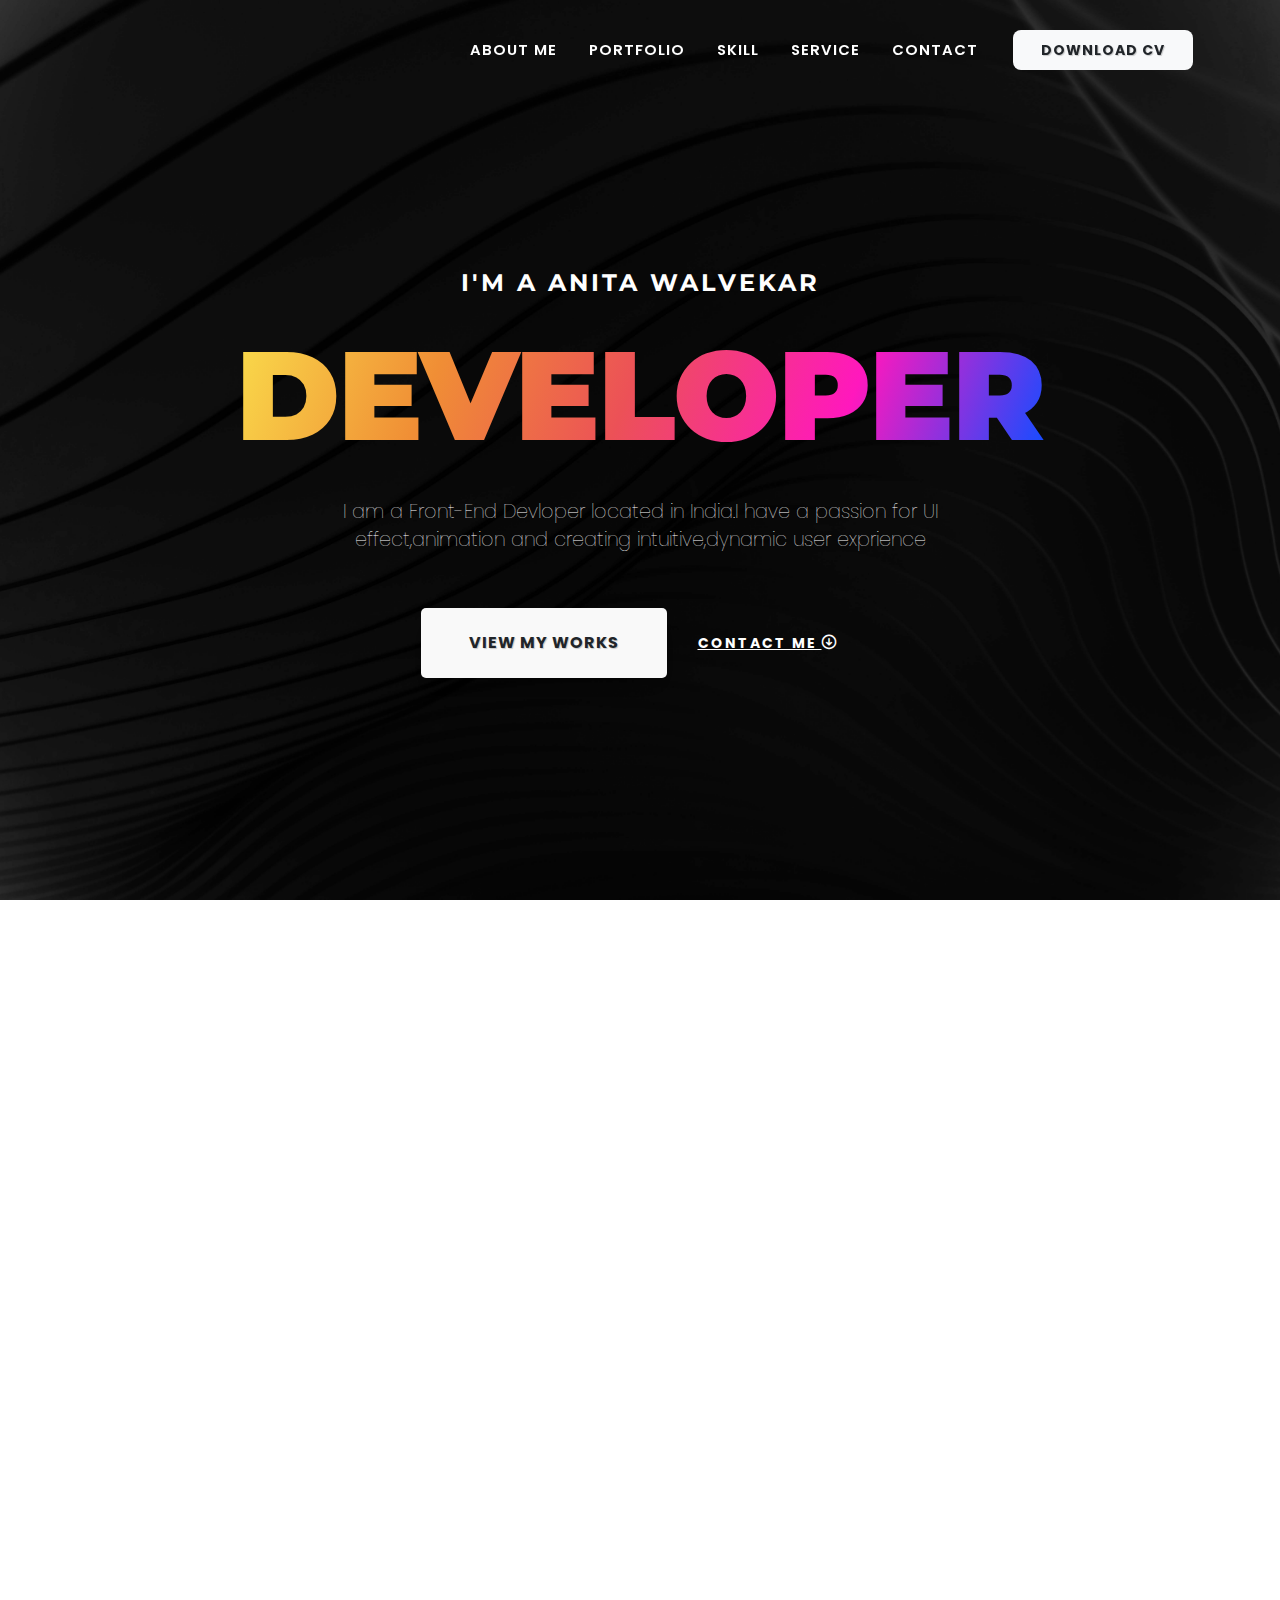
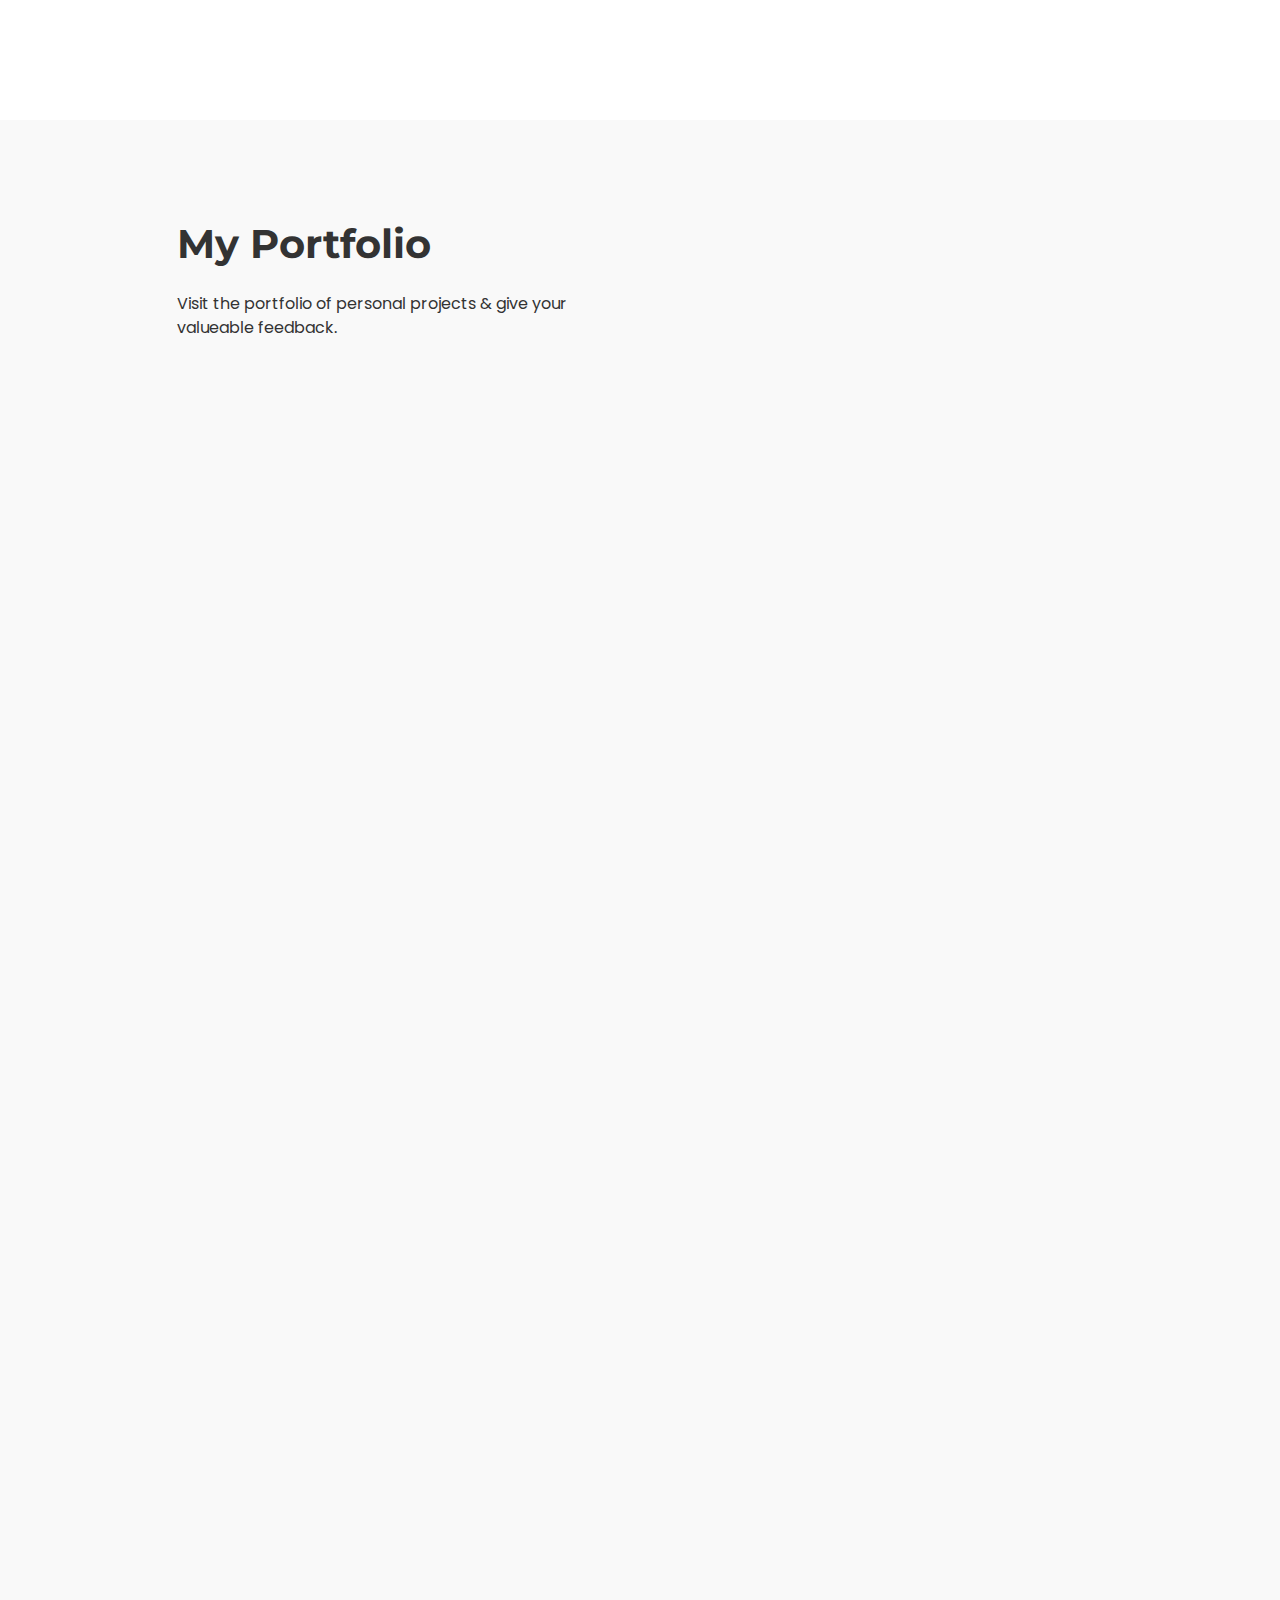
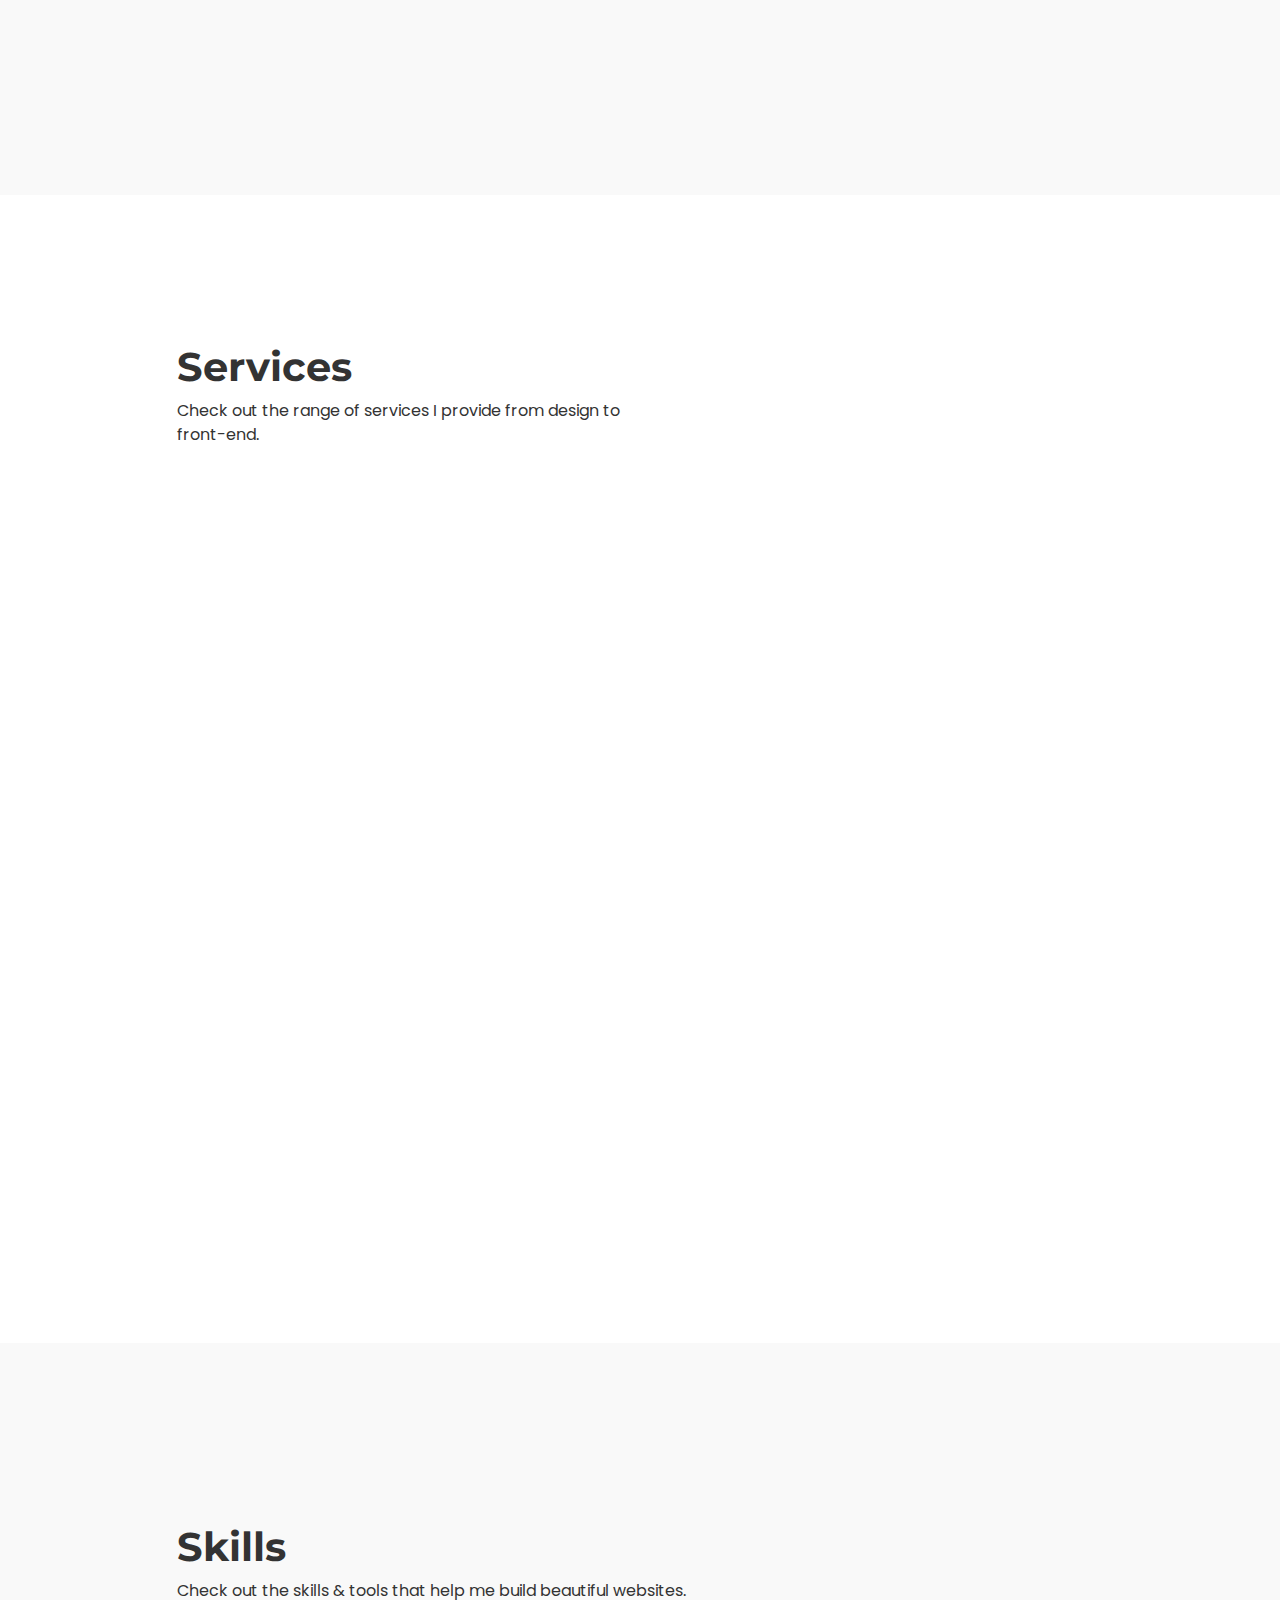
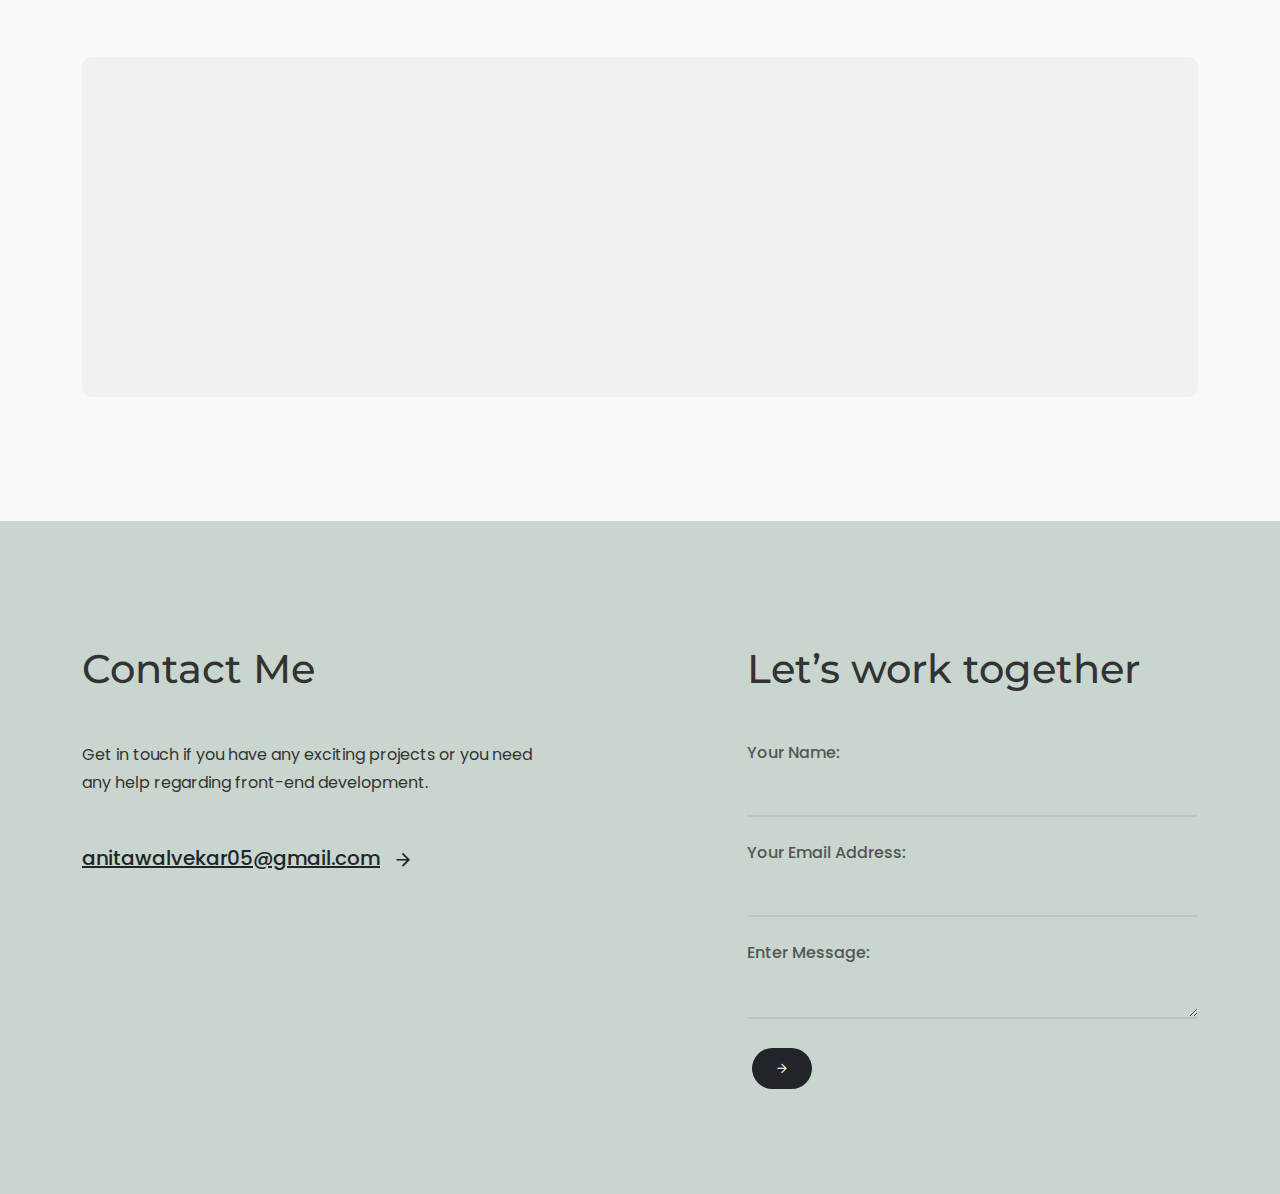
<file: index.html>
<!DOCTYPE html>
<html dir="ltr" lang="en-US">
  <head>
    <meta http-equiv="content-type" content="text/html; charset=utf-8" />
    <meta name="author" content="SemiColonWeb" />

    <!-- Stylesheets
	============================================= -->

    <link
      rel="stylesheet"
      href="https://cdnjs.cloudflare.com/ajax/libs/font-awesome/6.2.1/css/all.min.css"
      integrity="sha512-MV7K8+y+gLIBoVD59lQIYicR65iaqukzvf/nwasF0nqhPay5w/9lJmVM2hMDcnK1OnMGCdVK+iQrJ7lzPJQd1w=="
      crossorigin="anonymous"
      referrerpolicy="no-referrer"
    />
    <link rel="icon" type="image/png" sizes="32x32" href="./media/favicon/favicon-32x32.png">
    <link rel="stylesheet" href="css/bootstrap.css" type="text/css" />
    <link rel="stylesheet" href="style.css" type="text/css" />
    <link rel="stylesheet" href="css/font-icons.css" type="text/css" />
    <link rel="stylesheet" href="css/animate.css" type="text/css" />
  

    <!-- <link rel="stylesheet" href="css/custom.css" type="text/css" /> -->

   
    <link rel="stylesheet" href="main.css" type="text/css" />

    <meta name="viewport" content="width=device-width, initial-scale=1" />

    <link rel="stylesheet" href="css/colors.php?color=f7c25e" type="text/css" />
    <!-- animation -->
    <link rel="stylesheet" href="https://unpkg.com/aos@next/dist/aos.css" />

    <!-- Document Title
	============================================= -->
    <title>My-Profile</title>
  </head>

  <body class="stretched">
    <!-- Document Wrapper
	============================================= -->
    <div id="wrapper" class="clearfix">
      <!-- Header
		============================================= -->
      <header id="header" class="border-bottom-0 sticky-top transparent-header">
        <div id="header-wrap">
          <div class="container">
            <div class="header-row">
              <!-- Logo
						============================================= -->
              <div id="logo">
                <a class="navbar-brand mt-4" href="#"
                  ><h3><i class="fa-solid fa-code"></i></h3
                ></a>
              </div>
              <!-- #logo end -->

              <div class="header-misc">
                <a
                  href="./media/images/AnitaW Resume.pdf"
                  class="button btn-header button-reveal h-translatey-3 tf-ts bg-light text-dark"
                  >Download CV</a
                >
              </div>

              <div id="primary-menu-trigger">
                <svg class="svg-trigger" viewBox="0 0 100 100">
                  <path
                    d="m 30,33 h 40 c 3.722839,0 7.5,3.126468 7.5,8.578427 0,5.451959 -2.727029,8.421573 -7.5,8.421573 h -20"
                  ></path>
                  <path d="m 30,50 h 40"></path>
                  <path
                    d="m 70,67 h -40 c 0,0 -7.5,-0.802118 -7.5,-8.365747 0,-7.563629 7.5,-8.634253 7.5,-8.634253 h 20"
                  ></path>
                </svg>
              </div>

              <!-- Primary Navigation
						============================================= -->
              <nav class="primary-menu">
                <ul class="menu-container">
                  <li class="menu-item">
                    <a class="menu-link text-white" href="#about"
                      ><div>About me</div></a
                    >
                  </li>
                  <li class="menu-item">
                    <a
                      class="menu-link text-white"
                      href="#portfolio"
                      ><div>Portfolio</div></a
                    >
                  </li>
                  <li class="menu-item">
                    <a
                      class="menu-link text-white"
                      href="#skill"
                      ><div>Skill</div></a
                    >
                  </li>
                  <li class="menu-item">
                    <a
                      class="menu-link text-white"
                      href="#service"
                      ><div>Service</div></a
                    >
                  </li>
                  <li class="menu-item">
                    <a
                      class="menu-link text-white"
                      href="#"
                      data-scrollto="#footer"
                      data-easing="easeInOutExpo"
                      data-speed="1250"
                      data-offset="70"
                      ><div>Contact</div></a
                    >
                  </li>
                </ul>
              </nav>
              <!-- #primary-menu end -->
            </div>
          </div>
        </div>
        <div class="cursor"></div>
      </header>
      <!-- #header end -->

      <!-- Slider
		============================================= -->
      <section
        id="slider"
        class="slider-element min-vh-md-100 py-4 include-header"
        style="
          background: url('media/images/njean-philippe-delberghe-75xPHEQBmvA-unsplash.jpg')
            repeat top center;
          background-size: cover;
        "
      >
        <div class="slider-inner">
          <div class="vertical-middle slider-element-fade">
            <div class="container text-center py-5">
              <div class="emphasis-title mb-2">
                <h3 class="text-uppercase ls3 fw-bolder mb-0 text-white">
                  I'm a Anita Walvekar
                </h3>
                <h1>
                  <span
                    id="oc-images"
                    class="owl-carousel image-carousel carousel-widget"
                    data-items="1"
                    data-margin="0"
                    data-autoplay="3000"
                    data-loop="true"
                    data-nav="false"
                    data-pagi="false"
                    data-animate-in="fadeInUp"
                  >
                    <div
                      class="oc-item gradient-text gradient-red-yellow text-uppercase"
                    >
                      Developer
                    </div>
                    <div
                      class="oc-item gradient-text gradient-red-yellow text-uppercase"
                    >
                      Front-End
                    </div>
                  </span>
                </h1>
              </div>

              <div class="mx-auto content" style="max-width: 600px">
                <p class="fw-lighter mb-5 text-white">
                  I am a Front-End Devloper located in India.I have a passion
                  for UI effect,animation and creating intuitive,dynamic user
                  exprience
                </p>
                <a
                  href="#portfolio"
                  class="button button-white button-hero h-translatey-3 tf-ts button-reveal overflow-visible text-end text-dark"
                  ><span>View My Works</span
                  ><i class="icon-line-arrow-right"></i
                ></a>
                <a
                  href="#"
                  data-scrollto="#footer"
                  data-easing="easeInOutExpo"
                  data-speed="1250"
                  data-offset="70"
                  class="button button-large button-light ls2 text-white bg-transparent m-0"
                >
                  <u>Contact Me </u><i class="icon-line2-arrow-down fw-bold"></i
                ></a>
              </div>
            </div>
          </div>
        </div>
      </section>
      <!-- #slider end -->

      <div class="section bg-transparent py-5">
        <div class="container">
          <div class="row align-items-center justify-content-around">
            <div class="col-lg-6" data-aos="fade-up">
              <img
                src="media/images/about-img.png"
                class="about-img mb-4"
                alt=""
              />
            </div>
            <div class="col-lg-6" data-aos="fade-up">
              <h3 class="fw-bolder h1 mb-4">About Me</h3>
              <div class="oc-item">
                <div class="testimonial border-0 shadow-none bg-transparent">
                  <div class="content">
                    <p>
                      I am a Front-End Developer. I can create, improve or fix
                      your current website so it truly represents your brand and
                      attracts<br />
                      ideal customers.<br />
                      <br />
                      I'm passionate about making the web a better place by
                      creating responsive, dynamic, user-friendly websites that
                      are optimized for SEO. I create some personal responsive
                      that are fast,easy to use.The main area of my experties is
                      front-end devlopment,HTML,CSS,JS,Bootstrap. <br />
                      <br />
                      I would be thrilled to help yours stand out. Make sure to
                      stop by the contact section so we can get things going!
                    </p>
                  </div>
                </div>
              </div>
            </div>
          </div>
        </div>
      </div>

      <div class="clear"></div>

      <div class="section m-0" id="portfolio">
        <div class="container">
          <div class="row align-items-end justify-content-between mb-5">
            <div class="col-lg-5 offset-lg-1">
              <div class="intro">
                <h3 class="fw-bolder h1 mb-4">My Portfolio</h3>
                <p>
                  Visit the portfolio of personal projects & give your valueable
                  feedback.
                </p>
              </div>
            </div>
          </div>
          
          <div class="row justify-content-center col-mb-50">
          <div class="col-lg-6 h-translatey-3 tf-ts" data-aos="fade-up" data-aos-easing="linear">
            <a
              href="http://transformhospitals.com/"
              class="portfolio-item"
              target="_blank"
            >
              <div class="portfolio-image">
                <img
                  src="media/images/THs.png"
                  alt="Portfoio Item"
                />
                <div class="bg-overlay">
                  <div
                    class="bg-overlay-content align-items-start justify-content-start flex-column px-5 py-4"
                  >
                    <h3 class="mb-0 mt-1">Transform Hospitals</h3>
                    <h5>Wordpress</h5>
                  </div>
                  <div
                    class="bg-overlay-content align-items-start justify-content-end p-4"
                  ></div>
                </div>
              </div>
            </a>
          </div>

          <div class="col-lg-6 h-translatey-3 tf-ts" data-aos="fade-up" data-aos-easing="linear">
            <a
              href="https://www.aarnahr.com/"
              class="portfolio-item"
              target="_blank"
            >
              <div class="portfolio-image">
                <img
                  src="media/images/5.png"
                  alt="Portfoio Item"
                />
                <div class="bg-overlay">
                  <div
                    class="bg-overlay-content align-items-start justify-content-start flex-column px-5 py-4"
                  >
                    <h3 class="mb-0 mt-1">Aarna Hr Solution</h3>
                    <h5>HTML, CSS, JavaScript</h5>
                  </div>
                  <div
                    class="bg-overlay-content align-items-start justify-content-end p-4"
                  ></div>
                </div>
              </div>
            </a>
          </div>
         
         
            <div class="col-lg-6 h-translatey-3 tf-ts" data-aos="fade-up" data-aos-easing="linear">
              <a
                href="https://delicious-restro.netlify.app"
                class="portfolio-item"
                target="_blank"
              >
                <div class="portfolio-image">
                  <img
                    src="media/images/3.png"
                    alt="Portfoio Item"
                  />
                  <div class="bg-overlay">
                    <div
                      class="bg-overlay-content align-items-start justify-content-start flex-column px-5 py-4"
                    >
                      <h3 class="mb-0 mt-1">Delicious Restaurant Website</h3>
                      <h5>HTML, CSS, JavaScript, Bootstrap</h5>
                      <div
                        class="bg-overlay-content align-items-start justify-content-end p-4"
                      ></div>
                    </div>
                  </div>
                </div>
              </a>
            </div>

            <div class="col-lg-6 h-translatey-3 tf-ts"data-aos="fade-up" data-aos-easing="linear">
              <a
                href="https://creative-design-template.netlify.app"
                class="portfolio-item"
                target="_blank"
              >
                <div class="portfolio-image">
                  <img
                    src="media/images/2.png"
                    alt="Portfoio Item"
                  />
                  <div class="bg-overlay">
                    <div
                      class="bg-overlay-content align-items-start justify-content-start flex-column px-5 py-4"
                    >
                      <h3 class="mb-0 mt-1">Creative Design Template</h3>
                      <h5>HTML, CSS, JavaScript, Bootstrap</h5>
                    </div>
                    <div
                      class="bg-overlay-content align-items-start justify-content-end p-4"
                    ></div>
                  </div>
                </div>
              </a>
            </div>

            <div class="col-lg-6 h-translatey-3 tf-ts" data-aos="fade-up" data-aos-easing="linear">
              <a
                href="https://my-restro.netlify.app"
                class="portfolio-item"
                target="_blank"
              >
                <div class="portfolio-image">
                  <img
                    src="media/images/1.png"
                    alt="Portfoio Item"
                  />
                  <div class="bg-overlay">
                    <div
                      class="bg-overlay-content align-items-start justify-content-start flex-column px-5 py-4"
                    >
                      <h3 class="mb-0 mt-1">Omnifood</h3>
                      <h5>HTML, CSS, JavaScript</h5>
                    </div>
                    <div
                      class="bg-overlay-content align-items-start justify-content-end p-4"
                    ></div>
                  </div>
                </div>
              </a>
            </div>
            
            
            <div class="col-lg-6 h-translatey-3 tf-ts" data-aos="fade-up" data-aos-easing="linear">
              <a
                href=""
                class="portfolio-item"
                target="_blank"
              >
                <div class="portfolio-image">
                  <img
                    src="media/images/4.png"
                    alt="Portfoio Item"
                  />
                    <div
                      class="bg-overlay-content align-items-start justify-content-end p-4"
                    >
                      <div
                        class="overlay-trigger-icon bg-dark text-white"
                        data-hover-animate="fadeInDownSmall"
                        data-hover-animate-out="fadeOutUpSmall"
                        data-hover-speed="350"
                      >
                        <i class="icon-line-link"></i>
                      </div>
                    </div>
                  </div>
                </div>
              </a>
            </div>
          </div>
        </div>
      </div>

      <div class="clear"></div>
      <!-- Service Section -->
      <div id="service" class="section bg-transparent py-5">
        <div class="container">
          <div class="row align-items-end mb-5">
            <div class="col-lg-5 offset-lg-1">
              <h3 class="fw-bolder h1">Services</h3>
              <p>
                Check out the range of services I provide from design to
                front-end.
              </p>
            </div>
          </div>

          <div class="row gutter-50 mb-5 align-items-stretch">
            <div class="col-md-4" data-aos="fade-up" data-aos-easing="linear">
              <div
                class="card d-flex align-items-end flex-column p-2 border-0"
                style="background-color: #c2dfec"
              >
                <div class="mt-5"></div>
                <div class="mt-auto">
                  <div class="card-body">
                    <div class="d-flex align-items-center mb-4">
                      <i class="fa-solid fa-laptop-code"></i>
                    </div>
                    <h3 class="card-title fw-bolder">Website Development</h3>
                    <p class="card-text mb-0 mt-2 fw-light">
                      I can create responsive, dynamic, and branded websites
                      from scratch, or fix exisiting sites.
                    </p>
                  </div>
                </div>
              </div>
            </div>

            <div class="col-md-4" data-aos="fade-up" data-aos-easing="linear">
              <div
                class="card d-flex align-items-end flex-column p-2 border-0"
                style="background-color: #c2dfec"
              >
                <div class="mt-5"></div>
                <div class="mt-auto">
                  <div class="card-body">
                    <div class="d-flex align-items-center mb-4">
                      <i class="fa-solid fa-window-restore"></i>
                    </div>
                    <h3 class="card-title fw-bolder">Responsive Website</h3>
                    <p class="card-text mb-0 mt-2 fw-light">
                      Build web pages that detect visitors screen size,
                      orientation & change layout accordingly
                    </p>
                  </div>
                </div>
              </div>
            </div>

            <div class="col-md-4" data-aos="fade-up" data-aos-easing="linear">
              <div
                class="card d-flex align-items-end flex-column p-2 border-0"
                style="background-color: #c2dfec"
              >
                <div class="mt-5"></div>
                <div class="mt-auto">
                  <div class="card-body">
                    <div class="d-flex align-items-center mb-4">
                      <i class="fa-brands fa-wordpress-simple"></i>
                    </div>
                    <h3 class="card-title fw-bolder">WordPress Website</h3>
                    <p class="card-text mb-0 mt-2 fw-light">
                      I can also create website using wordpress & customize
                      themes to fit your needs.
                    </p>
                  </div>
                </div>
              </div>
            </div>
            <div class="col-md-4" data-aos="fade-up" data-aos-easing="linear">
              <div
                class="card d-flex align-items-end flex-column p-2 border-0"
                style="background-color: #c2dfec"
              >
                <div class="mt-5"></div>
                <div class="mt-auto">
                  <div class="card-body">
                    <div class="d-flex align-items-center mb-4">
                      <i class="fa-regular fa-ranking-star"></i>
                    </div>
                    <h3 class="card-title fw-bolder">SEO Optimised</h3>
                    <p class="card-text mb-0 mt-2 fw-light">
                      Lets me help you improve your web sites ranking & visibilty
                      with the help of SEO.
                    </p>
                  </div>
                </div>
              </div>
            </div>

            <div class="col-md-4" data-aos="fade-up" data-aos-easing="linear">
              <div
                class="card d-flex align-items-end flex-column p-2 border-0"
                style="background-color: #c2dfec"
              >
                <div class="mt-5"></div>
                <div class="mt-auto">
                  <div class="card-body">
                    <div class="d-flex align-items-center mb-4">
                      <i class="fa-solid fa-screwdriver-wrench"></i>
                    </div>

                    <h3 class="card-title fw-bolder">Ongoing Support</h3>
                    <p class="card-text mb-0 mt-2 fw-light">
                      With monthly retainer I can help you update content, fix
                      issues or maintain your website.
                    </p>
                  </div>
                </div>
              </div>
            </div>
          </div>
        </div>
      </div>

      <div class="clear"></div>

      <div class="section m-0" id="skill">
        <div class="container mt-6">
          <div class="row align-items-end">
            <div class="col-lg-6 offset-lg-1">
              <h3 class="fw-bolder h1">Skills</h3>
              <p>
                Check out the skills & tools that help me build beautiful
                websites.
              </p>
            </div>
          </div>
          <div
            class="section rounded-10 p-6 my-4"
            style="background-color: #f1f1f1"
          >
            <div
              class="row justify-content-between align-items-center col-mb-50"
            >
              <div class="col-md-3 col-6 center" data-aos="fade-up">
                <div class="skill shadow-on-hover text-center">
                  <i class="fa-brands fa-html5"></i>
                  <div class="skill-text">
                    <h4 class="mt-2">HTML5</h4>
                  </div>
                </div>
              </div>
              <div class="col-md-3 col-6 center" data-aos="fade-up">
                <div class="skill shadow-on-hover text-center">
                  <i class="fa-brands fa-css3-alt"></i>
                  <div class="skill-text">
                    <h4 class="mt-2">CSS3</h4>
                  </div>
                </div>
              </div>
              <div class="col-md-3 col-6 center" data-aos="fade-up">
                <div class="skill shadow-on-hover text-center">
                  <i class="fa-brands fa-js"></i>
                  <div class="skill-text">
                    <h4 class="mt-2">JavaScript</h4>
                  </div>
                </div>
              </div>
              <div class="col-md-3 col-6 center" data-aos="fade-up">
                <div class="skill shadow-on-hover text-center">
                  <i class="fa-brands fa-react"></i>
                  <div class="skill-text">
                    <h4 class="mt-2">React JS</h4>
                  </div>
                </div>
              </div>
              <div class="col-md-3 col-6 center" data-aos="fade-up">
                <div class="skill shadow-on-hover text-center">
                  <i class="fa-brands fa-bootstrap"></i>
                  <div class="skill-text">
                    <h4 class="mt-2">Bootstrap</h4>
                  </div>
                </div>
              </div>
              <div class="col-md-3 col-6 center" data-aos="fade-up">
                <div class="skill shadow-on-hover text-center">
                  <i class="fa-brands fa-wordpress-simple"></i>
                  <div class="skill-text">
                    <h4 class="mt-2">WordPress</h4>
                  </div>
                </div>
              </div>
              <div class="col-md-3 col-6 center" data-aos="fade-up">
                <div class="skill  shadow-on-hover text-center">
                  <i class="fa-brands fa-github"></i>
                  <div class="skill-text">
                    <h4 class="mt-2">GitHub</h4>
                  </div>
                </div>
              </div>
              <div class="col-md-3 col-6 center" data-aos="fade-up">
                <div class="skill shadow-on-hover text-center">
                  <i class="fa-brands fa-figma"></i>
                  <div class="skill-text">
                    <h4 class="mt-2">Figma</h4>
                  </div>
                </div>
              </div>
             
            </div>
          </div>
        </div>
      </div>

  

      <!-- Footer
		============================================= -->
      <footer id="footer" class="border-0" style="background-color: #c9d6cf">
        <div class="container">
          <div class="footer-widgets-wrap m-0">
            <div class="row justify-content-between">
              <div class="col-md-5">
                <div class="widget">
                  <h3 class="h1 mb-5 mt-4">Contact Me</h3>
                  <p>
                    Get in touch if you have any exciting projects or you need
                    any help regarding front-end development.
                  </p>
                  <a
                    href="mailto:anitawalvekar05@gmail.com"
                    class="h5 text-dark mt-5 mb-4 d-block"
                    ><u>anitawalvekar05@gmail.com</u>
                    <i
                      class="icon-line-arrow-right position-relative ms-2"
                      style="top: 3px"
                    ></i
                  ></a>
                  <div class="col-auto Social-link">
                    <a
                      href="https://github.com/anniwalvekar"
                      class="social-icon rounded m-2 mb-4"
                      ><i class="fa-brands fa-github"></i
                    ></a>
                    <a
                      href="https://www.linkedin.com/in/anita-walvekar-99964a235/"
                      class="social-icon mb-4 rounded"
                      ><i class="fa-brands fa-linkedin-in"></i
                    ></a>
                    <a
                      href="https://twitter.com/AnitaW0508"
                      target="_blank"
                      class="social-icon mb-4 rounded"
                      ><i class="fa-brands fa-twitter"></i
                    ></a>
                    <a
                      href="https://codepen.io/walvekaranni"
                      target="_blank"
                      class="social-icon mb-4 rounded"
                      ><i class="fa-brands fa-codepen"></i
                    ></a>
                  </div>
                </div>
              </div>

              <div class="col-md-5">
                <h3 class="h1 mb-5 mt-4">Let’s work together</h3>
                <div
                  class="form-widget"
                  data-loader="button"
                  data-alert-type="inline"
                >
                  <div class="form-result"></div>

                  <form
                    class="row mb-0"
                    id="landing-enquiry"
                    action="include/form.php"
                    method="post"
                    enctype="multipart/form-data"
                  >
                    <div class="form-process"></div>
                    <div class="col-12 form-group mb-4">
                      <label> Your Name:</label>
                      <input
                        type="text"
                        name="landing-enquiry-name"
                        id="landing-enquiry-name"
                        class="form-control border-form-control required"
                        value=""
                      />
                    </div>
                    <div class="col-12 form-group mb-4">
                      <label>Your Email Address:</label>
                      <input
                        type="email"
                        name="landing-enquiry-email"
                        id="landing-enquiry-email"
                        class="form-control border-form-control required"
                        value=""
                      />
                    </div>
                    <div class="col-12 form-group mb-4">
                      <label>Enter Message:</label>
                      <textarea
                        name="landing-enquiry-additional-requirements"
                        id="landing-enquiry-additional-requirements"
                        class="form-control border-form-control"
                        cols="10"
                        rows="3"
                      ></textarea>
                    </div>
                    <div class="col-12 d-none">
                      <input
                        type="text"
                        id="landing-enquiry-botcheck"
                        name="landing-enquiry-botcheck"
                        value=""
                      />
                    </div>
                    <div class="col-12">
                      <button
                        type="submit"
                        name="landing-enquiry-submit"
                        class="button button-dark h-translatey-3 bg-dark rounded-pill"
                      >
                        <i class="icon-line-arrow-right m-0"></i>
                      </button>
                    </div>

                    <input
                      type="hidden"
                      name="prefix"
                      value="landing-enquiry-"
                    />
                  </form>
                </div>
              </div>
            </div>
          </div>
        </div>
      </footer>
      <!-- #footer end -->
    </div>
    <!-- #wrapper end -->

    <!-- Cursor -->

    <div class="cursor"></div>

    <!-- Go To Top
	============================================= -->
    <div
      id="gotoTop"
      class="icon-double-angle-up bg-white text-dark rounded-circle shadow"
    ></div>

    <!-- External JavaScripts
	============================================= -->
    <script src="js/jquery.js"></script>

    <script src="js/plugins.min.js"></script>
    <script src="https://unpkg.com/aos@next/dist/aos.js"></script>

    <!-- Footer Scripts
	============================================= -->
    <script src="js/functions.js"></script>

  </body>
</html>
</file>
<file: style.css>
@import url('https://fonts.googleapis.com/css2?family=Montserrat:wght@500;600;700&family=Poppins:wght@300;400;500&display=swap');


/* ----------------------------------------------------------------
	Bootstrap Adjustments
-----------------------------------------------------------------*/

@media (prefers-reduced-motion: no-preference) {
	:root {
		scroll-behavior: auto;
	}
}

@media (min-width: 576px) {
	.card-columns {
		-webkit-column-count: 3;
		-moz-column-count: 3;
		column-count: 3;
		-webkit-column-gap: 1.25rem;
		-moz-column-gap: 1.25rem;
		column-gap: 1.25rem;
		orphans: 1;
		widows: 1;
	}
	.card-columns.grid-2 {
		-webkit-column-count: 2;
		-moz-column-count: 2;
		column-count: 2;
	}
	.card-columns > * {
		display: inline-block;
		width: 100%;
	}
	.skill-img{
		width: 100%;
	}
	
}

.form-group {
	margin-bottom: 1rem;
}






/* ----------------------------------------------------------------
	Typography
-----------------------------------------------------------------*/


body {
	line-height: 1.5;
	color: #555;
	font-family: 'Poppins', sans-serif;
}

a {
	text-decoration: none !important;
	
}


 
img { max-width: 100%; }

iframe {
	width: 100%;
	border: 0 !important;
	overflow: hidden !important;
}  


/* ----------------------------------------------------------------
	Basic Layout Styles
-----------------------------------------------------------------*/


h1,
h2,
h3,
h4,
h5,
h6 {
	color: #444;
	font-weight: 600;
	line-height: 1.5;
	margin: 0 0 30px 0;
	font-family: 'Montserrat', sans-serif;
}

h5,
h6 { margin-bottom: 20px; }

h1 { font-size: 36px; }

h2 { font-size: 30px; }

h3 { font-size: 1.5rem; }

h4 { font-size: 18px; }

h5 { font-size: 0.875rem; }

h6 { font-size: 12px; }

h4 { font-weight: 600; }

h5,
h6 { font-weight: bold; }

@media (max-width: 520px) {
	.portfolio-image h3 {
		font-size: 0.8rem;
	}
	.portfolio-image h5{
		display: none; 
	}
}

@media (max-width: 767.98px) {

	h1 {
		font-size: 1.75rem;
	}

	h2 {
		font-size: 1.5rem;
	}

	h3 {
		font-size: 1.25rem;
	}

	h4 {
		font-size: 1rem;
	}
	h5{
		font-size: 1rem;
	}

}

h1 > span:not(.nocolor):not(.badge),
h2 > span:not(.nocolor):not(.badge),
h3 > span:not(.nocolor):not(.badge),
h4 > span:not(.nocolor):not(.badge),
h5 > span:not(.nocolor):not(.badge),
h6 > span:not(.nocolor):not(.badge) { color: #1ABC9C; }

p,
pre,
ul,
ol,
dl,
dd,
blockquote,
address,
table,
fieldset,
form { margin-bottom: 30px; }

small { font-family: 'Poppins', sans-serif; }


@media (max-width: 1200px) {
	.display-1 {
		font-size: calc( 1.725rem + 5.7vw );
	}
	.display-2 {
		font-size: calc( 1.675rem + 5.1vw );
	}
	.display-3 {
		font-size: calc( 1.575rem + 3.9vw );
	}
	.display-4 {
		font-size: calc( 1.475rem + 2.7vw );
	}
}


/* ----------------------------------------------------------------
	Helper Classes
-----------------------------------------------------------------*/

#wrapper {
	position: relative;
	float: none;
	width: 100%;
	margin: 0 auto;
	background-color: #FFF;
	box-shadow: 0 0 10px rgba(0,0,0,0.1);
	-moz-box-shadow: 0 0 10px rgba(0,0,0,0.1);
	-webkit-box-shadow: 0 0 10px rgba(0,0,0,0.1);
}

@media (min-width: 1200px) {
	body:not(.stretched) #wrapper {
		max-width: 1200px;
	}
}

@media (min-width: 1440px) {
	body:not(.stretched) #wrapper {
		max-width: 1440px;
	}
}

.line,
.double-line {
	clear: both;
	position: relative;
	width: 100%;
	margin: 4rem 0;
	border-top: 1px solid #EEE;
}

.line.line-sm { margin: 2rem 0; }

span.middot {
	display: inline-block;
	margin: 0 5px;
}

.double-line { border-top: 3px double #E5E5E5; }

.nott { text-transform: none !important; }

.emptydiv {
	display: block !important;
	position: relative !important;
}

.allmargin { margin: 3rem !important; }

.leftmargin { margin-left: 3rem !important; }

.rightmargin { margin-right: 3rem !important; }

.topmargin { margin-top: 3rem !important; }

.bottommargin { margin-bottom: 3rem !important; }

.allmargin-sm { margin: 2rem !important; }

.leftmargin-sm { margin-left: 2rem !important; }

.rightmargin-sm { margin-right: 2rem !important; }

.topmargin-sm { margin-top: 2rem !important; }

.bottommargin-sm { margin-bottom: 2rem !important; }

.allmargin-lg { margin: 5rem !important; }

.leftmargin-lg { margin-left: 5rem !important; }

.rightmargin-lg { margin-right: 5rem !important; }

.topmargin-lg { margin-top: 5rem !important; }

.bottommargin-lg { margin-bottom: 5rem !important; }

.header-stick { margin-top: -3rem !important; }

.content-wrap .header-stick { margin-top: -5rem !important; }

.footer-stick { margin-bottom: -3rem !important; }

.content-wrap .footer-stick { margin-bottom: -5rem !important; }

.border-f5 { border-color: #F5F5F5 !important; }

.col-padding { padding: 4rem; }

.notextshadow { text-shadow: none !important; }

.inline-block {
	float: none !important;
	display: inline-block !important;
}

.center { text-align: center !important; }

.mx-auto {
	float: none !important;
}

.bg-color,
.bg-color #header-wrap { background-color: #1ABC9C !important; }

.color { color: #1ABC9C !important; }

.border-color { border-color: #1ABC9C !important; }

.ls0 { letter-spacing: 0px !important; }

.ls1 { letter-spacing: 1px !important; }

.ls2 { letter-spacing: 2px !important; }

.ls3 { letter-spacing: 3px !important; }

.ls4 { letter-spacing: 4px !important; }

.ls5 { letter-spacing: 5px !important; }

.noheight { height: 0 !important; }

.nolineheight { line-height: 0 !important; }

.font-body { font-family: 'Poppins', sans-serif; }

.font-primary { font-family: 'Poppins', sans-serif; }


.fw-extralight {
	font-weight: 100 !important;
}

.fw-medium {
	font-weight: 500 !important;
}

.fw-semibold {
	font-weight: 600 !important;
}

.fst-normal {
	font-style: normal !important;
}

.bgicon {
	display: block;
	position: absolute;
	bottom: -60px;
	right: -50px;
	font-size: 210px;
	color: rgba(0,0,0,0.1);
}

.imagescale,
.imagescalein {
	display: block;
	overflow: hidden;
}

.imagescale img,
.imagescalein img {
	-webkit-transform: scale(1.1);
	transform: scale(1.1);
	-webkit-transition: all 1s ease;
	transition: all 1s ease;
}

.imagescale:hover img {
	-webkit-transform: scale(1);
	transform: scale(1);
}

.imagescalein img {
	-webkit-transform: scale(1);
	transform: scale(1);
}

.imagescalein:hover img {
	-webkit-transform: scale(1.1);
	transform: scale(1.1);
}

.grayscale {
	filter: brightness(80%) grayscale(1) contrast(90%);
	-webkit-filter: brightness(80%) grayscale(1) contrast(90%);
	-moz-filter: brightness(80%) grayscale(1) contrast(90%);
	-o-filter: brightness(80%) grayscale(1) contrast(90%);
	-ms-filter: brightness(80%) grayscale(1) contrast(90%);
	transition: 1s filter ease;
	-webkit-transition: 1s -webkit-filter ease;
	-moz-transition: 1s -moz-filter ease;
	-ms-transition: 1s -ms-filter ease;
	-o-transition: 1s -o-filter ease;
}

.grayscale:hover {
	filter: brightness(100%) grayscale(0);
	-webkit-filter: brightness(100%) grayscale(0);
	-moz-filter: brightness(100%) grayscale(0);
	-o-filter: brightness(100%) grayscale(0);
	-ms-filter: brightness(100%) grayscale(0);
}

/* MOVING BG -  TESTIMONIALS */
.bganimate {
	-webkit-animation:BgAnimated 30s infinite linear;
	 -moz-animation:BgAnimated 30s infinite linear;
		-ms-animation:BgAnimated 30s infinite linear;
		 -o-animation:BgAnimated 30s infinite linear;
			animation:BgAnimated 30s infinite linear;
}
 @-webkit-keyframes BgAnimated {
	from  {background-position:0 0;}
	to    {background-position:0 400px;}
	}
 @-moz-keyframes BgAnimated {
	from  {background-position:0 0;}
	to    {background-position:0 400px;}
	}
 @-ms-keyframes BgAnimated {
	from  {background-position:0 0;}
	to    {background-position:0 400px;}
	}
 @-o-keyframes BgAnimated {
	from  {background-position:0 0;}
	to    {background-position:0 400px;}
	}
 @keyframes BgAnimated {
	from  {background-position:0 0;}
	to    {background-position:0 400px;}
	}


.input-block-level {
	display: block;
	width: 100% !important;
	min-height: 30px;
	-webkit-box-sizing: border-box;
	-moz-box-sizing: border-box;
	box-sizing: border-box;
}

.vertical-middle {
	z-index: 3;
	position: relative;
	display: -ms-flexbox;
	display: flex;
	width: 100%;
	min-height: 100%;
	justify-content: center;
	flex-flow: column;
}

.vertical-middle-overlay {
	position: absolute;
	top: 0;
	left: 0;
}

.vertical-middle + .video-wrap { z-index: 2 !important; }

.magnific-max-width .mfp-content { max-width: 800px; }

.overflow-visible {
	overflow: visible !important;
}


/* ----------------------------------------------------------------
	Opacity Utility Classes
-----------------------------------------------------------------*/

.op-ts {
	-webkit-transition: opacity .5s ease;
	transition: opacity .5s ease;
}

.op-0,
.h-op-0:hover {
	opacity: 0 !important;
}

.op-01,
.h-op-01:hover {
	opacity: 0.1 !important;
}

.op-02,
.h-op-02:hover {
	opacity: 0.2 !important;
}

.op-03,
.h-op-03:hover {
	opacity: 0.3 !important;
}

.op-04,
.h-op-04:hover {
	opacity: 0.4 !important;
}

.op-05,
.h-op-05:hover {
	opacity: 0.5 !important;
}

.op-06,
.h-op-06:hover {
	opacity: 0.6 !important;
}

.op-07,
.h-op-07:hover {
	opacity: 0.7 !important;
}

.op-08,
.h-op-08:hover {
	opacity: 0.8 !important;
}

.op-09,
.h-op-09:hover {
	opacity: 0.9 !important;
}

.op-1,
.h-op-1:hover {
	opacity: 1 !important;
}


/* ----------------------------------------------------------------
	Text Color Utility Classes
-----------------------------------------------------------------*/

.text-ts {
	-webkit-transition: color .5s ease;
	transition: color .5s ease;
}

.h-text-color:hover,
a.h-text-color:hover {
	color: #1ABC9C !important;
}

.h-text-primary:hover,
a.h-text-primary:hover {
	color: #007bff !important;
}

.h-text-secondary:hover,
a.h-text-secondary:hover {
	color: #6c757d !important;
}

.h-text-success:hover,
a.h-text-success:hover {
	color: #28a745 !important;
}

.h-text-info:hover,
a.h-text-info:hover {
	color: #17a2b8 !important;
}

.h-text-warning:hover,
a.h-text-warning:hover {
	color: #ffc107 !important;
}

.h-text-danger:hover,
a.h-text-danger:hover {
	color: #dc3545 !important;
}

.h-text-light:hover,
a.h-text-light:hover {
	color: #f8f9fa !important;
}

.h-text-dark:hover,
a.h-text-dark:hover {
	color: #343a40 !important;
}


/* ----------------------------------------------------------------
	Text Size Utility Classes
-----------------------------------------------------------------*/

.text-smaller {
	font-size: 80% !important;
}

.text-larger {
	font-size: 120% !important;
}

.text-smaller small {
	font-size: 90% !important;
}


/* ----------------------------------------------------------------
	BG Color Utility Classes
-----------------------------------------------------------------*/

.bg-ts {
	-webkit-transition: background-color .5s ease;
	transition: background-color .5s ease;
}

.h-nobg:hover {
	background-color: transparent !important;
}

.h-bg-color:hover {
	background-color: #1ABC9C !important;
}

.h-bg-primary:hover {
	background-color: #007bff !important;
}

.h-bg-secondary:hover {
	background-color: #6c757d !important;
}

.h-bg-success:hover {
	background-color: #28a745 !important;
}

.h-bg-info:hover {
	background-color: #17a2b8 !important;
}

.h-bg-warning:hover {
	background-color: #ffc107 !important;
}

.h-bg-danger:hover {
	background-color: #dc3545 !important;
}

.h-bg-light:hover {
	background-color: #f8f9fa !important;
}

.h-bg-dark:hover {
	background-color: #343a40 !important;
}


.bg-clip {
	border: 1rem solid transparent;
	-moz-background-clip: padding;
	-webkit-background-clip: padding;
	background-clip: padding-box;
	transform: translate3d(0,0,0);
}

.bg-clip-sm {
	border-width: 0.5rem;
}

.bg-clip-lg {
	border-width: 2rem;
}


/* ----------------------------------------------------------------
	Gradient Utility Classes
-----------------------------------------------------------------*/

.gradient-light-grey,
.h-gradient-light-grey:hover {
	background-image: -webkit-linear-gradient(to right, #2c3e50, #bdc3c7) !important;
	background-image: linear-gradient(to right, #2c3e50, #bdc3c7) !important;
}

.gradient-green-dark,
.h-gradient-green-dark:hover {
	background-image: -webkit-linear-gradient(to right, #99f2c8, #1f4037) !important;
	background-image: linear-gradient(to right, #99f2c8, #1f4037) !important;
}

.gradient-grey-brown,
.h-gradient-grey-brown:hover {
	background-image: -webkit-linear-gradient(to right, #C06C84, #6C5B7B, #355C7D) !important;
	background-image: linear-gradient(to right, #C06C84, #6C5B7B, #355C7D) !important;
}

.gradient-light-pink,
.h-gradient-light-pink:hover {
	background-image: -webkit-linear-gradient(to right, #ffdde1, #ee9ca7) !important;
	background-image: linear-gradient(to right, #ffdde1, #ee9ca7) !important;
}

.gradient-blue-purple,
.h-gradient-blue-purple:hover {
	background-image: -webkit-linear-gradient(to right, #4A00E0, #8E2DE2) !important;
	background-image: linear-gradient(to right, #4A00E0, #8E2DE2) !important;
}
.gradient-multiples,
.h-gradient-multiples:hover {
	background-image: -webkit-linear-gradient(to right, #eea2a2 0%, #bbc1bf 19%, #57c6e1 42%, #b49fda 79%, #7ac5d8 100%) !important;
	background-image: linear-gradient(to right, #eea2a2 0%, #bbc1bf 19%, #57c6e1 42%, #b49fda 79%, #7ac5d8 100%) !important;
}

.gradient-blue-green,
.h-gradient-blue-green:hover {
	background-image: -webkit-linear-gradient(to right, #2af598 0%, #009efd 100%) !important;
	background-image: linear-gradient(to right, #2af598 0%, #009efd 100%) !important;
}

.gradient-light,
.h-gradient-light:hover {
	background-image: -webkit-linear-gradient(to top, #DDD 0%, #FFF 100%) !important;
	background-image: linear-gradient(to top, #DDD 0%, #FFF 100%) !important;
}

.gradient-grey-orange,
.h-gradient-grey-orange:hover {
	background-image: -webkit-linear-gradient(to right, #3B4371, #F3904F) !important;
	background-image: linear-gradient(to right, #3B4371, #F3904F) !important;
}

.gradient-sunset,
.h-gradient-sunset:hover {
	background-image: -webkit-linear-gradient(to top, #a8edea 0%, #fed6e3 100%) !important;
	background-image: linear-gradient(to top, #a8edea 0%, #fed6e3 100%) !important;
}

.gradient-dark,
.h-gradient-dark:hover {
	background-image: -webkit-linear-gradient(to right, #535353, #000) !important;
	background-image: linear-gradient(to right, #535353, #000) !important;
}

.gradient-lemon,
.h-gradient-lemon:hover {
	background-image: -webkit-linear-gradient(to right, #cac531, #f3f9a7) !important;
	background-image: linear-gradient(to right, #cac531, #f3f9a7) !important;
}

.gradient-earth,
.h-gradient-earth:hover {
	background-image: -webkit-linear-gradient(to right, #649173, #dbd5a4) !important;
	background-image: linear-gradient(to right, #649173, #dbd5a4) !important;
}

.gradient-sky,
.h-gradient-sky:hover {
	background-image: -webkit-linear-gradient(to right, #2980b9, #6dd5fa, #F5F5F5) !important;
	background-image: linear-gradient(to right, #2980b9, #6dd5fa, #F5F5F5) !important;
}

.gradient-ocean,
.h-gradient-ocean:hover {
	background-image: -webkit-linear-gradient(to right, #000046, #1cb5e0) !important;
	background-image: linear-gradient(to right, #000046, #1cb5e0) !important;
}

.gradient-horizon,
.h-gradient-horizon:hover {
	background-image: -webkit-linear-gradient(90deg, rgba(131,58,180,1) 0%, rgba(253,29,29,1) 50%, rgba(252,176,69,1) 100%) !important;
	background-image: linear-gradient(90deg, rgba(131,58,180,1) 0%, rgba(253,29,29,1) 50%, rgba(252,176,69,1) 100%) !important;
}

.gradient-green-blue,
.h-gradient-green-blue:hover {
	background-image: -webkit-linear-gradient(to right, #43cea2, #185a9d) !important;
	background-image: linear-gradient(to right, #43cea2, #185a9d) !important;
}

.gradient-purple-blue,
.h-gradient-purple-blue:hover {
	background-image: -webkit-linear-gradient(19deg, rgb(33, 212, 253) 0%, rgb(183, 33, 255) 100%) !important;
	background-image: linear-gradient(19deg, rgb(33, 212, 253) 0%, rgb(183, 33, 255) 100%) !important;
}

.gradient-text {
	text-shadow: none !important;
	-webkit-background-clip: text;
	-webkit-text-fill-color: transparent;
}

.gradient-underline {
	background-repeat: no-repeat;
	background-size: 100% 8px;
	background-position: 0 88%;
}


/* ----------------------------------------------------------------
	Border Utility Classes
-----------------------------------------------------------------*/

.border-width-0,
.h-border-width-0:hover {
	border-width: 0px !important;
}

.border-width-1,
.h-border-width-1:hover {
	border-width: 1px !important;
}

.border-width-2,
.h-border-width-2:hover {
	border-width: 2px !important;
}

.border-width-3,
.h-border-width-3:hover {
	border-width: 3px !important;
}

.border-width-4,
.h-border-width-4:hover {
	border-width: 4px !important;
}

.border-width-5,
.h-border-width-5:hover {
	border-width: 5px !important;
}

.border-width-6,
.h-border-width-6:hover {
	border-width: 6px !important;
}

.border-dotted {
	border-style: dotted !important;
}

.border-dashed {
	border-style: dashed !important;
}

.border-solid {
	border-style: solid !important;
}

.border-double {
	border-style: double !important;
}

.h-border-primary:hover {
	border-color: #007bff !important;
}

.h-border-secondary:hover {
	border-color: #6c757d !important;
}

.h-border-success:hover {
	border-color: #28a745 !important;
}

.h-border-info:hover {
	border-color: #17a2b8 !important;
}

.h-border-warning:hover {
	border-color: #ffc107 !important;
}

.h-border-danger:hover {
	border-color: #dc3545 !important;
}

.h-border-light:hover {
	border-color: #f8f9fa !important;
}

.h-border-dark:hover {
	border-color: #343a40 !important;
}

.border-transparent,
.h-border-transparent:hover {
	border-color: transparent !important;
}

.border-default,
.h-border-default:hover {
	border-color: #EEE !important;
}

.dark.border-default,
.dark .border-default,
.dark.h-border-default:hover
.dark .h-border-default:hover {
	border-color: rgba(255, 255, 255, 0.15) !important;
}

.border-ts {
	-webkit-transition: border 0.5s ease;
	transition: border 0.5s ease;
}


/* ----------------------------------------------------------------
	Rounded
-----------------------------------------------------------------*/

.rounded-4 {
	border-radius: 0.4rem !important;
}

.rounded-5 {
	border-radius: 0.5rem !important;
}

.rounded-6 {
	border-radius: 0.6rem !important;
}


/* ----------------------------------------------------------------
	Shadows
-----------------------------------------------------------------*/

.h-shadow-sm:hover {
	box-shadow: 0 0.125rem 0.25rem rgba(0, 0, 0, 0.075) !important;
}

.h-shadow:hover {
	box-shadow: 0 0.5rem 1rem rgba(0, 0, 0, 0.15) !important;
}

.h-shadow-lg:hover {
	box-shadow: 0 1rem 3rem rgba(0, 0, 0, 0.175) !important;
}

.h-shadow-none:hover {
	box-shadow: none !important;
}

.shadow-ts {
	-webkit-transition: box-shadow 0.5s ease;
	transition: box-shadow 0.5s ease;
}


/* ----------------------------------------------------------------
	Transform Utility Classes
-----------------------------------------------------------------*/

.translate-y-sm,
.h-translate-y-sm:hover {
	transform: translateY(-3px) !important;
}

.translate-y,
.h-translate-y:hover {
	transform: translateY(-6px) !important;
}

.translate-y-lg,
.h-translate-y-lg:hover {
	transform: translateY(-10px) !important;
}

.translate-x-sm,
.h-translate-x-sm:hover {
	transform: translateX(-3px) !important;
}

.translate-x,
.h-translate-x:hover {
	transform: translateX(-6px) !important;
}

.translate-x-lg,
.h-translate-x-lg:hover {
	transform: translateX(-10px) !important;
}

.translate-x-n-sm,
.h-translate-x-n-sm:hover {
	transform: translateX(3px) !important;
}

.translate-x-n,
.h-translate-x-n:hover {
	transform: translateX(6px) !important;
}

.translate-x-n-lg,
.h-translate-x-n-lg:hover {
	transform: translateX(10px) !important;
}

.scale-sm,
.h-scale-sm:hover {
	transform: scale(1.025) !important;
}

.scale,
.h-scale:hover {
	transform: scale(1.05) !important;
}

.scale-lg,
.h-scale-lg:hover {
	transform: scale(1.1) !important;
}

.scale-n-sm,
.h-scale-n-sm:hover {
	transform: scale(0.975) !important;
}

.scale-n,
.h-scale-n:hover {
	transform: scale(0.95) !important;
}

.scale-n-lg,
.h-scale-n-lg:hover {
	transform: scale(0.9) !important;
}

.transform-ts {
	-webkit-transition: transform 0.5s cubic-bezier(.215, .61, .355, 1);
	transition: transform 0.5s cubic-bezier(.215, .61, .355, 1);
}

.all-ts {
	-webkit-transition: all 0.5s cubic-bezier(.215, .61, .355, 1);
	transition: all 0.5s cubic-bezier(.215, .61, .355, 1);
}


/* ----------------------------------------------------------------
	Align Wide Utility Classes
-----------------------------------------------------------------*/

.align-wide-lg {
	margin-left: calc(50% - 480px) !important;
	margin-right: calc(50% - 480px) !important;
	max-width: 960px !important;
	width: 960px !important;
}

.align-wide-xl {
	margin-left: calc(50% - 570px) !important;
	margin-right: calc(50% - 570px) !important;
	max-width: 1140px !important;
	width: 1140px !important;
}

.align-wide-xxl {
	margin-left: calc(50% - 660px) !important;
	margin-right: calc(50% - 660px) !important;
	max-width: 1320px !important;
	width: 1320px !important;
}

@media (max-width: 991.98px) {
	.align-wide-lg,
	.align-wide-xl,
	.align-wide-xxl {
		margin-left: calc(50% - 50vw) !important;
		margin-right: calc(50% - 50vw) !important;
		max-width: 100vw !important;
		width: 100vw !important;
	}
}

.align-wide-full {
	margin-left: calc(50% - 50vw) !important;
	margin-right: calc(50% - 50vw) !important;
	max-width: 100vw !important;
	width: 100vw !important;
}


/* ----------------------------------------------------------------
	Z-Index Utility Classes
-----------------------------------------------------------------*/

.z-1 {
	z-index: 1 !important;
}

.z-2 {
	z-index: 2 !important;
}

.z-3 {
	z-index: 3 !important;
}

.z-4 {
	z-index: 4 !important;
}

.z-5 {
	z-index: 5 !important;
}

.z-6 {
	z-index: 6 !important;
}

.z-7 {
	z-index: 7 !important;
}

.z-8 {
	z-index: 8 !important;
}

.z-9 {
	z-index: 9 !important;
}

.z-10 {
	z-index: 10 !important;
}

.z-auto {
	z-index: auto !important;
}


/* ----------------------------------------------------------------
	Bootstrap Utility Classes: Extended
-----------------------------------------------------------------*/


/*	Spacing Utilities */

.m-6 {
	margin: 5rem !important;
}

.mt-6,
.my-6 {
	margin-top: 5rem !important;
}

.me-6,
.mx-6 {
	margin-right: 5rem !important;
}

.mb-6,
.my-6 {
	margin-bottom: 5rem !important;
}

.ms-6,
.mx-6 {
	margin-left: 5rem !important;
}

.p-6 {
	padding: 5rem !important;
}

.pt-6,
.py-6 {
	padding-top: 5rem !important;
}

.pe-6,
.px-6 {
	padding-right: 5rem !important;
}

.pb-6,
.py-6 {
	padding-bottom: 5rem !important;
}

.ps-6,
.px-6 {
	padding-left: 5rem !important;
}

@media (min-width: 576px) {

	.m-sm-6 {
		margin: 5rem !important;
	}

	.mt-sm-6,
	.my-sm-6 {
		margin-top: 5rem !important;
	}

	.me-sm-6,
	.mx-sm-6 {
		margin-right: 5rem !important;
	}

	.mb-sm-6,
	.my-sm-6 {
		margin-bottom: 5rem !important;
	}

	.ms-sm-6,
	.mx-sm-6 {
		margin-left: 5rem !important;
	}

	.p-sm-6 {
		padding: 5rem !important;
	}

	.pt-sm-6,
	.py-sm-6 {
		padding-top: 5rem !important;
	}

	.pe-sm-6,
	.px-sm-6 {
		padding-right: 5rem !important;
	}

	.pb-sm-6,
	.py-sm-6 {
		padding-bottom: 5rem !important;
	}

	.ps-sm-6,
	.px-sm-6 {
		padding-left: 5rem !important;
	}

}

@media (min-width: 768px) {

	.m-md-6 {
		margin: 5rem !important;
	}

	.mt-md-6,
	.my-md-6 {
		margin-top: 5rem !important;
	}

	.me-md-6,
	.mx-md-6 {
		margin-right: 5rem !important;
	}

	.mb-md-6,
	.my-md-6 {
		margin-bottom: 5rem !important;
	}

	.ms-md-6,
	.mx-md-6 {
		margin-left: 5rem !important;
	}

	.p-md-6 {
		padding: 5rem !important;
	}

	.pt-md-6,
	.py-md-6 {
		padding-top: 5rem !important;
	}

	.pe-md-6,
	.px-md-6 {
		padding-right: 5rem !important;
	}

	.pb-md-6,
	.py-md-6 {
		padding-bottom: 5rem !important;
	}

	.ps-md-6,
	.px-md-6 {
		padding-left: 5rem !important;
	}

}

@media (min-width: 992px) {

	.m-lg-6 {
		margin: 5rem !important;
	}

	.mt-lg-6,
	.my-lg-6 {
		margin-top: 5rem !important;
	}

	.me-lg-6,
	.mx-lg-6 {
		margin-right: 5rem !important;
	}

	.mb-lg-6,
	.my-lg-6 {
		margin-bottom: 5rem !important;
	}

	.ms-lg-6,
	.mx-lg-6 {
		margin-left: 5rem !important;
	}

	.p-lg-6 {
		padding: 5rem !important;
	}

	.pt-lg-6,
	.py-lg-6 {
		padding-top: 5rem !important;
	}

	.pe-lg-6,
	.px-lg-6 {
		padding-right: 5rem !important;
	}

	.pb-lg-6,
	.py-lg-6 {
		padding-bottom: 5rem !important;
	}

	.ps-lg-6,
	.px-lg-6 {
		padding-left: 5rem !important;
	}

}

@media (min-width: 1200px) {

	.m-xl-6 {
		margin: 5rem !important;
	}

	.mt-xl-6,
	.my-xl-6 {
		margin-top: 5rem !important;
	}

	.me-xl-6,
	.mx-xl-6 {
		margin-right: 5rem !important;
	}

	.mb-xl-6,
	.my-xl-6 {
		margin-bottom: 5rem !important;
	}

	.ms-xl-6,
	.mx-xl-6 {
		margin-left: 5rem !important;
	}

	.p-xl-6 {
		padding: 5rem !important;
	}

	.pt-xl-6,
	.py-xl-6 {
		padding-top: 5rem !important;
	}

	.pe-xl-6,
	.px-xl-6 {
		padding-right: 5rem !important;
	}

	.pb-xl-6,
	.py-xl-6 {
		padding-bottom: 5rem !important;
	}

	.ps-xl-6,
	.px-xl-6 {
		padding-left: 5rem !important;
	}

}


@media (min-width: 1400px) {

	.m-xxl-6 {
		margin: 5rem !important;
	}

	.mt-xxl-6,
	.my-xxl-6 {
		margin-top: 5rem !important;
	}

	.me-xxl-6,
	.mx-xxl-6 {
		margin-right: 5rem !important;
	}

	.mb-xxl-6,
	.my-xxl-6 {
		margin-bottom: 5rem !important;
	}

	.ms-xxl-6,
	.mx-xxl-6 {
		margin-left: 5rem !important;
	}

	.p-xxl-6 {
		padding: 5rem !important;
	}

	.pt-xxl-6,
	.py-xxl-6 {
		padding-top: 5rem !important;
	}

	.pe-xxl-6,
	.px-xxl-6 {
		padding-right: 5rem !important;
	}

	.pb-xxl-6,
	.py-xxl-6 {
		padding-bottom: 5rem !important;
	}

	.ps-xxl-6,
	.px-xxl-6 {
		padding-left: 5rem !important;
	}

}


/*	Custom Bootstrap Column */

[class*="col-"]:not([class*="sticky-"]):not([class*="position-"]) {
	position: relative;
}

.col-1-5 {
	flex: 0 0 auto;
	width: 20%;
}

@media (min-width: 576px) {
	.col-sm-1-5 {
		flex: 0 0 auto;
		width: 20%;
	}
}

@media (min-width: 768px) {
	.col-md-1-5 {
		flex: 0 0 auto;
		width: 20%;
	}
}

@media (min-width: 992px) {
	.col-lg-1-5 {
		flex: 0 0 auto;
		width: 20%;
	}
}

@media (min-width: 1200px) {
	.col-xl-1-5 {
		flex: 0 0 auto;
		width: 20%;
	}
}

@media (min-width: 1400px) {
	.col-xxl-1-5 {
		flex: 0 0 auto;
		width: 20%;
	}
}


/*	Gutters */
[class*="gutter-"] {
	--custom-gutter: var(--bs-gutter-x); /* Default Bootstrap */
	margin-right: calc(var(--custom-gutter) / -2);
	margin-left: calc(var(--custom-gutter) / -2);
	margin-top: calc(var(--custom-gutter) * -1);
}

[class*="gutter-"] > .col,
[class*="gutter-"] > [class*="col-"] {
	padding-right: calc(var(--custom-gutter) / 2);
	padding-left: calc(var(--custom-gutter) / 2);
	margin-top: var(--custom-gutter);
}

.gutter-10 {
	--custom-gutter: 10px;
}

.gutter-20 {
	--custom-gutter: 20px;
}

.gutter-30 {
	--custom-gutter: 30px;
}

.gutter-40 {
	--custom-gutter: 40px;
}

.gutter-50 {
	--custom-gutter: 50px;
}

[class*="col-mb-"] {
	margin-bottom: calc(var(--col-mb) / -1);
}

[class*="col-mb-"] > .col,
[class*="col-mb-"] > [class*="col-"] {
	padding-bottom: var(--col-mb);
}

.col-mb-30 {
	--col-mb: 30px;
}

.col-mb-50 {
	--col-mb: 50px;
}

.col-mb-80 {
	--col-mb: 80px;
}

@media (min-width: 576px) {
	.gutter-sm-10 {
		--custom-gutter: 10px;
	}

	.gutter-sm-20 {
		--custom-gutter: 20px;
	}

	.gutter-sm-30 {
		--custom-gutter: 30px;
	}

	.gutter-sm-40 {
		--custom-gutter: 40px;
	}

	.gutter-sm-50 {
		--custom-gutter: 50px;
	}

	.col-mb-sm-30 {
		--col-mb: 30px;
	}

	.col-mb-sm-50 {
		--col-mb: 50px;
	}

	.col-mb-sm-80 {
		--col-mb: 80px;
	}
}

@media (min-width: 768px) {
	.gutter-md-10 {
		--custom-gutter: 10px;
	}

	.gutter-md-20 {
		--custom-gutter: 20px;
	}

	.gutter-md-30 {
		--custom-gutter: 30px;
	}

	.gutter-md-40 {
		--custom-gutter: 40px;
	}

	.gutter-md-50 {
		--custom-gutter: 50px;
	}

	.col-mb-md-30 {
		--col-mb: 30px;
	}

	.col-mb-md-50 {
		--col-mb: 50px;
	}

	.col-mb-md-80 {
		--col-mb: 80px;
	}
}

@media (min-width: 992px) {
	.gutter-lg-10 {
		--custom-gutter: 10px;
	}

	.gutter-lg-20 {
		--custom-gutter: 20px;
	}

	.gutter-lg-30 {
		--custom-gutter: 30px;
	}
	.gutter-lg-40 {
		--custom-gutter: 40px;
	}
	.gutter-lg-50 {
		--custom-gutter: 50px;
	}

	.col-mb-lg-30 {
		--col-mb: 30px;
	}

	.col-mb-lg-50 {
		--col-mb: 50px;
	}

	.col-mb-lg-80 {
		--col-mb: 80px;
	}
}

@media (min-width: 1200px) {
	.gutter-xl-10 {
		--custom-gutter: 10px;
	}

	.gutter-xl-20 {
		--custom-gutter: 20px;
	}

	.gutter-xl-30 {
		--custom-gutter: 30px;
	}
	.gutter-xl-40 {
		--custom-gutter: 40px;
	}
	.gutter-xl-50 {
		--custom-gutter: 50px;
	}

	.col-mb-xl-30 {
		--col-mb: 30px;
	}

	.col-mb-xl-50 {
		--col-mb: 50px;
	}

	.col-mb-xl-80 {
		--col-mb: 80px;
	}
}

@media (min-width: 1400px) {
	.gutter-xxl-10 {
		--custom-gutter: 10px;
	}

	.gutter-xxl-20 {
		--custom-gutter: 20px;
	}

	.gutter-xxl-30 {
		--custom-gutter: 30px;
	}
	.gutter-xxl-40 {
		--custom-gutter: 40px;
	}
	.gutter-xxl-50 {
		--custom-gutter: 50px;
	}

	.col-mb-xxl-30 {
		--col-mb: 30px;
	}

	.col-mb-xxl-50 {
		--col-mb: 50px;
	}

	.col-mb-xxl-80 {
		--col-mb: 80px;
	}
}


/* ----------------------------------------------------------------
	Max Width Utility Classes
-----------------------------------------------------------------*/

.mw-xs {
	max-width: 36rem !important;
}

.mw-sm {
	max-width: 48rem !important;
}

.mw-md {
	max-width: 64rem !important;
}

.mw-lg {
	max-width: 78rem !important;
}

.mw-xl {
	max-width: 88rem !important;
}

.mw-xxl {
	max-width: 100rem !important;
}


/* ----------------------------------------------------------------
	Height Utility Classes
-----------------------------------------------------------------*/

.min-vh-75 {
	min-height: 75vh !important;
}

.min-vh-60 {
	min-height: 60vh !important;
}

.min-vh-50 {
	min-height: 50vh !important;
}

.min-vh-40 {
	min-height: 40vh !important;
}

.min-vh-25 {
	min-height: 25vh !important;
}

.min-vh-0 {
	min-height: 0 !important;
}

.vh-75 {
	height: 75vh !important;
}

.vh-60 {
	height: 60vh !important;
}

.vh-50 {
	height: 50vh !important;
}

.vh-40 {
	height: 40vh !important;
}

.vh-25 {
	height: 25vh !important;
}

.h-60 {
	height: 60% !important;
}

.h-40 {
	height: 40% !important;
}

.max-vh-100 {
	max-height: 100vh !important;
}

.max-vh-75 {
	max-height: 75vh !important;
}

.max-vh-60 {
	max-height: 60vh !important;
}

.max-vh-50 {
	max-height: 50vh !important;
}

.max-vh-40 {
	max-height: 40vh !important;
}

.max-vh-25 {
	max-height: 25vh !important;
}

.max-vh-none {
	max-height: none !important;
}

@media (min-width: 576px) {
	.min-vh-sm-100 {
		min-height: 100vh !important;
	}

	.min-vh-sm-75 {
		min-height: 75vh !important;
	}

	.min-vh-sm-60 {
		min-height: 60vh !important;
	}

	.min-vh-sm-50 {
		min-height: 50vh !important;
	}

	.min-vh-sm-40 {
		min-height: 40vh !important;
	}

	.min-vh-sm-25 {
		min-height: 25vh !important;
	}

	.min-vh-sm-0 {
		min-height: 0 !important;
	}

	.vh-sm-100 {
		height: 100vh !important;
	}

	.vh-sm-75 {
		height: 75vh !important;
	}

	.vh-sm-60 {
		height: 60vh !important;
	}

	.vh-sm-50 {
		height: 50vh !important;
	}

	.vh-sm-40 {
		height: 40vh !important;
	}

	.vh-sm-25 {
		height: 25vh !important;
	}

	.h-sm-100 {
		height: 100% !important;
	}

	.h-sm-75 {
		height: 75% !important;
	}

	.h-sm-60 {
		height: 60% !important;
	}

	.h-sm-50 {
		height: 50% !important;
	}

	.h-sm-40 {
		height: 40% !important;
	}

	.h-sm-25 {
		height: 25% !important;
	}

	.h-sm-auto {
		height: auto !important;
	}

	.max-vh-sm-100 {
		max-height: 100vh !important;
	}

	.max-vh-sm-75 {
		max-height: 75vh !important;
	}

	.max-vh-sm-60 {
		max-height: 60vh !important;
	}

	.max-vh-sm-50 {
		max-height: 50vh !important;
	}

	.max-vh-sm-40 {
		max-height: 40vh !important;
	}

	.max-vh-sm-25 {
		max-height: 25vh !important;
	}

	.max-vh-sm-none {
		max-height: none !important;
	}
}

@media (min-width: 768px) {
	.min-vh-md-100 {
		min-height: 100vh !important;
	}

	.min-vh-md-75 {
		min-height: 75vh !important;
	}

	.min-vh-md-60 {
		min-height: 60vh !important;
	}

	.min-vh-md-50 {
		min-height: 50vh !important;
	}

	.min-vh-md-40 {
		min-height: 40vh !important;
	}

	.min-vh-md-25 {
		min-height: 25vh !important;
	}

	.min-vh-md-0 {
		min-height: 0 !important;
	}

	.vh-md-100 {
		height: 100vh !important;
	}

	.vh-md-75 {
		height: 75vh !important;
	}

	.vh-md-60 {
		height: 60vh !important;
	}

	.vh-md-50 {
		height: 50vh !important;
	}

	.vh-md-40 {
		height: 40vh !important;
	}

	.vh-md-25 {
		height: 25vh !important;
	}

	.h-md-100 {
		height: 100% !important;
	}

	.h-md-75 {
		height: 75% !important;
	}

	.h-md-60 {
		height: 60% !important;
	}

	.h-md-50 {
		height: 50% !important;
	}

	.h-md-40 {
		height: 40% !important;
	}

	.h-md-25 {
		height: 25% !important;
	}

	.h-md-auto {
		height: auto !important;
	}

	.max-vh-md-100 {
		max-height: 100vh !important;
	}

	.max-vh-md-75 {
		max-height: 75vh !important;
	}

	.max-vh-md-60 {
		max-height: 60vh !important;
	}

	.max-vh-md-50 {
		max-height: 50vh !important;
	}

	.max-vh-md-40 {
		max-height: 40vh !important;
	}

	.max-vh-md-25 {
		max-height: 25vh !important;
	}

	.max-vh-md-none {
		max-height: none !important;
	}
}

@media (min-width: 992px) {
	.min-vh-lg-100 {
		min-height: 100vh !important;
	}

	.min-vh-lg-75 {
		min-height: 75vh !important;
	}

	.min-vh-lg-60 {
		min-height: 60vh !important;
	}

	.min-vh-lg-50 {
		min-height: 50vh !important;
	}

	.min-vh-lg-40 {
		min-height: 40vh !important;
	}

	.min-vh-lg-25 {
		min-height: 25vh !important;
	}

	.min-vh-lg-0 {
		min-height: 0 !important;
	}

	.vh-lg-100 {
		height: 100vh !important;
	}

	.vh-lg-75 {
		height: 75vh !important;
	}

	.vh-lg-60 {
		height: 60vh !important;
	}

	.vh-lg-50 {
		height: 50vh !important;
	}

	.vh-lg-40 {
		height: 40vh !important;
	}

	.vh-lg-25 {
		height: 25vh !important;
	}

	.h-lg-100 {
		height: 100% !important;
	}

	.h-lg-75 {
		height: 75% !important;
	}

	.h-lg-60 {
		height: 60% !important;
	}

	.h-lg-50 {
		height: 50% !important;
	}

	.h-lg-40 {
		height: 40% !important;
	}

	.h-lg-25 {
		height: 25% !important;
	}

	.h-lg-auto {
		height: auto !important;
	}

	.max-vh-lg-100 {
		max-height: 100vh !important;
	}

	.max-vh-lg-75 {
		max-height: 75vh !important;
	}

	.max-vh-lg-60 {
		max-height: 60vh !important;
	}

	.max-vh-lg-50 {
		max-height: 50vh !important;
	}

	.max-vh-lg-40 {
		max-height: 40vh !important;
	}

	.max-vh-lg-25 {
		max-height: 25vh !important;
	}

	.max-vh-lg-none {
		max-height: none !important;
	}
}

@media (min-width: 1200px) {
	.min-vh-xl-100 {
		min-height: 100vh !important;
	}

	.min-vh-xl-75 {
		min-height: 75vh !important;
	}

	.min-vh-xl-60 {
		min-height: 60vh !important;
	}

	.min-vh-xl-50 {
		min-height: 50vh !important;
	}

	.min-vh-xl-40 {
		min-height: 40vh !important;
	}

	.min-vh-xl-25 {
		min-height: 25vh !important;
	}

	.min-vh-xl-0 {
		min-height: 0 !important;
	}

	.vh-xl-100 {
		height: 100vh !important;
	}

	.vh-xl-75 {
		height: 75vh !important;
	}

	.vh-xl-60 {
		height: 60vh !important;
	}

	.vh-xl-50 {
		height: 50vh !important;
	}

	.vh-xl-40 {
		height: 40vh !important;
	}

	.vh-xl-25 {
		height: 25vh !important;
	}

	.h-xl-100 {
		height: 100% !important;
	}

	.h-xl-75 {
		height: 75% !important;
	}

	.h-xl-60 {
		height: 60% !important;
	}

	.h-xl-50 {
		height: 50% !important;
	}

	.h-xl-40 {
		height: 40% !important;
	}

	.h-xl-25 {
		height: 25% !important;
	}

	.h-xl-auto {
		height: auto !important;
	}

	.max-vh-xl-100 {
		max-height: 100vh !important;
	}

	.max-vh-xl-75 {
		max-height: 75vh !important;
	}

	.max-vh-xl-60 {
		max-height: 60vh !important;
	}

	.max-vh-xl-50 {
		max-height: 50vh !important;
	}

	.max-vh-xl-40 {
		max-height: 40vh !important;
	}

	.max-vh-xl-25 {
		max-height: 25vh !important;
	}

	.max-vh-xl-none {
		max-height: none !important;
	}
}

@media (min-width: 1400px) {
	.min-vh-xxl-100 {
		min-height: 100vh !important;
	}

	.min-vh-xxl-75 {
		min-height: 75vh !important;
	}

	.min-vh-xxl-60 {
		min-height: 60vh !important;
	}

	.min-vh-xxl-50 {
		min-height: 50vh !important;
	}

	.min-vh-xxl-40 {
		min-height: 40vh !important;
	}

	.min-vh-xxl-25 {
		min-height: 25vh !important;
	}

	.min-vh-xxl-0 {
		min-height: 0 !important;
	}

	.vh-xxl-100 {
		height: 100vh !important;
	}

	.vh-xxl-75 {
		height: 75vh !important;
	}

	.vh-xxl-60 {
		height: 60vh !important;
	}

	.vh-xxl-50 {
		height: 50vh !important;
	}

	.vh-xxl-40 {
		height: 40vh !important;
	}

	.vh-xxl-25 {
		height: 25vh !important;
	}

	.h-xxl-100 {
		height: 100% !important;
	}

	.h-xxl-75 {
		height: 75% !important;
	}

	.h-xxl-60 {
		height: 60% !important;
	}

	.h-xxl-50 {
		height: 50% !important;
	}

	.h-xxl-40 {
		height: 40% !important;
	}

	.h-xxl-25 {
		height: 25% !important;
	}

	.h-xxl-auto {
		height: auto !important;
	}

	.max-vh-xxl-100 {
		max-height: 100vh !important;
	}

	.max-vh-xxl-75 {
		max-height: 75vh !important;
	}

	.max-vh-xxl-60 {
		max-height: 60vh !important;
	}

	.max-vh-xxl-50 {
		max-height: 50vh !important;
	}

	.max-vh-xxl-40 {
		max-height: 40vh !important;
	}

	.max-vh-xxl-25 {
		max-height: 25vh !important;
	}

	.max-vh-xxl-none {
		max-height: none !important;
	}
}


/* ----------------------------------------------------------------
	Position Utility Classes: Extended
-----------------------------------------------------------------*/

@media (min-width: 576px) {
	.position-sm-static {
		position: static !important;
	}

	.position-sm-relative {
		position: relative !important;
	}

	.position-sm-absolute {
		position: absolute !important;
	}

	.position-sm-fixed {
		position: fixed !important;
	}

	.position-sm-sticky {
		position: -webkit-sticky !important;
		position: sticky !important;
	}
}

@media (min-width: 768px) {
	.position-md-static {
		position: static !important;
	}

	.position-md-relative {
		position: relative !important;
	}

	.position-md-absolute {
		position: absolute !important;
	}

	.position-md-fixed {
		position: fixed !important;
	}

	.position-md-sticky {
		position: -webkit-sticky !important;
		position: sticky !important;
	}
}

@media (min-width: 992px) {
	.position-lg-static {
		position: static !important;
	}

	.position-lg-relative {
		position: relative !important;
	}

	.position-lg-absolute {
		position: absolute !important;
	}

	.position-lg-fixed {
		position: fixed !important;
	}

	.position-lg-sticky {
		position: -webkit-sticky !important;
		position: sticky !important;
	}
}

@media (min-width: 1200px) {
	.position-xl-static {
		position: static !important;
	}

	.position-xl-relative {
		position: relative !important;
	}

	.position-xl-absolute {
		position: absolute !important;
	}

	.position-xl-fixed {
		position: fixed !important;
	}

	.position-xl-sticky {
		position: -webkit-sticky !important;
		position: sticky !important;
	}
}

@media (min-width: 1400px) {
	.position-xxl-static {
		position: static !important;
	}

	.position-xxl-relative {
		position: relative !important;
	}

	.position-xxl-absolute {
		position: absolute !important;
	}

	.position-xxl-fixed {
		position: fixed !important;
	}

	.position-xxl-sticky {
		position: -webkit-sticky !important;
		position: sticky !important;
	}
}


/* ----------------------------------------------------------------
	X/Y Positioning Classes
-----------------------------------------------------------------*/

.pos-x-start {
	left: 0 !important;
	right: auto !important;
}

.pos-y-start {
	top: 0 !important;
	bottom: auto !important;
}

.pos-x-end {
	left: auto !important;
	right: 0 !important;
}

.pos-y-end {
	top: auto !important;
	bottom: 0 !important;
}

.pos-x-center {
	left: 50% !important;
	right: auto !important;
	transform: translateX(-50%) !important;
}

.pos-y-center {
	top: 50% !important;
	bottom: auto !important;
	transform: translateY(-50%) !important;
}

.pos-x-center.pos-y-center {
	top: 50% !important;
	left: 50% !important;
	transform: translate(-50%, -50%) !important;
}


/* ----------------------------------------------------------------
	Square Sizing Classes
-----------------------------------------------------------------*/

.square-xs {
	width: 1rem !important;
	height: 1rem !important;
}

.square-sm {
	width: 2rem !important;
	height: 2rem !important;
}

.square-md {
	width: 4rem !important;
	height: 4rem !important;
}

.square-lg {
	width: 6rem !important;
	height: 6rem !important;
}

.square-xl {
	width: 8rem !important;
	height: 8rem !important;
}


/* ----------------------------------------------------------------
	Text Sizing Classes
-----------------------------------------------------------------*/

.text-size-xs {
	font-size: 0.875rem !important;
}

.text-size-sm {
	font-size: 1rem !important;
}

.text-size-md {
	font-size: 1.5rem !important;
}

.text-size-lg {
	font-size: 2rem !important;
}

.text-size-xl {
	font-size: calc(1rem + 2.25vw) !important;
}

.text-size-xxl {
	font-size: calc(1rem + 3.5vw) !important;
}


/* ----------------------------------------------------------------
	Lazy Loading
-----------------------------------------------------------------*/

.lazy {
	opacity: 0;
}

.lazy:not(.initial) {
	transition: opacity 1s;
}

.lazy.initial,
.lazy.lazy-loaded,
.lazy.lazy-error {
	opacity: 1;
}

img.lazy {
	max-width: 100%;
	height: auto;
}

img.lazy:not([src]) {
	visibility: hidden;
}


/* ----------------------------------------------------------------
	Sections
-----------------------------------------------------------------*/


.section {
	position: relative;
	width: 100%;
	margin: 60px 0;
	padding: 60px 0;
	background-color: #F9F9F9;
	overflow: hidden;
}

.parallax {
	background-color: transparent;
	background-attachment: fixed;
	background-position: 50% 0;
	background-repeat: no-repeat;
	overflow: hidden;
	will-change: transform;
}

.mobile-parallax,
.video-placeholder {
	background-size: cover !important;
	background-attachment: scroll !important;
	background-position: center center !important;
}

.section .container { z-index: 2; }

.section .container + .video-wrap { z-index: 1; }

.revealer-image {
	position: relative;
	bottom: -100px;
	transition: bottom .3s ease-in-out;
	-webkit-transition: bottom .3s ease-in-out;
	-o-transition: bottom .3s ease-in-out;
}

.section:hover .revealer-image { bottom: -50px; }


/* ----------------------------------------------------------------
	Columns & Grids
-----------------------------------------------------------------*/


.postcontent,
.sidebar {
	position: relative;
}


/* ----------------------------------------------------------------
	Flex Slider
-----------------------------------------------------------------*/


.fslider,
.fslider .flexslider,
.fslider .slider-wrap,
.fslider .slide,
.fslider .slide > a,
.fslider .slide > img,
.fslider .slide > a > img {
	position: relative;
	display: block;
	width: 100%;
	height: auto;
	overflow: hidden;
	-webkit-backface-visibility: hidden;
}

.fslider.h-100 .flexslider,
.fslider.h-100 .slider-wrap,
.fslider.h-100 .slide {
	height: 100% !important;
}

.fslider {
	min-height: 32px;
}


.flex-container a:active,
.flexslider a:active,
.flex-container a:focus,
.flexslider a:focus {
	outline: none;
	border: none;
}

.slider-wrap,
.flex-control-nav,
.flex-direction-nav {
	margin: 0;
	padding: 0;
	list-style: none;
	border: none;
}

.flexslider {
	position: relative;
	margin: 0;
	padding: 0;
}

.flexslider .slider-wrap > .slide {
	display: none;
	-webkit-backface-visibility: hidden;
}

.flexslider .slider-wrap img {
	width: 100%;
	display: block;
}

.flex-pauseplay span {
	text-transform: capitalize;
}

.slider-wrap::after {
	content: "\0020";
	display: block;
	clear: both;
	visibility: hidden;
	line-height: 0;
	height: 0;
}

html[xmlns] .slider-wrap {
	display: block;
}

* html .slider-wrap {
	height: 1%;
}

.no-js .slider-wrap > .slide:first-child {display: block;}

.flex-viewport {
	max-height: 2000px;
	-webkit-transition: all 1s ease;
	-o-transition: all 1s ease;
	transition: all 1s ease;
}


/* ----------------------------------------------------------------
	Top Bar
-----------------------------------------------------------------*/


#top-bar {
	position: relative;
	border-bottom: 1px solid #EEE;
	font-size: 13px;
}


/* Top Links
---------------------------------*/

.top-links {
	position: relative;
	-ms-flex: 0 0 auto;
	flex: 0 0 auto;
	-ms-flex-positive: 0;
	flex-grow: 0;
	border-bottom: 1px solid #EEE;
}

@media (min-width: 768px) {
	.top-links {
		border-bottom: 0;
	}
}

.top-links-container {
	display: -ms-flexbox;
	display: flex;
	-ms-flex-wrap: wrap;
	flex-wrap: wrap;
	-ms-flex-align: center;
	align-items: center;
	-ms-flex-pack: center;
	justify-content: center;
	list-style: none;
	margin-bottom: 0;
}

.top-links-item {
	position: relative;
	border-left: 1px solid #EEE;
}

.top-links-item:first-child,
.top-links-sub-menu .top-links-item { border-left: 0 !important; }

.top-links-item > a {
	display: block;
	padding: 12px;
	font-size: 0.75rem;
	line-height: 20px;
	font-weight: 700;
	text-transform: uppercase;
	color: #666;
}

.top-links-item > a > i { vertical-align: top; }

.top-links-item > a > i.icon-angle-down { margin: 0 0 0 5px !important; }

.top-links-item > a > i:first-child { margin-right: 3px; }

.top-links-item.full-icon > a > i {
	top: 2px;
	font-size: 0.875rem;
	margin: 0;
}

.top-links-item:hover { background-color: #EEE; }

.top-links-sub-menu,
.top-links-section {
	position: absolute;
	visibility: hidden;
	pointer-events: none;
	opacity: 0;
	list-style: none;
	z-index: -1;
	line-height: 1.5;
	background: #FFF;
	border: 0;
	top: 100%;
	left: -1px;
	width: 140px;
	margin-top: 10px;
	border: 1px solid #EEE;
	border-top-color: #1ABC9C;
	box-shadow: 0px 13px 42px 11px rgba(0, 0, 0, 0.05);
	transition: opacity .25s ease, margin .2s ease;
}

.top-links:not(.on-click) .top-links-item:hover > .top-links-sub-menu,
.top-links:not(.on-click) .top-links-item:hover > .top-links-section,
.top-links.on-click .top-links-sub-menu,
.top-links.on-click .top-links-section {
	opacity: 1;
	visibility: visible;
	margin-top: 0;
	pointer-events: auto;
	z-index: 499;
}

.top-links.on-click .top-links-sub-menu,
.top-links.on-click .top-links-section {
	display: none;
}

.top-links-sub-menu .top-links-sub-menu {
	top: -1px;
	left: 100%;
}

.top-links-sub-menu .top-links-item:not(:first-child) {
	border-top: 1px solid #F5F5F5;
}

.top-links-sub-menu .top-links-item:hover { background-color: #F9F9F9; }

.top-links-sub-menu .top-links-item > a {
	padding-top: 9px;
	padding-bottom: 9px;
	font-size: 0.6875rem;
}

.top-links-sub-menu .top-links-item > a > img {
	display: inline-block;
	position: relative;
	top: -1px;
	width: 16px;
	height: 16px;
	margin-right: 4px;
}

.top-links-sub-menu.top-demo-lang .top-links-item > a > img {
	top: 4px;
	width: 16px;
	height: 16px;
}

.top-links-sub-menu .top-links-item > a > i.icon-angle-down {
	margin: 0 !important;
	position: absolute;
	top: 50%;
	left: auto;
	right: 10px;
	transform: translateY(-50%) rotate(-90deg);
}

.top-links-section {
	padding: 25px;
	left: 0;
	width: 280px;
}

.top-links-section.menu-pos-invert {
	left: auto;
	right: 0;
}


/* Top Social
-----------------------------------------------------------------*/

#top-social {
	display: -ms-flexbox;
	display: flex;
	justify-content: center;
	margin: 0;
}

#top-social li {
	position: relative;
	list-style: none;
}

#top-social li { border-left: 1px solid #EEE; }

#top-social li:first-child { border-left: 0 !important; }

#top-social a {
	display: -ms-flexbox;
	display: flex;
	width: auto;
	overflow: hidden;
	font-weight: bold;
	color: #666;
}

#top-social li a:hover {
	color: #FFF !important;
	text-shadow: 1px 1px 1px rgba(0,0,0,0.2);
}

#top-social li .ts-icon,
#top-social li .ts-text {
	display: block;
	-ms-flex-preferred-size: 0;
	flex-basis: 0;
	-ms-flex-positive: 1;
	flex-grow: 1;
	height: 44px;
	line-height: 44px;
}

#top-social li .ts-icon {
	width: 40px;
	text-align: center;
	font-size: 0.875rem;
}

#top-social li .ts-text {
	max-width: 0;
	white-space: nowrap;
	-webkit-transition: all .2s ease;
	transition: all .2s ease;
}

#top-social li a:hover .ts-text {
	max-width: 200px;
	padding-right: 12px;
	-webkit-transition: all .4s ease;
	transition: all .4s ease;
}


/* Top Login
-----------------------------------------------------------------*/

#top-login { margin-bottom: 0; }

#top-login .checkbox { margin-bottom: 10px; }

#top-login .form-control { position: relative; }

#top-login .form-control:focus { border-color: #CCC; }

#top-login .input-group#top-login-username { margin-bottom: -1px; }

#top-login #top-login-username input,
#top-login #top-login-username .input-group-addon {
	border-bottom-right-radius: 0;
	border-bottom-left-radius: 0;
}

#top-login .input-group#top-login-password { margin-bottom: 10px; }

#top-login #top-login-password input,
#top-login #top-login-password .input-group-addon {
	border-top-left-radius: 0;
	border-top-right-radius: 0;
}


/* ----------------------------------------------------------------
	Header
-----------------------------------------------------------------*/


#header {
	position: relative;
	background-color: #FFF;
	border-bottom: 1px solid #F5F5F5;
}

#header-wrap {
	position: relative;
	background-color: #212529;
	width: 100%;
}

.header-wrap-clone {
	display: none;
}

.header-row {
	position: relative;
	display: -ms-flexbox;
	display: flex;
	-ms-flex-align: center;
	align-items: center;
	-ms-flex-wrap: wrap;
	flex-wrap: wrap;
}

@media (min-width: 992px) {

	#header-wrap {
		position: fixed;
		height: auto;
		z-index: 299;
		box-shadow: 0 0 0 rgba(0,0,0,0.1);
		transition: height .2s ease 0s, background-color .3s ease 0s;
		-webkit-backface-visibility: hidden;
		backface-visibility: hidden;
		will-change: left, top, transform;
	}

	#top-bar + #header:not(.sticky-header) #header-wrap,
	#slider + #header:not(.sticky-header) #header-wrap,
	.floating-header:not(.sticky-header) #header-wrap,
	div + #header-wrap,
	.no-sticky #header-wrap,
	[data-sticky-offset]:not([data-sticky-offset="full"]):not(.sticky-header) #header-wrap,
	body:not(.stretched) #header:not(.sticky-header) #header-wrap {
		position: absolute;
	}

	.header-wrap-clone {
		display: block;
		height: calc( 100px + 1px );
	}

	.header-size-sm .header-wrap-clone {
		height: calc( 60px + 1px );
	}

	.header-size-md .header-wrap-clone {
		height: calc( 80px + 1px );
	}

	.header-size-lg .header-wrap-clone {
		height: calc( 120px + 1px );
	}

	.header-row {
		position: initial;
	}

	#header.transparent-header,
	#header.transparent-header:not(.sticky-header) #header-wrap {
		background: transparent;
		border-bottom: 1px solid transparent;
		z-index: 299;
	}

	#header.transparent-header.semi-transparent #header-wrap { background-color: rgba(255,255,255,0.8); }

	#header.transparent-header.floating-header { margin-top: 60px; }

	.transparent-header.floating-header .container {
		background-color: #FFF;
		padding: 0 30px;
	}

	.transparent-header.floating-header:not(.sticky-header) .container {
		position: relative;
	}

	#header + .include-header {
		margin-top: calc( -100px - 2px );
		display: inline-block;
		vertical-align: bottom;
		width: 100%;
	}

	#header.header-size-sm + .include-header {
		margin-top: calc( -60px - 2px );
	}

	#header.header-size-md + .include-header {
		margin-top: calc( -80px - 2px );
	}

	#header.header-size-lg + .include-header {
		margin-top: calc( -120px - 2px );
	}

	#header.floating-header + .include-header {
		margin-top: calc( -160px - 2px );
	}

	#header.transparent-header + .page-title-parallax.include-header .container {
		z-index: 5;
		padding-top: 100px;
	}

	#header.full-header:not(.transparent-header) { border-bottom-color: #EEE; }

	.stretched .full-header #header-wrap > .container {
		width: 100%;
		max-width: none;
		padding: 0 30px;
	}

	#header.transparent-header.full-header #header-wrap {
		border-bottom: 1px solid rgba(0,0,0,0.1);
	}

	#slider + #header.transparent-header.full-header #header-wrap {
		border-top: 1px solid rgba(0,0,0,0.1);
		border-bottom: none;
	}

	/* ----------------------------------------------------------------
		Sticky Header
	-----------------------------------------------------------------*/

	#logo img {
		-webkit-transition: height .4s ease, padding .4s ease, margin .4s ease, opacity .3s ease;
		transition: height .4s ease, padding .4s ease, margin .4s ease, opacity .3s ease;
	}

	#logo img { max-height: 100%; }

	.sub-menu-container,
	.mega-menu-content {
		-webkit-transition: top .4s ease;
		transition: top .4s ease;
	}

	.sticky-header #header-wrap {
		position: fixed;
		top: 0;
		left: 0;
		background-color:  #212529;
		box-shadow: 0 0 10px rgba(0,0,0,0.1);
	}

	.sticky-header.full-header #header-wrap {
		border-bottom: 1px solid #EEE;
	}

	.sticky-header.semi-transparent { background-color: transparent; }

	.semi-transparent.sticky-header #header-wrap { background-color: rgba(255,255,255,0.8) }

	/* Primary Menu - Style 3
	-----------------------------------------------------------------*/

	.sticky-header .style-3 .menu-container > .menu-item > .menu-link {
		margin: 0;
		border-radius: 0;
	}

	/* Primary Menu - Style 4
	-----------------------------------------------------------------*/

	.sticky-header .style-4 .menu-container > .menu-item > .menu-link {
		padding-top: 8px;
		padding-bottom: 8px;
		margin: 10px 0;
	}

	/* Primary Menu - Style 5
	-----------------------------------------------------------------*/

	.sticky-header-shrink .style-5 .menu-container > .menu-item { margin-left: 2px; }

	.sticky-header-shrink .style-5 .menu-container > .menu-item:first-child { margin-left: 0; }

	.sticky-header-shrink .style-5 .menu-container > .menu-item > .menu-link {
		line-height: 22px;
		padding-top: 19px;
		padding-bottom: 19px;
	}

	.sticky-header-shrink .style-5 .menu-container > .menu-item > .menu-link > div { padding: 0; }

	.sticky-header-shrink .style-5 .menu-container > .menu-item > .menu-link i:not(.icon-angle-down) {
		display: inline-block;
		width: 16px;
		top: -1px;
		margin: 0 6px 0 0;
		font-size: 0.875rem;
		line-height: 22px;
	}

}

@media (max-width: 991.98px) {

	.sticky-header #header-wrap {
		position: fixed;
		top: 0;
		left: 0;
		z-index: 299;
		
		-webkit-transform: translateZ(0);
		-webkit-backface-visibility: hidden;
	}

	.sticky-header .header-wrap-clone {
		display: block;
	}

	.sticky-header .menu-container {
		max-height: 60vh;
		margin: 1rem 0;
		overflow-x: hidden;
		overflow-y: scroll;
	}

	body:not(.primary-menu-open) .dark.transparent-header-responsive,
	body:not(.primary-menu-open) .transparent-header-responsive {
		background-color: transparent;
		border: none;
	}

	body:not(.primary-menu-open) .semi-transparent.transparent-header-responsive {
		background-color: rgba(255,255,255,0.8);
		z-index: 1;
	}

}


/* ----------------------------------------------------------------
	Logo
-----------------------------------------------------------------*/


#logo {
	position: relative;
	display: -ms-flexbox;
	display: flex;
	align-items: center;
	justify-content: center;
	-ms-flex-align: center;
	margin-right: auto;
	max-height: 100%;
}



#logo img {
	display: block;
	max-width: 100%;
	max-height: 100%;
	height: 100px;
}

.header-size-sm #header-wrap #logo img {
	height: 60px;
}

.header-size-md #header-wrap #logo img {
	height: 80px;
}

.header-size-lg #header-wrap #logo img {
	height: 120px;
}

#logo a.standard-logo {
	display: -ms-flexbox;
	display: flex;
}

#logo a.retina-logo { display: none; }

@media (min-width: 992px) {

	.full-header #logo {
		padding-right: 30px;
		border-right: 1px solid #EEE;
	}

	#header.transparent-header.full-header #logo { border-right-color: rgba(0,0,0,0.1); }

	.sticky-header-shrink #header-wrap #logo img {
		height: 60px;
	}

}


/* ----------------------------------------------------------------
	Retina Logo
-----------------------------------------------------------------*/


@media
only screen and (-webkit-min-device-pixel-ratio: 2),
only screen and (   min--moz-device-pixel-ratio: 2),
only screen and (     -o-min-device-pixel-ratio: 2/1),
only screen and (        min-device-pixel-ratio: 2),
only screen and (                min-resolution: 192dpi),
only screen and (                min-resolution: 2dppx) {

	#logo a.standard-logo { display: none; }

	#logo a.retina-logo {
		display: -ms-flexbox;
		display: flex;
	}

}


/* ----------------------------------------------------------------
	Header Right Area
-----------------------------------------------------------------*/


.header-extras {
	display: -ms-flexbox;
	display: flex;
	align-items: center;
	margin-bottom: 0;
}

.header-extras li {
	display: -ms-flexbox;
	display: flex;
	margin-left: 1.25rem;
	overflow: hidden;
	list-style: none;
}

.header-extras li:first-child { margin-left: 0; }

.header-extras li .he-text {
	padding-left: 10px;
	font-weight: bold;
	font-size: 0.875rem;
}

.header-extras li .he-text span {
	display: block;
	font-weight: 400;
	color: #1ABC9C;
}


/* ----------------------------------------------------------------
	Primary Menu
-----------------------------------------------------------------*/

.primary-menu {
	display: -ms-flexbox;
	display: flex;
	flex-basis: 100%;
	-ms-flex-positive: 1;
	flex-grow: 1;
	-ms-flex-align: center;
	align-items: center;
}

.primary-menu + .primary-menu {
	border-top: 1px solid #EEE;
}

#primary-menu-trigger,
#page-menu-trigger {
	display: -ms-flex;
	display: flex;
	opacity: 1;
	pointer-events: auto;
	z-index: 1;
	cursor: pointer;
	font-size: 0.875rem;
	width: 50px;
	height: 50px;
	line-height: 50px;
	justify-content: center;
	align-items: center;
	-webkit-transition: opacity .3s ease;
	transition: opacity .3s ease;
}

body:not(.top-search-open) .top-search-parent #primary-menu-trigger {
	opacity: 1;
	-webkit-transition: opacity .2s .2s ease, top .4s ease;
	-o-transition: opacity .2s .2s ease, top .4s ease;
	transition: opacity .2s .2s ease, top .4s ease;
}

.top-search-open .top-search-parent #primary-menu-trigger {
	opacity: 0;
}

.svg-trigger {
	width: 30px;
	height: 30px;
	cursor: pointer;
	-webkit-tap-highlight-color: transparent;
	transition: transform 400ms;
	-moz-user-select: none;
	-webkit-user-select: none;
	-ms-user-select: none;
	user-select: none;
}

.svg-trigger path {
	fill: none;
	transition: stroke-dasharray 400ms, stroke-dashoffset 400ms;
	stroke: #FFF;
	stroke-width: 5;
	stroke-linecap:round;
}

.svg-trigger path:nth-child(1) { stroke-dasharray: 40 160; }

.svg-trigger path:nth-child(2) {
	stroke-dasharray: 40 142;
	transform-origin: 50%;
	transition: transform 400ms;
}

.svg-trigger path:nth-child(3) {
	stroke-dasharray: 40 85;
	transform-origin: 50%;
	transition: transform 400ms, stroke-dashoffset 400ms;
}

.primary-menu-open .svg-trigger { transform: rotate(45deg); }

.primary-menu-open .svg-trigger path:nth-child(1),
.primary-menu-open .svg-trigger path:nth-child(3) { stroke-dashoffset: -64px; }

.primary-menu-open .svg-trigger path:nth-child(2) { transform: rotate(90deg); }

.menu-container {
	display: none;
	list-style: none;
	margin: 0;
	width: 100%;
}

.menu-item {
	position: relative;
}

.menu-item:not(:first-child) {
	border-top: 1px solid #EEE;
}

.menu-link {
	display: block;
	line-height: 22px;
	padding: 14px 5px;
	color: #444;
	font-weight: 700;
	font-size: 0.8125rem;
	letter-spacing: 1px;
	text-transform: uppercase;
	font-family: 'Poppins', sans-serif;
}

.menu-link span {
	display: none;
}

.menu-link i {
	position: relative;
	top: -1px;
	font-size: 0.875rem;
	width: 16px;
	text-align: center;
	margin-right: 6px;
	vertical-align: top;
}

.menu-item:hover > .menu-link,
.menu-item.current > .menu-link {
	color: #1ABC9C;
}

.menu-item.sub-menu > .menu-link > div { }

.sub-menu-container,
.mega-menu-content {
	position: relative;
	padding-left: 15px;
	border-top: 1px solid #EEE;
	list-style: none;
	margin-bottom: 0;
}

.sub-menu-container .menu-item:not(:first-child) {
	border-top: 1px solid #EEE;
}

.sub-menu-container .menu-item > .menu-link {
	position: relative;
	padding: 11px 5px;
	font-size: 0.75rem;
	font-weight: 400;
	color: #666;
	letter-spacing: 0;
	font-family: 'Poppins', sans-serif;
}

.sub-menu-container .menu-item:hover > .menu-link {
	font-weight: 700;
}

.sub-menu-container .menu-link div {
	position: relative;
}

.menu-item .sub-menu-trigger {
	display: block;
	position: absolute;
	cursor: pointer;
	outline: none;
	border: none;
	background: none;
	padding: 0;
	top: 9px;
	right: 0;
	width: 32px;
	height: 32px;
	font-size: 12px;
	line-height: 32px;
	text-align: center;
	-webkit-transition: transform .3s ease;
	transition: transform .3s ease;
}

.menu-link div > i.icon-angle-down {
	display: none;
}

.sub-menu-container .sub-menu-trigger {
	font-size: 10px;
}

.sub-menu-container .menu-item .sub-menu-trigger {
	top: 6px;
}


/* ----------------------------------------------------------------
	Mega Menu
-----------------------------------------------------------------*/

.mega-menu:not(.mega-menu-full) .mega-menu-content .container {
	max-width: none;
}

.mega-menu-content {
	padding-left: 0;
}

@media (max-width: 991.98px) {

	.primary-menu {
		max-width: 100%;
	}

	.primary-menu > .container {
		max-width: none;
		padding: 0;
	}

	.mega-menu-content .sub-menu-container {
		border-top: 1px solid #EEE;
	}

	.mega-menu-content .sub-menu-container:not(.mega-menu-dropdown) {
		display: block !important;
	}

	.mega-menu-content .mega-menu-column {
		-ms-flex: 0 0 100%;
		flex: 0 0 100%;
		max-width: 100%;
		padding-right: 0;
	}

	.mega-menu-column .widget {
		padding: 30px 0;
	}

}

.mega-menu-content .mega-menu-column:first-child {
	border-top: 0;
}

/* Off Canvas Menu
-----------------------------------------------------------------*/

@media (max-width: 991.98px) {

	#header:not(.sticky-header) .mobile-menu-off-canvas .menu-container {
		position: fixed;
		display: block;
		z-index: 499;
		width: 280px;
		height: 100%;
		height: calc(100vh);
		max-height: none !important;
		margin: 0 !important;
		left: 0 !important;
		top: 0 !important;
		padding: 35px 25px 60px !important;
		background-color: #FFF;
		border-right: 1px solid #EEE !important;
		overflow-y: scroll;
		-webkit-overflow-scrolling: touch;
		-webkit-transform: translate(-280px,0);
		-o-transform: translate(-280px,0);
		transform: translate(-280px,0);
		-webkit-backface-visibility: hidden;
		transform-style: preserve-3d;
	}

	#header:not(.sticky-header) .mobile-menu-off-canvas.from-right .menu-container {
		left: auto !important;
		right: 0;
		border-right: 0 !important;
		border-left: 1px solid #EEE !important;
		-webkit-transform: translate(280px,0);
		-o-transform: translate(280px,0);
		transform: translate(280px,0);
	}

	#header:not(.sticky-header) .mobile-menu-off-canvas .menu-container {
		-webkit-transition: -webkit-transform .3s ease-in-out, opacity .2s ease !important;
		-o-transition: -o-transform .3s ease-in-out, opacity .2s ease !important;
		transition: transform .3s ease-in-out, opacity .2s ease !important;
	}

	#header:not(.sticky-header) .mobile-menu-off-canvas .menu-container.d-block {
		-webkit-transform: translate(0,0);
		-o-transform: translate(0,0);
		transform: translate(0,0);
	}

}

@media (min-width: 992px) {

	.primary-menu {
		-ms-flex: 0 0 auto;
		flex: 0 0 auto;
		-ms-flex-positive: 0;
		flex-grow: 0;
	}

	.primary-menu + .primary-menu {
		border-top: 0;
	}

	#primary-menu-trigger,
	#page-menu-trigger {
		display: none;
		opacity: 0;
		pointer-events: none;
		z-index: 0;
	}

	.menu-container:not(.mobile-primary-menu) {
		display: -ms-flexbox;
		display: flex;
		-ms-flex-wrap: wrap;
		flex-wrap: wrap;
		-ms-flex-align: center;
		align-items: center;
	}

	.full-header .primary-menu .menu-container {
		padding-right: 0.5rem;
		margin-right: 0.5rem;
		border-right: 1px solid #EEE;
	}

	.transparent-header.full-header .primary-menu .menu-container { border-right-color: rgba(0,0,0,0.1); }

	.mega-menu { position: inherit; }

	.menu-container > .menu-item:not(:first-child) {
		margin-left: 2px;
	}

	.menu-item:not(:first-child) {
		border-top: 0;
	}

	.menu-item.menu-item-important .menu-link > div::after {
		content: '';
		display: inline-block;
		position: relative;
		top: -5px;
		left: 5px;
		width: 8px;
		height: 8px;
		border-radius: 50%;
		background-color: #dc3545;
	}

	.menu-link {
		padding: 39px 15px;
		-webkit-transition: margin .4s ease, padding .4s ease;
		-o-transition: margin .4s ease, padding .4s ease;
		transition: margin .4s ease, padding .4s ease;
	}

	.header-size-sm .menu-container > .menu-item > .menu-link {
		padding-top: 19px;
		padding-bottom: 19px;
	}

	.header-size-md .menu-container > .menu-item > .menu-link {
		padding-top: 29px;
		padding-bottom: 29px;
	}

	.header-size-lg .menu-container > .menu-item > .menu-link {
		padding-top: 49px;
		padding-bottom: 49px;
	}

	.sticky-header-shrink .menu-container > .menu-item > .menu-link {
		padding-top: 19px;
		padding-bottom: 19px;
	}

	.with-arrows .menu-container > .menu-item > .menu-link div > i.icon-angle-down {
		display: inline-block;
	}

	.sub-menu-container,
	.mega-menu-content {
		position: absolute;
		visibility: hidden;
		background-color: #FFF;
		box-shadow: 0px 13px 42px 11px rgba(0, 0, 0, 0.05);
		border: 1px solid #EEE;
		border-top: 2px solid #1ABC9C;
		z-index: 399;
		top: 100%;
		left: 0;
		padding: 0;
	}

	.menu-container > .menu-item:not(.mega-menu) .sub-menu-container:not([class*='col']) {
		width: 220px;
	}

	/* Sub-Menu On-Hover Dropdown */
	.primary-menu:not(.on-click) .menu-item:not(.mega-menu) .sub-menu-container,
	.primary-menu:not(.on-click) .mega-menu-content {
		display: block;
		opacity: 0;
		margin-top: 15px;
		z-index: -9999;
		pointer-events: none;
		transition: opacity .3s ease, margin .25s ease;
	}

	.primary-menu:not(.on-click) .menu-item.mega-menu .mega-menu-content .sub-menu-container:not(.mega-menu-dropdown) {
		margin-top: 0;
		z-index: auto;
	}

	.primary-menu:not(.on-click) .menu-item.mega-menu:hover > .mega-menu-content .sub-menu-container:not(.mega-menu-dropdown) {
		pointer-events: auto;
	}

	.primary-menu:not(.on-click) .menu-item:hover > .sub-menu-container,
	.primary-menu:not(.on-click) .menu-item:hover > .mega-menu-content {
		opacity: 1;
		visibility: visible;
		margin-top: 0;
		z-index: 399;
		pointer-events: auto;
	}

	.primary-menu:not(.on-click) .menu-item:not(:hover) > .sub-menu-container > *,
	.primary-menu:not(.on-click) .menu-item:not(:hover) > .mega-menu-content > * {
		display: none;
	}

	.primary-menu:not(.on-click) .menu-item.mega-menu .mega-menu-content .sub-menu-container:not(.mega-menu-dropdown) > * {
		display: block;
	}

	.sub-menu-container .sub-menu-container {
		list-style: none;
		top: -2px !important;
		left: 100%;
	}

	.sub-menu-container.menu-pos-invert,
	.mega-menu-content.menu-pos-invert {
		left: auto;
		right: 0;
	}

	.sub-menu-container .sub-menu-container.menu-pos-invert {
		right: 100%;
	}

	.sub-menu-container .menu-item:not(:first-child) {
		border-top: 0;
	}

	.sub-menu-container .menu-item > .menu-link {
		padding: 10px 15px;
		font-weight: 700;
		border: 0;
		-webkit-transition: all .2s ease-in-out;
		-o-transition: all .2s ease-in-out;
		transition: all .2s ease-in-out;
	}

	.sub-menu-container .menu-item > .menu-link i { vertical-align: middle; }

	.sub-menu-container .menu-item:hover > .menu-link {
		background-color: #F9F9F9;
		padding-left: 18px;
		color: #1ABC9C;
	}

	.menu-link div > i.icon-angle-down {
		top: 0;
		font-size: 0.875rem;
		margin: 0 0 0 5px;
	}

	.sub-menu-container .menu-link div > i.icon-angle-down,
	.side-header .primary-menu:not(.on-click) .menu-link i.icon-angle-down {
		display: block;
		position: absolute;
		top: 50%;
		right: 0;
		font-size: 0.875rem;
		line-height: 1;
		margin: 0;
		transform: translateY(-50%) rotate(-90deg);
	}

	.menu-item .sub-menu-trigger,
	.side-header .on-click .sub-menu-container .menu-link i.icon-angle-down:last-child {
		display: none;
	}

	/* ----------------------------------------------------------------
		Mega Menu
	-----------------------------------------------------------------*/

	.mega-menu:not(.mega-menu-full) .mega-menu-content .container {
		max-width: none;
		padding: 0 var(--bs-gutter-x, 0.75rem) !important;
		margin: 0 auto !important;
	}

	.mega-menu-content {
		margin: 0;
		width: 100%;
		max-width: none;
		left: 50%;
		transform: translateX(-50%);
	}

	.mega-menu-full .mega-menu-content {
		width: 100%;
		left: 0;
		transform: none;
	}

	.mega-menu-small {
		position: relative;
	}

	.mega-menu-small .mega-menu-content {
		left: 0;
		width: 400px;
		transform: none;
	}

	.floating-header:not(.sticky-header) .mega-menu .mega-menu-content {
		max-width: 100%;
	}

	.sub-menu-container .mega-menu {
		position: relative;
	}

	.sub-menu-container .mega-menu-small .mega-menu-content {
		top: 0;
		left: 100%;
	}

	.sub-menu-container .mega-menu-small .mega-menu-content.menu-pos-invert {
		left: auto;
		right: 100%;
	}

	.mega-menu-content.mega-menu-style-2 {
		padding: 0 10px;
	}

	.mega-menu-content .sub-menu-container:not(.mega-menu-dropdown) {
		position: relative;
		display: block !important;
		visibility: visible !important;
		top: 0 !important;
		left: 0;
		min-width: inherit;
		height: auto !important;
		list-style: none;
		border: 0;
		box-shadow: none;
		background-color: transparent;
		opacity: 1 !important;
		z-index: auto;
	}

	.mega-menu-content .sub-menu-container.mega-menu-dropdown {
		padding: 0.75rem;
		width: 220px;
	}

	.mega-menu-column {
		display: block !important;
		padding-left: 0;
		padding-right: 0;
	}

	.sub-menu-container.mega-menu-column:not(:first-child) {
		border-left: 1px solid #F2F2F2;
	}

	.mega-menu-style-2 .mega-menu-column {
		padding: 30px 20px;
	}

	.mega-menu-style-2 .mega-menu-title:not(:first-child) {
		margin-top: 20px;
	}

	.mega-menu-style-2 .mega-menu-title > .menu-link {
		font-size: 0.8125rem;
		font-weight: 700;
		font-family: 'Poppins', sans-serif;
		letter-spacing: 1px;
		text-transform: uppercase !important;
		margin-bottom: 15px;
		color: #444;
		padding: 0 !important;
		line-height: 1.3 !important;
	}

	.mega-menu-style-2 .mega-menu-title:hover > .menu-link {
		background-color: transparent;
	}

	.mega-menu-style-2 .mega-menu-title > .menu-link:hover {
		color: #1ABC9C;
	}

	.mega-menu-style-2 .sub-menu-container:not(.mega-menu-dropdown) .menu-item {
		border: 0;
	}

	.mega-menu-style-2 .sub-menu-container .menu-link {
		padding-left: 5px;
		padding-top: 7px;
		padding-bottom: 7px;
	}

	.mega-menu-style-2 .sub-menu-container .menu-item:hover > .menu-link { padding-left: 12px; }

	/* Sub-Menu On-Click Dropdown */
	.on-click .sub-menu-container,
	.on-click .mega-menu-content {
		display: none;
		visibility: visible;
	}

	.on-click .menu-item:not(.mega-menu-small) .mega-menu-content .sub-menu-container:not(.mega-menu-dropdown) {
		display: block;
	}


	/* Primary Menu - Style 2
	-----------------------------------------------------------------*/

	.style-2 #logo {
		margin-right: 1.5rem;
	}

	.style-2 .primary-menu {
		margin-right: auto;
	}

	.style-2.menu-center .primary-menu {
		margin-right: auto;
		margin-left: auto;
	}


	/* Primary Menu - Style 3
	-----------------------------------------------------------------*/

	.style-3 .menu-container > .menu-item > .menu-link {
		margin: 28px 0;
		padding-top: 11px;
		padding-bottom: 11px;
		border-radius: 2px;
	}

	.style-3 .menu-container > .menu-item:hover > .menu-link {
		color: #444;
		background-color: #F5F5F5;
	}

	.style-3 .menu-container > .menu-item.current > .menu-link {
		color: #FFF;
		text-shadow: 1px 1px 1px rgba(0,0,0,0.2);
		background-color: #1ABC9C;
	}


	/* Primary Menu - Style 4
	-----------------------------------------------------------------*/

	.style-4 .menu-container > .menu-item > .menu-link {
		margin: 28px 0;
		padding-top: 10px;
		padding-bottom: 10px;
		border-radius: 2px;
		border: 1px solid transparent;
	}

	.style-4 .menu-container > .menu-item:hover > .menu-link,
	.style-4 .menu-container > .menu-item.current > .menu-link { border-color: #1ABC9C; }


	/* Primary Menu - Style 5
	-----------------------------------------------------------------*/

	.style-5 .menu-container {
		padding-right: 10px;
		margin-right: 5px;
		border-right: 1px solid #EEE;
	}

	.style-5 .menu-container > .menu-item:not(:first-child) { margin-left: 15px; }

	.style-5 .menu-container > .menu-item > .menu-link {
		padding-top: 27px;
		padding-bottom: 27px;
		line-height: 1;
	}

	.style-5 .menu-container > .menu-item > .menu-link i:not(.icon-angle-down) {
		display: block;
		width: auto;
		margin: 0 0 12px;
		font-size: 20px;
		line-height: 1;
		transition: all .3s ease;
	}


	/* Primary Menu - Style 6
	-----------------------------------------------------------------*/

	.style-6 .menu-container > .menu-item > .menu-link { position: relative; }

	.style-6 .menu-container > .menu-item > .menu-link::after,
	.style-6 .menu-container > .menu-item.current > .menu-link::after {
		content: '';
		position: absolute;
		top: 0;
		left: 50%;
		height: 2px;
		width: 0;
		border-top: 2px solid #1ABC9C;
		-webkit-transition: width .3s ease;
		-o-transition: width .3s ease;
		transition: width .3s ease;
		transform: translateX(-50%);
	}

	.style-6 .menu-container > .menu-item.current > .menu-link::after,
	.style-6 .menu-container > .menu-item:hover > .menu-link::after { width: 100%; }


	/* Primary Menu - Sub Title
	-----------------------------------------------------------------*/

	.sub-title .menu-container > .menu-item {
		margin-left: 0;
	}

	.sub-title .menu-container > .menu-item > .menu-link {
		position: relative;
		line-height: 14px;
		padding: 32px 20px;
		text-transform: uppercase;
	}

	.sub-title .menu-container > .menu-item:not(:first-child) > .menu-link::before {
		content: '';
		position: absolute;
		top: 50%;
		left: 0;
		z-index: -2;
		width: 1px;
		height: 36px;
		background-color: #EEE;
		transform: translateY(-50%);
	}

	.sub-title .menu-container > .menu-item > .menu-link span {
		display: block;
		margin-top: 10px;
		line-height: 12px;
		font-size: 11px;
		font-weight: 400;
		color: #888;
		text-transform: capitalize;
	}

	.sub-title .menu-container > .menu-item:hover > .menu-link,
	.sub-title .menu-container > .menu-item.current > .menu-link {
		color: #FFF;
		text-shadow: 1px 1px 1px rgba(0,0,0,0.2);
	}

	.sub-title .menu-container > .menu-item:hover > .menu-link span,
	.sub-title .menu-container > .menu-item.current > .menu-link span { color: #EEE; }

	.sub-title .menu-container > .menu-item:hover > .menu-link::after,
	.sub-title .menu-container > .menu-item.current > .menu-link::after {
		content: '';
		position: absolute;
		top: 0;
		left: 0;
		z-index: -1;
		width: 100%;
		height: 100%;
		background-color: #1ABC9C;
		border-top: 5px solid rgba(0,0,0,0.1);
	}


	/* ----------------------------------------------------------------
		Side Header
	-----------------------------------------------------------------*/

	.side-header:not(.open-header) #wrapper {
		margin: 0 0 0 260px !important;
		width: auto !important;
	}

	.side-header .container {
		padding-left: 30px;
		padding-right: 30px;
	}

	.side-header #header {
		position: fixed;
		top: 0;
		left: 0;
		z-index: 10;
		width: 260px;
		height: 100%;
		height: calc(100vh);
		background-color: #FFF;
		border: none;
		border-right: 1px solid #EEE;
		overflow: hidden;
		box-shadow: 0 0 15px rgba(0, 0, 0, 0.065);
	}

	.side-header #header-wrap {
		position: relative;
		width: 300px;
		width: calc( 100% + 40px );
		height: 100%;
		overflow-y: scroll;
		padding-right: 40px;
	}

	.side-header #header-wrap > .container {
		width: 260px;
		max-width: none;
		padding: 0 30px;
		margin: 0 !important;
		min-height: 100%;
		display: -ms-flexbox;
		display: flex;
	}

	.side-header .header-wrap-clone {
		display: none;
	}

	.side-header .header-row {
		-ms-flex-direction: column;
		flex-direction: column;
		-ms-flex-positive: 1 !important;
		flex-grow: 1 !important;
	}

	.side-header #logo {
		margin: 3rem 0;
		width: 100%;
	}

	.side-header #logo img {
		max-width: 100%;
	}

	.side-header .header-misc {
		width: 100%;
		margin: 0;
	}

	.side-header .primary-menu {
		margin-bottom: 30px;
		-ms-flex-positive: 0 !important;
		flex-grow: 0 !important;
		width: 100%;
	}

	.side-header .primary-menu:not(.border-bottom-0)::after { margin-top: 40px; }

	.side-header .menu-container {
		display: block;
		height: auto;
		width: 100%;
	}

	.no-triggers .menu-container .sub-menu-trigger {
		display: none;
	}

	.side-header .on-click .menu-item .sub-menu-trigger {
		display: block;
		top: 0;
		right: -5px;
		font-size: 10px;
	}

	.side-header .primary-menu:not(.on-click) .text-center i.icon-angle-down {
		display: inline-block;
		position: relative;
		top: 2px;
		margin-left: 5px;
		transform: none;
	}

	.side-header .primary-menu:not(.on-click) .text-center .sub-menu-container i.icon-angle-down {
		top: -1px;
	}

	.side-header .menu-item {
		width: 100%;
	}

	.side-header .menu-item:not(:first-child) {
		margin: 10px 0 0;
		border-top: 0;
	}

	.side-header .menu-link {
		position: relative;
		padding: 5px 0 !important;
		margin: 0 !important;
		text-transform: uppercase;
	}

	.side-header .sub-menu-container,
	.side-header .mega-menu-content {
		position: relative;
		width: 100%;
		background-color: transparent;
		box-shadow: none;
		border: none;
		height: auto;
		z-index: 1;
		top: 0;
		left: 0;
		margin: 5px 0;
		padding: 0 0 0 12px !important;
	}

	.side-header .mega-menu-content {
		padding: 0 !important;
		margin-bottom: 0 !important;
	}

	.side-header .mega-menu-column {
		-ms-flex: 0 0 100%;
		flex: 0 0 100%;
		max-width: 100%;
		border: none !important;
	}

	.side-header .sub-menu-container .sub-menu-container {
		top: 0 !important;
		left: 0;
	}

	.side-header .sub-menu-container.menu-pos-invert {
		left: 0;
		right: auto;
	}

	.side-header .sub-menu-container .sub-menu-container.menu-pos-invert { right: auto; }

	.side-header .sub-menu-container .menu-item {
		margin: 0;
		border: 0;
	}

	.side-header .sub-menu-container .menu-item:first-child { border-top: 0; }

	.side-header .menu-item:hover > .menu-link {
		background-color: transparent !important;
	}

	.side-header .menu-container > .menu-item.sub-menu > .menu-link,
	.side-header .menu-container > .menu-item.sub-menu:hover > .menu-link { background-image: none !important; }


	/* Side Header - Push Header
	-----------------------------------------------------------------*/

	.side-header.open-header.push-wrapper { overflow-x: hidden; }

	.side-header.open-header #header { left: -260px; }

	.side-header.open-header.side-header-open #header { left: 0; }

	.side-header.open-header #wrapper { left: 0; }

	.side-header.open-header.push-wrapper.side-header-open #wrapper { left: 260px; }

	#header-trigger { display: none; }

	.side-header.open-header #header-trigger {
		display: block;
		position: fixed;
		cursor: pointer;
		top: 20px;
		left: 20px;
		z-index: 11;
		font-size: 1rem;
		width: 32px;
		height: 32px;
		line-height: 32px;
		background-color: #FFF;
		text-align: center;
		border-radius: 2px;
	}

	.side-header.open-header.side-header-open #header-trigger { left: 280px; }

	.side-header.open-header #header-trigger i:nth-child(1),
	.side-header.open-header.side-header-open #header-trigger i:nth-child(2) { display: block; }

	.side-header.open-header.side-header-open #header-trigger i:nth-child(1),
	.side-header.open-header #header-trigger i:nth-child(2) { display: none; }


	.side-header.open-header #header,
	.side-header.open-header #header-trigger,
	.side-header.open-header.push-wrapper #wrapper {
		-webkit-transition: left .4s ease;
		-o-transition: left .4s ease;
		transition: left .4s ease;
	}


	/* Side Header - Right Aligned
	-----------------------------------------------------------------*/

	.side-header.side-header-right #header {
		left: auto;
		right: 0;
		border: none;
		border-left: 1px solid #EEE;
	}

	.side-header.side-header-right:not(.open-header) #wrapper { margin: 0 260px 0 0 !important; }

	.side-header.side-header-right.open-header #header {
		left: auto;
		right: -260px;
	}

	.side-header.side-header-right.open-header.side-header-open #header {
		left: auto;
		right: 0;
	}

	.side-header.side-header-right.open-header.push-wrapper.side-header-open #wrapper { left: -260px; }

	.side-header.side-header-right.open-header #header-trigger {
		left: auto;
		right: 20px;
	}

	.side-header.side-header-right.open-header.side-header-open #header-trigger {
		left: auto;
		right: 280px;
	}

	.side-header.side-header-right.open-header #header,
	.side-header.side-header-right.open-header #header-trigger {
		-webkit-transition: right .4s ease;
		-o-transition: right .4s ease;
		transition: right .4s ease;
	}


	/* Primary Menu - Overlay Menu
	-----------------------------------------------------------------*/

	.overlay-menu:not(.top-search-open) #primary-menu-trigger {
		display: -ms-flexbox;
		display: flex;
		opacity: 1;
		pointer-events: auto;
		width: 30px;
		height: 30px;
		line-height: 30px;
	}

	.overlay-menu .primary-menu > #overlay-menu-close {
		position: fixed;
		top: 25px;
		left: auto;
		right: 25px;
		width: 48px;
		height: 48px;
		line-height: 48px;
		font-size: 1.5rem;
		text-align: center;
		color: #444;
	}

	.overlay-menu #primary-menu-trigger {
		z-index: 599;
	}

	.overlay-menu .primary-menu {
		position: fixed;
		top: 0;
		left: 0;
		padding: 0 !important;
		margin: 0 !important;
		border: 0 !important;
		width: 100%;
		height: 100%;
		height: calc(100vh);
		background-color: rgba(255,255,255,0.95);
	}

	.overlay-menu .primary-menu,
	.overlay-menu .primary-menu > #overlay-menu-close {
		opacity: 0 !important;
		pointer-events: none;
		z-index: -2;
		-webkit-transform: translateY(-80px);
		transform: translateY(-80px);
		-webkit-transition: opacity .4s ease, transform .45s ease !important;
		transition: opacity .4s ease, transform .45s ease !important;
	}

	.overlay-menu.primary-menu-open .primary-menu,
	.overlay-menu.primary-menu-open #overlay-menu-close {
		opacity: 1 !important;
		pointer-events: auto;
		z-index: 499;
		-webkit-transform: translateY(0);
		transform: translateY(0);
		-webkit-transition: opacity .3s ease, transform .45s ease !important;
		transition: opacity .3s ease, transform .45s ease !important;
	}

	.overlay-menu .primary-menu,
	.overlay-menu.primary-menu-open .primary-menu {
		-webkit-transform: translateY(0px);
		transform: translateY(0px);
		-webkit-transition: opacity .3s ease !important;
		transition: opacity .3s ease !important;
	}

	.overlay-menu .primary-menu > .container {
		max-height: 90%;
		overflow-y: scroll;
	}

	.overlay-menu .menu-container {
		display: -ms-flexbox !important;
		display: flex !important;
		flex-direction: column;
		max-width: 250px;
		padding: 0 !important;
		margin: 0 auto !important;
		border: 0 !important;
	}

	.overlay-menu .menu-container > .menu-item > .menu-link {
		font-size: 0.9375rem;
	}

	.overlay-menu .menu-item {
		width: 100%;
	}

	.overlay-menu .menu-link {
		padding-top: 10px;
		padding-bottom: 10px;
		padding-left: 0;
		padding-right: 0;
	}

	.overlay-menu .sub-menu-container,
	.overlay-menu .mega-menu-content {
		display: none;
		position: relative;
		top: 0 !important;
		left: 0 !important;
		right: auto;
		width: 100%;
		max-width: 100%;
		box-shadow: none;
		background: transparent;
		border: 0;
		padding: 10px 0 !important;
		transform: translateX(0);
	}

	.overlay-menu .mega-menu-content .sub-menu-container {
		padding: 5px 0 !important;
	}

	.overlay-menu .mega-menu-title .sub-menu-container {
		padding-top: 0 !important;
	}

	.overlay-menu .mega-menu-content .mega-menu-column {
		-ms-flex: 0 0 100%;
		flex: 0 0 100%;
		max-width: 100%;
		padding-left: 0;
		padding-right: 0;
		border: 0 !important;
	}

	.overlay-menu .sub-menu-container .menu-link {
		padding: 5px 0;
	}

	.overlay-menu .sub-menu-container .menu-item:hover > .menu-link {
		padding-left: 0;
		padding-right: 0;
		background: transparent;
	}

	.overlay-menu .sub-menu-container .menu-link i.icon-angle-down {
		position: relative;
		display: inline-block;
		top: -1px;
		left: 0;
		margin-left: 5px;
		transform: rotate(0deg);
	}

}

@media (max-width: 991.98px) {

	.side-push-panel #side-panel-trigger-close a {
		display: block;
		position: absolute;
		z-index: 12;
		top: 0;
		left: auto;
		right: 0;
		width: 40px;
		height: 40px;
		font-size: 18px;
		line-height: 40px;
		color: #444;
		text-align: center;
		background-color: rgba(0,0,0,0.1);
		border-radius: 0 0 0 2px;
	}

}


/* ----------------------------------------------------------------
	Top Search
-----------------------------------------------------------------*/

 .header-misc {
	position: initial;
	display: -ms-flexbox;
	display: flex;
	align-items: center;
	margin-left: 15px;
	
}

.header-misc-element,
.header-misc-icon {
	margin: 0 8px;
}

.header-misc-icon > a {
	display: block;
	position: relative;
	width: 20px;
	height: 20px;
	font-size: 1.125rem;
	line-height: 20px;
	text-align: center;
	color: #333;
	-webkit-transition: color .3s ease-in-out;
	-o-transition: color .3s ease-in-out;
	transition: color .3s ease-in-out;
}

@media (min-width: 992px) {
	.header-misc:not([class*="order-"]) {
		-ms-flex-order: 6;
		order: 6;
	}
}

#top-search a { z-index: 11; }

#top-search a i {
	position: absolute;
	top: 0;
	left: 3px;
	-webkit-transition: opacity .3s ease;
	-o-transition: opacity .3s ease;
	transition: opacity .3s ease;
}

.top-search-open #top-search a i.icon-line-search,
#top-search a i.icon-line-cross { opacity: 0; }

.top-search-open #top-search a i.icon-line-cross {
	opacity: 1;
	z-index: 11;
	font-size: 1rem;
}

.top-search-form {
	opacity: 0;
	z-index: -2;
	pointer-events: none;
	position: absolute;
	width: 100% !important;
	height: 100%;
	padding: 0;
	margin: 0;
	top: 0;
	left: 0;
	-webkit-transition: opacity .3s ease-in-out;
	-o-transition: opacity .3s ease-in-out;
	transition: opacity .3s ease-in-out;
}

.top-search-open .top-search-form {
	opacity: 1;
	z-index: 10;
	pointer-events: auto;
}

.top-search-form input {
	box-shadow: none !important;
	border-radius: 0;
	border: 0;
	outline: 0 !important;
	font-size: 24px;
	padding: 10px 80px 10px 0;
	height: 100%;
	background-color: transparent !important;
	color: #333;
	font-weight: 700;
	margin-top: 0 !important;
	font-family: 'Poppins', sans-serif;
	letter-spacing: 2px;
}

@media (min-width: 992px) {
	.top-search-form input { font-size: 32px; }

	.full-header .top-search-form input,
	.container-fluid .top-search-form input {
		padding-left: 30px;
	}

	.transparent-header:not(.sticky-header):not(.full-header):not(.floating-header) .top-search-form input {
		border-bottom: 2px solid rgba(0,0,0,0.1);
	}
}

.search-overlay .top-search-form {
	position: fixed;
	width: 100%;
	height: 100vh;
	top: 0;
	left: 0;
	display: -ms-flexbox;
	display: flex;
	background-color: #fff;
	align-items: center;
	justify-content: center;
}

.search-overlay .top-search-form input {
	max-width: 580px;
	margin: 0 auto;
	text-align: center;
	padding: 0 40px;
}

.top-search-form input::-moz-placeholder {
	color: #555;
	opacity: 1;
	text-transform: uppercase;
}
.top-search-form input:-ms-input-placeholder {
	color: #555;
	text-transform: uppercase;
}
.top-search-form input::-webkit-input-placeholder {
	color: #555;
	text-transform: uppercase;
}

.primary-menu .container .top-search-form input,
.sticky-header .top-search-form input { border: none !important; } 

/* Top Search Animation */

 #top-search {
	-webkit-transition: opacity .3s ease;
	transition: opacity .3s ease;
}

body:not(.top-search-open) .top-search-parent #logo,
body:not(.top-search-open) .top-search-parent .primary-menu,
body:not(.top-search-open) .top-search-parent .header-misc > *:not(#top-search) {
	opacity: 1;
	-webkit-transition: padding .4s ease, margin .4s ease, opacity .2s .2s ease;
	transition: padding .4s ease, margin .4s ease, opacity .2s .2s ease;
}

.top-search-open .top-search-parent #logo,
.top-search-open .top-search-parent .primary-menu,
.top-search-open .top-search-parent .header-misc > *:not(#top-search) { opacity: 0; } 


/* ----------------------------------------------------------------
	Top Cart
-----------------------------------------------------------------*/

/* 
.top-cart-number {
	display: block;
	position: absolute;
	top: -7px;
	left: auto;
	right: -8px;
	font-size: 0.625rem;
	color: #FFF;
	width: 1.125rem;
	height: 1.125rem;
	line-height: 1.125rem;
	text-align: center;
	border-radius: 50%;
	z-index: 1;
	overflow: hidden;
}

.top-cart-number::before {
	content: '';
	position: absolute;
	top: 0;
	left: 0;
	width: 100%;
	height: 100%;
	background-color: #1ABC9C;
	opacity: 0.8;
	z-index: -1;
}

.top-cart-content {
	position: fixed;
	top: 0;
	left: auto;
	width: 260px;
	background-color: #FFF;
	border-left: 1px solid #EEE;
	box-shadow: 0px 20px 50px 10px rgba(0, 0, 0, 0.05);
	-webkit-transition: right .3s ease;
	-o-transition: right .3s ease;
	transition: right .3s ease;
}

@media (max-width: 991.98px) {
	.top-cart-content {
		right: -260px !important;
		height: calc(100vh);
		z-index: 499;
	}

	.top-cart-open .top-cart-content {
		right: 0 !important;
	}
}

.top-cart-title {
	padding: 0.75rem 1rem;
	border-bottom: 1px solid #EEE;
}

.top-cart-title h4 {
	margin-bottom: 0;
	font-size: 0.875rem;
	font-weight: bold;
	text-transform: uppercase;
	letter-spacing: 1px;
}

.top-cart-items {
	padding: 1rem;
}

.top-cart-item,
.top-cart-action,
.top-cart-item-desc {
	display: -ms-flexbox;
	display: flex;
	-ms-flex-pack: justify;
	justify-content: space-between;
	-ms-flex-align: start;
	align-items: flex-start;
}

.top-cart-item {
	-ms-flex-pack: start;
	justify-content: flex-start;
}

.top-cart-item:not(:first-child) {
	padding-top: 1rem;
	margin-top: 1rem;
	border-top: 1px solid #F5F5F5;
}

.top-cart-item-image {
	width: 48px;
	height: 48px;
	border: 2px solid #EEE;
	-webkit-transition: border-color .2s linear;
	-o-transition: border-color .2s linear;
	transition: border-color .2s linear;
}

.top-cart-item-image a,
.top-cart-item-image img {
	display: block;
	width: 44px;
	height: 44px;
}

.top-cart-item-image:hover { border-color: #1ABC9C; }

.top-cart-item-desc,
.top-cart-item-desc-title {
	padding-left: 1rem;
	-ms-flex-preferred-size: 0;
	flex-basis: 0;
	-ms-flex-positive: 1;
	flex-grow: 1;
	max-width: 100%;
}

.top-cart-item-desc {
	-ms-flex-align: start;
	align-items: flex-start;
}

.top-cart-item-desc-title {
	padding-left: 0;
}

.top-cart-item-desc a {
	display: block;
	font-size: 0.8125rem;
	line-height: 1.25rem;
	color: #333;
	font-weight: 700;
	margin-bottom: 5px;
}

.top-cart-item-desc a:hover { color: #1ABC9C; }

.top-cart-item-price {
	font-size: 0.75rem;
	color: #999;
}

.top-cart-item-quantity {
	font-size: 0.75rem;
	line-height: 1.25rem;
	color: #444;
}

.top-cart-action {
	-ms-flex-align: center;
	align-items: center;
	padding: 1rem;
	border-top: 1px solid #EEE;
}

.top-cart-action .top-checkout-price {
	font-size: 1.25rem;
	color: #1ABC9C;
}

@media (min-width: 992px) {
	#top-cart {
		position: relative;
	}

	.top-cart-content {
		opacity: 0;
		position: absolute;
		width: 280px;
		border: 1px solid #EEE;
		border-top: 2px solid #1ABC9C;
		top: calc( 100% + 20px );
		right: -15px;
		margin: -10000px 0 0;
		z-index: auto;
		-webkit-transition: opacity .5s ease, top .4s ease;
		-o-transition: opacity .5s ease, top .4s ease;
		transition: opacity .5s ease, top .4s ease;
	}

	#top-cart.on-hover:hover .top-cart-content,
	.top-cart-open .top-cart-content {
		opacity: 1;
		z-index: 399;
		margin-top: 0;
	}

	.top-cart-items {
		padding: 1rem;
	}
} */


/* ----------------------------------------------------------------
	Page Menu
-----------------------------------------------------------------*/

/* #page-menu {
	position: relative;
	text-shadow: 1px 1px 1px rgba(0,0,0,0.1);
}

#page-menu-wrap {
	position: absolute;
	z-index: 199;
	top: 0;
	left: 0;
	width: 100%;
	background-color: #1ABC9C;
	transform: translateZ(0);
	-webkit-backface-visibility: hidden;
}

#page-menu.sticky-page-menu #page-menu-wrap {
	position: fixed;
	box-shadow: 0 0 15px rgba(0,0,0,0.3);
}

#page-menu-trigger {
	opacity: 1;
	pointer-events: auto;
	top: 0;
	margin-top: 0;
	left: auto;
	right: 15px;
	width: 40px;
	height: 44px;
	line-height: 44px;
	color: #FFF;
}

.page-menu-open #page-menu-trigger { background-color: rgba(0,0,0,0.2); }

.page-menu-row {
	position: relative;
	display: -ms-flexbox;
	display: flex;
	-ms-flex-align: center;
	align-items: center;
	-ms-flex-wrap: wrap;
	flex-wrap: wrap;
}

.page-menu-title {
	color: #FFF;
	font-size: 1.25rem;
	font-weight: 300;
	margin-right: auto;
}

.page-menu-title span { font-weight: 700; }

.page-menu-nav {
	display: none;
	position: absolute;
	width: 200px;
	top: 100%;
	left: auto;
	right: 0;
	height: auto;
	background-color: #1ABC9C;
}

#page-menu.page-menu-open .page-menu-nav { display: block; }

.page-menu-nav .page-menu-container {
	margin: 0;
	list-style: none;
	background-color: rgba(0,0,0,0.2);
}

.page-menu-item {
	position: relative;
}

.page-menu-item > a {
	display: block;
	position: relative;
	line-height: 22px;
	padding: 11px 14px;
	color: #FFF;
	font-size: 0.875rem;
}

.page-menu-item:hover > a,
.page-menu-item.current > a { background-color: rgba(0,0,0,0.15); }

.page-menu-item > a .icon-angle-down {
	position: absolute;
	top: 50%;
	left: auto;
	right: 14px;
	transform: translateY(-50%);
}

.page-menu-sub-menu {
	display: none;
	background-color: rgba(0,0,0,0.15);
	list-style: none;
	padding: 1px 10px 5px;
}

.page-menu-item:hover > .page-menu-sub-menu {
	display: block;
}

.page-menu-sub-menu .page-menu-item > a {
	margin: 5px 0;
	padding-top: 3px;
	padding-bottom: 3px;
	border-radius: 14px;
}

@media (min-width: 992px) {

	.page-menu-nav {
		display: -ms-flex;
		display: flex;
		position: relative;
		width: auto;
		top: 0;
		left: 0;
		background-color: transparent !important;
		-ms-flex: 0 0 auto;
		flex: 0 0 auto;
		-ms-flex-positive: 0;
		flex-grow: 0;
	}

	.page-menu-nav .page-menu-container {
		display: -ms-flexbox;
		display: flex;
		-ms-flex-wrap: wrap;
		flex-wrap: wrap;
		-ms-flex-align: center;
		align-items: center;
		-ms-flex-pack: center;
		justify-content: center;
		list-style: none;
		background-color: transparent;
	}

	.page-menu-item > a {
		margin: 10px 4px;
		padding-top: 3px;
		padding-bottom: 3px;
		border-radius: 14px;
	}

	.page-menu-item > a .icon-angle-down {
		position: relative;
		top: 1px;
		left: 0;
		right: 0;
		margin-left: 8px;
		transform: none;
	}

	body:not(.device-touch) .page-menu-item > a {
		-webkit-transition: all .2s ease-in-out;
		-o-transition: all .2s ease-in-out;
		transition: all .2s ease-in-out;
	}

	.page-menu-sub-menu {
		display: none;
		position: absolute;
		list-style: none;
		width: 150px;
		top: 100%;
		left: 0;
		padding: 0;
		background-color: #1ABC9C;
	}

	.page-menu-sub-menu .page-menu-item > a {
		height: auto;
		margin: 0;
		padding-top: 10px;
		padding-bottom: 10px;
		border-radius: 0;
		background-color: rgba(0,0,0,0.15);
	}

	.page-menu-sub-menu li:hover a,
	.page-menu-sub-menu li.current a { background-color: rgba(0,0,0,0.3); }


	/* Page Menu - Dots Style
	-----------------------------------------------------------------*/

	/*#page-menu.dots-menu {
		position: fixed;
		top: 50%;
		left: auto;
		right: 20px;
		width: 24px;
		line-height: 1.5;
		text-shadow: none;
		transform: translateY(-50%);
		z-index: 299;
	}

	.dots-menu #page-menu-wrap {
		position: relative;
		top: 0 !important;
		box-shadow: none;
		background-color: transparent !important;
	}

	.dots-menu .page-menu-wrap-clone {
		display: none;
	}

	.dots-menu .container {
		padding: 0;
	}

	.dots-menu .page-menu-title { display: none; }

	.dots-menu .page-menu-nav {
		display: block;
		width: 100%;
	}

	.dots-menu .page-menu-container {
		flex-direction: column;
		-ms-flex-direction: column;
	}

	.dots-menu .page-menu-item {
		width: 10px;
		height: 10px;
		margin: 10px 0;
	}

	.dots-menu .page-menu-item > a {
		position: absolute;
		width: 100%;
		height: 100%;
		padding: 0;
		margin: 0;
		background-color: rgba(0,0,0,0.4);
		border-radius: 50%;
		color: #777;
	}

	.dots-menu .page-menu-item > a:hover {
		background-color: rgba(0,0,0,0.7);
	}

	.dots-menu .page-menu-item.current > a { background-color: #1ABC9C; }

	.dots-menu.dots-menu-border .page-menu-item {
		width: 12px;
		height: 12px;
	}

	.dots-menu.dots-menu-border .page-menu-item > a {
		background-color: transparent !important;
		border: 3px solid rgba(0,0,0,0.4);
	}

	.dots-menu.dots-menu-border .page-menu-item > a:hover {
		border-color: rgba(0,0,0,0.7);
	}

	.dots-menu.dots-menu-border .page-menu-item.current > a { border-color: #1ABC9C; }

	.dots-menu .page-menu-item div {
		position: absolute;
		width: auto;
		top: 50%;
		right: 25px;
		background-color: #1ABC9C;
		font-size: 0.75rem;
		text-transform: uppercase;
		letter-spacing: 1px;
		color: #FFF;
		padding: 6px 14px;
		white-space: nowrap;
		pointer-events: none;
		text-shadow: 1px 1px 1px rgba(0,0,0,0.15);
		border-radius: 2px;
		opacity: 0;
		transform: translateY(-50%);
	}

	body:not(.device-touch) .dots-menu .page-menu-item div {
		-webkit-transition: all .2s ease-in-out;
		-o-transition: all .2s ease-in-out;
		transition: all .2s ease-in-out;
	}

	.dots-menu .page-menu-item div::after {
		position: absolute;
		content: '';
		top: 50%;
		left: auto;
		right: -5px;
		width: 0;
		height: 0;
		border-top: 7px solid transparent;
		border-bottom: 7px solid transparent;
		border-left: 6px solid #1ABC9C;
		transform: translateY(-50%);
	}

	.dots-menu .page-menu-item > a:hover div {
		opacity: 1;
		right: 30px;
	}

}*/


/* ---------------------------------------------------------------- */
	One Page
-----------------------------------------------------------------*/

.one-page-arrow {
	position: absolute;
	z-index: 3;
	bottom: 20px;
	left: 50%;
	margin-left: -16px;
	width: 32px;
	height: 32px;
	font-size: 32px;
	text-align: center;
	color: #222;
}


/* ----------------------------------------------------------------
	Side Push Panel
-----------------------------------------------------------------*/

/* .side-push-panel { overflow-x: hidden; }

#side-panel {
	position: fixed;
	top: 0;
	right: -300px;
	z-index: 699;
	width: 300px;
	height: 100%;
	background-color: #F5F5F5;
	overflow: hidden;
	-webkit-backface-visibility: hidden;
}

.side-panel-left #side-panel {
	left: -300px;
	right: auto;
}

.side-push-panel.stretched #wrapper,
.side-push-panel.stretched .sticky-header .container { right: 0; }

.side-panel-left.side-push-panel.stretched #wrapper,
.side-panel-left.side-push-panel.stretched .sticky-header .container {
	left: 0;
	right: auto;
}

#side-panel .side-panel-wrap {
	position: absolute;
	top: 0;
	left: 0;
	bottom: 0;
	width: 330px;
	height: 100%;
	overflow: auto;
	padding: 50px 70px 50px 40px;
}

.device-touch #side-panel .side-panel-wrap { overflow-y: scroll; }

#side-panel .widget {
	margin-top: 40px;
	padding-top: 40px;
	width: 220px;
	border-top: 1px solid #E5E5E5;
}

#side-panel .widget:first-child {
	padding-top: 0;
	border-top: 0;
	margin: 0;
}

.side-panel-open #side-panel { right: 0; }

.side-panel-left.side-panel-open #side-panel {
	left: 0;
	right: auto;
}

.side-push-panel.side-panel-open.stretched #wrapper,
.side-push-panel.side-panel-open.stretched .sticky-header .container { right: 300px; }

.side-push-panel.side-panel-open.stretched.device-xl .slider-inner,
.side-push-panel.side-panel-open.stretched.device-lg .slider-inner { left: -300px; }

.side-panel-left.side-push-panel.side-panel-open.stretched #wrapper,
.side-panel-left.side-push-panel.side-panel-open.stretched .sticky-header .container,
.side-panel-left.side-push-panel.side-panel-open.stretched .slider-inner {
	left: 300px;
	right: auto;
}

#side-panel-trigger {
	display: block;
	cursor: pointer;
	z-index: 11;
	margin-right: 5px;
}

#side-panel-trigger-close a { display: none; }

#side-panel,
.side-push-panel.stretched #wrapper,
.side-push-panel.stretched #header .container {
	-webkit-transition: right .4s ease;
	-o-transition: right .4s ease;
	transition: right .4s ease;
}

.side-panel-left #side-panel,
.side-panel-left.side-push-panel.stretched #wrapper,
.side-panel-left.side-push-panel.stretched #header .container,
.side-push-panel.stretched .slider-inner {
	-webkit-transition: left .4s ease;
	-o-transition: left .4s ease;
	transition: left .4s ease;
}

.body-overlay {
	opacity: 0;
	position: fixed;
	top: 0;
	left: 0;
	width: 100%;
	height: 100%;
	background-color: rgba(0,0,0,0.6);
	z-index: -1;
	pointer-events: none;
	-webkit-backface-visibility: hidden;
	-webkit-transition: opacity .3s ease;
	-o-transition: opacity .3s ease;
	transition: opacity .3s ease;
}

.side-panel-open .body-overlay {
	opacity: 1;
	z-index: 599;
	pointer-events: auto;
}

.side-panel-open:not(.device-xs):not(.device-sm):not(.device-md) .body-overlay:hover { cursor: url('images/icons/close.png') 15 15, default; } */


/* ----------------------------------------------------------------
	Slider
-----------------------------------------------------------------*/


.slider-element {
	position: relative;
	width: 100%;
	overflow: hidden;
}

.slider-parallax { position: relative; }

.slider-parallax,
.slider-parallax .swiper-container {
	visibility: visible;
	-webkit-backface-visibility: hidden;
}

.slider-inner {
	position: absolute;
	overflow: hidden;
	opacity: 1;
	visibility: visible;
	width: 100%;
	height: 100%;
	background-position: center center;
	background-repeat: no-repeat;
	background-size: cover;
}

.slider-parallax .slider-inner {
	position: fixed;
}

.h-auto:not(.slider-parallax) .slider-inner,
.h-auto .swiper-container,
.min-vh-0:not(.slider-parallax) .slider-inner,
.min-vh-0 .swiper-container {
	position: relative !important;
	height: auto !important;
}

.slider-parallax-invisible .slider-inner {
	opacity: 0;
	visibility: hidden;
}

@media (min-width: 992px) {
	.h-auto .swiper-wrapper,
	.min-vh-0 .swiper-wrapper {
		height: 75vh;
	}
}

.slider-inner.slider-inner-relative {
	position: relative !important;
	height: auto !important;
}

.device-touch .slider-parallax .slider-inner { position: relative; }

body:not(.side-header) .slider-parallax .slider-inner { left: 0; }

body:not(.stretched) .slider-parallax .slider-inner { left: auto; }

.slider-parallax .slider-inner,
.slider-parallax .slider-caption {
	will-change: transform;
	-webkit-transform: translate3d(0,0,0);
	-webkit-transition: transform 0s linear;
	-webkit-backface-visibility: hidden;
}


@media (max-width: 991.98px) {

	#slider {
		display: -ms-flexbox !important;
		display: flex !important;
		flex-direction: column;
		justify-content: center;
	}

	#slider .slider-inner {
		position: relative;
		display: -ms-flexbox;
		display: flex;
		flex-grow: 1;
		align-items: center;
	}

}


/* Boxed Slider
-----------------------------------------------------------------*/

.boxed-slider { padding-top: 40px; }


/* Swiper Slider
-----------------------------------------------------------------*/

.swiper_wrapper {
	position: relative;
	width: 100%;
	overflow: hidden;
}

.full-screen .swiper_wrapper { height: auto; }

.swiper_wrapper .swiper-container {
	position: absolute;
	width: 100%;
	height: 100%;
	margin: 0;
}

.swiper_wrapper .swiper-slide {
	position: relative;
	margin: 0;
	overflow: hidden;
}

.swiper-slide-bg {
	background-position: center center;
	background-repeat: no-repeat;
	background-size: cover;
}

.swiper-slide [data-caption-animate] { -webkit-backface-visibility: hidden; }

.slider-element .video-wrap,
.section .video-wrap,
.swiper-slide .yt-bg-player,
.section .yt-bg-player,
.swiper-slide-bg {
	position: absolute;
	width: 100%;
	height: 100%;
	z-index: -1;
	top: 0;
	left: 0;
}

.yt-bg-player .inlinePlayButton,
.yt-bg-player .loading { display: none !important; }

.slider-element .container,
.slider-element .container-fuild {
	position: relative;
	height: 100%;
}

.slider-element.canvas-slider .swiper-slide img { width: 100%; }

.slider-element.canvas-slider a {
	display: block;
	height: 100%;
}


.swiper-pagination {
	position: absolute;
	width: 100%;
	z-index: 20;
	margin: 0;
	top: auto;
	bottom: 20px !important;
	text-align: center;
	line-height: 1;
}

.swiper-pagination span {
	display: inline-block;
	cursor: pointer;
	width: 10px;
	height: 10px;
	margin: 0 4px;
	opacity: 1;
	background-color: transparent;
	border: 1px solid #FFF;
	border-radius: 50%;
	-webkit-transition: all .3s ease;
	-o-transition: all .3s ease;
	transition: all .3s ease;
}

.swiper-pagination span:hover,
.swiper-pagination span.swiper-pagination-bullet-active { background-color: #FFF !important; }


/* Video Overlay
-----------------------------------------------------------------*/

.video-wrap {
	overflow: hidden;
	width: 100%;
	position: relative;
	direction: ltr;
}

.video-wrap video {
	position: relative;
	z-index: 1;
	opacity: 1;
	width: 100%;
	transition: opacity .3s 1s ease;
	/*min-width: 100%;
	min-height: 100%;
	top: 50%;
	transform: translateY(-50%);*/
}

body:not(.has-plugin-html5video) .video-wrap video {
	opacity: 0;
}

.video-overlay,
.video-placeholder {
	position: absolute;
	width: 100%;
	height: 100%;
	top: 0;
	left: 0;
	z-index: 5;
	background: transparent url('images/grid.png') repeat;
	transform: translateZ(0);
	-webkit-backface-visibility: hidden;
}

.video-placeholder {
	z-index: 4;
	background-repeat: no-repeat !important;
}


/* Slider Caption
-----------------------------------------------------------------*/

.slider-caption {
	position: relative;
	display: -ms-flexbox;
	display: flex;
	height: 100%;
	flex-flow: column;
	justify-content: center;
	z-index: 20;
	max-width: 550px;
	color: #EEE;
	font-size: 1.375rem;
	font-weight: 300;
	text-shadow: 1px 1px 1px rgba(0,0,0,0.15);
	-webkit-transition: top .3s ease;
	-o-transition: top .3s ease;
	transition: top .3s ease;
}

.slider-caption:not(.dark),
.slider-caption:not(.dark) h2 {
	color: #222;
	text-shadow: none;
}

.slider-caption h2 {
	font-size: 4rem;
	letter-spacing: 2px;
	text-transform: uppercase;
	font-weight: 700;
	line-height: 1;
	margin-bottom: 0;
}

.slider-caption p {
	margin-top: 30px;
	margin-bottom: 10px;
	font-size: 1.5rem;
}

@media (max-width: 991.98px) {

	.swiper_wrapper .slider-caption h2 {
		font-size: 5.5vw;
	}

	.swiper_wrapper .slider-caption p {
		font-size: 2.6vw;
	}

}

.slider-caption.slider-caption-right {
	margin-left: auto;
}

.slider-caption.slider-caption-center {
	position: relative;
	max-width: 800px;
	text-align: center;
	margin: 0 auto;
	left: 0;
	right: 0;
}

.slider-caption-bg {
	padding: 5px 12px;
	border-radius: 2px;
	background-color: rgba(0,0,0,0.6);
	top: auto;
	bottom: 50px;
	left: 50px;
}

.slider-caption-bg.slider-caption-bg-light {
	background-color: rgba(255,255,255,0.8);
	color: #333;
	font-weight: 400;
	text-shadow: none;
}

.slider-caption-top-left {
	top: 50px;
	bottom: auto;
}

.slider-caption-top-right {
	top: 50px;
	bottom: auto;
	left: auto;
	right: 50px;
}

.slider-caption-bottom-right {
	left: auto;
	right: 50px;
}


/* Slider Arrows
-----------------------------------------------------------------*/

.slider-element .owl-carousel { margin: 0; }

.slider-arrow-left,
.slider-arrow-right,
.flex-prev,
.flex-next,
.slider-arrow-top-sm,
.slider-arrow-bottom-sm {
	position: absolute;
	cursor: pointer;
	z-index: 10;
	top: 50%;
	left: 0;
	background-color: rgba(0,0,0,0.3);
	width: 52px;
	height: 52px;
	border: 0;
	border-radius: 0 3px 3px 0;
	transform: translateY(-50%);
	-webkit-transition: background-color .3s ease-in-out;
	-o-transition: background-color .3s ease-in-out;
	transition: background-color .3s ease-in-out;
}

.slider-arrow-top-sm,
.slider-arrow-bottom-sm {
	top: auto;
	bottom: 57px;
	left: auto;
	right: 20px;
	margin: 0;
	width: 32px;
	height: 32px;
	border-radius: 3px 3px 0 0;
}

.slider-arrow-bottom-sm {
	bottom: 20px;
	border-radius: 0 0 3px 3px;
}

.fslider[data-thumbs="true"] .flex-prev,
.fslider[data-thumbs="true"] .flex-next { margin-top: -20px; }

.slider-arrow-right,
.slider-element .owl-next,
.flex-next {
	left: auto;
	right: 0;
	border-radius: 3px 0 0 3px;
}

.slider-arrow-left i,
.slider-arrow-right i,
.flex-prev i,
.flex-next i,
.slider-arrow-top-sm i,
.slider-arrow-bottom-sm i {
	line-height: 50px;
	width: 100%;
	height: 100%;
	color: #DDD;
	color: rgba(255,255,255,0.8);
	text-shadow: 1px 1px 1px rgba(0,0,0,0.1);
	font-size: 34px;
	text-align: center;
	transition: color .3s ease-in-out;
}


.slider-arrow-top-sm i,
.slider-arrow-bottom-sm i {
	width: 32px;
	height: 32px;
	margin: 0;
	line-height: 30px;
	font-size: 18px;
	color: #FFF;
	color: rgba(255,255,255,1);
}

.slider-element .owl-prev i { margin-left: 0; }

.slider-element .owl-next i { margin-right: 4px; }

.slider-arrow-left:hover,
.slider-arrow-right:hover,
.flex-prev:hover,
.flex-next:hover,
.slider-arrow-top-sm:hover,
.slider-arrow-bottom-sm:hover { background-color: rgba(0,0,0,0.6) !important; }


/* Slide Number
-----------------------------------------------------------------*/

.slide-number {
	position: absolute;
	opacity: 0;
	top: auto;
	right: 20px;
	bottom: 20px;
	z-index: 20;
	width: 36px;
	height: 40px;
	text-align: center;
	color: rgba(255,255,255,0.8);
	text-shadow: 1px 1px 1px rgba(0,0,0,0.15);
	font-size: 18px;
	font-weight: 300;
	-webkit-transition: all .3s linear;
	-o-transition: all .3s linear;
	transition: all .3s linear;
}

.slider-element:hover .slide-number { opacity: 1; }

.slide-number-current,
.slide-number-total {
	position: absolute;
	line-height: 1;
	top: 5px;
	left: 0;
}

.slide-number-total {
	top: auto;
	bottom: 5px;
	left: auto;
	right: 0;
}

.slide-number span {
	display: block;
	font-size: 32px;
	line-height: 40px;
}


/* Pagination
-----------------------------------------------------------------*/

.slider-element .owl-dots {
	position: absolute;
	width: 100%;
	z-index: 20;
	margin: 0;
	top: auto;
	bottom: 15px;
}

.slider-element .owl-dots button {
	width: 10px;
	height: 10px;
	margin: 0 3px;
	opacity: 1 !important;
	background-color: transparent !important;
	border: 1px solid #FFF;
}

.slider-element .owl-dots .owl-dot.active,
.slider-element .owl-dots .owl-dot:hover { background-color: #FFF !important; }


/* Flex Slider - Navigation
-----------------------------------------------------------------*/

.nav-offset .flex-prev,
.nav-offset .flex-next {
	border-radius: 3px;
}

.nav-offset .flex-prev {
	left: 20px;
}

.nav-offset .flex-next {
	right: 20px;
}

.nav-circle .flex-prev,
.nav-circle .flex-next {
	border-radius: 50%;
}

.nav-solid .flex-prev,
.nav-solid .flex-next {
	opacity: 1;
	background-color: #FFF;
}

.nav-solid .flex-prev:hover,
.nav-solid .flex-next:hover {
	background-color: #333 !important;
}

.nav-solid .flex-prev:not(:hover) i,
.nav-solid .flex-next:not(:hover) i {
	color: #444;
	text-shadow: none;
}


.nav-size-sm .flex-prev,
.nav-size-sm .flex-next {
	width: 32px;
	height: 32px;
}

.nav-size-sm .flex-prev i,
.nav-size-sm .flex-next i {
	line-height: 32px;
	font-size: 1.5rem;
}

.fslider[class*="nav-pos-"] .flex-prev,
.fslider[class*="nav-pos-"] .flex-next {
	position: relative;
	display: block;
	top: 0;
	left: 0;
	right: 0;
	margin: 0 5px;
	transform: none;
}

.fslider.nav-size-sm[class*="nav-pos-"] .flex-prev,
.fslider.nav-size-sm[class*="nav-pos-"] .flex-next {
	margin: 0 3px;
}

.fslider[class*="nav-pos-"] .flex-direction-nav {
	display: -ms-flexbox;
	display: flex;
	align-items: center;
	justify-content: center;
	position: absolute;
	width: 100%;
}

.nav-pos-top .flex-direction-nav,
.nav-pos-top-left .flex-direction-nav,
.nav-pos-top-right .flex-direction-nav {
	top: 20px;
	left: 0;
}

.nav-pos-bottom .flex-direction-nav,
.nav-pos-bottom-left .flex-direction-nav,
.nav-pos-bottom-right .flex-direction-nav {
	top: auto;
	bottom: 20px;
}

.nav-pos-top-left .flex-direction-nav,
.nav-pos-bottom-left .flex-direction-nav {
	width: auto !important;
	left: 16px;
}

.nav-pos-top-right .flex-direction-nav,
.nav-pos-bottom-right .flex-direction-nav {
	width: auto !important;
	left: auto;
	right: 16px;
}


/* Flex Slider - Pagination & Thumbs
-----------------------------------------------------------------*/

.fslider[data-animation="fade"][data-thumbs="true"] .flexslider,
.fslider.testimonial[data-animation="fade"] .flexslider { height: auto !important; }

.flex-control-nav {
	display: -ms-flexbox;
	display: flex;
	position: absolute;
	align-items: center;
	justify-content: center;
	width: auto;
	z-index: 10;
	text-align: center;
	top: 14px;
	right: 10px;
	margin: 0;
}

.flex-control-nav li {
	display: block;
	margin: 0 3px;
	width: 0.625rem;
	height: 0.625rem;
}

.flex-control-nav li a {
	display: block;
	cursor: pointer;
	text-indent: -9999px;
	width: 100% !important;
	height: 100% !important;
	border: 1px solid #FFF;
	color: transparent;
	border-radius: 50%;
	transition: all .3s ease-in-out;
	-webkit-transition: all .3s ease-in-out;
	-o-transition: all .3s ease-in-out;
}

.flex-control-nav li:hover a,
.flex-control-nav li a.flex-active {
	background-color: #FFF;
}


.control-solid .flex-control-nav li a {
	border: none;
	background-color: #FFF;
}

.control-solid .flex-control-nav li:hover a,
.control-solid .flex-control-nav li a.flex-active {
	background-color: #1ABC9C;
}


.control-square .flex-control-nav li a {
	border-radius: 3px;
}

.control-diamond .flex-control-nav li a {
	border-radius: 3px;
	transform: rotate(45deg);
}


/* Flex Slider: Pagination Positions
-----------------------------------------------------------------*/

.control-offset-lg .flex-control-nav {
	top: 24px;
	right: 20px;
}

.control-pos-top-left .flex-control-nav,
.control-pos-bottom-left .flex-control-nav {
	left: 10px;
	right: auto;
}

.control-offset-lg.control-pos-top-left .flex-control-nav,
.control-offset-lg.control-pos-bottom-left .flex-control-nav {
	left: 20px;
}

.control-pos-bottom-right .flex-control-nav,
.control-pos-bottom-left .flex-control-nav,
.control-pos-bottom .flex-control-nav,
.control-pos-bottom .flex-control-nav {
	top: auto;
	bottom: 14px;
}

.control-offset-lg.control-pos-bottom-right .flex-control-nav,
.control-offset-lg.control-pos-bottom-left .flex-control-nav,
.control-offset-lg.control-pos-bottom .flex-control-nav,
.control-offset-lg.control-pos-bottom .flex-control-nav {
	bottom: 24px;
}

.control-pos-bottom .flex-control-nav,
.control-pos-bottom .flex-control-nav,
.control-pos-top .flex-control-nav,
.control-pos-top .flex-control-nav {
	width: 100%;
	right: 0;
}


.control-size-lg .flex-control-nav li {
	width: 0.9325rem;
	height: 0.9325rem;
	margin: 0 5px;
}

/* Flex Slider: Thumbs
-----------------------------------------------------------------*/

.flex-control-nav.flex-control-thumbs {
	position: relative;
	justify-content: left;
	top: 0;
	left: 0;
	right: 0;
	margin: 2px -2px -2px 0;
	height: auto;
}

.flex-control-nav.flex-control-thumbs li { margin: 0 2px 2px 0; }

.flex-control-nav.flex-control-thumbs li img {
	cursor: pointer;
	text-indent: -9999px;
	border: 0;
	border-radius: 0;
	margin: 0;
	opacity: 0.5;
	-webkit-transition: all .3s ease-in-out;
	-o-transition: all .3s ease-in-out;
	transition: all .3s ease-in-out;
}

.flex-control-nav.flex-control-thumbs li,
.flex-control-nav.flex-control-thumbs li img {
	display: block;
	width: 100px !important;
	height: auto !important;
}

.flex-control-nav.flex-control-thumbs li:hover img,
.flex-control-nav.flex-control-thumbs li img.flex-active {
	border-width: 0;
	opacity: 1;
}


/* FlexSlider: Thumbs - Flexible
-----------------------------------------------------------------*/

.fslider.flex-thumb-grid .flex-control-nav.flex-control-thumbs {
	margin: 2px -2px -2px 0;
	height: auto;
	display: flex;
	flex-wrap: wrap;
}

.fslider.flex-thumb-grid .flex-control-nav.flex-control-thumbs li {
	flex-shrink: 0;
	flex: 0 0 auto;
	max-width: 100%;
	height: auto !important;
	margin: 0;
	padding: 0 2px 2px 0;
}

.fslider.flex-thumb-grid .flex-control-nav.flex-control-thumbs li {
	width: 25% !important;
}

.fslider.flex-thumb-grid.grid-3 .flex-control-nav.flex-control-thumbs li {
	width: 33.333333% !important;
}

.fslider.flex-thumb-grid.grid-5 .flex-control-nav.flex-control-thumbs li {
	width: 20% !important;
}

.fslider.flex-thumb-grid.grid-6 .flex-control-nav.flex-control-thumbs li {
	width: 16.666666% !important;
}

.fslider.flex-thumb-grid.grid-8 .flex-control-nav.flex-control-thumbs li {
	width: 12.5% !important;
}

.fslider.flex-thumb-grid.grid-10 .flex-control-nav.flex-control-thumbs li {
	width: 10% !important;
}

.fslider.flex-thumb-grid.grid-12 .flex-control-nav.flex-control-thumbs li {
	width: 8.333333% !important;
}

.fslider.flex-thumb-grid .flex-control-nav.flex-control-thumbs li img {
	width: 100% !important;
	height: auto !important;
}


/* ----------------------------------------------------------------
	Page Title
-----------------------------------------------------------------*/


/* #page-title {
	position: relative;
	padding: 4rem 0;
	background-color: #F5F5F5;
	border-bottom: 1px solid #EEE;
}

#page-title .container {
	position: relative;
}

#page-title h1 {
	padding: 0;
	margin: 0;
	line-height: 1;
	font-weight: 600;
	letter-spacing: 1px;
	color: #333;
	font-size: 2rem;
	text-transform: uppercase;
}

#page-title span {
	display: block;
	margin-top: 10px;
	font-weight: 300;
	color: #777;
	font-size: 1.125rem;
}

.breadcrumb {
	position: absolute !important;
	width: auto !important;
	top: 50% !important;
	left: auto !important;
	right: 15px !important;
	margin: 0 !important;
	background-color: transparent !important;
	padding: 0 !important;
	font-size: 90%;
	transform: translateY(-50%);
}

.transparent-header + .page-title-parallax .breadcrumb { margin-top: 35px !important; }

.breadcrumb a { color: #555; }

.breadcrumb a:hover { color: #1ABC9C; }

.breadcrumb i { width: auto !important; } */

/* Page Title - Dark
-----------------------------------------------------------------*/

/* #page-title.page-title-dark {
	background-color: #333;
	text-shadow: 1px 1px 1px rgba(0,0,0,0.1) !important;
	border-bottom: none;
}

#page-title.page-title-dark h1 { color: rgba(255,255,255,0.9) !important; }

#page-title.page-title-dark span { color: rgba(255,255,255,0.7) !important; }

#page-title.page-title-dark .breadcrumb > .active { color: rgba(255,255,255,0.6); }

#page-title.page-title-dark .breadcrumb a { color: rgba(255,255,255,0.8); }

#page-title.page-title-dark .breadcrumb a:hover { color: rgba(255,255,255,0.95); }

#page-title.page-title-dark .breadcrumb-item + .breadcrumb-item::before {
	color: #CCC; */
}

/* Page Title - Right Aligned
-----------------------------------------------------------------*/

/* .page-title-right { text-align: right; }

.page-title-right .breadcrumb {
	left: 15px !important;
	right: auto !important;
} */

/* Page Title - Center Aligned
-----------------------------------------------------------------*/

/* .page-title-center { text-align: center; }

#page-title.page-title-center span {
	max-width: 700px;
	margin-left: auto;
	margin-right: auto;
}

#page-title.page-title-center .breadcrumb {
	position: relative !important;
	top: 0 !important;
	left: 0 !important;
	right: 0 !important;
	margin: 20px 0 0 !important;
	justify-content: center;
	transform: translateY(0);
} */

/* Page Title - Background Pattern
-----------------------------------------------------------------*/

/* .page-title-pattern {
	background-image: url('images/pattern.png');
	background-repeat: repeat;
	background-attachment: fixed;
} */

/* Page Title - Parallax Background
-----------------------------------------------------------------*/

/* .page-title-parallax {
	padding: 100px 0;
	text-shadow: none;
	border-bottom: none;
}

#page-title.page-title-parallax h1 {
	font-size: 40px;
	font-weight: 600;
	letter-spacing: 2px;
}

#page-title.page-title-parallax span { font-size: 1.25rem; }

#page-title.page-title-parallax .breadcrumb { font-size: 0.875rem; }

.page-title-parallax {
	background-color: transparent;
	background-image: url('images/parallax/parallax-bg.jpg');
	background-attachment: fixed;
	background-position: 50% 0;
	background-repeat: no-repeat;
} */


/* Page Title - Mini
-----------------------------------------------------------------*/

/* #page-title.page-title-mini { padding: 20px 0; }

#page-title.page-title-mini h1 {
	font-weight: 600;
	font-size: 18px;
	color: #444;
}

#page-title.page-title-mini span { display: none; } */


/* Page Title - No Background
-----------------------------------------------------------------*/

/* #page-title.page-title-nobg {
	background: transparent !important;
	border-bottom: 1px solid #F5F5F5;
} */


/* Page Title - Video
-----------------------------------------------------------------*/

/* .page-title-video {
	background: none;
	position: relative;
	overflow: hidden;
}

.page-title-video .container {
	z-index: 5;
}

.page-title-video .video-wrap {
	position: absolute;
	width: 100%;
	height: 100%;
	top: 0;
	left: 0;
}

.page-title-video .video-wrap video { width: 100%; }

@media (max-width: 767.98px) {
	#page-title {
		padding: 2rem 0;
		text-align: center;
	}

	#page-title h1 {
		line-height: 1.5;
		font-size: calc( 1rem + 2vw );
	}

	.page-title-parallax span {
		font-size: 1rem;
	}

	#page-title .breadcrumb {
		position: relative !important;
		top: 0 !important;
		left: 0 !important;
		right: 0 !important;
		margin: 20px 0 0 !important;
		justify-content: center;
		-webkit-transform: translateY(0);
		transform: translateY(0);
	} */

	#page-title #portfolio-navigation,
	#portfolio-ajax-title #portfolio-navigation {
		position: relative;
		top: 0;
		left: 0;
		margin: 15px auto 0;
	}
}


/* ----------------------------------------------------------------
	Content
-----------------------------------------------------------------*/


#content {
	position: relative;
	background-color: #FFF;
}

#content p { line-height: 1.8; }

.content-wrap {
	position: relative;
	padding: 80px 0;
	overflow: hidden;
}

#content .container { position: relative; }

.grid-container,
.grid-inner {
	position: relative;
	overflow: hidden;
}

.grid-inner {
	width: 100%;
	background-size: cover;
	background-position: center center;
	background-repeat: no-repeat;
}

body:not(.device-touch) .grid-container {
	-webkit-transition: height .4s ease;
	-o-transition: height .4s ease;
	transition: height .4s ease;
}


/* ----------------------------------------------------------------
	Portfolio
-----------------------------------------------------------------*/


/* Grid Filter
-----------------------------------------------------------------*/

.grid-filter-wrap {
	display: -ms-flexbox;
	display: flex;
	justify-content: space-between;
}

.grid-filter {
	position: relative;
	display: -ms-flexbox;
	display: flex;
	-ms-flex-wrap: wrap;
	flex-wrap: wrap;
	-ms-flex-align: center;
	align-items: center;
	-ms-flex-pack: center;
	justify-content: center;
	margin-bottom: 3.5rem;
	list-style: none;
}

.grid-filter li {
	position: relative;
	width: 50%;
}

.grid-filter li a {
	display: block;
	position: relative;
	padding: 10px 20px;
	font-size: 0.9375rem;
	color: #666;
	text-align: center;
	border-radius: 2px;
}

.grid-filter li a:hover { color: #1ABC9C; }

.grid-filter li.activeFilter a {
	color: #FFF;
	background-color: #1ABC9C;
	margin: 0;
	font-weight: bold;
}

@media (min-width: 576px) {
	.grid-filter li {
		width: 33.333333%;
	}
}

@media (min-width: 768px) {
	.grid-filter li {
		width: auto;
	}

	.grid-filter {
		border: 1px solid rgba(0,0,0,0.07);
		border-radius: 4px;
	}

	.grid-filter li a {
		border-left: 1px solid rgba(0,0,0,0.07);
		border-radius: 0;
	}

	.grid-filter li:first-child a {
		border-left: none;
		border-radius: 4px 0 0 4px;
	}

	.grid-filter li:last-child a { border-radius: 0 4px 4px 0; }

	.grid-filter li.activeFilter a {
		margin: -1px 0;
		padding-top: 11px;
		padding-bottom: 11px;
	}

	.bothsidebar .grid-filter li a { padding: 12px 14px; }

	.bothsidebar .grid-filter li.activeFilter a { padding: 13px 18px; }
}


/* Grid Filter: Style 2
-----------------------------------------------------------------*/

.grid-filter.style-2,
.grid-filter.style-3,
.grid-filter.style-4 {
	border: none;
	border-radius: 0;
	margin-bottom: 2.75rem;
}

.grid-filter.style-2 li,
.grid-filter.style-3 li,
.grid-filter.style-4 li { margin-bottom: 0.75rem; }

@media (min-width: 768px) {
	.grid-filter.style-2 li:not(:first-child),
	.grid-filter.style-3 li:not(:first-child) { margin-left: 10px; }
}

.grid-filter.style-2 li a,
.grid-filter.style-3 li a,
.grid-filter.style-4 li a {
	padding-top: 9px;
	padding-bottom: 9px;
	border-radius: 22px;
	border: none;
}

.grid-filter.style-2 li.activeFilter a {
	color: #FFF !important;
	margin: 0;
}


/* Grid Filter: Style 3
-----------------------------------------------------------------*/

.grid-filter.style-3 li a { border: 1px solid transparent; }

.grid-filter.style-3 li.activeFilter a {
	color: #1ABC9C !important;
	border-color: #1ABC9C;
	background-color: transparent;
	margin: 0;
}


/* Grid Filter: Style 4
-----------------------------------------------------------------*/

@media (min-width: 768px) {
	.grid-filter.style-4 li:not(:first-child) { margin-left: 30px; }
}

.grid-filter.style-4 li a {
	padding: 13px 5px;
	border-radius: 0;
}

.grid-filter.style-4 li a::after {
	content: '';
	position: absolute;
	top: auto;
	bottom: 0;
	left: 50%;
	width: 0;
	height: 2px;
	-webkit-transition: all 0.3s ease;
	-o-transition: all 0.3s ease;
	transition: all 0.3s ease;
}

.grid-filter.style-4 li.activeFilter a {
	color: #444 !important;
	background-color: transparent;
	margin: 0;
}

.grid-filter.style-4 li.activeFilter a::after {
	width: 100%;
	left: 0%;
	background-color: #1ABC9C;
}


/* Portfolio - Shuffle Icon
-----------------------------------------------------------------*/

.grid-shuffle {
	width: 42px;
	height: 42px;
	border: 1px solid rgba(0,0,0,0.07);
	font-size: 1rem;
	text-align: center;
	line-height: 40px;
	color: #333;
	cursor: pointer;
	-webkit-transition: all .2s linear;
	-o-transition: all .2s linear;
	transition: all .2s linear;
}

.grid-shuffle:hover {
	background-color: #1ABC9C;
	color: #FFF;
	text-shadow: 1px 1px 1px rgba(0,0,0,0.2);
}


/* Portfolio - Items
-----------------------------------------------------------------*/

.portfolio,
.portfolio-item {
	position: relative;
}

.portfolio-rounded .portfolio-image {
	border-radius: 5px;
	overflow: hidden;
}

body:not(.device-touch) .portfolio {
	-webkit-transition: height .4s linear;
	-o-transition: height .4s linear;
	transition: height .4s linear;
}

.portfolio-reveal .portfolio-item { overflow: hidden; }

.portfolio-item .portfolio-image {
	position: relative;
	overflow: hidden;
}

.portfolio-item .portfolio-image,
.portfolio-item .portfolio-image > a,
.portfolio-item .portfolio-image img {
	display: block;
	width: 100%;
	height: auto;
}

@media (min-width: 768px) {
	.portfolio-reveal .portfolio-image img,
	.portfolio-reveal .bg-overlay {
		-webkit-transition: all .3s ease-in-out;
		-o-transition: all .3s ease-in-out;
		transition: all .3s ease-in-out;
	}
}


/* Portfolio - Item Title
-----------------------------------------------------------------*/

.portfolio-desc {
	position: relative;
	z-index: 6;
	padding: 20px 5px;
}

.portfolio-desc h3 {
	margin: 0;
	padding: 0;
	font-size: 1.25rem;
}

.portfolio-desc h3 a {
	color: #222;
}

.portfolio-desc h3 a:hover {
	color: #1ABC9C;
}

.portfolio-desc span {
	display: block;
}

.portfolio-desc span,
.portfolio-desc span a {
	color: #888;
}

.portfolio-desc span a:hover {
	color: #000;
}


.desc-lg .portfolio-desc {
	padding: 20px 8px;
}

.desc-lg .portfolio-desc h3 {
	font-size: 1.5rem;
}

.desc-lg .portfolio-desc span {
	font-size: 110%;
}


.desc-sm .portfolio-desc {
	padding: 15px 5px;
}

.desc-sm .portfolio-desc h3 {
	font-size: 1rem;
}

.desc-sm .portfolio-desc span {
	font-size: 90%;
}

.portfolio.g-0 .portfolio-desc {
	padding-left: 15px;
	padding-right: 15px;
}

.portfolio.desc-sm.g-0 .portfolio-desc {
	padding-left: 10px;
	padding-right: 10px;
}

.portfolio-reveal .portfolio-desc {
	background-color: #FFF;
	top: -100%;
	-webkit-transform: translateY(100%);
	transform: translateY(100%);
}

@media (min-width: 768px) {
	.portfolio-reveal .portfolio-desc {
		-webkit-transition: all .3s ease-in-out;
		-o-transition: all .3s ease-in-out;
		transition: all .3s ease-in-out;
	}
}

.portfolio-reveal .portfolio-item:hover .portfolio-desc {
	-webkit-transform: translateY(0);
	transform: translateY(0);
}

.portfolio-reveal .portfolio-item:hover .portfolio-image img,
.portfolio-reveal .portfolio-item:hover .bg-overlay {
	-webkit-transform: translateY(0);
	transform: translateY(0);
}

@media (min-width: 768px) {
	.portfolio-reveal .portfolio-item:hover .portfolio-image img,
	.portfolio-reveal .portfolio-item:hover .bg-overlay {
		-webkit-transform: translateY(-15%);
		transform: translateY(-15%);
	}
}

@media (max-width: 767.98px) {
	.portfolio-reveal .portfolio-desc,
	.portfolio-reveal .portfolio-desc { display: none !important; }
}


.col-md-9 .portfolio-desc h3 {
	font-size: 1.125rem;
}

.col-md-9 .portfolio-desc span {
	font-size: 0.875rem;
}


/* Portfolio - Parallax
-----------------------------------------------------------------*/

.portfolio-parallax .portfolio-image {
	height: 60vh;
	background-attachment: fixed;
}

@media( min-width: 992px ) {
	.portfolio-parallax .portfolio-image {
		height: 500px;
	}
}


/* Portfolio Single
-----------------------------------------------------------------*/

.portfolio-single {}


/* Portfolio Single - Image
-----------------------------------------------------------------*/

.portfolio-single-image > a,
.portfolio-single-image .slide a,
.portfolio-single-image img,
.portfolio-single-image iframe,
.portfolio-single-image video {
	display: block;
	width: 100%;
}

.portfolio-single-image-full {
	position: relative;
	height: 600px;
	overflow: hidden;
	margin: -80px 0 80px !important;
}

.portfolio-single-video { height: auto !important; }


/* Masonry Thumbs
-----------------------------------------------------------------*/

.masonry-thumbs {
	position: relative;
	display: -ms-flexbox;
	display: flex;
	-ms-flex-wrap: wrap;
	flex-wrap: wrap;
	margin-left: -1px;
	margin-right: -1px;
	margin-bottom: -2px;
}

.masonry-thumbs .grid-item {
	display: block;
	position: relative;
	width: 25%;
	max-width: 100%;
	height: auto;
	overflow: hidden;
	padding-left: 1px;
	padding-right: 1px;
	padding-bottom: 2px;
	padding-top: 0;
}

.masonry-gap-0 {
	margin: 0;
}

.masonry-gap-0 .grid-item {
	padding: 0;
}

.masonry-gap-lg {
	margin-left: -3px;
	margin-right: -3px;
	margin-bottom: -6px;
}

.masonry-gap-lg .grid-item {
	padding-left: 3px;
	padding-right: 3px;
	padding-bottom: 6px;
}

.masonry-gap-xl {
	margin-left: -5px;
	margin-right: -5px;
	margin-bottom: -10px;
}

.masonry-gap-xl .grid-item {
	padding-left: 5px;
	padding-right: 5px;
	padding-bottom: 10px;
}

.grid-item > img,
.grid-item .grid-inner > img {
	width: 100%;
	height: auto;
	border-radius: 0;
}

.grid-1 > .grid-item {
	width: 100%;
}

.grid-2 > .grid-item {
	width: 50%;
}

.grid-3 > .grid-item {
	width: 33.333333%;
}

.grid-4 > .grid-item {
	width: 25%;
}

.grid-5 > .grid-item {
	width: 20%;
}

.grid-6 > .grid-item {
	width: 16.666667%;
}

.grid-8 > .grid-item {
	width: 12.50%;
}

.grid-10 > .grid-item {
	width: 10%;
}

.grid-12 > .grid-item {
	width: 8.333333%;
}

@media (min-width: 576px) {
	.grid-sm-1 > .grid-item {
		width: 100%;
	}

	.grid-sm-2 > .grid-item {
		width: 50%;
	}

	.grid-sm-3 > .grid-item {
		width: 33.333333%;
	}

	.grid-sm-4 > .grid-item {
		width: 25%;
	}

	.grid-sm-5 > .grid-item {
		width: 20%;
	}

	.grid-sm-6 > .grid-item {
		width: 16.666667%;
	}

	.grid-sm-8 > .grid-item {
		width: 12.50%;
	}

	.grid-sm-10 > .grid-item {
		width: 10%;
	}

	.grid-sm-12 > .grid-item {
		width: 8.333333%;
	}
}

@media (min-width: 768px) {
	.grid-md-1 > .grid-item {
		width: 100%;
	}

	.grid-md-2 > .grid-item {
		width: 50%;
	}

	.grid-md-3 > .grid-item {
		width: 33.333333%;
	}

	.grid-md-4 > .grid-item {
		width: 25%;
	}

	.grid-md-5 > .grid-item {
		width: 20%;
	}

	.grid-md-6 > .grid-item {
		width: 16.666667%;
	}

	.grid-md-8 > .grid-item {
		width: 12.50%;
	}

	.grid-md-10 > .grid-item {
		width: 10%;
	}

	.grid-md-12 > .grid-item {
		width: 8.333333%;
	}
}

@media (min-width: 992px) {
	.grid-lg-1 > .grid-item {
		width: 100%;
	}

	.grid-lg-2 > .grid-item {
		width: 50%;
	}

	.grid-lg-3 > .grid-item {
		width: 33.333333%;
	}

	.grid-lg-4 > .grid-item {
		width: 25%;
	}

	.grid-lg-5 > .grid-item {
		width: 20%;
	}

	.grid-lg-6 > .grid-item {
		width: 16.666667%;
	}

	.grid-lg-8 > .grid-item {
		width: 12.50%;
	}

	.grid-lg-10 > .grid-item {
		width: 10%;
	}

	.grid-lg-12 > .grid-item {
		width: 8.333333%;
	}
}

@media (min-width: 1200px) {
	.grid-xl-1 > .grid-item {
		width: 100%;
	}

	.grid-xl-2 > .grid-item {
		width: 50%;
	}

	.grid-xl-3 > .grid-item {
		width: 33.333333%;
	}

	.grid-xl-4 > .grid-item {
		width: 25%;
	}

	.grid-xl-5 > .grid-item {
		width: 20%;
	}

	.grid-xl-6 > .grid-item {
		width: 16.666667%;
	}

	.grid-xl-8 > .grid-item {
		width: 12.50%;
	}

	.grid-xl-10 > .grid-item {
		width: 10%;
	}

	.grid-xl-12 > .grid-item {
		width: 8.333333%;
	}
}

@media (min-width: 1400px) {
	.grid-xxl-1 > .grid-item {
		width: 100%;
	}

	.grid-xxl-2 > .grid-item {
		width: 50%;
	}

	.grid-xxl-3 > .grid-item {
		width: 33.333333%;
	}

	.grid-xxl-4 > .grid-item {
		width: 25%;
	}

	.grid-xxl-5 > .grid-item {
		width: 20%;
	}

	.grid-xxl-6 > .grid-item {
		width: 16.666667%;
	}

	.grid-xxl-8 > .grid-item {
		width: 12.50%;
	}

	.grid-xxl-10 > .grid-item {
		width: 10%;
	}

	.grid-xxl-12 > .grid-item {
		width: 8.333333%;
	}
}


/* Portfolio Single - Content
-----------------------------------------------------------------*/

.portfolio-single-content h2 {
	margin: 0 0 20px;
	padding: 0;
	font-size: 1.25rem;
	font-weight: 600 !important;
}

.modal-padding { padding: 40px; }

.ajax-modal-title {
	background-color: #F9F9F9;
	border-bottom: 1px solid #EEE;
	padding: 25px 40px;
}

.ajax-modal-title h2 {
	font-size: 1.75rem;
	margin-bottom: 0;
}


#portfolio-ajax-wrap {
	position: relative;
	max-height: 0;
	overflow: hidden;
	-webkit-transition: max-height .4s ease;
	-o-transition: max-height .4s ease;
	transition: max-height .4s ease;
}

#portfolio-ajax-wrap.portfolio-ajax-opened { max-height: 1200px; }

#portfolio-ajax-container {
	display: none;
	padding-bottom: 60px;
}

#portfolio-ajax-title h2 { font-size: 1.75rem; }


/* Portfolio Single - Meta
-----------------------------------------------------------------*/

.portfolio-meta,
.portfolio-share {
	list-style: none;
	font-size: 0.875rem;
}

.portfolio-meta li {
	margin: 10px 0;
	color: #666;
}

.portfolio-meta li:first-child { margin-top: 0; }

.portfolio-meta li span {
	display: inline-block;
	width: 150px;
	font-weight: bold;
	color: #333;
}

.portfolio-meta li span i {
	position: relative;
	top: 1px;
	width: 14px;
	text-align: center;
	margin-right: 7px;
}


/* Portfolio Single Navigation
-----------------------------------------------------------------*/

#portfolio-navigation {
	position: absolute;
	top: 50%;
	left: auto;
	right: 10px;
	max-width: 96px;
	height: 24px;
	margin-top: -12px;
}

.page-title-right #portfolio-navigation {
	left: 10px;
	right: auto;
}

.page-title-center #portfolio-navigation {
	position: relative;
	top: 0;
	left: 0;
	margin: 20px auto 0;
}

#portfolio-navigation a {
	display: block;
	float: left;
	margin-left: 12px;
	width: 24px;
	height: 24px;
	text-align: center;
	color: #444;
	transition: color .3s linear;
	-webkit-transition: color .3s linear;
	-o-transition: color .3s linear;
}

.page-title-dark #portfolio-navigation a { color: #EEE; }

.page-title-parallax #portfolio-navigation a { color: #FFF; }

#portfolio-navigation a i {
	position: relative;
	top: -1px;
	font-size: 1.5rem;
	line-height: 1;
}

#portfolio-navigation a i.icon-angle-left,
#portfolio-navigation a i.icon-angle-right {
	font-size: 32px;
	top: -6px;
}

#portfolio-navigation a i.icon-angle-right { left: -1px; }

#portfolio-navigation a:first-child { margin-left: 0; }

#portfolio-navigation a:hover { color: #1ABC9C; }

#portfolio-ajax-show #portfolio-navigation {
	top: 0;
	margin-top: 0;
}


/* ----------------------------------------------------------------
	Blog
-----------------------------------------------------------------*/


#posts { position: relative; }

.entry {
	position: relative;
	margin-bottom: 50px;
}

.posts-md .entry,
.posts-sm .entry {
	margin-bottom: 0;
}

.entry::after {
	content: '';
	position: relative;
	height: 2px;
	margin-top: 50px;
	background-color: #F5F5F5;
}

.entry-image { margin-bottom: 30px; }

.posts-md .entry-image,
.posts-sm .entry-image {
	margin-bottom: 0;
}

.entry-image,
.entry-image > a,
.entry-image .slide a,
.entry-image img {
	display: block;
	position: relative;
	width: 100%;
	height: auto;
}

.posts-sm .entry-image {
	width: 64px;
}

.entry-image iframe { display: block; }

.entry-image video {
	display: block;
	width: 100%;
}

.entry-image img { border-radius: 3px; }

.posts-md .entry-image + .entry-title {
	margin-top: 0.875rem;
}

.entry-title h2,
.entry-title h3,
.entry-title h4 {
	margin: 0;
	font-size: 1.5rem;
	font-weight: 600;
	text-transform: uppercase;
	letter-spacing: 1px;
}

.entry-title.title-sm h2,
.entry-title.title-sm h3 {
	font-size: 1.25rem;
	letter-spacing: 0;
}

.entry-title.title-sm h3 {
	font-size: 1.125rem;
}

.entry-title.title-xs h2,
.entry-title.title-xs h3 {
	font-size: 1rem;
	letter-spacing: 0;
}

.entry-title h4 {
	font-size: 0.875rem;
	letter-spacing: 0;
}

.entry-title.nott h2,
.entry-title.nott h3,
.entry-title h4 {
	text-transform: none;
}

.entry-title h2 a,
.entry-title h3 a,
.entry-title h4 a { color: #333; }

.entry-title h2 a:hover,
.entry-title h3 a:hover,
.entry-title h4 a:hover { color: #1ABC9C; }

.entry-meta {
	position: relative;
	overflow: hidden;
	margin-top: 10px;
}

.posts-sm .entry-meta {
	margin-top: 6px;
}

.single-post .entry-meta { margin-bottom: 20px; }

.posts-md .entry-meta,
.posts-sm .entry-meta {
	margin-bottom: 0px;
}

.entry-meta ul {
	display: -ms-flexbox;
	display: flex;
	-ms-flex-wrap: wrap;
	flex-wrap: wrap;
	align-items: center;
	margin: 0 0 -10px -20px;
	list-style: none;
}

.entry-meta.no-separator ul,
.entry-meta ul.flex-column {
	align-items: start;
	margin-left: 0;
}

.posts-sm .entry-meta ul {
	margin-bottom: -5px;
}

.entry-meta li {
	font-size: 90%;
	margin: 0 15px 10px 0;
	color: #999;
}

.entry-meta ul.flex-column li {
	margin-left: 0;
}

.posts-sm .entry-meta li {
	margin-bottom: 5px;
}

.entry-meta:not(.no-separator) li::before {
	content: '\205E';
	width: 5px;
	text-align: center;
	display: inline-block;
	margin-right: 15px;
	opacity: 0.5;
}

.entry-meta i {
	position: relative;
	top: 1px;
	padding-left: 1px;
	margin-right: 5px;
}

.entry-meta a:not(:hover) { color: #999; }

.entry-meta ins {
	font-weight: 700;
	text-decoration: none;
}

.entry-content { margin-top: 30px; }

.single-post .entry-content { margin-top: 0; }

.posts-md .entry-content,
.posts-sm .entry-content {
	margin-top: 20px;
}

.single-post .entry-content .entry-image { max-width: 350px; }

.entry-content { position: relative; }

.entry-link {
	display: block;
	width: 100%;
	background-color: #F5F5F5;
	padding: 30px 0;
	text-align: center;
	color: #444;
	font-family: 'Poppins', sans-serif;
	text-transform: uppercase;
	letter-spacing: 1px;
	font-size: 1.5rem;
	font-weight: 700;
	border-radius: 3px;
}

body:not(.device-touch) .entry-link {
	-webkit-transition: background-color .3s ease-in-out;
	-o-transition: background-color .3s ease-in-out;
	transition: background-color .3s ease-in-out;
}

.entry-link:hover {
	color: #FFF;
	background-color: #1ABC9C;
	text-shadow: 1px 1px 1px rgba(0,0,0,0.2);
}

.entry-link span {
	display: block;
	margin-top: 5px;
	font-family: 'Poppins', sans-serif;
	font-style: italic;
	font-weight: normal;
	text-transform: none;
	letter-spacing: 0;
	font-size: 0.875rem;
	color: #AAA;
}

.entry-link:hover span { color: #EEE; }

.entry blockquote p {
	font-weight: 400;
	font-family: 'Poppins', sans-serif;
	font-style: italic;
}


/* Blog - Grid
-----------------------------------------------------------------*/

.post-grid .entry {
	margin-bottom: 30px;
}

.post-grid .entry-title h2 {
	font-size: 1.125rem;
	letter-spacing: 0;
	font-weight: 600;
}

.post-grid .entry-link { font-size: 1.5rem; }

.post-grid .entry-link span { font-size: 0.875rem; }


/* Blog - Timeline
-----------------------------------------------------------------*/

.entry-timeline {
	display: none;
}

@media (min-width: 992px) {

	.timeline-border {
		position: absolute;
		top: 0;
		left: 50%;
		width: 0;
		border-left: 1px dashed #CCC;
		height: 100%;
		transform: translateX(-50%);
	}

	.postcontent .post-timeline::before {
		content: '';
		position: absolute;
		top: 0;
		left: 50%;
		width: 0;
		border-left: 1px dashed #CCC;
		height: 100%;
	}

	.post-timeline .entry-timeline {
		display: none;
		position: absolute;
		border: 2px solid #CCC;
		background-color: #FFF;
		padding-top: 0;
		text-indent: -9999px;
		top: 40px;
		left: auto;
		right: -6px;
		width: 13px;
		height: 13px;
		border-radius: 50%;
		font-size: 1.75rem;
		font-weight: bold;
		color: #AAA;
		text-align: center;
		line-height: 1;
		-webkit-transition: all .3s ease-in-out;
		-o-transition: all .3s ease-in-out;
		transition: all .3s ease-in-out;
	}

	.post-timeline .entry-timeline .timeline-divider {
		position: absolute;
		top: 4px;
		left: auto;
		right: 15px;
		width: 70px;
		height: 0;
		border-top: 1px dashed #CCC;
		-webkit-transition: all .3s ease-in-out;
		-o-transition: all .3s ease-in-out;
		transition: all .3s ease-in-out;
	}

	.post-timeline .entry:not(.entry-date-section) {
		padding-right: 85px;
	}

	.post-timeline .entry.alt:not(.entry-date-section) {
		padding-right: inherit;
		padding-left: 85px;
	}

	.post-timeline .alt .entry-timeline {
		right: auto;
		left: -6px;
	}

	.post-timeline .alt .entry-timeline .timeline-divider {
		left: 15px;
		right: auto;
	}

	.post-timeline .entry-timeline span {
		display: block;
		margin-top: 3px;
		font-size: 13px;
		font-weight: normal;
	}

	.post-timeline .entry:hover .entry-timeline,
	.post-timeline .entry:hover .timeline-divider {
		border-color: #1ABC9C;
		color: #1ABC9C;
	}

}

.entry.entry-date-section {
	margin: 50px 0 80px;
	text-align: center;
}

.entry.entry-date-section:first-child {
	margin-top: 0;
}

.entry.entry-date-section span {
	display: inline-block;
	width: 250px;
	background-color: #FFF;
	border: 2px solid #EEE;
	font-size: 18px;
	line-height: 50px;
	font-weight: bold;
	letter-spacing: 1px;
	text-transform: uppercase;
	font-family: 'Poppins', sans-serif;
}

@media (min-width: 992px) {

	/* Blog - Timeline - Sidebar
	-----------------------------------------------------------------*/

	.postcontent .post-timeline::before {
		left: -68px;
		margin-left: 0;
	}

	.postcontent .post-timeline {
		padding-left: 0;
		margin-left: 100px;
		margin-right: 0 !important;
		overflow: visible;
	}

	.postcontent .post-timeline .entry {
		width: 100% !important;
		padding: 0 !important;
	}

	.postcontent .post-timeline .entry-timeline {
		display: block;
		border: 3px solid #CCC;
		background-color: #FFF;
		padding-top: 10px;
		text-indent: 0;
		top: 20px;
		left: -100px;
		right: auto;
		width: 64px;
		height: 64px;
		font-size: 1.5rem;
	}

	.postcontent .post-timeline .entry-timeline div.timeline-divider {
		top: 29px;
		left: 64px;
		width: 32px;
	}

}

.more-link {
	display: inline-block;
	border-bottom: 1px solid #1ABC9C;
	padding: 0 2px;
	font-family: 'Poppins', sans-serif;
	font-style: italic;
}

.more-link:hover { border-bottom-color: #555; }

.post-navigation + .line { margin-top: 50px; }


/* ----------------------------------------------------------------
	Blog - Author
-----------------------------------------------------------------*/

.author-image {
	float: left;
	width: 64px;
	height: 64px;
	margin-right: 15px;
}

.author-image img {
	width: 64px;
	height: 64px;
}

.author-desc {
	position: relative;
	overflow: hidden;
}


/* ----------------------------------------------------------------
	Comments List
-----------------------------------------------------------------*/


#comments {
	position: relative;
	margin-top: 50px;
	padding-top: 50px;
	border-top: 1px solid #EEE;
}

.commentlist {
	list-style: none;
	padding-bottom: 50px;
	margin: 0 0 50px;
	border-bottom: 1px solid #EEE;
}

#reviews .commentlist {
	padding-bottom: 30px;
	margin: 0 0 20px;
}

.commentlist ul { list-style: none; }

.commentlist li,
.commentlist li ul,
.commentlist li ul li { margin: 30px 0 0 0; }

.commentlist ul:first-child { margin-top: 0; }

.commentlist li {
	position: relative;
	margin: 30px 0 0 30px;
}

#reviews .commentlist li { margin-top: 20px; }

.comment-wrap {
	position: relative;
	border: 1px solid #E5E5E5;
	border-radius: 5px;
	padding: 20px 20px 20px 35px;
}

.commentlist ul .comment-wrap {
	margin-left: 25px;
	padding-left: 20px;
}

#reviews .comment-wrap {
	border: 0;
	padding: 10px 0 0 35px;
}

.commentlist > li:first-child,
#reviews .commentlist > li:first-child {
	padding-top: 0;
	margin-top: 0;
}

.commentlist li .children { margin-top: 0; }

.commentlist li li .children { margin-left: 30px; }

.commentlist li .comment-content,
.pingback {
	position: relative;
	overflow: hidden;
}

.commentlist li .comment-content p,
.pingback p { margin: 20px 0 0 0; }

.commentlist li .comment-content { padding: 0 0 0 15px; }

.commentlist li .comment-meta {
	float: left;
	margin-right: 0;
	line-height: 1;
}

.comment-avatar {
	position: absolute;
	top: 15px;
	left: -35px;
	padding: 4px;
	background: #FFF;
	border: 1px solid #E5E5E5;
	border-radius: 50%;
}

.comment-avatar img {
	display: block;
	border-radius: 50%;
}

.commentlist li .children .comment-avatar { left: -25px; }

.comment-content .comment-author {
	margin-bottom: -10px;
	font-size: 1rem;
	font-weight: bold;
	color: #555;
}

.comment-content .comment-author a {
	border: none;
	color: #333;
}

.comment-content .comment-author a:hover { color: #1ABC9C; }

.comment-content .comment-author span { display: block; }

.comment-content .comment-author span,
.comment-content .comment-author span a {
	font-size: 12px;
	font-weight: normal;
	font-family: 'Poppins', sans-serif;
	font-style: italic;
	color: #AAA;
}

.comment-content .comment-author span a:hover { color: #888; }

.comment-reply-link,
.review-comment-ratings {
	display: block;
	position: absolute;
	top: 4px;
	left: auto;
	text-align: center;
	right: 0px;
	width: 14px;
	height: 14px;
	color: #CCC;
	font-size: 0.875rem;
	line-height: 1;
}

.review-comment-ratings {
	width: auto;
	color: #333;
}

.comment-reply-link:hover { color: #888; }


/* ----------------------------------------------------------------
	Comment Form
-----------------------------------------------------------------*/


#respond,
#respond form { margin-bottom: 0; }

.commentlist li #respond { margin: 30px 0 0; }

.commentlist li li #respond { margin-left: 30px; }

#respond p { margin: 10px 0 0 0; }

#respond p:first-child { margin-top: 0; }

#respond label small {
	color: #999;
	font-weight: normal;
}

#respond input[type="text"],
#respond textarea { margin-bottom: 0; }

.fb-comments,
.fb_iframe_widget,
.fb-comments > span,
.fb_iframe_widget > span,
.fb-comments > span > iframe,
.fb_iframe_widget > span > iframe {
	display: block !important;
	width: 100% !important;
	margin: 0;
}


/* Post Elements
-----------------------------------------------------------------*/

img.alignleft,
div.alignleft {
	float: left;
	margin: 5px 20px 13px 0;
	max-width: 100%;
}

div.alignleft > img,
div.alignnone > img,
div.aligncenter > img,
div.alignright > img {
	display: block;
	float: none;
}

img.alignnone,
img.aligncenter,
div.alignnone,
div.aligncenter {
	display: block;
	margin: 10px 0;
	float: none;
}

img.aligncenter,
div.aligncenter,
div.aligncenter img {
	margin-left: auto;
	margin-right: auto;
	clear: both;
}

img.alignright,
div.alignright {
	float: right;
	margin: 5px 0 13px 20px;
}

.wp-caption {
	text-align: center;
	margin: 10px 20px 13px 20px;
	font-family: 'Poppins',sans-serif;
	font-style: italic;
}

.wp-caption img,
.wp-caption img a {
	display: block;
	margin: 0;
}

p.wp-caption-text {
	display: inline-block;
	margin: 10px 0 0 0;
	padding: 5px 10px;
	background-color: #EEE;
	border-radius: 50px;
}

.wp-smiley {
	max-height: 13px;
	margin: 0 !important;
}


/* Infinity Scroll - Message Style
-----------------------------------------------------------------*/

#infscr-loading,
#portfolio-ajax-loader {
	position: fixed;
	z-index: 20;
	top: 50%;
	left: 50%;
	width: 48px;
	height: 48px;
	margin: -24px 0 0 -24px;
	background-color: rgba(0,0,0,0.7);
	border-radius: 3px;
	line-height: 48px;
	font-size: 1.5rem;
	color: #FFF;
	text-align: center;
}

#infscr-loading img,
#portfolio-ajax-loader img {
	display: none;
	width: 24px;
	height: 24px;
	margin: 12px;
}

#portfolio-ajax-loader { display: none; }

#portfolio-ajax-loader img { display: block; }

.page-load-status {
	position: relative;
	display: none;
	padding: 30px 0;
}

.page-load-status .css3-spinner-ball-pulse-sync > div { background-color: #333; }






/* ----------------------------------------------------------------
	Events
-----------------------------------------------------------------*/


.event.entry::after {
	display: none !important;
}

.event .grid-inner {
	background-color: #F9F9F9;
	border-bottom: 3px solid #EEE;
}

.event .entry-image .entry-date {
	position: absolute;
	top: 10px;
	left: 10px;
	background-color: rgba(0,0,0,0.7);
	color: #FFF;
	text-shadow: 1px 1px 1px rgba(0,0,0,0.2);
	width: 60px;
	height: 64px;
	text-align: center;
	padding-top: 9px;
	font-size: 1.75rem;
	line-height: 1;
}

.event .entry-image .entry-date span {
	display: block;
	font-size: 12px;
	margin-top: 7px;
}

.single-event .event-meta .iconlist li,
.parallax .iconlist li { margin: 5px 0; }

.single-event .entry-overlay,
.parallax .entry-overlay-meta {
	position: absolute;
	top: auto;
	bottom: 0;
	left: 0;
	width: 100%;
	height: 80px;
	background-color: rgba(0,0,0,0.85);
	text-align: center;
	line-height: 80px;
	font-size: 1.25rem;
	color: #FFF;
	z-index: 5;
}

.single-event .countdown-section {
	padding: 0 15px;
	border-left-color: rgba(255,255,255,0.3);
	color: #CCC;
}

.single-event .countdown-amount { color: #FFF; }

.parallax .entry-overlay,
.parallax .entry-overlay-meta {
	background: transparent;
	width: auto;
	text-align: right;
	bottom: 30px;
	left: auto;
	right: 30px;
}

.parallax .entry-overlay-meta {
	padding: 20px;
	font-size: 0.875rem;
	text-align: left;
	right: 38px;
	bottom: 130px;
	width: 368px;
	height: auto;
	line-height: inherit;
	background-color: rgba(0,0,0,0.7);
	border-radius: 3px;
}

.parallax.overlay-left .entry-overlay,
.parallax.overlay-left .entry-overlay-meta {
	right: auto;
	left: 30px;
}

.parallax.overlay-left .entry-overlay-meta { left: 38px; }

@media (max-width: 575.98px) {
	.parallax .entry-overlay-meta,
	.parallax .entry-overlay {
		left: 0 !important;
		right: 0 !important;
		width: 90%;
		margin: 0 auto;
	}
}

.parallax.overlay-center .entry-overlay,
.parallax.overlay-center .entry-overlay-meta {
	bottom: 100px;
	right: auto;
	left: 50%;
	margin-left: -192px;
}

.parallax.overlay-center .entry-overlay-meta {
	top: 100px;
	bottom: auto;
	margin-left: -184px;
}

.parallax .entry-overlay-meta h2 {
	font-size: 1.25rem;
	text-transform: uppercase;
	border-bottom: 1px dashed rgba(255,255,255,0.2);
	padding-bottom: 17px;
}

.parallax .entry-overlay-meta h2 a { color: #FFF; }

.parallax .entry-overlay-meta h2 a:hover { color: #DDD; }

.parallax .countdown { top: 0; }

.parallax .countdown-section {
	border-left: 0;
	width: 80px;
	height: 80px;
	margin: 0 8px;
	font-size: 13px;
	background-color: rgba(0,0,0,0.7);
	border-radius: 3px;
	padding-top: 14px;
}

.parallax .countdown-amount {
	font-size: 28px;
	margin-bottom: 6px;
}


/* ----------------------------------------------------------------

	Countdown

-----------------------------------------------------------------*/

.countdown {
	position: relative;
	display: block;
}

.countdown-row {
	position: relative;
	display: -ms-flexbox;
	display: flex;
	-ms-flex-align: center;
	align-items: center;
	-ms-flex-pack: center;
	justify-content: center;
	text-align: center;
}

.countdown-section {
	-ms-flex-preferred-size: 0;
	flex-basis: 0;
	-ms-flex-positive: 1;
	flex-grow: 1;
	max-width: 100%;
	font-size: 11px;
	line-height: 1;
	text-align: center;
	border-left: 1px dotted #BBB;
	color: #888;
	text-transform: capitalize;
}

.countdown-section:first-child { border-left: 0; }

.countdown-amount {
	display: block;
	font-size: 1.25rem;
	color: #333;
	margin-bottom: 5px;
}

.countdown-descr {
	display: block;
	width: 100%;
}


/* Countdown - Medium
-----------------------------------------------------------------*/

.countdown-medium .countdown-section { font-size: 0.875rem; }

.countdown-medium .countdown-amount {
	font-size: 30px;
	margin-bottom: 7px;
}


/* Countdown - Large
-----------------------------------------------------------------*/

.countdown-large .countdown-section { font-size: 18px; }

.countdown-large .countdown-amount {
	font-size: 44px;
	font-weight: 700;
	margin-bottom: 8px;
}


/* Countdown - Inline
-----------------------------------------------------------------*/

.countdown.countdown-inline { display: inline-block; }

.countdown.countdown-inline .countdown-row {
	display: inline-block;
	text-align: center;
}

.countdown.countdown-inline .countdown-section {
	display: inline-block;
	font-size: inherit;
	line-height: inherit;
	width: auto;
	border: none;
	color: inherit;
	margin-left: 7px;
	text-transform: inherit;
}

.countdown.countdown-inline .countdown-section:first-child { margin-left: 0; }

.countdown.countdown-inline .countdown-amount {
	display: inline-block;
	font-size: inherit;
	color: inherit;
	font-weight: bold;
	margin: 0 3px 0 0;
}

.countdown.countdown-inline .countdown-descr {
	display: inline-block;
	width: auto;
}


@media (min-width: 768px) {

	/* Countdown - Coming Soon
	-----------------------------------------------------------------*/

	.countdown.countdown-large.coming-soon .countdown-section {
		border: none;
		padding: 15px;
	}

	.countdown.countdown-large.coming-soon .countdown-amount {
		width: 140px;
		height: 140px;
		line-height: 140px;
		margin-left: auto;
		margin-right: auto;
		border-radius: 50%;
		background-color: rgba(0,0,0,0.2);
		margin-bottom: 15px !important;
	}

}

/* ----------------------------------------------------------------
	Buttons
-----------------------------------------------------------------*/


.button {
	display: inline-block;
	position: relative;
	cursor: pointer;
	outline: none;
	white-space: nowrap;
	margin: 5px;
	padding: 8px 22px;
	font-size: 0.875rem;
	line-height: 24px;
	background-color: #f9f9f9;
	color: #212529;
	font-weight: 700;
	text-transform: uppercase;
	letter-spacing: 1px;
	border: none;
	text-shadow: 1px 1px 1px rgba(0,0,0,0.2);
}



button {
	-webkit-transition: all .2s ease-in-out;
	-o-transition: all .2s ease-in-out;
	transition: all .2s ease-in-out;
}

.button.button-dark {
	background-color: #444;
	color:#EEE ;
}

.button.button-light {
	background-color: #EEE;
	color: #333;
	text-shadow: none !important;
}

/* .button:hover {
	background-color: #444;
	color: #FFF;
	text-shadow: 1px 1px 1px rgba(0,0,0,0.2);
} */

/* .button.button-dark:hover { background-color: #1ABC9C; } */

/* .button.button-mini {
	padding: 4px 14px;
	font-size: 11px;
	line-height: 20px;
}

.button.button-small {
	padding: 7px 17px;
	font-size: 12px;
	line-height: 20px;
}

.button.button-large {
	padding: 8px 26px;
	font-size: 1rem;
	line-height: 30px;
	letter-spacing: 2px;
}

.button.button-xlarge {
	padding: 9px 32px;
	font-size: 18px;
	letter-spacing: 2px;
	line-height: 34px;
}

.button.button-desc {
	text-align: left;
	padding: 24px 34px;
	font-size: 1.25rem;
	height: auto;
	line-height: 1;
	font-family: 'Poppins', sans-serif;
}

.button.button-desc span {
	display: block;
	margin-top: 10px;
	font-size: 0.875rem;
	font-weight: 400;
	letter-spacing: 1px;
	font-family: 'Montserrat ', sans-serif;
	font-style: italic;
	text-transform: none;
} */

.button i {
	position: relative;
	margin-right: 5px;
	width: 16px;
	text-align: center;
}

.button.text-end i { margin: 0 0 0 5px; }

.button-mini i { margin-right: 3px; }

.button-mini.text-end i { margin: 0 0 0 3px; }

.button-small i { margin-right: 4px; }

.button-small.text-end i { margin: 0 0 0 4px; }

.button-xlarge i {
	margin-right: 8px;
}

.button-xlarge.text-end i { margin: 0 0 0 8px; }

.button.button-desc i {
	font-size: 48px;
	width: 48px;
	text-align: center;
	margin-right: 12px;
}

.button.button-desc.text-end i { margin: 0 0 0 12px; }

.button.button-desc div { display: inline-block; }

.button.button-rounded { border-radius: 3px; }


/* Buttons - Border
-----------------------------------------------------------------*/

.button.button-border {
	border: 2px solid #444;
	background-color: transparent;
	color: #333;
	font-weight: 700;
	text-shadow: none;
}

.button.button-border-thin {
	border-width: 1px;
}

.button.button-border.button-desc { line-height: 1; }

.button.button-border:not(.button-fill):hover {
	background-color: #444;
	color: #FFF;
	border-color: transparent !important;
	text-shadow: 1px 1px 1px rgba(0,0,0,0.2);
}

.button.button-border.button-light {
	border-color: #FFF;
	color: #FFF;
}

.button.button-border.button-light:hover {
	background-color: #FFF;
	color: #333;
	text-shadow: none;
}


/* Buttons - Border
-----------------------------------------------------------------*/

/* .button.button-3d {
	border-radius: 3px;
	box-shadow: inset 0 -3px 0 rgba(0,0,0,0.15);
	-webkit-transition: none;
	-o-transition: none;
	transition: none;
}

.button.button-3d:hover {
	background-color: #1ABC9C;
	opacity: 0.9;
}

.button.button-3d.button-light:hover,
.button.button-reveal.button-light:hover {
	text-shadow: none;
	color: #333;
} */


/* Buttons - Icon Reveal
-----------------------------------------------------------------*/

.button.button-reveal {
	padding-left: 28px;
	padding-right: 28px;
	overflow: hidden;
}

.button.button-reveal i {
	display: block;
	position: absolute;
	top: 0;
	left: -32px;
	width: 32px;
	height: 100%;
	display: -ms-flexbox;
	display: flex;
	align-items: center;
	justify-content: center;
	margin: 0;
	background-color: rgba(0,0,0,0.1);
}

.button.button-reveal.button-border i { top: -2px; }

.button.button-reveal.text-end i {
	left: auto;
	right: -32px;
}

.button.button-reveal.button-3d i,
.button.button-reveal.button-rounded i { border-radius: 3px 0 0 3px; }

.button.button-reveal.button-3d.text-end i,
.button.button-reveal.button-rounded.text-end i { border-radius: 0 3px 3px 0; }

.button.button-reveal span {
	display: inline-block;
	position: relative;
	left: 0;
}

body:not(.device-touch) .button.button-reveal i,
body:not(.device-touch) .button.button-reveal span {
	-webkit-transition: left 0.3s ease, right 0.3s ease;
	-o-transition: left 0.3s ease, right 0.3s ease;
	transition: left 0.3s ease, right 0.3s ease;
}

.button.button-reveal.button-mini {
	padding-left: 17px;
	padding-right: 17px;
}

.button.button-reveal.button-mini i {
	left: -22px;
	width: 22px;
}

.button.button-reveal.button-mini.text-end i {
	left: auto;
	right: -22px;
}

.button.button-reveal.button-small {
	padding-left: 22px;
	padding-right: 22px;
}

.button.button-reveal.button-small i {
	left: -26px;
	width: 26px;
}

.button.button-reveal.button-small.text-end i {
	left: auto;
	right: -26px;
}

.button.button-reveal.button-large {
	padding-left: 32px;
	padding-right: 32px;
}

.button.button-reveal.button-large i {
	left: -38px;
	width: 38px;
}

.button.button-reveal.button-large.text-end i {
	left: auto;
	right: -38px;
}

.button.button-reveal.button-xlarge {
	padding-right: 40px;
	padding-left: 40px;
}

.button.button-reveal.button-xlarge i {
	left: -44px;
	width: 44px;
}

.button.button-reveal.button-xlarge.text-end i {
	left: auto;
	right: -44px;
}

.button.button-reveal:hover i { left: 0; }

.button.button-reveal.text-end:hover i {
	left: auto;
	right: 0;
}

.button.button-reveal:hover span { left: 16px; }

.button.button-reveal.button-mini:hover span { left: 11px; }

.button.button-reveal.button-small:hover span { left: 13px; }

.button.button-reveal.button-large:hover span { left: 19px; }

.button.button-reveal.button-xlarge:hover span { left: 22px; }

.button.button-reveal.text-end:hover span { left: -16px; }

.button.button-reveal.button-mini.text-end:hover span { left: -11px; }

.button.button-reveal.button-small.text-end:hover span { left: -13px; }

.button.button-reveal.button-large.text-end:hover span { left: -19px; }

.button.button-reveal.button-xlarge.text-end:hover span { left: -22px; }


/* Buttons - Promo 100% Width
-----------------------------------------------------------------*/

.button.button-full {
	display: block;
	width: 100%;
	white-space: normal;
	margin: 0;
	height: auto;
	line-height: 1.6;
	padding: 30px 0;
	font-size: 30px;
	font-weight: 300;
	text-transform: none;
	border-radius: 0;
	text-shadow: 1px 1px 1px rgba(0,0,0,0.1);
}

.button.button-full.button-light { border-bottom: 1px solid rgba(0,0,0,0.15); }

.button.button-full strong {
	font-weight: 700;
	border-bottom: 2px solid #EEE;
}

body:not(.device-touch) .button.button-full strong {
	-webkit-transition: border .2s ease-in-out;
	-o-transition: border .2s ease-in-out;
	transition: border .2s ease-in-out;
}

.button.button-full.button-light strong { border-bottom-color: #333; }

.button.button-full.button-light:hover strong { border-bottom-color: #EEE; }


/* Buttons - Circle
-----------------------------------------------------------------*/

.button.button-circle { border-radius: 20px; }

.button.button-mini.button-circle { border-radius: 14px; }

.button.button-small.button-circle { border-radius: 17px; }

.button.button-large.button-circle { border-radius: 23px; }

.button.button-xlarge.button-circle { border-radius: 26px; }


/* Buttons - Fill Effect
-----------------------------------------------------------------*/

.button.button-border.button-fill {
	overflow: hidden;
	transform-style: preserve-3d;
	-webkit-mask-image: url([data-uri]);
	-webkit-backface-visibility: hidden;
}

.button.button-border.button-fill span { position: relative; }

.button.button-border.button-fill:hover {
	background-color: transparent !important;
	color: #FFF;
	text-shadow: 1px 1px 1px rgba(0,0,0,0.2);
}

.button.button-border.button-fill.button-light:hover {
	border-color: #EEE !important;
	color: #333 !important;
	text-shadow: none;
}

.button.button-border.button-fill::before {
	content: '';
	position: absolute;
	background-color: #444;
	top: 0;
	left: 0;
	width: 0;
	height: 100%;
	-webkit-transition: all .4s ease;
	-o-transition: all .4s ease;
	transition: all .4s ease;
	-webkit-backface-visibility: hidden;
}

.button.button-border.button-fill.button-light::before { background-color: #EEE; }

.button.button-border.button-fill.fill-from-right::before {
	left: auto;
	right: 0;
}

.button.button-border.button-fill:hover::before { width: 100%; }

.button.button-border.button-fill.fill-from-top::before,
.button.button-border.button-fill.fill-from-bottom::before {
	-webkit-transition: all .3s ease;
	-o-transition: all .3s ease;
	transition: all .3s ease;
}

.button.button-border.button-fill.fill-from-top::before {
	width: 100%;
	height: 0;
}

.button.button-border.button-fill.fill-from-top:hover::before { height: 100%; }

.button.button-border.button-fill.fill-from-bottom::before {
	width: 100%;
	height: 0;
	top: auto;
	bottom: 0;
}

.button.button-border.button-fill.fill-from-bottom:hover::before { height: 100%; }


/* Buttons - Colors
-----------------------------------------------------------------*/
/* 
/* .button-red:not(.button-border) { background-color: #C02942 !important; }
.button-3d.button-red:hover,
.button-reveal.button-red:hover,
.button-border.button-red:hover,
.button-border.button-red.button-fill::before { background-color: #C02942 !important; }

.button-border.button-red {
	color: #C02942;
	border-color: #C02942;
} */

/* .button-teal:not(.button-border) { background-color: #53777A !important; }
.button-3d.button-teal:hover,
.button-reveal.button-teal:hover,
.button-border.button-teal:hover,
.button-border.button-teal.button-fill::before { background-color: #53777A !important; }

.button-border.button-teal {
	color: #53777A;
	border-color: #53777A;
}

.button-light.button-yellow:not(.button-border) { background-color: #ECD078 !important; }
.button-3d.button-yellow:hover,
.button-reveal.button-yellow:hover,
.button-border.button-yellow:hover,
.button-border.button-yellow.button-fill::before { background-color: #ECD078 !important; }

.button-border.button-yellow,
.button-border.button-yellow.button-fill.button-light:hover {
	color: #ECD078 !important;
	border-color: #ECD078 !important;
}

.button-border.button-yellow:hover,
.button-border.button-yellow.button-fill.button-light:hover { color: #333 !important; }

.button-green:not(.button-border) { background-color: #59BA41 !important; }
.button-3d.button-green:hover,
.button-reveal.button-green:hover,
.button-border.button-green:hover,
.button-border.button-green.button-fill::before { background-color: #59BA41 !important; }

.button-border.button-green {
	color: #59BA41;
	border-color: #59BA41;
}

.button-brown:not(.button-border) { background-color: #774F38 !important; }
.button-3d.button-brown:hover,
.button-reveal.button-brown:hover,
.button-border.button-brown:hover,
.button-border.button-brown.button-fill::before { background-color: #774F38 !important; }

.button-border.button-brown {
	color: #774F38;
	border-color: #774F38;
}

.button-aqua:not(.button-border) { background-color: #40C0CB !important; }
.button-3d.button-aqua:hover,
.button-reveal.button-aqua:hover,
.button-border.button-aqua:hover,
.button-border.button-aqua.button-fill::before { background-color: #40C0CB !important; }

.button-border.button-aqua {
	color: #40C0CB;
	border-color: #40C0CB;
}

.button-light.button-lime:not(.button-border) { background-color: #AEE239 !important; }
.button-3d.button-lime:hover,
.button-reveal.button-lime:hover,
.button-border.button-lime:hover,
.button-border.button-lime.button-fill::before { background-color: #AEE239 !important; }

.button-border.button-lime {
	color: #AEE239;
	border-color: #AEE239;
}

.button-purple:not(.button-border) { background-color: #5D4157 !important; }
.button-3d.button-purple:hover,
.button-reveal.button-purple:hover,
.button-border.button-purple:hover,
.button-border.button-purple.button-fill::before { background-color: #5D4157 !important; }

.button-border.button-purple {
	color: #5D4157;
	border-color: #5D4157;
}

.button-leaf:not(.button-border) { background-color: #A8CABA !important; }
.button-3d.button-leaf:hover,
.button-reveal.button-leaf:hover,
.button-border.button-leaf:hover,
.button-border.button-leaf.button-fill::before { background-color: #A8CABA !important; }

.button-border.button-leaf {
	color: #A8CABA;
	border-color: #A8CABA;
}

.button-pink:not(.button-border) { background-color: #F89FA1 !important; }
.button-3d.button-pink:hover,
.button-reveal.button-pink:hover,
.button-border.button-pink:hover,
.button-border.button-pink.button-fill::before { background-color: #F89FA1 !important; }

.button-border.button-pink {
	color: #F89FA1;
	border-color: #F89FA1;
}

.button-dirtygreen:not(.button-border) { background-color: #1693A5 !important; }
.button-3d.button-dirtygreen:hover,
.button-reveal.button-dirtygreen:hover,
.button-border.button-dirtygreen:hover,
.button-border.button-dirtygreen.button-fill::before { background-color: #1693A5 !important; }

.button-border.button-dirtygreen {
	color: #1693A5;
	border-color: #1693A5;
}

.button-blue:not(.button-border) { background-color: #1265A8 !important; }
.button-3d.button-blue:hover,
.button-reveal.button-blue:hover,
.button-border.button-blue:hover,
.button-border.button-blue.button-fill::before { background-color: #1265A8 !important; }

.button-border.button-blue {
	color: #1265A8;
	border-color: #1265A8;
}

.button-amber:not(.button-border) { background-color: #EB9C4D !important; }
.button-3d.button-amber:hover,
.button-reveal.button-amber:hover,
.button-border.button-amber:hover,
.button-border.button-amber.button-fill::before { background-color: #EB9C4D !important; }

.button-border.button-amber {
	color: #EB9C4D;
	border-color: #EB9C4D;
}

.button-black:not(.button-border) { background-color: #111 !important; }
.button-3d.button-black:hover,
.button-reveal.button-black:hover,
.button-border.button-black:hover,
.button-border.button-black.button-fill::before { background-color: #111 !important; }

.button-border.button-black {
	color: #111;
	border-color: #111;
}

.button-white:not(.button-border) { background-color: #F9F9F9 !important; }
.button-3d.button-white:hover,
.button-reveal.button-white:hover { background-color: #F9F9F9 !important; } */


/* Buttons - No Hover
-----------------------------------------------------------------*/

.button.button-nohover:hover {
	opacity: inherit !important;
	background-color: inherit !important;
	color: inherit !important;
	border-color: inherit !important;
}


/* ----------------------------------------------------------------
	Promo Boxes
-----------------------------------------------------------------*/


.promo {
	position: relative;
}

.promo h3 {
	font-weight: bold;
	margin-bottom: 0;
}

.promo h3 + span {
	display: block;
	color: #444;
	font-weight: 300;
	font-size: 1.125rem;
	margin-top: 6px;
} */


/* Promo Uppercase
-----------------------------------------------------------------*/

.promo-uppercase { text-transform: uppercase; }

.promo-uppercase h3 { font-size: 1.25rem; }

.promo-uppercase h3 + span {
	font-size: 1rem;
}


/* Promo - with Border
-----------------------------------------------------------------*/

.promo-border {
	border: 1px solid #E5E5E5;
	border-radius: 3px;
}


/* Promo - Light
-----------------------------------------------------------------*/

.promo-light {
	background-color: #F5F5F5;
	border-radius: 3px;
}


/* Promo - Dark
-----------------------------------------------------------------*/

.promo-dark {
	border: 0 !important;
	background-color: #333;
	text-shadow: 1px 1px 1px rgba(0,0,0,0.2);
	border-radius: 3px;
}

.promo-dark h3 { color: #FFF; }

.promo-dark h3 + span {
	color: #EEE;
	font-weight: 400;
}


/* Promo - 100% Full Width
-----------------------------------------------------------------*/

.promo-full {
	border-radius: 0 !important;
	border-left: 0 !important;
	border-right: 0 !important;
}


/* Promo - Parallax
-----------------------------------------------------------------*/

.promo.parallax { padding: 80px 0 !important; }


/* Promo - Mini
-----------------------------------------------------------------*/

.promo-mini {
	text-align: left;
}

.promo-mini h3 {
	font-size: 1.25rem;
}

.promo-mini.promo-uppercase h3 { font-size: 18px; }


/* ----------------------------------------------------------------
	Featured Boxes
-----------------------------------------------------------------*/


.feature-box {
	position: relative;
	display: -ms-flexbox;
	display: flex;
	-ms-flex-wrap: wrap;
	flex-wrap: wrap;
	margin-left: -0.75rem;
	margin-right: -0.75rem;
}

.feature-box:first-child { margin-top: 0; }

.fbox-icon {
	width: 5.5rem;
	height: 4rem;
	padding: 0 0.75rem;
}

.fbox-icon a,
.fbox-icon i,
.fbox-icon img {
	display: block;
	position: relative;
	width: 100%;
	height: 100%;
	color: #FFF;
}

.fbox-icon i,
.fbox-icon img {
	border-radius: 50%;
	background-color: #1ABC9C;
}

.fbox-icon i {
	font-style: normal;
	font-size: 1.75rem;
	line-height: 4rem;
	text-align: center;
}

.fbox-content {
	-ms-flex-preferred-size: 0;
	flex-basis: 0;
	-ms-flex-positive: 1;
	flex-grow: 1;
	min-width: 0;
	max-width: 100%;
	padding: 0 0.75rem;
}

.fbox-content h3 {
	font-size: 1rem;
	font-weight: 600;
	font-family: 'Poppins', sans-serif;
	text-transform: uppercase;
	margin-bottom: 0;
	color: #333;
}

.fbox-content p {
	margin-top: 0.5rem;
	margin-bottom: 0px;
	color: #999;
}

.fbox-content .before-heading {
	font-size: 0.875rem;
}

.fbox-content-sm h3,
.fbox-content-sm p {
	font-size: 0.875rem;
}

.fbox-content-sm .before-heading {
	font-size: 0.75rem;
}

.fbox-content-lg h3 {
	font-size: 1.25rem;
}

.fbox-content-lg p {
	font-size: 1.125rem;
	margin-top: 0.75rem;
}

.fbox-content-lg .before-heading {
	font-size: 1rem;
}


/* Feature Box - Icon Small
-----------------------------------------------------------------*/

.fbox-sm {
	margin-left: -0.5rem;
	margin-right: -0.5rem;
}

.fbox-sm .fbox-icon {
	width: 3rem;
	height: 2rem;
	padding: 0 0.5rem;
}

.fbox-sm .fbox-icon i {
	font-size: 1rem;
	line-height: 2rem;
}

.fbox-sm .fbox-content {
	padding: 0 0.5rem;
}

/* Feature Box - Icon Large
-----------------------------------------------------------------*/

.fbox-lg .fbox-icon {
	width: 7.5rem;
	height: 6rem;
}

.fbox-lg .fbox-icon i {
	font-size: 2.5rem;
	line-height: 6rem;
}

/* Feature Box - Icon X-Large
-----------------------------------------------------------------*/

.fbox-xl .fbox-icon {
	width: 9.5rem;
	height: 8rem;
}

.fbox-xl .fbox-icon i {
	font-size: 4.5rem;
	line-height: 8rem;
}


/* Feature Box - Icon Outline
-----------------------------------------------------------------*/

.fbox-outline .fbox-icon a {
	border: 1px solid #1ABC9C;
	padding: 0.25rem;
	border-radius: 50%;
}

.fbox-outline .fbox-icon i {
	line-height: 3.5rem;
}


/* Feature Box - Icon Outline Sizes
-----------------------------------------------------------------*/

.fbox-outline.fbox-sm .fbox-icon i { line-height: 1.5rem; }

.fbox-outline.fbox-lg .fbox-icon i { line-height: 5.5rem; }

.fbox-outline.fbox-xl .fbox-icon i { line-height: 7.5rem; }


/* Feature Box - Icon Rounded
-----------------------------------------------------------------*/

.fbox-rounded .fbox-icon { border-radius: 3px !important; }

.fbox-rounded .fbox-icon i,
.fbox-rounded .fbox-icon img { border-radius: 3px !important; }


/* Feature Box - Icon Rounded Sizes
-----------------------------------------------------------------*/

.fbox-rounded.fbox-lg .fbox-icon { border-radius: 4px !important; }

.fbox-rounded.fbox-lg .fbox-icon i,
.fbox-rounded.fbox-lg .fbox-icon img { border-radius: 4px !important; }

.fbox-rounded.fbox-xl .fbox-icon { border-radius: 6px !important; }

.fbox-rounded.fbox-xl .fbox-icon i,
.fbox-rounded.fbox-xl .fbox-icon img { border-radius: 6px !important; }


/* Feature Box - Light Background
-----------------------------------------------------------------*/

.fbox-light.fbox-outline .fbox-icon a { border-color: #E5E5E5; }

.fbox-light .fbox-icon i,
.fbox-light .fbox-icon img {
	border: 1px solid #E5E5E5;
	background-color: #F5F5F5;
	color: #444;
}


/* Feature Box - Dark Background
-----------------------------------------------------------------*/

.fbox-dark.fbox-outline .fbox-icon a { border-color: #444; }

.fbox-dark .fbox-icon i,
.fbox-dark .fbox-icon img { background-color: #333; }


/* Feature Box - Border
-----------------------------------------------------------------*/

.fbox-border .fbox-icon a {
	border: 1px solid #1ABC9C;
	border-radius: 50%;
}

.fbox-border .fbox-icon i,
.fbox-border .fbox-icon img {
	border: none;
	background-color: transparent !important;
	color: #1ABC9C;
}


/* Feature Box - Border - Light
-----------------------------------------------------------------*/

.fbox-border.fbox-light .fbox-icon a { border-color: #E5E5E5; }

.fbox-border.fbox-light .fbox-icon i,
.fbox-border.fbox-light .fbox-icon img { color: #888; }


/* Feature Box - Border - Dark
-----------------------------------------------------------------*/

.fbox-border.fbox-dark .fbox-icon a { border-color: #333; }

.fbox-border.fbox-dark .fbox-icon i,
.fbox-border.fbox-dark .fbox-icon img { color: #444; }


/* Feature Box - Plain
-----------------------------------------------------------------*/

.fbox-plain .fbox-icon {
	border: none !important;
}

.fbox-plain .fbox-icon i,
.fbox-plain .fbox-icon img {
	border: none;
	background-color: transparent !important;
	color: #1ABC9C;
	border-radius: 0;
}

.fbox-plain .fbox-icon i {
	font-size: 3rem;
	line-height: 1;
}

.fbox-plain.fbox-image .fbox-icon { width: auto; }

.fbox-plain.fbox-image .fbox-icon img {
	width: auto;
	display: inline-block;
}

.fbox-plain.fbox-light .fbox-icon i,
.fbox-plain.fbox-light .fbox-icon img { color: #888; }

.fbox-plain.fbox-dark .fbox-icon i,
.fbox-plain.fbox-dark .fbox-icon img { color: #444; }


/* Feature Box - Icon Plain Sizes
-----------------------------------------------------------------*/

.fbox-plain.fbox-sm .fbox-icon i { font-size: 2rem; }

.fbox-plain.fbox-lg .fbox-icon i { font-size: 4.5rem; }

.fbox-plain.fbox-xl .fbox-icon i { font-size: 6rem; }


/* Feature Box - Center & Large Icons
-----------------------------------------------------------------*/

.fbox-center {
	-ms-flex-direction: column;
	flex-direction: column;
	-ms-flex-align: center;
	align-items: center;
	text-align: center;
}

.fbox-center .fbox-icon {
	margin-bottom: 1.5rem;
}

.fbox-center .fbox-content {
	-ms-flex-preferred-size: auto;
}


/* Feature Box - Subtitle
-----------------------------------------------------------------*/

.fbox-content + .fbox-icon {
	margin-top: 1.5rem;
	margin-bottom: 0 !important;
}

.fbox-content h3 span.subtitle {
	display: block;
	margin-top: 5px;
	color: #444;
	font-weight: 300;
	text-transform: none;
}

.fbox-center.fbox-sep:not(.fbox-bg) h3::after {
	content: '';
	display: block;
	margin: 1.25rem auto;
	width: 2rem;
	height: 2px;
	background-color: #555;
	-webkit-transition: width .3s ease;
	-o-transition: width .3s ease;
	transition: width .3s ease;
}

.fbox-center.fbox-sep:not(.fbox-bg):hover h3::after { width: 3rem; }

.fbox-center.fbox-italic p {
	font-style: italic;
	font-family: 'Poppins', sans-serif;
}


/* Feature Box - Background
-----------------------------------------------------------------*/

.fbox-bg.fbox-center {
	margin-top: 2rem;
	margin-left: 0;
	margin-right: 0;
	padding: 0 2rem 2rem;
	border: 1px solid #E5E5E5;
	border-radius: 5px;
}

.fbox-bg.fbox-center .fbox-icon {
	margin-top: -2rem;
}

.fbox-bg.fbox-center .fbox-icon { background-color: #FFF; }


.fbox-bg.fbox-center.fbox-lg {
	margin-top: 3rem;
}

.fbox-bg.fbox-center.fbox-lg .fbox-icon {
	margin-top: -3rem;
}

.fbox-bg.fbox-center.fbox-xl {
	margin-top: 4rem;
}

.fbox-bg.fbox-center.fbox-xl .fbox-icon {
	margin-top: -4rem;
}


/* Animated Icon Hovers
-----------------------------------------------------------------*/

.fbox-effect .fbox-icon i { z-index: 1; }

.fbox-effect .fbox-icon i::after {
	pointer-events: none;
	position: absolute;
	width: 100%;
	height: 100%;
	border-radius: 50%;
	content: '';
	-webkit-box-sizing: content-box;
	-moz-box-sizing: content-box;
	box-sizing: content-box;
}

.fbox-rounded.fbox-effect .fbox-icon i::after { border-radius: 3px; }

.fbox-effect .fbox-icon i {
	-webkit-transition: background-color 0.3s, color 0.3s;
	-o-transition: background-color 0.3s, color 0.3s;
	transition: background-color 0.3s, color 0.3s;
}

.fbox-effect .fbox-icon i::after {
	top: -3px;
	left: -3px;
	padding: 3px;
	box-shadow: 0 0 0 2px #333;
	-webkit-transition: -webkit-transform 0.3s, opacity 0.3s;
	-webkit-transform: scale(.8);
	-moz-transition: -moz-transform 0.3s, opacity 0.3s;
	-moz-transform: scale(.8);
	-ms-transform: scale(.8);
	transition: transform 0.3s, opacity 0.3s;
	transform: scale(.8);
	opacity: 0;
}

.fbox-effect .fbox-icon i:hover,
.fbox-effect:hover .fbox-icon i {
	background-color: #333;
	color: #FFF;
}

.fbox-effect.fbox-dark .fbox-icon i::after { box-shadow: 0 0 0 2px #1ABC9C; }

.fbox-effect.fbox-dark .fbox-icon i:hover,
.fbox-effect.fbox-dark:hover .fbox-icon i { background-color: #1ABC9C; }

.fbox-effect .fbox-icon i:hover::after,
.fbox-effect:hover .fbox-icon i::after {
	-webkit-transform: scale(1);
	-moz-transform: scale(1);
	-ms-transform: scale(1);
	transform: scale(1);
	opacity: 1;
}

/* Icon Effects - Bordered
-----------------------------------------------------------------*/

.fbox-border.fbox-effect .fbox-icon i {
	-webkit-transition: color 0.5s, box-shadow 0.5s, background-color 0.5s;
	-o-transition: color 0.5s, box-shadow 0.5s, background-color 0.5s;
	transition: color 0.5s, box-shadow 0.5s, background-color 0.5s;
}

.fbox-border.fbox-effect .fbox-icon i::after {
	top: -2px;
	left: -2px;
	padding: 2px;
	z-index: -1;
	box-shadow: none;
	background-image: url('images/icons/iconalt.svg');
	background-position: center center;
	background-size: 100% 100%;
	-webkit-transition: -webkit-transform 0.5s, opacity 0.5s, background-color 0.5s;
	-o-transition: -moz-transform 0.5s, opacity 0.5s, background-color 0.5s;
	transition: transform 0.5s, opacity 0.5s, background-color 0.5s;
}

.fbox-border.fbox-rounded.fbox-effect .fbox-icon i::after { border-radius: 3px; }

.fbox-border.fbox-effect .fbox-icon i:hover,
.fbox-border.fbox-effect:hover .fbox-icon i {
	color: #FFF;
	box-shadow: 0 0 0 1px #333;
}

.fbox-border.fbox-effect .fbox-icon i::after {
	-webkit-transform: scale(1.3);
	-moz-transform: scale(1.3);
	-ms-transform: scale(1.3);
	transform: scale(1.3);
	opacity: 0;
	background-color: #333;
}

.fbox-border.fbox-effect.fbox-dark .fbox-icon i:hover,
.fbox-border.fbox-effect.fbox-dark:hover .fbox-icon i { box-shadow: 0 0 0 1px #1ABC9C; }

.fbox-border.fbox-effect.fbox-dark .fbox-icon i::after { background-color: #1ABC9C; }

.fbox-border.fbox-effect .fbox-icon i:hover::after,
.fbox-border.fbox-effect:hover .fbox-icon i::after {
	-webkit-transform: scale(1);
	-moz-transform: scale(1);
	-ms-transform: scale(1);
	transform: scale(1);
	opacity: 1;
}


/* Media Featured Box
-----------------------------------------------------------------*/

.media-box {
	padding: 0;
	margin-left: 0;
	margin-right: 0;
	-ms-flex-direction: column;
	flex-direction: column;
}

.media-box .fbox-media { margin: 0 0 1.5rem; }

.media-box .fbox-media,
.media-box .fbox-media a,
.media-box .fbox-media img {
	position: relative;
	display: block;
	width: 100%;
	height: auto;
}

.media-box .fbox-media iframe { display: block; }

.media-box p { margin-top: 1rem; }

.media-box .fbox-content {
	-ms-flex-preferred-size: auto;
}

.media-box.fbox-bg .fbox-media { margin: 0; }

.media-box.fbox-bg .fbox-content {
	padding: 1.5rem;
	background-color: #FFF;
	border: 1px solid #E5E5E5;
	border-top: 0;
	border-radius: 0 0 5px 5px;
}

.media-box.fbox-bg .fbox-media img { border-radius: 5px 5px 0 0; }


/* ----------------------------------------------------------------
	Flipbox
-----------------------------------------------------------------*/

.flipbox { perspective: 1000px; }

.flipbox-inner {
	transition: 0.5s;
	transition-timing-function: ease;
	position: relative;
	transform-style: preserve-3d;
}

.flipbox-front,
.flipbox-back {
	-webkit-backface-visibility: hidden;
}

.flipbox-front { z-index: 2; }

.flipbox-back {
	position: absolute;
	width: 100%;
	height: 100%;
	top: 0;
	left: 0;
}

.flipbox:not(.flipbox-vertical) .flipbox-front { transform: rotateY(0deg); }
.flipbox:not(.flipbox-vertical) .flipbox-back { transform: rotateY(-180deg); }

.flipbox.flipbox-vertical .flipbox-front { transform: rotateX(0deg); }
.flipbox.flipbox-vertical .flipbox-back { transform: rotateX(-180deg); }

.flipbox:not(.flipbox-vertical):hover .flipbox-inner,
.flipbox:not(.flipbox-vertical).hover .flipbox-inner { transform: rotateY(180deg); }

.flipbox.flipbox-vertical:hover .flipbox-inner,
.flipbox.flipbox-vertical.hover .flipbox-inner { transform: rotateX(180deg); }


/* ----------------------------------------------------------------
	Process Steps
-----------------------------------------------------------------*/

.process-steps {
	margin: 0 0 40px;
	list-style: none;
}

.process-steps li {
	position: relative;
	text-align: center;
	overflow: hidden;
}

.process-steps li .i-circled { margin-bottom: 0 !important; }

.process-steps li .i-bordered { background-color: #FFF; }

.process-steps li h5 {
	margin: 15px 0 0 0;
	font-size: 1rem;
	font-weight: 300;
}

.process-steps li.active h5,
.process-steps li.ui-tabs-active h5 {
	font-weight: 600;
	color: #1ABC9C;
}

.process-steps li.active a,
.process-steps li.ui-tabs-active a {
	background-color: #1ABC9C !important;
	color: #FFF;
	text-shadow: 1px 1px 1px rgba(0,0,0,0.2);
	border-color: #1ABC9C !important;
}

@media (min-width: 992px) {

	.process-steps li::before,
	.process-steps li::after {
		content: '';
		position: absolute;
		top: 30px;
		left: 0;
		margin-left: -26px;
		width: 50%;
		border-top: 1px dashed #DDD;
	}

	.process-steps li::after {
		left: auto;
		right: 0;
		margin: 0 -26px 0 0;
	}

	.process-steps li:first-child::before,
	.process-steps li:last-child::after { display: none; }

}


/* ----------------------------------------------------------------
	Alerts
-----------------------------------------------------------------*/


.style-msg,
.style-msg2 {
	position: relative;
	display: block;
	color: #444;
	border-left: 4px solid rgba(0,0,0,0.1);
	margin-bottom: 20px;
}

.style-msg2 { border-left: 4px solid rgba(0,0,0,0.2); }

.successmsg {
	background: #d4edda;
	color: #155724;
}

.errormsg {
	background: #f8d7da;
	color: #721c24;
}

.infomsg {
	background: #d1ecf1;
	color: #0c5460;
}

.alertmsg {
	background: #fff3cd;
	color: #856404;
}

.style-msg .sb-msg,
.style-msg2 .msgtitle,
.style-msg2 .sb-msg {
	display: block;
	padding: 15px;
	border-left: 1px solid rgba(255,255,255,0.5);
	font-size: 1rem;
}

.style-msg2 .msgtitle {
	background: rgba(0,0,0,0.15);
	border-top: none;
	border-bottom: none;
	font-weight: bold;
}

.style-msg-light .sb-msg,
.style-msg-light .msgtitle {
	color: #FFF;
}

.style-msg2 .sb-msg { font-weight: normal; }

.style-msg2 ol,
.style-msg2 ul { margin: 0 0 0 30px; }

.style-msg2 ol { list-style-type: decimal; }

.style-msg2 ul { list-style-type: disc; }

.alert i,
.sb-msg i,
.msgtitle i {
	position: relative;
	top: 1px;
	font-size: 0.875rem;
	width: 14px;
	text-align: center;
	margin-right: 5px;
}

.style-msg .btn-close {
	position: absolute;
	top: 0px;
	left: auto;
	right: 0px;
}


/* ----------------------------------------------------------------
	Styled Icons
-----------------------------------------------------------------*/


/* .i-rounded,
.i-plain,
.i-circled,
.i-bordered,
.social-icon {
	display: block;
	float: left;
	margin: 4px 11px 7px 0;
	text-align: center !important;
	font-size: 28px;
	color: #FFF;
	text-shadow: 1px 1px 1px rgba(0,0,0,0.3);
	cursor: pointer;
	font-style: normal;
} */

/* body:not(.device-touch) .i-rounded,
body:not(.device-touch) .i-plain,
body:not(.device-touch) .i-circled,
body:not(.device-touch) .i-bordered,
body:not(.device-touch) .social-icon {
	-webkit-transition: all .3s ease;
	-o-transition: all .3s ease;
	transition: all .3s ease;
}

.i-rounded,
.i-circled,
.i-bordered {
	width: 52px !important;
	height: 52px !important;
	line-height: 52px !important;
	background-color: #444;
	border-radius: 3px;
}

.i-bordered {
	border: 1px solid #555;
	line-height: 50px !important;
	background-color: transparent !important;
	color: #444;
	text-shadow: none;
}

.i-plain {
	width: 36px !important;
	height: 36px !important;
	font-size: 28px;
	line-height: 36px !important;
	color: #444;
	text-shadow: 1px 1px 1px #FFF;
}

.i-plain:hover { color: #777; }

.i-circled { border-radius: 50%; }

.i-light {
	background-color: #F5F5F5;
	color: #444;
	text-shadow: 1px 1px 1px #FFF;
	box-shadow: inset 0 0 15px rgba(0,0,0,0.2);
}

.i-alt {
	background-image: url('images/icons/iconalt.svg');
	background-position: center center;
	background-size: 100% 100%;
}


.i-rounded:hover,
.i-circled:hover {
	background-color: #1ABC9C;
	color: #FFF;
	text-shadow: 1px 1px 1px rgba(0,0,0,0.3);
	box-shadow: 0 0 0 rgba(0,0,0,0.2);
}

.i-bordered:hover {
	background-color: #444 !important;
	color: #FFF;
	border-color: #444;
}
 */

/* Icon Size - Small
-----------------------------------------------------------------*/

/* .i-small.i-rounded,
.i-small.i-plain,
.i-small.i-circled,
.i-small.i-bordered {
	margin: 4px 11px 7px 0;
	font-size: 0.875rem;
}

.i-small.i-rounded,
.i-small.i-circled,
.i-small.i-bordered {
	width: 28px !important;
	height: 28px !important;
	line-height: 28px !important;
}

.i-small.i-bordered { line-height: 26px !important; }

.i-small.i-plain {
	width: 18px !important;
	height: 18px !important;
	font-size: 0.875rem;
	line-height: 18px !important;
}
 */

/* Icon Size - Small
-----------------------------------------------------------------*/

/* .i-medium.i-rounded,
.i-medium.i-plain,
.i-medium.i-circled,
.i-medium.i-bordered {
	margin: 6px 13px 9px 0;
	font-size: 21px;
}

.i-medium.i-rounded,
.i-medium.i-circled,
.i-medium.i-bordered {
	width: 36px !important;
	height: 36px !important;
	line-height: 36px !important;
}

.i-medium.i-bordered { line-height: 34px !important; }

.i-medium.i-plain {
	width: 28px !important;
	height: 28px !important;
	font-size: 1.25rem;
	line-height: 28px !important;
} */


/* Icon Size - Large
-----------------------------------------------------------------*/
/* 
.i-large.i-rounded,
.i-large.i-plain,
.i-large.i-circled,
.i-large.i-bordered {
	margin: 4px 11px 7px 0;
	font-size: 42px;
}

.i-large.i-rounded,
.i-large.i-circled,
.i-large.i-bordered {
	width: 64px !important;
	height: 64px !important;
	line-height: 64px !important;
}

.i-large.i-bordered { line-height: 62px !important; }

.i-large.i-plain {
	width: 48px !important;
	height: 48px !important;
	font-size: 42px;
	line-height: 48px !important;
}


/* Icon Size - Extra Large
-----------------------------------------------------------------*/

/*
.i-xlarge.i-rounded,
.i-xlarge.i-plain,
.i-xlarge.i-circled,
.i-xlarge.i-bordered {
	margin: 4px 11px 7px 0;
	font-size: 56px;
}

.i-xlarge.i-rounded,
.i-xlarge.i-circled,
.i-xlarge.i-bordered {
	width: 84px !important;
	height: 84px !important;
	line-height: 84px !important;
}

.i-xlarge.i-bordered { line-height: 82px !important; }

.i-xlarge.i-plain {
	width: 64px !important;
	height: 64px !important;
	font-size: 56px;
	line-height: 64px !important;
}
*/

/* Icon Size - Extra Extra Large
-----------------------------------------------------------------*/

/*.i-xxlarge.i-rounded,
.i-xxlarge.i-plain,
.i-xxlarge.i-circled,
.i-xxlarge.i-bordered {
	margin: 6px 15px 10px 0;
	font-size: 64px;
}

.i-xxlarge.i-rounded,
.i-xxlarge.i-circled,
.i-xxlarge.i-bordered {
	width: 96px !important;
	height: 96px !important;
	line-height: 96px !important;
}

.i-xxlarge.i-bordered { line-height: 94px !important; }

.i-xxlarge.i-plain {
	width: 80px !important;
	height: 80px !important;
	font-size: 64px;
	line-height: 80px !important;
} */


/* ----------------------------------------------------------------
	Social Icons
-----------------------------------------------------------------*/


/* .social-icon {
	margin: 0 5px 5px 0;
	width: 40px;
	height: 40px;
	font-size: 1.25rem;
	line-height: 38px !important;
	color: #555;
	text-shadow: none;
	border: 1px solid #AAA;
	border-radius: 3px;
	overflow: hidden;
} */
/* 
.d-flex > .social-icon,
.d-sm-flex > .social-icon,
.d-md-flex > .social-icon,
.d-lg-flex > .social-icon,
.d-xl-flex > .social-icon,
.d-xxl-flex > .social-icon {
	float: none;
	margin-bottom: 0px;
} */


/* Social Icons - Rounded
-----------------------------------------------------------------*/
/* 
.si-rounded { border-radius: 50%; } */

/* Social Icons - Borderless
-----------------------------------------------------------------*/

/* .si-borderless { border-color: transparent !important; } */

/* Social Icons - Dark
-----------------------------------------------------------------*/

/* .si-dark {
	background-color: #444;
	color: #FFF !important;
	border-color: transparent;
} */

/* Social Icons - Light
-----------------------------------------------------------------*/

/* .si-light {
	background-color: rgba(0,0,0,0.05);
	color: #666 !important;
	border-color: transparent;
} */

/* Social Icons - Colored
-----------------------------------------------------------------*/

/* .si-colored { border-color: transparent !important; }

.si-colored i { color: #FFF; } */

/* Social Icons - Large
-----------------------------------------------------------------*/

/* .social-icon.si-large {
	margin: 0 10px 10px 0;
	width: 56px;
	height: 56px;
	font-size: 30px;
	line-height: 54px !important;
} */

/* Social Icons - Small
-----------------------------------------------------------------*/

/* .social-icon.si-small {
	width: 32px;
	height: 32px;
	font-size: 0.875rem;
	line-height: 30px !important;
}

.social-icon i {
	display: block;
	position: relative;
}

body:not(.device-touch) .social-icon i {
	-webkit-transition: all .3s ease;
	-o-transition: all .3s ease;
	transition: all .3s ease;
}

.social-icon i:last-child { color: #FFF !important; }

.social-icon:hover i:first-child { margin-top: -38px; }

.social-icon.si-large:hover i:first-child { margin-top: -54px; }

.social-icon.si-small:hover i:first-child { margin-top: -30px; }

.social-icon:hover {
	color: #555;
	border-color: transparent;
}

.si-colored.social-icon { border-color: transparent; }


.si-sticky {
	position: fixed;
	top: 50%;
	left: 5px;
	width: 36px;
	z-index: 499;
	transform: translateY(-50%);
}

/* Social Icons - Sticky Right
-----------------------------------------------------------------*/

/* .si-sticky.si-sticky-right {
	left: auto;
	right: 8px;
} */

/* Social Icons - Share
-----------------------------------------------------------------*/

/* .si-share {
	position: relative;
	padding-left: 5px;
	border-top: 1px solid #EEE;
	border-bottom: 1px solid #EEE;
}

.si-share span {
	line-height: 36px;
	font-weight: bold;
	font-size: 13px;
}

.si-share .social-icon {
	margin: -1px 0;
	border-radius: 0;
	font-size: 15px;
}

.si-facebook:hover,
.si-colored.si-facebook { background-color: #3B5998 !important; }
.si-delicious:hover,
.si-colored.si-delicious { background-color: #205CC0 !important; }
.si-paypal:hover,
.si-colored.si-paypal { background-color: #00588B !important; }
.si-flattr:hover,
.si-colored.si-flattr { background-color: #F67C1A !important; }
.si-android:hover,
.si-colored.si-android { background-color: #A4C639 !important; }
.si-smashmag:hover,
.si-colored.si-smashmag { background-color: #E53B2C !important; }
.si-gplus:hover,
.si-colored.si-gplus { background-color: #DD4B39 !important; }
.si-wikipedia:hover,
.si-colored.si-wikipedia { background-color: #333 !important; }
.si-stumbleupon:hover,
.si-colored.si-stumbleupon { background-color: #F74425 !important; }
.si-foursquare:hover,
.si-colored.si-foursquare { background-color: #25A0CA !important; }
.si-call:hover,
.si-colored.si-call { background-color: #444 !important; }
.si-ninetyninedesigns:hover,
.si-colored.si-ninetyninedesigns { background-color: #F26739 !important; }
.si-forrst:hover,
.si-colored.si-forrst { background-color: #5B9A68 !important; }
.si-digg:hover,
.si-colored.si-digg { background-color: #191919 !important; }
.si-spotify:hover,
.si-colored.si-spotify { background-color: #81B71A !important; }
.si-reddit:hover,
.si-colored.si-reddit { background-color: #C6C6C6 !important; }
.si-blogger:hover,
.si-colored.si-blogger { background-color: #FC4F08 !important; }
.si-cc:hover,
.si-colored.si-cc { background-color: #688527 !important; }
.si-dribbble:hover,
.si-colored.si-dribbble { background-color: #EA4C89 !important; }
.si-evernote:hover,
.si-colored.si-evernote { background-color: #5BA525 !important; }
.si-flickr:hover,
.si-colored.si-flickr { background-color: #FF0084 !important; }
.si-google:hover,
.si-colored.si-google { background-color: #DD4B39 !important; }
.si-instapaper:hover,
.si-colored.si-instapaper { background-color: #333 !important; }
.si-klout:hover,
.si-colored.si-klout { background-color: #FF5F52 !important; }
.si-linkedin:hover,
.si-colored.si-linkedin { background-color: #0E76A8 !important; }
.si-vk:hover,
.si-colored.si-vk { background-color: #2B587A !important; }
.si-rss:hover,
.si-colored.si-rss { background-color: #EE802F !important; }
.si-skype:hover,
.si-colored.si-skype { background-color: #00AFF0 !important; }
.si-twitter:hover,
.si-colored.si-twitter { background-color: #00ACEE !important; }
.si-youtube:hover,
.si-colored.si-youtube { background-color: #C4302B !important; }
.si-vimeo:hover,
.si-colored.si-vimeo { background-color: #86C9EF !important; }
.si-aim:hover,
.si-colored.si-aim { background-color: #FCD20B !important; }
.si-yahoo:hover,
.si-colored.si-yahoo { background-color: #720E9E !important; }
.si-email3:hover,
.si-colored.si-email3 { background-color: #6567A5 !important; }
.si-macstore:hover,
.si-colored.si-macstore { background-color: #333333 !important; }
.si-myspace:hover,
.si-colored.si-myspace { background-color: #666666 !important; }
.si-podcast:hover,
.si-colored.si-podcast { background-color: #E4B21B !important; }
.si-cloudapp:hover,
.si-colored.si-cloudapp { background-color: #525557 !important; }
.si-dropbox:hover,
.si-colored.si-dropbox { background-color: #3D9AE8 !important; }
.si-ebay:hover,
.si-colored.si-ebay { background-color: #89C507 !important; }
.si-github:hover,
.si-colored.si-github { background-color: #171515 !important; }
.si-googleplay:hover,
.si-colored.si-googleplay { background-color: #DD4B39 !important; }
.si-itunes:hover,
.si-colored.si-itunes { background-color: #222 !important; }
.si-plurk:hover,
.si-colored.si-plurk { background-color: #CF5A00 !important; }
.si-pinboard:hover,
.si-colored.si-pinboard { background-color: #0000E6 !important; }
.si-soundcloud:hover,
.si-colored.si-soundcloud { background-color: #FF7700 !important; }
.si-tumblr:hover,
.si-colored.si-tumblr { background-color: #34526F !important; }
.si-wordpress:hover,
.si-colored.si-wordpress { background-color: #1E8CBE !important; }
.si-yelp:hover,
.si-colored.si-yelp { background-color: #C41200 !important; }
.si-intensedebate:hover,
.si-colored.si-intensedebate { background-color: #009EE4 !important; }
.si-eventbrite:hover,
.si-colored.si-eventbrite { background-color: #F16924 !important; }
.si-scribd:hover,
.si-colored.si-scribd { background-color: #666666 !important; }
.si-stripe:hover,
.si-colored.si-stripe { background-color: #008CDD !important; }
.si-print:hover,
.si-colored.si-print { background-color: #111 !important; }
.si-dwolla:hover,
.si-colored.si-dwolla { background-color: #FF5C03 !important; }
.si-statusnet:hover,
.si-colored.si-statusnet { background-color: #131A30 !important; }
.si-acrobat:hover,
.si-colored.si-acrobat { background-color: #D3222A !important; }
.si-drupal:hover,
.si-colored.si-drupal { background-color: #27537A !important; }
.si-buffer:hover,
.si-colored.si-buffer { background-color: #333333 !important; }
.si-pocket:hover,
.si-colored.si-pocket { background-color: #EE4056 !important; }
.si-bitbucket:hover,
.si-colored.si-bitbucket { background-color: #0E4984 !important; }
.si-stackoverflow:hover,
.si-colored.si-stackoverflow { background-color: #EF8236 !important; }
.si-hackernews:hover,
.si-colored.si-hackernews { background-color: #FF6600 !important; }
.si-xing:hover,
.si-colored.si-xing { background-color: #126567 !important; }
.si-instagram:hover,
.si-colored.si-instagram { background-color: #8A3AB9 !important; }
.si-quora:hover,
.si-colored.si-quora { background-color: #A82400 !important; }
.si-openid:hover,
.si-colored.si-openid { background-color: #E16309 !important; }
.si-steam:hover,
.si-colored.si-steam { background-color: #111 !important; }
.si-amazon:hover,
.si-colored.si-amazon { background-color: #E47911 !important; }
.si-disqus:hover,
.si-colored.si-disqus { background-color: #E4E7EE !important; }
.si-plancast:hover,
.si-colored.si-plancast { background-color: #222 !important; }
.si-appstore:hover,
.si-colored.si-appstore { background-color: #000 !important; }
.si-pinterest:hover,
.si-colored.si-pinterest { background-color: #C8232C !important; }
.si-fivehundredpx:hover,
.si-colored.si-fivehundredpx { background-color: #111 !important; }
.si-tiktok:hover,
.si-colored.si-tiktok { background-color: #000 !important; }
.si-whatsapp:hover,
.si-colored.si-whatsapp { background-color: #25D366 !important; }
.si-tripadvisor:hover,
.si-colored.si-tripadvisor { background-color: #00AF87 !important; }
.si-gpay:hover,
.si-colored.si-gpay { background-color: #6877DF !important; }
.si-unsplash:hover,
.si-colored.si-unsplash { background-color: #111 !important; }
.si-snapchat:hover,
.si-colored.si-snapchat { background-color: #FFFC00 !important; }



.si-text-color.si-facebook i { color: #3B5998; }
.si-text-color.si-delicious i { color: #205CC0; }
.si-text-color.si-paypal i { color: #00588B; }
.si-text-color.si-flattr i { color: #F67C1A; }
.si-text-color.si-android i { color: #A4C639; }
.si-text-color.si-smashmag i { color: #E53B2C; }
.si-text-color.si-gplus i { color: #DD4B39; }
.si-text-color.si-wikipedia i { color: #333; }
.si-text-color.si-stumbleupon i { color: #F74425; }
.si-text-color.si-foursquare i { color: #25A0CA; }
.si-text-color.si-call i { color: #444; }
.si-text-color.si-ninetyninedesigns i { color: #F26739; }
.si-text-color.si-forrst i { color: #5B9A68; }
.si-text-color.si-digg i { color: #191919; }
.si-text-color.si-spotify i { color: #81B71A; }
.si-text-color.si-reddit i { color: #C6C6C6; }
.si-text-color.si-blogger i { color: #FC4F08; }
.si-text-color.si-cc i { color: #688527; }
.si-text-color.si-dribbble i { color: #EA4C89; }
.si-text-color.si-evernote i { color: #5BA525; }
.si-text-color.si-flickr i { color: #FF0084; }
.si-text-color.si-google i { color: #DD4B39; }
.si-text-color.si-instapaper i { color: #333; }
.si-text-color.si-klout i { color: #FF5F52; }
.si-text-color.si-linkedin i { color: #0E76A8; }
.si-text-color.si-vk i { color: #2B587A; }
.si-text-color.si-rss i { color: #EE802F; }
.si-text-color.si-skype i { color: #00AFF0; }
.si-text-color.si-twitter i { color: #00ACEE; }
.si-text-color.si-youtube i { color: #C4302B; }
.si-text-color.si-vimeo i { color: #86C9EF; }
.si-text-color.si-aim i { color: #FCD20B; }
.si-text-color.si-yahoo i { color: #720E9E; }
.si-text-color.si-email3 i { color: #6567A5; }
.si-text-color.si-macstore i { color: #333333; }
.si-text-color.si-myspace i { color: #666666; }
.si-text-color.si-podcast i { color: #E4B21B; }
.si-text-color.si-cloudapp i { color: #525557; }
.si-text-color.si-dropbox i { color: #3D9AE8; }
.si-text-color.si-ebay i { color: #89C507; }
.si-text-color.si-github i { color: #171515; }
.si-text-color.si-googleplay i { color: #DD4B39; }
.si-text-color.si-itunes i { color: #222; }
.si-text-color.si-plurk i { color: #CF5A00; }
.si-text-color.si-pinboard i { color: #0000E6; }
.si-text-color.si-soundcloud i { color: #FF7700; }
.si-text-color.si-tumblr i { color: #34526F; }
.si-text-color.si-wordpress i { color: #1E8CBE; }
.si-text-color.si-yelp i { color: #C41200; }
.si-text-color.si-intensedebate i { color: #009EE4; }
.si-text-color.si-eventbrite i { color: #F16924; }
.si-text-color.si-scribd i { color: #666666; }
.si-text-color.si-stripe i { color: #008CDD; }
.si-text-color.si-print i { color: #111; }
.si-text-color.si-dwolla i { color: #FF5C03; }
.si-text-color.si-statusnet i { color: #131A30; }
.si-text-color.si-acrobat i { color: #D3222A; }
.si-text-color.si-drupal i { color: #27537A; }
.si-text-color.si-buffer i { color: #333333; }
.si-text-color.si-pocket i { color: #EE4056; }
.si-text-color.si-bitbucket i { color: #0E4984; }
.si-text-color.si-stackoverflow i { color: #EF8236; }
.si-text-color.si-hackernews i { color: #FF6600; }
.si-text-color.si-xing i { color: #126567; }
.si-text-color.si-instagram i { color: #8A3AB9; }
.si-text-color.si-quora i { color: #A82400; }
.si-text-color.si-openid i { color: #E16309; }
.si-text-color.si-steam i { color: #111; }
.si-text-color.si-amazon i { color: #E47911; }
.si-text-color.si-disqus i { color: #E4E7EE; }
.si-text-color.si-plancast i { color: #222; }
.si-text-color.si-appstore i { color: #000; }
.si-text-color.si-pinterest i { color: #C8232C; }
.si-text-color.si-fivehundredpx i { color: #111; }
.si-text-color.si-tiktok i { color: #000; }
.si-text-color.si-whatsapp i { color: #25D366; }
.si-text-color.si-tripadvisor i { color: #00AF87; }
.si-text-color.si-gpay i { color: #6877DF; }
.si-text-color.si-unsplash i { color: #111; }
.si-text-color.si-snapchat i { color: #FFFC00; }

.si-text-color:hover { color: #FFF; } */ 


/* ----------------------------------------------------------------
	Toggle
-----------------------------------------------------------------*/


.toggle {
	display: block;
	position: relative;
	margin: 0 0 20px 0;
}

.toggle-header,
.accordion-header {
	position: relative;
	display: -ms-flexbox;
	display: flex;
	-ms-flex-wrap: wrap;
	flex-wrap: wrap;
	margin: 0 -5px;
	cursor: pointer;
	color: #444;
	font-size: 1rem;
	font-weight: 700;
}

.toggle-icon,
.accordion-icon {
	-ms-flex: 0 0 auto;
	flex: 0 0 auto;
	width: auto;
	max-width: 100%;
	padding: 0 5px;
	text-align: center;
}

.toggle-icon i,
.toggle-icon span {
	width: 1rem;
}

.toggle-title,
.accordion-title {
	-ms-flex-preferred-size: 0;
	flex-basis: 0;
	-ms-flex-positive: 1;
	flex-grow: 1;
	max-width: 100%;
	padding: 0 5px;
}

.toggle:not(.toggle-active) > .toggle-header .toggle-open,
.toggle-active > .toggle-header .toggle-closed {
	display: none;
}

.toggle-active > .toggle-header .toggle-open {
	display: inline-block;
}

.toggle-content,
.accordion-content {
	display: none;
	position: relative;
	padding: 0.75rem 0;
}




/* Toggle - with Title Background
-----------------------------------------------------------------*/

.toggle-bg .toggle-header {
	background-color: #EEE;
	margin: 0;
	padding: 0.75rem;
	border-radius: 2px;
}

.toggle-bg .toggle-content {
	padding: 1rem 0.75rem;
}


/* Toggle - Bordered
-----------------------------------------------------------------*/

.toggle-border {
	border: 1px solid #CCC;
	border-radius: 4px;
}

.toggle-border .toggle-header {
	padding: 0.75rem;
	margin: 0;
}

.toggle-border .toggle-content {
	padding: 1rem;
	padding-top: 0;
}


/* Toggle - FAQs
-----------------------------------------------------------------*/

.faqs .toggle {
	border-bottom: 1px solid #EEE;
	padding-bottom: 12px;
	margin-bottom: 12px;
}

.faqs .toggle-content { padding-bottom: 10px; }


/* ----------------------------------------------------------------
	Accordions
-----------------------------------------------------------------*/

.accordion { margin-bottom: 20px; }

.accordion-header {
	padding: 0.75rem 0;
	border-top: 1px dotted #DDD;
	cursor: pointer;
}

.accordion:not([data-collapsible="true"]) .accordion-header.accordion-active { cursor: auto; }

.accordion-header:first-child { border-top: none; }

.accordion-header:not(.accordion-active) .accordion-open,
.accordion-active .accordion-closed { display: none; }

.accordion-active .accordion-open { display: inline-block; }

.accordion-content {
	padding-top: 0;
	padding-bottom: 1.5rem;
}


/* Accordion - with Title Background
-----------------------------------------------------------------*/

.accordion-bg .accordion-header {
	background-color: #EEE;
	padding: 0.75rem;
	border-radius: 2px;
	margin: 0;
	margin-bottom: 5px;
	border-top: 0;
}

.accordion-bg .accordion-content {
	padding: 0.75rem 0.75rem 1.5rem;
}


/* Accordion - Bordered
-----------------------------------------------------------------*/

.accordion-border {
	border: 1px solid #DDD;
	border-radius: 4px;
}

.accordion-border .accordion-header {
	border-color: #CCC;
	padding: 0.75rem;
	margin: 0;
}

.accordion-border .accordion-content {
	padding: 0 1.125rem 1.5rem;
}


/* Accordion - Large
-----------------------------------------------------------------*/

.accordion-lg .accordion-header {
	font-size: 1.25rem;
}


/* ----------------------------------------------------------------
	Tabs
-----------------------------------------------------------------*/


.tabs {
	position: relative;
	margin: 0 0 30px 0;
}

.tab-nav {
	display: -ms-flexbox;
	display: flex;
	-ms-flex-wrap: wrap;
	flex-wrap: wrap;
	margin: 0;
	border-bottom: 1px solid #DDD;
	list-style: none;
	padding: 0 15px;
}

.tab-nav li {
	-ms-flex: 0 0 auto;
	flex: 0 0 auto;
	width: auto;
	max-width: 100%;
	border: 1px solid #DDD;
	border-bottom: 0;
	border-left: 0;
	height: 41px;
	text-align: center;
}

.tabs-justify .tab-nav li {
	-ms-flex-preferred-size: 0;
	flex-basis: 0;
	-ms-flex-positive: 1;
	flex-grow: 1;
}

.tab-nav li:first-child {
	border-left: 1px solid #DDD;
}

.tab-nav li a {
	display: block;
	padding: 0 15px;
	color: #444;
	height: 40px;
	line-height: 40px;
	background-color: #F2F2F2;
	font-weight: bold;
}

@media (max-width: 767.98px) {
	.tab-nav li a {
		font-size: 0.875rem;
	}
}

.tab-nav li.ui-tabs-active a {
	position: relative;
	top: 1px;
	background-color: #FFF;
}


/* Tabs - Alternate Nav
-----------------------------------------------------------------*/

.tabs-alt .tab-nav li { border-color: transparent; }

.tabs-alt .tab-nav li:first-child { border-left: 0; }

.tabs-alt .tab-nav li a { background-color: #FFF; }

.tabs-alt .tab-nav li.ui-tabs-active a {
	border: 1px solid #DDD;
	border-bottom: 0;
}


/* Tabs - Top Border
-----------------------------------------------------------------*/

.tabs-tb .tab-nav li.ui-tabs-active a {
	top: -1px;
	height: 43px;
	line-height: 38px;
	border-top: 2px solid #1ABC9C;
}

.tabs-alt.tabs-tb .tab-nav li.ui-tabs-active a { height: 42px; }


/* Tabs - Bottom Border
-----------------------------------------------------------------*/

.tabs-bb .tab-nav {
	padding: 0;
}

.tabs-bb .tab-nav li {
	border: 0 !important;
	margin: 0;
}

.tabs-bb .tab-nav li a {
	background-color: transparent;
	border-bottom: 2px solid transparent;
}

.tabs-bb .tab-nav li.ui-tabs-active a {
	border-bottom: 2px solid #1ABC9C;
	top: -2px;
	height: 44px;
	line-height: 44px;
}


/* Tabs - Navigation Style 2
-----------------------------------------------------------------*/


.tab-nav.tab-nav2 {
	border-bottom: 0;
	padding: 0;
}

.tab-nav.tab-nav2 li {
	border: 0;
	margin-left: 10px;
}

.tab-nav.tab-nav2 li:first-child {
	margin-left: 0;
	border-left: 0;
}

.tab-nav.tab-nav2 li a {
	background-color: #F5F5F5;
	border-radius: 2px;
	box-shadow: inset 0 1px 2px rgba(0, 0, 0, 0.1);
}

.tab-nav.tab-nav2 li.ui-state-active a {
	top: 0;
	background-color: #1ABC9C;
	color: #FFF;
}


/* Tabs - Large Navigation
-----------------------------------------------------------------*/


.tab-nav-lg {
	margin-bottom: 20px;
	list-style: none;
}

.tab-nav-lg li {
	position: relative;
	text-align: center;
	padding: 1rem;
}

.tab-nav-lg li a {
	display: inline-block;
	color: #444;
	font-family: 'Poppins', sans-serif;
	font-size: 13px;
	font-weight: bold;
	text-transform: uppercase;
	letter-spacing: 2px;
}

.tab-nav.tab-nav-lg li i {
	display: block;
	font-size: 28px;
	margin: 0 0 7px;
}

.tab-nav-lg li.ui-tabs-active a {
	color: #1ABC9C;
}



.tab-nav-lg.tab-nav-section li.ui-tabs-active::before,
.tab-nav-lg.tab-nav-section li.ui-tabs-active::after {
	content: '';
	position: absolute;
	z-index: 2;
	top: auto;
	bottom: -50px;
	border: solid transparent;
}

.tab-nav-lg.tab-nav-section li.ui-tabs-active::after {
	border-top-color: #FFF;
	border-width: 16px;
	left: 50%;
	margin-left: -16px;
}

.tab-nav-lg.tab-nav-section li.ui-tabs-active::before {
	border-top-color: #FFF;
	border-width: 16px;
	left: 50%;
	margin-left: -16px;
}


/* Tabs - Content Area
-----------------------------------------------------------------*/

.tab-container {
	position: relative;
	padding: 20px 0 0;
}

.tabs .tab-content:not(:first-child) {
	display: none;
}

.tab-nav i {
	position: relative;
	top: 1px;
	margin-right: 3px;
}

/* Tabs - Bordered
-----------------------------------------------------------------*/

.tabs-bordered .tab-nav {
	padding: 0;
}

.tabs-bordered .tab-nav li:first-child { margin-left: 0; }

.tabs-bordered .tab-container {
	border: 1px solid #DDD;
	border-top: 0;
	padding: 20px;
}


/* Tabs - Side Tabs
-----------------------------------------------------------------*/

@media (min-width: 768px) {

	.side-tabs {
		display: -ms-flexbox;
		display: flex;
		-ms-flex-wrap: wrap;
		flex-wrap: wrap;
	}

	.side-tabs .tab-nav {
		-ms-flex: 0 0 auto;
		flex: 0 0 auto;
		flex-flow: column;
		min-width: 200px;
		width: auto;
		max-width: 100%;
		padding: 20px 0;
		border-bottom: 0;
		border-right: 1px solid #DDD;
	}

	.side-tabs .tab-nav li {
		border: 1px solid #DDD;
		border-right: 0;
		border-top: 0;
		height: auto;
		text-align: left;
	}

	.side-tabs .tab-nav li:first-child {
		margin-left: 0;
		border-top: 1px solid #DDD;
		border-left: 1px solid #DDD;
	}

	.side-tabs .tab-nav li a {
		height: auto;
		line-height: 44px;
	}

	.side-tabs .tab-nav li.ui-tabs-active a {
		top: 0;
		right: -1px;
	}

	.side-tabs .tab-container {
		-ms-flex-preferred-size: 0;
		flex-basis: 0;
		-ms-flex-positive: 1;
		flex-grow: 1;
		padding: 15px 0 0 20px;
	}

	.ui-tabs .ui-tabs-hide {
		position: absolute !important;
		left: -10000px !important;
		display: block !important;
	}


	/* Tabs - Side Tabs & Nav Style 2
	-----------------------------------------------------------------*/

	.side-tabs .tab-nav.tab-nav2 { border: 0; }

	.side-tabs .tab-nav.tab-nav2 li {
		border: 0;
		margin: 6px 0 0;
	}

	.side-tabs .tab-nav.tab-nav2 li:first-child { margin-top: 0; }

	.side-tabs .tab-nav.tab-nav2 li a { box-shadow: inset 0 1px 3px rgba(0, 0, 0, 0.1); }

	.side-tabs .tab-nav.tab-nav2 li.ui-state-active a { right: 0; }

	/* Tabs - Side Tabs & Bordered
	-----------------------------------------------------------------*/

	.tabs-bordered.side-tabs .tab-nav {
		position: relative;
		padding: 0;
		z-index: 2;
		margin-right: -1px;
	}

	.tabs-bordered.side-tabs .tab-nav li a {
		height: auto;
		line-height: 44px;
	}

	.tabs-bordered.side-tabs .tab-nav li.ui-tabs-active a {
		right: -1px;
		border-right: 1px solid #FFF;
	}

	.tabs-bordered.side-tabs .tab-container {
		overflow: hidden;
		padding: 20px;
		border-top: 1px solid #DDD;
	}

}


/* ----------------------------------------------------------------
	Side Navigation
-----------------------------------------------------------------*/


.sidenav {
	width: 100%;
	padding: 0;
	background-color: #FFF;
	border-radius: 4px;
}

.sidenav li { list-style-type: none; }

.sidenav li a {
	display: block;
	position: relative;
	margin: 0 0 -1px;
	padding: 11px 20px 11px 14px;
	border: 1px solid #E5E5E5;
	border-right-width: 2px;
	color: #666;
}

.sidenav > li:first-child > a { border-radius: 4px 4px 0 0; }

.sidenav > li:last-child > a {
	border-radius: 0 0 4px 4px;
	border-bottom-width: 2px;
}

.sidenav > .ui-tabs-active > a,
.sidenav > .ui-tabs-active > a:hover {
	position: relative;
	z-index: 2;
	border-color: rgba(0,0,0,0.1) !important;
	color: #FFF !important;
	font-weight: 700;
	background-color: #1ABC9C !important;
	text-shadow: 1px 1px 1px rgba(0,0,0,0.2);
}

.sidenav li ul { display: none; }

.sidenav li.ui-tabs-active ul { display: block; }

.sidenav li li a {
	padding: 6px 20px 6px 35px;
	font-size: 0.875rem;
	border-top: none;
	border-bottom: none;
}

.sidenav li li:first-child a { padding-top: 20px; }

.sidenav li li:last-child a { padding-bottom: 20px; }

.sidenav li i {
	position: relative;
	top: 1px;
	margin-right: 6px;
	font-size: 0.875rem;
	text-align: center;
	width: 16px;
}

/* Chevrons */
.sidenav .icon-chevron-right {
	position: absolute;
	width: 14px;
	height: 14px;
	top: 50%;
	left: auto;
	right: 6px;
	margin-top: -8px;
	margin-right: 0;
	opacity: .4;
	font-size: 12px !important;
}

.sidenav > li > a:hover {
	background-color: #F5F5F5;
	color: #222;
}

.sidenav a:hover .icon-chevron-right { opacity: .5; }

.sidenav .ui-tabs-active .icon-chevron-right,
.sidenav .ui-tabs-active a:hover .icon-chevron-right { opacity: 1; }


/* ----------------------------------------------------------------
	FAQ List
-----------------------------------------------------------------*/


.faqlist li {
	margin-bottom: 5px;
	font-size: 15px;
}

.faqlist li a { color: #444; }

.faqlist li a:hover { color: #1ABC9C !important; }


/* ----------------------------------------------------------------
	Clients
-----------------------------------------------------------------*/


/* .clients-grid,
.testimonials-grid {
	position: relative;
	display: -ms-flexbox;
	display: flex;
	-ms-flex-wrap: wrap;
	flex-wrap: wrap;
	-ms-flex-align: stretch;
	align-items: stretch;
	list-style: none;
	overflow: hidden;
}

.clients-grid .grid-item,
.testimonials-grid .grid-item {
	position: relative;
	padding: 20px 0;
	-webkit-backface-visibility: hidden;
}

.clients-grid .grid-item a { opacity: 0.6; }

body:not(.device-touch) .clients-grid .grid-item a {
	-webkit-transition: all .5s ease;
	-o-transition: all .5s ease;
	transition: all .5s ease;
	backface-visibility: hidden;
}

.clients-grid .grid-item a:hover { opacity: 1; }

.clients-grid .grid-item a,
.clients-grid .grid-item img {
	display: block;
	width: 75%;
	margin-left: auto;
	margin-right: auto;
}

.clients-grid .grid-item a img { width: 100%; }

.clients-grid .grid-item::before,
.clients-grid .grid-item::after,
.testimonials-grid .grid-item::before,
.testimonials-grid .grid-item::after {
	content: '';
	position: absolute;
}

.clients-grid .grid-item::before,
.testimonials-grid .grid-item::before {
	height: 100%;
	top: 0;
	left: -1px;
	border-left: 1px dashed #DDD;
}

.clients-grid .grid-item::after,
.testimonials-grid .grid-item::after {
	width: 100%;
	height: 0;
	top: auto;
	left: 0;
	bottom: -1px;
	border-bottom: 1px dashed #DDD;
}
 */

/* ----------------------------------------------------------------
	Testimonials
-----------------------------------------------------------------*/

/* Testimonials - Grid
-----------------------------------------------------------------*/

.testimonials-grid .grid-item {
	padding: 2rem;
}

.testimonials-grid .grid-item .testimonial {
	padding: 0;
	background-color: transparent !important;
	border: 0 !important;
	box-shadow: none !important;
}


/* Testimonials - Item
-----------------------------------------------------------------*/
/* 
.testimonial {
	position: relative;
	padding: 20px;
	background-color: #FFF;
	border: 1px solid rgba(0,0,0,0.1);
	border-radius: 5px;
	box-shadow: 0 1px 1px rgba(0,0,0,0.1);
}

.testi-image {
	float: left;
	margin-right: 15px;
}

.testi-image,
.testi-image a,
.testi-image img,
.testi-image i {
	display: block;
	width: 64px;
	height: 64px;
}

.testi-image i {
	text-align: center;
	background-color: #EEE;
	border-radius: 50%;
	line-height: 64px;
	font-size: 28px;
	color: #888;
	text-shadow: 1px 1px 1px #FFF;
}

.testi-image img { border-radius: 50%; }

.testi-content {
	position: relative;
	overflow: hidden;
}

.testi-content p {
	margin-bottom: 0;
	font-family: 'Poppins', sans-serif;
	font-style: italic;
}


.testi-meta {
	margin-top: 10px;
	font-size: 15px;
	font-weight: bold;
	text-transform: uppercase;
}

.testi-meta::before { content: '\2013'; }

.testi-meta span {
	display: block;
	font-weight: normal;
	color: #999;
	font-size: 13px;
	text-transform: none;
	padding-left: 10px;
}
 */

/* Twitter - Small Scroller
-----------------------------------------------------------------*/

/* .testimonial.twitter-scroll .testi-content p::before,
.testimonial.twitter-scroll .testi-content p::after,
.testimonial.twitter-scroll .testi-meta::before { content: ''; }

.testimonial.twitter-scroll .testi-meta span { padding-left: 0; }

.testimonial.twitter-scroll .testi-meta span a { color: #999; }

.testimonial.twitter-scroll .testi-meta span a:hover { color: #222; } */


/* Testimonials - Full Width
-----------------------------------------------------------------*/

/* .testimonial.testimonial-full { padding: 30px; }

.testimonial.testimonial-full[data-animation="fade"] { padding: 30px; }

.testimonial.testimonial-full[data-animation="fade"] .flexslider { overflow: visible !important; }

.testimonial-full .testi-image {
	float: none;
	margin: 0 auto 20px;
}




.testimonial-full .testi-meta { margin-top: 15px; }

.testimonial-full .testi-meta span { padding-left: 0; } */


/* Testimonial - Section Scroller
-----------------------------------------------------------------*/
/* 
.section > .testimonial {
	padding: 0;
	background-color: transparent !important;
	border: 0 !important;
	box-shadow: none !important;
	max-width: 800px;
	margin: 0 auto;
}

.section > .testimonial[data-animation="fade"] { padding: 0; }

.section > .testimonial .testi-content { font-size: 1.25rem; }

.section > .testimonial .testi-meta,
.section > .testimonial .testi-meta span { font-size: 0.875rem; } */


/* Testimonial - Pagination
-----------------------------------------------------------------*/

/* .testimonial .flex-control-nav {
	top: auto;
	bottom: 6px;
	right: 0;
}

.testimonial .flex-control-nav li {
	margin: 0 2px;
	width: 6px;
	height: 6px;
}

.testimonial .flex-control-nav li a {
	width: 6px !important;
	height: 6px !important;
	border: none;
	background-color: #1ABC9C;
	opacity: 0.5;
}

.testimonial .flex-control-nav li:hover a { opacity: 0.75; }
.testimonial .flex-control-nav li a.flex-active { opacity: 1; } */


/* Testimonial - Full Scroller
-----------------------------------------------------------------*/

/* .testimonial.testimonial-full .flex-control-nav {
	position: relative;
	top: 0;
	bottom: 0;
	right: 0;
	left: 0;
	height: 6px;
	margin-top: 20px;
}

.testimonial.testimonial-full .flex-control-nav li {
	display: inline-block;
	float: none;
}
 */

/* ----------------------------------------------------------------
	Team
-----------------------------------------------------------------*/

/* 
.team,
.team-image { position: relative; }

.team-image > a,
.team-image img {
	display: block;
	width: 100%;
}

.team-desc { text-align: center; }

.team-desc.team-desc-bg {
	background-color: #FFF;
	padding: 10px 0 30px;
}

.team .si-share {
	margin-top: 30px;
	text-align: left;
}

.team .si-share .social-icon {
	font-size: 0.875rem;
	width: 34px;
}

.team-title {
	position: relative;
	padding-top: 20px;
}

.team-title h4 {
	display: block;
	margin-bottom: 0;
	font-size: 1.25rem;
	text-transform: uppercase;
	letter-spacing: 1px;
	font-weight: 700;
}

.team-title span {
	display: block;
	color: #1ABC9C;
	font-weight: 400;
	font-family: 'PT Serif', serif;
	font-style: italic;
	font-size: 1rem;
	margin-top: 5px;
}

.team-content {
	margin-top: 1rem;
	color: #777;
}

.team-content p:last-child { margin-bottom: 0; } */


/* Team Center
-----------------------------------------------------------------*/

/* .team.center .team-title::after {
	left: 50%;
	margin-left: -40px;
} */


/* Team List
-----------------------------------------------------------------*/
/* 
.team-list .team-desc {
	text-align: left;
}

.team-list .team-title { padding-top: 0; }

.team .team-desc > .social-icon { margin-top: 20px; }

.team .team-content ~ .social-icon { margin-top: 30px; }

.team:not(.team-list) .social-icon {
	display: inline-block !important;
	vertical-align: middle;
	float: none;
	margin-left: 4px;
	margin-right: 4px;
} */

/* ----------------------------------------------------------------
	Counter
-----------------------------------------------------------------*/

/* 
.counter {
	font-size: 42px;
	font-weight: 600;
	font-family: 'Poppins', sans-serif;
}

.counter.counter-small { font-size: 28px; }

.counter.counter-large { font-size: 56px; }

.counter.counter-xlarge {
	font-size: 64px;
	font-weight: 400;
}

.counter.counter-inherit {
	font-size: inherit;
	font-weight: inherit;
}

.counter + h5 {
	font-weight: 400;
	text-transform: uppercase;
	letter-spacing: 1px;
}

.counter.counter-lined + h5::before {
	display: block;
	position: relative;
	margin: 20px auto 25px auto;
	content: '';
	width: 15%;
	border-top: 2px solid #444;
	opacity: 0.9;
}

.counter.counter-small + h5 { font-size: 0.875rem; }

.counter.counter-large + h5,
.counter.counter-xlarge + h5 {
	font-size: 15px;
	font-weight: 300;
}

.widget .counter + h5 { opacity: 0.7; }*/


/* ----------------------------------------------------------------
	Animated Rounded Skills
-----------------------------------------------------------------*/


.rounded-skill {
	display: inline-block;
	margin: 0 15px 15px;
	display: inline-block;
	position: relative;
	text-align: center;
	font-size: 1.25rem;
	font-weight: bold;
	color: #333;
}

body:not(.device-touch) .rounded-skill {
	-webkit-transition: opacity .4s ease;
	-o-transition: opacity .4s ease;
	transition: opacity .4s ease;
}

.rounded-skill + h5 { margin-bottom: 0; }

.rounded-skill i { font-size: 42px; }

.rounded-skill canvas {
	position: absolute;
	top: 0;
	left: 0;
} 


/* ----------------------------------------------------------------
	Skills Bar
-----------------------------------------------------------------*/


.skills {
	margin: 0;
	list-style: none;
	padding-top: 25px;
}

.skills li {
	position: relative;
	margin-top: 38px;
	height: 4px;
	background-color: #F5F5F5;
	box-shadow: inset 0 1px 2px rgba(0,0,0,0.1);
	border-radius: 2px;
}

.skills li:first-child { margin-top: 0; }

.skills li .progress {
	position: absolute;
	top: 0;
	left: 0;
	width: 0;
	height: 100%;
	background-color: #1ABC9C;
	overflow: visible !important;
	border-radius: 2px;
	-webkit-transition: width 1.2s ease-in-out;
	-o-transition: width 1.2s ease-in-out;
	transition: width 1.2s ease-in-out;
}

.skills li .progress-percent {
	position: absolute;
	top: -28px;
	right: 0;
	background-color: #333;
	color: #F9F9F9;
	text-shadow: 1px 1px 1px rgba(0,0,0,0.2);
	height: 22px;
	line-height: 22px;
	padding: 0px 5px;
	font-size: 11px;
	border-radius: 2px;
}

.skills li .progress-percent .counter {
	font-weight: 400;
	font-family: 'Poppins', sans-serif;
}

.progress-percent::after, .progress-percent::before {
	top: 100%;
	border: solid transparent;
	content: " ";
	height: 0;
	width: 0;
	position: absolute;
	pointer-events: none;
}

.progress-percent::after {
	border-top-color: #333;
	border-width: 4px;
	left: 50%;
	margin-left: -4px;
}

.progress-percent::before {
	border-top-color: #333;
	border-width: 5px;
	left: 50%;
	margin-left: -5px;
}

.skills li > span {
	position: absolute;
	z-index: 1;
	top: -23px;
	left: 0;
	line-height: 20px;
	font-size: 12px;
	font-weight: bold;
	text-transform: uppercase;
	color: #222;
}

/* ----------------------------------------------------------------
	Quotes & Blockquotes
-----------------------------------------------------------------*/

blockquote {
	padding: 10px 20px;
	margin: 0 0 20px;
	font-size: 1.125rem;
	border-left: 5px solid #EEE;
}

.blockquote-reverse {
	padding-right: 15px;
	padding-left: 0;
	border-right: 5px solid #EEE;
	border-left: 0;
	text-align: right;
}

blockquote.float-start {
	max-width: 300px;
	margin: 5px 20px 10px 0;
	padding-right: 0;
}

blockquote.float-end {
	max-width: 300px;
	margin: 5px 0 10px 20px;
	padding-left: 0;
}

.quote {
	border: none !important;
	position: relative;
}

.quote p { position: relative; }

.quote::before {
	font-family: 'font-icons';
	speak: none;
	font-style: normal;
	font-weight: normal;
	font-variant: normal;
	content: "\e7ad";
	position: absolute;
	width: 48px;
	height: 48px;
	line-height: 48px;
	font-size: 42px;
	top: 0;
	left: 0;
	color: #EEE;
}

.quote.blockquote-reverse::before {
	content: "\e7ae";
	left: auto;
	right: 0;
}


/* ----------------------------------------------------------------
	Dropcaps & Highlights
-----------------------------------------------------------------*/


.dropcap {
	float: left;
	font-size: 42px;
	line-height: 1;
	margin: 0 5px 0 0;
	text-transform: uppercase;
}

.highlight {
	padding: 2px 5px;
	background-color: #444;
	color: #FFF;
	border-radius: 2px;
}

/* ----------------------------------------------------------------
	Text Rotater
-----------------------------------------------------------------*/

.text-rotater .t-rotate {
	display: none;
}

.text-rotater .t-rotate.morphext,
.text-rotater .t-rotate.plugin-typed-init {
	display: inherit;
}

.text-rotater .typed-cursor {
	font-weight: 400;
}

.text-rotater > .t-rotate > .animated {
	display: inline-block;
}


/* ----------------------------------------------------------------
	Owl Carousel CSS
-----------------------------------------------------------------*/

.owl-carousel .animated {
	-webkit-animation-duration: 1000ms;
	animation-duration: 1000ms;
	-webkit-animation-fill-mode: both;
	animation-fill-mode: both;
}

.owl-carousel .owl-animated-in { z-index: 0; }

.owl-carousel .owl-animated-out { z-index: 1; }

.owl-carousel .fadeOut  {
	-webkit-animation-name: fadeOut;
	animation-name: fadeOut;
}

@-webkit-keyframes fadeOut {
	0% { opacity: 1; }
	100% { opacity: 0; }
}

@keyframes fadeOut {
	0% { opacity: 1; }
	100% { opacity: 0; }
}

.owl-height {
	-webkit-transition:height 500ms ease-in-out;
	-o-transition:height 500ms ease-in-out;
	transition:height 500ms ease-in-out
}

.owl-carousel {
	display:none;
	-webkit-tap-highlight-color:transparent;
	position:relative;
	z-index:1;
	width: 100%;
	touch-action: manipulation;
}

.owl-carousel .owl-stage {
	position:relative;
	-ms-touch-action: pan-Y;
}

.owl-carousel .owl-stage::after {
	content:".";
	display:block;
	clear:both;
	visibility:hidden;
	line-height:0;
	height:0
}

.owl-carousel .owl-stage-outer {
	position:relative;
	overflow:hidden;
	-webkit-transform:translate3d(0,0,0);
}

.owl-carousel.owl-loaded { display:block }

.owl-carousel.owl-loading {
	display:block;
	min-height: 100px;
	background: no-repeat center center;
}

.owl-carousel .owl-refresh .owl-item { display:none }

.owl-carousel .owl-item {
	position: relative;
	min-height: 1px;
	float: left;
	-webkit-tap-highlight-color: transparent;
	-webkit-touch-callout: none;
}

.owl-carousel .owl-item img {
	display:block;
	width:100%;
	-webkit-transform-style:preserve-3d;
}

.slider-element .owl-carousel .owl-item img { -webkit-transform-style: preserve-3d; }

.owl-carousel .owl-nav.disabled,
.owl-carousel .owl-dots.disabled { display: none; }

.owl-nav .owl-prev,
.owl-nav .owl-next,
.owl-dot,
.owl-dots button {
	cursor: pointer;
	cursor: hand;
	padding: 0;
	border: 0;
	-webkit-user-select: none;
	-khtml-user-select: none;
	-moz-user-select: none;
	-ms-user-select: none;
	user-select: none;
}

.owl-carousel.owl-loaded { display: block; }

.owl-carousel.owl-loading {
	opacity: 0;
	display: block;
}

.owl-carousel.owl-hidden { opacity: 0; }

.mega-menu-content .owl-carousel.owl-hidden { opacity: 1; }

.owl-carousel.owl-refresh .owl-item { display: none; }

.owl-carousel.owl-drag .owl-item {
	-webkit-user-select: none;
	-moz-user-select: none;
	-ms-user-select: none;
	user-select: none;
}

.owl-carousel.owl-grab {
	cursor: move;
	cursor: -webkit-grab;
	cursor: -o-grab;
	cursor: -ms-grab;
	cursor: grab;
}

.owl-carousel.owl-rtl { direction: rtl; }

.owl-carousel.owl-rtl .owl-item { float: right; }

.no-js .owl-carousel { display: block; }

.owl-carousel .owl-item .owl-lazy {
	opacity:0;
	-webkit-transition:opacity 400ms ease;
	-o-transition:opacity 400ms ease;
	transition:opacity 400ms ease
}

.owl-carousel .owl-item img { transform-style:preserve-3d }

.owl-carousel .owl-video-wrapper {
	position:relative;
	height:100%;
	background:#111
}

.owl-carousel .owl-video-play-icon {
	position: absolute;
	height: 64px;
	width: 64px;
	left: 50%;
	top: 50%;
	margin-left: -32px;
	margin-top: -32px;
	background: url("images/icons/play.png") no-repeat;
	cursor: pointer;
	z-index: 1;
	-webkit-backface-visibility: hidden;
	-webkit-transition: scale 100ms ease;
	-o-transition: scale 100ms ease;
	transition: scale 100ms ease;
}

.owl-carousel .owl-video-play-icon:hover {
	-webkit-transition:scale(1.3,1.3);
	-o-transition:scale(1.3,1.3);
	transition:scale(1.3,1.3)
}

.owl-carousel .owl-video-playing .owl-video-play-icon,
.owl-carousel .owl-video-playing .owl-video-tn { display:none }

.owl-carousel .owl-video-tn {
	opacity:0;
	height:100%;
	background-position:center center;
	background-repeat:no-repeat;
	-webkit-background-size:contain;
	-moz-background-size:contain;
	-o-background-size:contain;
	background-size:contain;
	-webkit-transition:opacity 400ms ease;
	-o-transition:opacity 400ms ease;
	transition:opacity 400ms ease
}

.owl-carousel .owl-video-frame {
	position:relative;
	z-index:1;
	height: 100%;
	width: 100%;
}


/* Owl Carousel - Controls
-----------------------------------------------------------------*/

.owl-carousel .owl-dots,
.owl-carousel .owl-nav {
	text-align: center;
	-webkit-tap-highlight-color: transparent;
	line-height: 1;
}

/* Owl Carousel - Controls - Arrows
-----------------------------------------------------------------*/

.owl-carousel .owl-nav [class*=owl-] {
	position: absolute;
	top: 50%;
	margin-top: -18px;
	left: -36px;
	zoom: 1;
	width: 36px;
	height: 36px;
	line-height: 32px;
	border: 1px solid rgba(0,0,0,0.2);
	color: #666;
	background-color: #FFF;
	font-size: 18px;
	border-radius: 50%;
	opacity: 0;
	-webkit-transition: all .3s ease;
	-o-transition: all .3s ease;
	transition: all .3s ease;
}

.owl-carousel.with-carousel-dots .owl-nav [class*=owl-] { margin-top: -38px; }

.slider-element .owl-nav [class*=owl-],
.owl-carousel-full .owl-nav [class*=owl-] {
	margin-top: -30px;
	left: 0 !important;
	height: 60px;
	line-height: 60px;
	border: none;
	color: #EEE;
	background-color: rgba(0,0,0,0.4);
	font-size: 28px;
	border-radius: 0 3px 3px 0;
}

.owl-carousel-full .with-carousel-dots .owl-nav [class*=owl-] { margin-top: -50px; }

.owl-carousel .owl-nav .owl-next {
	left: auto;
	right: -36px;
}

.slider-element .owl-nav .owl-next,
.owl-carousel-full  .owl-nav .owl-next {
	left: auto !important;
	right: 0 !important;
	border-radius: 3px 0 0 3px;
}

.owl-carousel:hover .owl-nav [class*=owl-] {
	opacity: 1;
	left: -18px;
}

.owl-carousel:hover .owl-nav .owl-next {
	left: auto;
	right: -18px;
}

.owl-carousel .owl-nav [class*=owl-]:hover {
	background-color: #1ABC9C !important;
	color: #FFF !important;
	text-decoration: none;
}

.owl-carousel .owl-nav .disabled { display: none !important; }


/* Owl Carousel - Controls - Dots
-----------------------------------------------------------------*/

.owl-carousel .owl-dots .owl-dot {
	display: inline-block;
	zoom: 1;
	width: 8px;
	height: 8px;
	margin: 30px 4px 0 4px;
	opacity: 0.5;
	border-radius: 50%;
	background-color: #1ABC9C;
	-webkit-transition: all .3s ease;
	-o-transition: all .3s ease;
	transition: all .3s ease;
}

.owl-carousel .owl-dots .owl-dot.active,
.owl-carousel .owl-dots .owl-dot:hover { opacity: 1; }


/* Owl Carousel - Controls - Dots - Positions
-----------------------------------------------------------------*/
.owl-carousel[class*=owl-nav-pos-],
.owl-carousel[class*=owl-dots-pos-]
.owl-carousel[class*=owl-img-pos-] {
	display: -ms-flexbox;
	display: flex;
	-ms-flex-direction: column;
	flex-direction: column;
}

.owl-carousel.owl-nav-pos-1 .owl-nav,
.owl-carousel.owl-dots-pos-1 .owl-dots,
.owl-carousel.owl-content-pos-1 .owl-stage-outer {
	order: 1;
}

.owl-carousel.owl-nav-pos-2 .owl-nav,
.owl-carousel.owl-dots-pos-2 .owl-dots,
.owl-carousel.owl-content-pos-2 .owl-stage-outer {
	order: 2;
	margin: 20px 0;
}

.owl-carousel.owl-nav-pos-3 .owl-nav,
.owl-carousel.owl-dots-pos-3 .owl-dots,
.owl-carousel.owl-content-pos-3 .owl-stage-outer {
	order: 3;
}

.owl-carousel.owl-dots-pos-2 .owl-dots .owl-dot,
.owl-carousel.owl-dots-pos-3 .owl-dots .owl-dot {
	margin-top: 0;
}

.owl-carousel.owl-nav-pos-left .owl-nav,
.owl-carousel.owl-nav-pos-right .owl-nav,
.owl-carousel.owl-dots-pos-left .owl-dots,
.owl-carousel.owl-dots-pos-right .owl-dots {
	display: -ms-flexbox;
	display: flex;
	-ms-flex-pack: center;
	justify-content: center;
}

.owl-carousel.owl-dots-pos-left .owl-dots,
.owl-carousel.owl-nav-pos-left .owl-nav {
	-ms-flex-pack: start;
	justify-content: flex-start;
}

.owl-carousel.owl-dots-pos-right .owl-dots,
.owl-carousel.owl-nav-pos-right .owl-nav {
	-ms-flex-pack: end;
	justify-content: flex-end;
}

.owl-carousel.with-carousel-dots.owl-dots-pos-top .owl-nav [class*=owl-] { margin-top: 0; }

/* Owl Carousel - Controls - Dots - Sizes
-----------------------------------------------------------------*/
.owl-carousel {
	--owl-nav-sizes: 36px;
	--owl-dots-gutters: 4px;
	--owl-dots-sizes: 8px;
	--owl-nav-bg: var(--themecolor, #1ABC9C);
	--owl-nav-margin: calc(var(--owl-nav-sizes) / -2);
	--owl-nav-with-dots: calc( var(--owl-nav-margin) - calc( calc( 30px + var(--owl-dots-sizes) ) / 2 ) );
}

.owl-carousel.owl-dots-size-sm {
	--owl-dots-sizes: 4px;
	--owl-dots-gutters: 2px;
}

.owl-carousel.owl-dots-size-lg {
	--owl-dots-sizes: 12px;
	--owl-dots-gutters: 5px;
}

.owl-carousel.owl-dots-size-xl {
	--owl-dots-sizes: 16px;
	--owl-dots-gutters: 6px;
}

.owl-carousel .owl-dots .owl-dot {
	width: var(--owl-dots-sizes);
	height: var(--owl-dots-sizes);
	background-color: var(--owl-nav-bg);
	margin-left: var(--owl-dots-gutters);
	margin-right: var(--owl-dots-gutters);
	transition: all .3s;
}

.owl-carousel.owl-nav-hover-fixed[class*=owl-nav-pos-] .owl-nav .disabled {
	display: inline-block !important;
	pointer-events: none;
	opacity: .4 !important;
}

/* Owl Carousel - Controls - Dots - Border
-----------------------------------------------------------------*/
.owl-carousel.owl-dots-border .owl-dots .owl-dot:not(.active) {
	opacity: 1;
	background-color: transparent;
	border: 1px solid var(--owl-nav-bg);
}

.owl-carousel.owl-dots-border .owl-dots .owl-dot.active {
	border-color: transparent;
}

/* Owl Carousel - Controls - Dots - square
-----------------------------------------------------------------*/
.owl-carousel.owl-dots-square .owl-dots .owl-dot {
	border-radius: 0;
	--owl-dots-sizes: 10px;
}

/* Owl Carousel - Controls - Dots - square
-----------------------------------------------------------------*/
.owl-carousel.owl-dots-rounded .owl-dots .owl-dot {
	--owl-dots-sizes: 10px;
	border-radius: 2px;
}

/* Owl Carousel - Controls - Dots - Dashed
-----------------------------------------------------------------*/
.owl-carousel.owl-dots-dashed .owl-dots .owl-dot {
	--owl-dots-sizes: 16px;
	opacity: .4;
	height: 4px;
	border-radius: 4px;
}

.owl-carousel.owl-dots-dashed .owl-dots .owl-dot.active {
	--owl-dots-sizes: 32px;
	opacity: 1;
}

/* Owl Carousel - Controls - Dots - Numbers
-----------------------------------------------------------------*/
.owl-carousel.owl-dots-number .owl-dots {
	--owl-dots-sizes: 28px;
	counter-reset: dots;
	--owl-nav-bg: #FFF;
}

.owl-carousel.owl-dots-number .owl-dots .owl-dot {
	position: relative;
	width: auto;
	opacity: .3;
}

.owl-carousel.owl-dots-number .owl-dots .owl-dot.active {
	opacity: 1;
}

.owl-carousel.owl-dots-number .owl-dots .owl-dot:before {
	display: inline-block;
	counter-increment: dots;
	content: counter(dots, decimal-leading-zero);
}

.owl-carousel.owl-dots-number .owl-dots .owl-dot span {
	position: relative;
	display: inline-block;
	width: 0px;
	height: 2px;
	background-color: #666;
	top: -5px;
	margin-left: 5px;
	transition: width .4s ease-in-out;
}

.owl-carousel.owl-dots-number .owl-dots .owl-dot.active span {
	 width: 30px;
}

/* Owl Carousel - Controls - Arrows - Sizes
-----------------------------------------------------------------*/

.owl-carousel .owl-nav [class*=owl-] {
	left: calc(-1 * var(--owl-nav-sizes));
	width: var(--owl-nav-sizes);
	height: var(--owl-nav-sizes);
	line-height: calc(calc(-1 * var(--owl-nav-sizes)) - 4px);
	font-size: calc(var(--owl-nav-sizes) / 2);
	margin-top: var(--owl-nav-margin);
}

.owl-carousel.with-carousel-dots .owl-nav [class*=owl-] {
	margin-top: var(--owl-nav-with-dots);
}

.owl-carousel .owl-nav .owl-next {
	left: auto;
	right: calc(-1 * var(--owl-nav-sizes));
}

.slider-element .owl-nav .owl-next,
.owl-carousel-full  .owl-nav .owl-next {
	left: auto !important;
	right: 0 !important;
}

.owl-carousel.owl-nav-hover-fixed .owl-nav [class*=owl-],
.owl-carousel:hover .owl-nav [class*=owl-] {
	opacity: 1;
	left: calc(calc(-1 * var(--owl-nav-sizes)) / 2);
}

.owl-carousel.owl-nav-hover-fixed .owl-nav .owl-next,
.owl-carousel:hover .owl-nav .owl-next {
	left: auto;
	right: calc(calc(-1 * var(--owl-nav-sizes)) / 2);
}

.owl-carousel .owl-nav [class*=owl-]:hover {
	background-color: var(--owl-nav-bg) !important;
}

.slider-element .owl-nav [class*=owl-],
.owl-carousel-full .owl-nav [class*=owl-] {
	margin-top: -30px;
	height: calc(var(--owl-nav-sizes) * 1.6666666667);
	line-height: calc(var(--owl-nav-sizes) * 1.6666666667);
	font-size: calc(calc(var(--owl-nav-sizes) * 1.6666666667) / 2);
}

.owl-carousel-full .with-carousel-dots .owl-nav [class*=owl-] {
	margin-top: calc( calc(calc(var(--owl-nav-sizes) * 1.6666666667) / -2)) - calc( calc( 30px + var(--owl-dots-sizes) ) / 2 );
}

.owl-carousel.owl-nav-hover-fixed[class*=owl-nav-pos-] .owl-nav [class*=owl-] {
	position: relative;
	top: auto;
	left: auto;
	right: auto;
	margin: 0;
}

.owl-carousel.owl-nav-hover-fixed[class*=owl-nav-pos-] .owl-nav .owl-prev {
	margin-right: 5px;
}

.owl-carousel.owl-nav-hover-fixed[class*=owl-nav-pos-] .owl-nav .owl-next {
	margin-left: 5px;
}

.owl-carousel.owl-nav-text .owl-nav [class*=owl-] {
	width: auto;
	height: auto;
	line-height: 1.5;
	font-size: 0.925rem;
	border-radius: 3px;
	padding: 4px 8px;
}

.owl-carousel.owl-nav-text .owl-nav [class*=owl-] i {
	position: relative;
	top: 1px;
}



/* ----------------------------------------------------------------
	Flip Cards
-----------------------------------------------------------------*/

.flip-card {
	-webkit-transform-style: preserve-3d;
	transform-style: preserve-3d;
	-webkit-perspective: 1000px;
	perspective: 1000px;
}

.flip-card-front,
.flip-card-back {
	background-size: cover;
	background-position: center;
	-webkit-transition: -webkit-transform 0.7s cubic-bezier(0.4, 0.2, 0.2, 1);
	transition: -webkit-transform 0.7s cubic-bezier(0.4, 0.2, 0.2, 1);
	-o-transition: transform 0.7s cubic-bezier(0.4, 0.2, 0.2, 1);
	transition: transform 0.7s cubic-bezier(0.4, 0.2, 0.2, 1);
	transition: transform 0.7s cubic-bezier(0.4, 0.2, 0.2, 1),
	-webkit-transform 0.7s cubic-bezier(0.4, 0.2, 0.2, 1);
	-webkit-backface-visibility: hidden;
	backface-visibility: hidden;
	width: 100%;
	height: 280px;
	border-radius: 6px;
	color: #FFF;
	font-size: 1.5rem;
}

.flip-card-back { background-color: #666; }

.flip-card:hover .flip-card-front,
.flip-card:hover .flip-card-back {
	-webkit-transition: -webkit-transform 0.7s cubic-bezier(0.4, 0.2, 0.2, 1);
	transition: -webkit-transform 0.7s cubic-bezier(0.4, 0.2, 0.2, 1);
	-o-transition: transform 0.7s cubic-bezier(0.4, 0.2, 0.2, 1);
	transition: transform 0.7s cubic-bezier(0.4, 0.2, 0.2, 1);
	transition: transform 0.7s cubic-bezier(0.4, 0.2, 0.2, 1),
	-webkit-transform 0.7s cubic-bezier(0.4, 0.2, 0.2, 1);
}

.flip-card-front.no-after::after,
.flip-card-back.no-after::after { content: none }

.flip-card-front::after,
.flip-card-back::after {
	position: absolute;
	top: 0;
	left: 0;
	z-index: 1;
	width: 100%;
	height: 100%;
	content: "";
	display: block;
	opacity: 0.6;
	background-color: #000;
	-webkit-backface-visibility: hidden;
	backface-visibility: hidden;
	border-radius: 6px;
}

.flip-card-back {
	position: absolute;
	top: 0;
	left: 0;
	width: 100%;
}

.flip-card-inner {
	-webkit-transform: translateY(-50%) translateZ(60px) scale(0.94);
	transform: translateY(-50%) translateZ(60px) scale(0.94);
	top: 50%;
	position: absolute;
	left: 0;
	width: 100%;
	padding: 2rem;
	-webkit-box-sizing: border-box;
	box-sizing: border-box;
	outline: 1px solid transparent;
	-webkit-perspective: inherit;
	perspective: inherit;
	z-index: 2;
}

.flip-card-back {
	-webkit-transform: rotateY(180deg);
	transform: rotateY(180deg);
	-webkit-transform-style: preserve-3d;
	transform-style: preserve-3d;
}

.flip-card-front,
.flip-card:hover .flip-card-back {
	-webkit-transform: rotateY(0deg);
	transform: rotateY(0deg);
	-webkit-transform-style: preserve-3d;
	transform-style: preserve-3d;
}

.flip-card:hover .flip-card-front {
	-webkit-transform: rotateY(-180deg);
	transform: rotateY(-180deg);
	-webkit-transform-style: preserve-3d;
	transform-style: preserve-3d;
}

.top-to-bottom .flip-card-back {
	-webkit-transform: rotateX(180deg);
	transform: rotateX(180deg);
	-webkit-transform-style: preserve-3d;
	transform-style: preserve-3d;
}

.top-to-bottom .flip-card-front,
.top-to-bottom:hover .flip-card-back {
	-webkit-transform: rotateX(0deg);
	transform: rotateX(0deg);
	-webkit-transform-style: preserve-3d;
	transform-style: preserve-3d;
}

.top-to-bottom:hover .flip-card-front {
	-webkit-transform: rotateX(-180deg);
	transform: rotateX(-180deg);
	-webkit-transform-style: preserve-3d;
	transform-style: preserve-3d;
}

.flip-card-inner span {
	font-size: 18px;
	line-height: 20px;
	font-weight: 300;
}

.flip-card-inner p {
	position: relative;
	font-size: 1rem;
	margin-bottom: 0;
	color: rgba(255, 255, 255, 0.7);
}

/*.owl-carousel .owl-stage { padding: 20px 0; }*/


/* ----------------------------------------------------------------
	Overlays
-----------------------------------------------------------------*/


.bg-overlay,
.bg-overlay-bg,
.bg-overlay-content {
	position: absolute;
	width: 100%;
	height: 100%;
	top: 0;
	left: 0;
	overflow: hidden;
}

.bg-overlay [data-hover-animate]:not(.animated) {
	opacity: 0;
}

.bg-overlay {
	z-index: 5;
}

.bg-overlay-content {
	display: -ms-flexbox;
	display: flex;
	align-items: center;
	justify-content: center;
	z-index: 1;
	padding: 20px;
}

.bg-overlay-bg {
	background-color: rgba(255,255,255,0.85);
}

.dark .bg-overlay-bg,
.bg-overlay-bg.dark {
	background-color: rgba(0,0,0,0.5);
}


.text-overlay-mask {
	opacity: 0.85;
	top: auto;
	bottom: 0;
	height: auto;
	padding: 40px 15px 15px;
	background: -moz-linear-gradient(top, rgba(0,0,0,0) 0%, rgba(0,0,0,0.85) 100%); /* FF3.6+ */
	background: -webkit-gradient(linear, left top, left bottom, color-stop(0%,rgba(0,0,0,0)), color-stop(100%,rgba(0,0,0,0.85))); /* Chrome,Safari4+ */
	background: -webkit-linear-gradient(top, rgba(0,0,0,0) 0%,rgba(0,0,0,0.85) 100%); /* Chrome10+,Safari5.1+ */
	background: -o-linear-gradient(top, rgba(0,0,0,0) 0%,rgba(0,0,0,0.85) 100%); /* Opera 11.10+ */
	background: -ms-linear-gradient(top, rgba(0,0,0,0) 0%,rgba(0,0,0,0.85) 100%); /* IE10+ */
	background: linear-gradient(to bottom, rgba(0,0,0,0) 0%,rgba(0,0,0,0.85) 100%); /* W3C */
	filter: progid:DXImageTransform.Microsoft.gradient( startColorstr='#00000000', endColorstr='#a6000000',GradientType=0 ); /* IE6-9 */
}

.overlay-trigger-icon {
	display: block;
	width: 40px;
	height: 40px;
	line-height: 40px;
	margin: 0 0.25rem;
	font-size: 1.125rem;
	text-align: center;
	border-radius: 50%;
	-webkit-backface-visibility: hidden;
	transition: all .3s ease;
}

.overlay-trigger-icon .icon-line-play {
	position: relative;
	left: 2px;
}

.overlay-trigger-icon.size-sm {
	width: 30px;
	height: 30px;
	line-height: 30px;
	margin: 0 0.5rem;
	font-size: 0.875rem;
}

.overlay-trigger-icon.size-lg {
	width: 64px;
	height: 64px;
	line-height: 64px;
	margin: 0 0.5rem;
	font-size: 1.5rem;
}


/* News Carousel Overlays
-----------------------------------------------------------------*/

.news-carousel .rounded-skill {
	position: absolute;
	margin: 0 !important;
	top: 30px;
	right: 30px;
	color: #FFF;
	font-weight: 700;
}


/* ----------------------------------------------------------------
	Forms
-----------------------------------------------------------------*/

.sm-form-control {
	display: block;
	width: 100%;
	height: 38px;
	padding: 8px 14px;
	font-size: 15px;
	line-height: 1.42857143;
	color: #555555;
	background-color: #ffffff;
	background-image: none;
	border: 2px solid #DDD;
	border-radius: 0 !important;
	-webkit-transition: border-color ease-in-out .15s;
	-o-transition: border-color ease-in-out .15s;
	transition: border-color ease-in-out .15s;
}

.sm-form-control:focus {
	border-color: #AAA;
	outline: 0;
	-webkit-box-shadow: none;
	box-shadow: none;
}

.sm-form-control::-moz-placeholder {
	color: #999;
	opacity: 1;
}

.sm-form-control:-ms-input-placeholder { color: #999; }
.sm-form-control::-webkit-input-placeholder { color: #999; }

.sm-form-control[disabled],
.sm-form-control[readonly],
fieldset[disabled] .sm-form-control {
	cursor: not-allowed;
	background-color: #eeeeee;
	opacity: 1;
}

.sm-form-control { height: auto; }

.form-control { border-radius: 3px; }

.form-control:active,
.form-control:focus {
	border-color: #999;
	box-shadow: none;
}

label {
	display: inline-block;
	font-size: 13px;
	font-weight: 700;
	font-family: 'Poppins', sans-serif;
	text-transform: uppercase;
	letter-spacing: 1px;
	color: #555;
	margin-bottom: 10px;
	cursor: pointer;
}

label.label-muted {
	color: #999;
	font-weight: normal;
	margin-right: 5px;
}


/* ----------------------------------------------------------------
	Contact Form
-----------------------------------------------------------------*/


.contact-form-overlay {
	position: relative;
	background-color: #FFF;
	z-index: 10;
	border-radius: 4px;
	box-shadow: 0 1px 10px rgba(0,0,0,0.15);
}

label.error {
	margin-top: 5px;
	color: #E42C3E;
	font-weight: 400;
}

label.error { display: none !important; }

.show-error-msg + label.error { display: block !important; }

input[type=checkbox]:not(:checked) + label.error { display: block !important; }

.form-control.error,
.sm-form-control.error { border-color: #E42C3E; }


/* ----------------------------------------------------------------
	Google Maps
-----------------------------------------------------------------*/


.gmap {
	position: relative;
	width: 100%;
	height: 450px;
}

.gmap img { max-width: none !important; }

.gm-style .gm-style-iw h3 span {
	font-size: inherit;
	font-family: inherit;
}

#map-overlay {
	position: relative;
	padding: 100px 0;
}

#map-overlay .gmap {
	position: absolute;
	height: 100%;
	top: 0;
	left: 0;
}


/* ----------------------------------------------------------------
	Google Custom Search
-----------------------------------------------------------------*/


#content .cse .gsc-control-cse,
#content .gsc-control-cse,
#content .gsc-above-wrapper-area,
#content .gsc-adBlock,
#content .gsc-thumbnail-inside,
#content .gsc-url-top,
#content .gsc-table-result,
#content .gsc-webResult,
#content .gsc-result { padding: 0 !important; }

#content .gsc-selected-option-container { width: auto !important; }

#content .gsc-result-info { padding-left: 0 !important; }

#content .gsc-above-wrapper-area-container,
#content .gsc-table-result { margin-bottom: 10px; }

#content .gcsc-branding { display: none; }

#content .gsc-results,
#content .gsc-webResult { width: 100% !important; }

#content .gs-no-results-result .gs-snippet,
#content .gs-error-result .gs-snippet { margin: 0 !important; }


/* ----------------------------------------------------------------
	Heading Styles
-----------------------------------------------------------------*/


/* Titular
-----------------------------------------------------------------*/

.titular-title {
	font-weight: 500;
	letter-spacing: -1px;
}

h1.titular-title { font-size: 3.25rem; }

h2.titular-title { font-size: 2.75rem; }

h3.titular-title { font-size: 2rem; }

.titular-sub-title {
	margin: 0;
	font-weight: 600;
	letter-spacing: 4px;
	font-size: 1rem;
	text-transform: uppercase;
}

.titular-title + .titular-sub-title {
	margin-top: -25px;
	margin-bottom: 30px;
}


/* Block Titles
-----------------------------------------------------------------*/

.title-block {
	padding: 2px 0 3px 20px;
	border-left: 7px solid #1ABC9C;
	margin-bottom: 30px;
}

.title-block-right {
	padding: 2px 20px 3px 0;
	border-left: 0;
	border-right: 7px solid #1ABC9C;
	text-align: right;
}

.title-block h1,
.title-block h2,
.title-block h3,
.title-block h4 { margin-bottom: 0; }

.title-block > span {
	display: block;
	margin-top: 4px;
	color: #555;
	font-weight: 300;
}

.title-block h1 + span,
.title-block h2 + span {
	font-size: 1.25rem;
}

.title-block h3 + span {
	font-size: 1.125rem;
}

.title-block h4 + span {
	font-size: 0.9375px;
}


/* Heading Block - with Subtitle
-----------------------------------------------------------------*/

.heading-block { margin-bottom: 50px; }

.heading-block h1,
.heading-block h2,
.heading-block h3,
.heading-block h4,
.emphasis-title h1,
.emphasis-title h2 {
	margin-bottom: 0;
	font-weight: 700;
	text-transform: uppercase;
	letter-spacing: 1px;
	color: #333;
}

.emphasis-title h1,
.emphasis-title h2 {
	font-weight: 400;
	letter-spacing: 0;
	text-transform: none;
}

.heading-block h1 { font-size: 32px; }

.heading-block h2 { font-size: 30px; }

.heading-block h3 { font-size: 1.75rem; }

.heading-block h4 {
	font-size: 1.25rem;
	font-weight: 700;
}

.heading-block > span:not(.before-heading) {
	display: block;
	margin-top: 10px;
	font-weight: 300;
	color: #777;
}

.heading-block .before-heading { margin-bottom: 7px; }

.heading-block.center > span,
.heading-block.text-center > span,
.center .heading-block > span,
.text-center .heading-block > span {
	max-width: 700px;
	margin-left: auto;
	margin-right: auto;
}

@media (min-width: 768px) {
	.text-md-start .heading-block > span {
		max-width: none !important;
	}
}

.heading-block h1 + span { font-size: 1.5rem; }

.heading-block h2 + span { font-size: 1.25rem; }

.heading-block h3 + span,
.heading-block h4 + span { font-size: 1.25rem; }

.heading-block::after {
	content: '';
	display: block;
	margin-top: 30px;
	width: 40px;
	border-top: 2px solid #444;
}

.center .heading-block::after,
.text-center .heading-block::after,
.heading-block.center::after,
.heading-block.text-center::after { margin: 30px auto 0; }

@media (min-width: 768px) {
	.text-md-start .heading-block::after {
		margin-left: 0 !important;
	}
}

.text-end .heading-block,
.heading-block.text-end,
.heading-block.title-right { direction: rtl; }

.heading-block.border-0::after,
.heading-block.border-bottom-0::after { display: none; }

.heading-block.border-color::after { border-color: #1ABC9C; }


/* Emphasis Title
-----------------------------------------------------------------*/

.emphasis-title { margin: 0 0 50px; }

.emphasis-title h1,
.emphasis-title h2 {
	font-size: 64px;
	letter-spacing: -2px;
}

.emphasis-title h1 strong,
.emphasis-title h2 strong { font-weight: 700; }


/* Justify Border Title
-----------------------------------------------------------------*/

.fancy-title {
	position: relative;
	display: -ms-flexbox;
	display: flex;
	-ms-flex-align: center;
	align-items: center;
	margin-bottom: 2rem;
}

.fancy-title h1,
.fancy-title h2,
.fancy-title h3,
.fancy-title h4,
.fancy-title h5,
.fancy-title h6 {
	position: relative;
	margin-bottom: 0;
}

.fancy-title::before,
.fancy-title::after {
	content: '';
	-ms-flex-preferred-size: 0;
	flex-basis: 0;
	-ms-flex-positive: 1;
	flex-grow: 1;
	max-width: 100%;
	height: 0;
	border-top: 3px double #E5E5E5;
}

.fancy-title::before {
	display: none;
	margin-right: 0.75rem;
}

.fancy-title::after {
	margin-left: 0.75rem;
}

.title-border::before,
.title-border::after {
	border-top-width: 1px;
	border-top-style: solid;
}

.title-border-color::before,
.title-border-color::after {
	border-top: 1px solid #1ABC9C !important;
}


/* Fancy Title - Center Align
-----------------------------------------------------------------*/

.title-center::before {
	display: block;
}


/* Fancy Title - Right Align
-----------------------------------------------------------------*/

.title-right::before {
	display: block;
}

.title-right::after {
	display: none;
}


/* Fancy Title - Bottom Short Border
-----------------------------------------------------------------*/

.title-bottom-border::before,
.title-bottom-border::after {
	display: none;
}

.title-bottom-border h1,
.title-bottom-border h2,
.title-bottom-border h3,
.title-bottom-border h4,
.title-bottom-border h5,
.title-bottom-border h6 {
	width: 100%;
	padding: 0 0 0.75rem;
	border-bottom: 2px solid #1ABC9C;
}


/* Sub Heading
-----------------------------------------------------------------*/

.before-heading {
	display: block;
	margin: 0 0 5px;
	font-size: 1rem;
	font-family: 'Montserrat', sans-serif;
	font-style: italic;
	font-weight: 400;
	color: #999;
}


@media (max-width: 767.98px){

	.title-block h1 + span { font-size: 18px; }

	.title-block h2 + span { font-size: 17px; }

	.title-block h3 + span { font-size: 15px; }

	.title-block h4 + span { font-size: 13px; }

	.heading-block h1 { font-size: 30px; }

	.heading-block h2 { font-size: 26px; }

	.heading-block h3 { font-size: 22px; }

	.heading-block h4 { font-size: 19px; }

	.heading-block h1 + span { font-size: 20px; }

	.heading-block h2 + span { font-size: 18px; }

	.heading-block h3 + span,
	.heading-block h4 + span { font-size: 17px; }

	.emphasis-title h1,
	.emphasis-title h2 { font-size: 44px !important; }

}


/* ----------------------------------------------------------------
	Divider
-----------------------------------------------------------------*/


.divider {
	position: relative;
	display: -ms-flexbox;
	display: flex;
	-ms-flex-align: center;
	align-items: center;
	overflow: hidden;
	margin: 3rem auto;
	color: #E5E5E5;
	width: 100%;
}

.divider.divider-margin-lg { margin: 5rem auto; }

.divider::after,
.divider::before {
	content: '';
	-ms-flex-preferred-size: 0;
	flex-basis: 0;
	-ms-flex-positive: 1;
	flex-grow: 1;
	max-width: 100%;
	height: 1px;
	background-color: #EEE;
}

.divider::before {
	display: none;
	margin-right: 0.5rem;
}

.divider::after {
	margin-left: 0.5rem;
}

.divider.divider-thick::after,
.divider.divider-thick::before { height: 3px; }

.divider.divider-sm { width: 55%; }

.divider.divider-xs { width: 35%; }

.divider i,
.divider a,
.divider-text {
	position: relative;
	-ms-flex: 0 0 auto;
	flex: 0 0 auto;
	width: 24px;
	max-width: 100%;
	line-height: 1;
	font-size: 18px !important;
	text-align: center;
}

.divider a,
.divider-text {
	width: auto;
	color: inherit;
	-webkit-transition: all .3s ease;
	-o-transition: all .3s ease;
	transition: all .3s ease;
}

.divider a:hover { color: #888; }


/* Divider - Icon Align Right
-----------------------------------------------------------------*/

.divider.divider-right::before {
	display: block;
}

.divider.divider-right::after {
	display: none;
}


/* Divider - Icon Align Center
-----------------------------------------------------------------*/

.divider.divider-center::before {
	display: block;
}


/* Divider - Rounded Icon
-----------------------------------------------------------------*/

.divider.divider-rounded i,
.divider.divider-border i {
	width: 40px;
	height: 40px;
	line-height: 40px;
	color: #BBB;
	background-color: #F5F5F5;
	border-radius: 50%;
}

.divider.divider-rounded::before,
.divider.divider-border::before,
.divider.divider-rounded::after,
.divider.divider-border::after {
	margin-left: 0;
	margin-right: 0;
}


/* Divider - Rounded & Border
-----------------------------------------------------------------*/

.divider.divider-border { color: #E5E5E5; }

.divider.divider-border i {
	line-height: 38px;
	background-color: transparent;
	border: 1px solid #EEE;
}


/* Divider - Line Only
-----------------------------------------------------------------*/

.divider.divider-line::before,
.divider.divider-line::after {
	margin-left: 0;
	margin-right: 0;
}


/* ----------------------------------------------------------------
	Magazine Specific Classes
-----------------------------------------------------------------*/

.top-advert {
	padding: 5px;
	border-left: 1px solid #EEE;
	border-right: 1px solid #EEE;
}

.top-advert a,
.top-advert img { display: block; }

.bnews-title {
	display: block;
	float: left;
	margin-top: 2px;
	padding-top: .3em;
	text-transform: uppercase;
}

.bnews-slider {
	float: left;
	width: 970px;
	margin-left: 20px;
	min-height: 0;
}

/* ----------------------------------------------------------------
	Go To Top
-----------------------------------------------------------------*/


#gotoTop {
	display: none;
	z-index: 599;
	position: fixed;
	width: 40px;
	height: 40px;
	background-color: #333;
	background-color: rgba(0,0,0,0.3);
	font-size: 1.25rem;
	line-height: 36px;
	text-align: center;
	color: #FFF;
	top: auto;
	left: auto;
	right: 30px;
	bottom: 50px;
	cursor: pointer;
	border-radius: 2px;
}

body:not(.device-touch) #gotoTop {
	transition: background-color .2s linear;
	-webkit-transition: background-color .2s linear;
	-o-transition: background-color .2s linear;
}

.stretched #gotoTop { bottom: 30px; }

#gotoTop:hover { background-color: #1ABC9C; }


/* ----------------------------------------------------------------
	Read More
-----------------------------------------------------------------*/


.read-more-wrap {
	position: relative;
	overflow: hidden;
	-webkit-transition: height .5s ease;
	transition: height .5s ease;
}

.read-more-wrap .read-more-mask {
	position: absolute;
	z-index: 9;
	top: auto;
	bottom: 0;
	left: 0;
	width: 100%;
	min-height: 60px;
	height: 35%;
	background-image: linear-gradient( rgba(255,255,255,0), rgba(255,255,255,1 ) );
}

.read-more-trigger {
	-webkit-transition: all .5s ease;
	transition: all .5s ease;
}

.read-more-trigger i {
	position: relative;
	top: 1px;
	margin-left: 3px;
}

.read-more-wrap .read-more-trigger {
	position: absolute;
	display: block !important;
	z-index: 10;
	top: auto;
	bottom: 5px;
	left: 5px;
	margin: 0 !important;
}

.read-more-wrap .read-more-trigger-center {
	left: 50%;
	transform: translateX(-50%);
}

.read-more-wrap .read-more-trigger-right {
	left: auto;
	right: 5px;
}


/* ----------------------------------------------------------------
	GDPR Settings
-----------------------------------------------------------------*/

.gdpr-settings {
	position: fixed;
	max-width: calc(100vw - 2rem);
	max-height: 60vh;
	overflow-y: scroll;
	margin-bottom: 1rem;
	border-radius: 4px;
	top: auto;
	bottom: 0;
	left: 1rem;
	opacity: 0;
	padding: 3rem;
	z-index: 999;
	background-color: #EEE;
	transition: all .3s ease;
}

.gdpr-settings-sm {
	max-width: 30rem;
	margin-right: 1rem;
}

.gdpr-settings-sm.gdpr-settings-right {
	left: auto;
	right: 1rem;
	margin-right: 0;
	margin-left: 1rem;
}

@media (min-width: 768px) {
	.gdpr-settings {
		max-height: none;
		overflow: auto;
	}
}

.gdpr-settings.dark {
	background-color: #111;
}


.gdpr-container {
	position: relative;
	height: auto;
}

.gdpr-blocked-message {
	display: flex;
	position: absolute;
	width: 100%;
	height: 100%;
	top: 0;
	left: 0;
	z-index: 1;
	text-align: center;
	align-items: center;
	justify-content: center;
	flex-direction: column;
}

.gdpr-blocked-message a {
	text-decoration: underline !important;
}

.gdpr-container:not(.gdpr-content-active) {
	min-height: 250px;
}

.gdpr-container.gdpr-content-active {
	min-height: 0 !important;
}

.gdpr-container.gdpr-content-active .gdpr-blocked-message {
	display: none;
}


/* ----------------------------------------------------------------
	Error 404
-----------------------------------------------------------------*/


.error404 {
	display: block;
	font-size: 18vw;
	font-weight: 700;
	color: #DDD;
	line-height: 1;
	letter-spacing: 4px;
}

.error404-wrap .container { z-index: 7; }

.error404-wrap .error404 {
	line-height: 0.9;
	margin-bottom: 40px;
	font-weight: bold;
	font-size: 19vw;
	color: #FFF !important;
	opacity: 0.2;
	text-shadow: 1px 1px 5px rgba(0,0,0,0.4);
}

.error404-wrap .heading-block h4 {
	font-weight: 300;
	margin-bottom: 8px;
}

.error404-wrap .heading-block span { font-size: 1.125rem; }

.error404-wrap form { max-width: 500px; }


/* ----------------------------------------------------------------
	Landing Pages
-----------------------------------------------------------------*/

.landing-wide-form {
	background: rgba(0,0,0,0.3);
	padding: 30px;
	border-radius: 3px;
}

.landing-form-overlay {
	position: absolute;
	z-index: 10;
	top: auto;
	left: auto;
	right: 0;
	bottom: -154px;
	background-color: rgba(0,0,0,0.6);
	border-radius: 3px 3px 0 0;
}

.landing-video {
	z-index: 1;
	width: 560px;
	height: 315px;
	margin: 22px 0 0 95px;
	overflow: hidden;
}

.landing-promo h3 { font-size: 1.75rem; }

.landing-promo > .container > span { font-size: 1.125rem; }


/* ----------------------------------------------------------------
	Preloaders
-----------------------------------------------------------------*/


.preloader,
.preloader2,
.form-process {
	display: block;
	width: 100%;
	height: 100%;
	background: center center no-repeat #FFF;
}

.preloader2 { background-color: transparent; }

.form-process {
	display: none;
	position: absolute;
	top: 0;
	left: 0;
	z-index: 3;
	background-color: transparent;
}

.form-process::before {
	content: '';
	position: absolute;
	top: 0;
	left: 0;
	width: 100%;
	height: 100%;
	background-color: #FFF;
	opacity: 0.7;
	z-index: -1;
}


/* ----------------------------------------------------------------
	Footer
-----------------------------------------------------------------*/


#footer {
	position: relative;
	background-color: #EEE;
	border-top: 5px solid rgba(0,0,0,0.2);
}

@media (min-width: 992px) {
	.sticky-footer #slider:not(.slider-parallax-invisible),
	.sticky-footer #page-submenu,
	.sticky-footer #page-title,
	.sticky-footer #content {
		z-index: 2;
	}

	.sticky-footer #content {
		transform: translate3d(0,0,0);
	}

	.sticky-footer #footer {
		position: sticky;
		top: auto;
		bottom: 0;
		left: 0;
	}
}

#footer .footer-widgets-wrap {
	position: relative;
	padding: 80px 0;
}

#copyrights {
	padding: 40px 0;
	background-color: #DDD;
	font-size: 0.875rem;
	line-height: 1.8;
}

#copyrights i.footer-icon {
	position: relative;
	top: 1px;
	font-size: 0.875rem;
	width: 14px;
	text-align: center;
	margin-right: 3px;
}

.copyright-links a {
	display: inline-block;
	margin: 0 3px;
	color: #333;
	border-bottom: 1px dotted #444;
}

.copyright-links a:hover {
	color: #555;
	border-bottom: 1px solid #666;
}

.copyrights-menu { margin-bottom: 10px; }

.copyrights-menu a {
	font-size: 0.875rem;
	margin: 0 10px;
	border-bottom: 0 !important;
}

#copyrights a:first-child { margin-left: 0; }

#copyrights.text-end a:last-child { margin-right: 0; }

.footer-logo {
	display: block;
	margin-bottom: 30px;
}


/* ----------------------------------------------------------------
	Widgets
-----------------------------------------------------------------*/


.widget {
	position: relative;
	margin-top: 50px;
}

.widget p { line-height: 1.7; }

.sidebar-widgets-wrap .widget {
	padding-top: 50px;
	border-top: 1px solid #EEE;
}

.widget:first-child { margin-top: 0; }

.sidebar-widgets-wrap .widget:first-child {
	padding-top: 0;
	border-top: 0;
}

@media (min-width: 768px) and (max-width: 991.98px) {
	.sidebar-widgets-wrap {
		position: relative;
		display: -ms-flex;
		display: flex;
		-ms-flex-wrap: wrap;
		flex-wrap: wrap;
		margin: 0 -20px -40px -20px;
	}

	.sidebar-widgets-wrap .widget {
		-ms-flex: 0 0 50%;
		flex: 0 0 50%;
		max-width: 50%;
		margin: 0 0 40px 0;
		padding-top: 0;
		padding-left: 20px;
		padding-right: 20px;
		border-top: 0;
	}
}

.widget > h4 {
	margin-bottom: 25px;
	font-size: 15px;
	font-weight: 600;
	letter-spacing: 2px;
	text-transform: uppercase;
}

.sidebar-widgets-wrap .widget > h4 { letter-spacing: 1px; }


/* Tag Cloud
-----------------------------------------------------------------*/


.tagcloud { margin-bottom: -2px; }

.tagcloud a {
	display: block;
	float: left;
	margin-right: 4px;
	margin-bottom: 4px;
	padding: 3px 6px;
	border: 1px solid #E5E5E5;
	font-size: 13px !important;
	color: #666;
	border-radius: 2px;
}

body:not(.device-touch) .tagcloud a {
	-webkit-transition: all .3s ease-in-out;
	-o-transition: all .3s ease-in-out;
	transition: all .3s ease-in-out;
}

.tagcloud a:hover {
	border-color: #1ABC9C !important;
	color: #1ABC9C !important;
}


/* Widget - Links
-----------------------------------------------------------------*/

.widget_nav_menu ul,
.widget_nav_menu li,
.widget_links ul,
.widget_links li,
.widget_meta ul,
.widget_meta li,
.widget_archive ul,
.widget_archive li,
.widget_recent_comments ul,
.widget_recent_comments li,
.widget_recent_entries ul,
.widget_recent_entries li,
.widget_categories ul,
.widget_categories li,
.widget_pages ul,
.widget_pages li,
.widget_rss ul,
.widget_rss li {
	list-style: none;
	margin: 0;
}

.widget_nav_menu li,
.widget_links li,
.widget_meta li,
.widget_archive li,
.widget_recent_comments li,
.widget_recent_entries li,
.widget_categories li,
.widget_pages li,
.widget_rss li {
	display: flex;
	padding: 4px 0;
	font-size: 15px;
}

.widget_nav_menu:not(.widget-li-noicon) li::before,
.widget_links:not(.widget-li-noicon) li::before,
.widget_meta:not(.widget-li-noicon) li::before,
.widget_archive:not(.widget-li-noicon) li::before,
.widget_recent_entries:not(.widget-li-noicon) li::before,
.widget_categories:not(.widget-li-noicon) li::before,
.widget_pages:not(.widget-li-noicon) li::before,
.widget_rss:not(.widget-li-noicon) li::before,
.widget_recent_comments:not(.widget-li-noicon) li::before {
	content: "\e7a5";
	font-family: 'font-icons';
	display: inline-block;
	position: relative;
	top: 1px;
	left: 0;
}

.widget_recent_comments li::before {
	content: "\e9b8";
}

.widget_nav_menu li a,
.widget_links li a,
.widget_meta li a,
.widget_archive li a,
.widget_recent_entries li a,
.widget_categories li a,
.widget_pages li a,
.widget_rss li a,
.widget_recent_comments li a {
	display: inline-block;
	padding: 0 3px 0 12px;
	border: none !important;
	color: #444;
}

.widget_nav_menu.widget-li-noicon li a,
.widget_links.widget-li-noicon li a,
.widget_meta.widget-li-noicon li a,
.widget_archive.widget-li-noicon li a,
.widget_recent_entries.widget-li-noicon li a,
.widget_categories.widget-li-noicon li a,
.widget_pages.widget-li-noicon li a,
.widget_rss.widget-li-noicon li a,
.widget_recent_comments.widget-li-noicon li a {
	padding-left: 0;
}

.widget_nav_menu li a:hover,
.widget_links li a:hover,
.widget_meta li a:hover,
.widget_archive li a:hover,
.widget_recent_entries li a:hover,
.widget_categories li a:hover,
.widget_pages li a:hover,
.widget_rss li a:hover,
.widget_recent_comments li a:hover { color: #000; }

.widget_nav_menu > ul > li:first-child,
.widget_links > ul > li:first-child,
.widget_meta > ul > li:first-child,
.widget_archive > ul > li:first-child,
.widget_recent_comments > ul > li:first-child,
.widget_recent_entries > ul > li:first-child,
.widget_categories > ul > li:first-child,
.widget_pages > ul > li:first-child,
.widget_rss > ul > li:first-child { border-top: 0 !important; }

.widget_nav_menu > ul,
.widget_links > ul,
.widget_meta > ul,
.widget_archive > ul,
.widget_recent_comments > ul,
.widget_recent_entries > ul,
.widget_categories > ul,
.widget_pages > ul,
.widget_rss > ul { margin-top: -4px !important; }

.widget_nav_menu ul ul,
.widget_links ul ul,
.widget_meta ul ul,
.widget_archive ul ul,
.widget_recent_comments ul ul,
.widget_recent_entries ul ul,
.widget_categories ul ul,
.widget_pages ul ul,
.widget_rss ul ul { margin-left: 15px; }


/* Widget - Testimonial & Twitter
-----------------------------------------------------------------*/

.widget .testimonial.no-image .testi-image { display: none; }

.widget .testimonial.twitter-scroll .testi-image { margin-right: 10px; }

.widget .testimonial:not(.twitter-scroll) .testi-image,
.widget .testimonial:not(.twitter-scroll) .testi-image a,
.widget .testimonial:not(.twitter-scroll) .testi-image img {
	width: 42px;
	height: 42px;
}

.widget .testimonial.twitter-scroll .testi-image,
.widget .testimonial.twitter-scroll .testi-image a,
.widget .testimonial.twitter-scroll .testi-image img,
.widget .testimonial.twitter-scroll .testi-image i {
	width: 28px;
	height: 28px;
}

.widget .testimonial.twitter-scroll .testi-image i {
	background-color: #EEE;
	line-height: 28px;
	font-size: 0.875rem;
	color: #888;
}

.widget .testimonial p { font-size: 0.875rem; }


/* Widget - Quick Contact Form
-----------------------------------------------------------------*/

.quick-contact-widget.form-widget .form-control,
.quick-contact-widget.form-widget .input-group,
.quick-contact-widget.form-widget .sm-form-control { margin-bottom: 10px; }

.quick-contact-widget.form-widget .input-group .form-control { margin-bottom: 0; }

.quick-contact-widget.form-widget form,
#template-contactform { position: relative; }


/* Newsletter Widget
-----------------------------------------------------------------*/

.subscribe-widget h5 {
	font-weight: 300;
	font-size: 0.875rem;
	line-height: 1.5;
}


/* Twitter Feed Widget
-----------------------------------------------------------------*/

.widget-twitter-feed li { margin: 15px 0 0 0; }

.widget-twitter-feed li:first-child { margin-top: 0; }

.widget-twitter-feed small {
	display: block;
	margin-top: 3px;
}

.widget-twitter-feed small a:not(:hover) { color: #999; }

.widget-twitter-feed .twitter-feed:not(.twitter-feed-avatar) a.twitter-avatar { display: none; }

.widget-twitter-feed .twitter-feed.twitter-feed-avatar i.icon-twitter { display: none; }

.widget-twitter-feed .twitter-feed-avatar { margin-left: 44px; }

.widget-twitter-feed .twitter-feed-avatar > li a.twitter-avatar {
	display: block;
	position: absolute;
	left: -44px;
	text-align: center;
	top: 2px;
	width: 32px;
	height: 32px;
}

.twitter-feed-avatar a.twitter-avatar img { border-radius: 50%; }


/* Widget Filter Links
-----------------------------------------------------------------*/

.widget-filter-links ul {
	list-style: none;
	margin-bottom: 0;
}

.widget-filter-links .widget-filter-reset {
	position: absolute;
	top: 0;
	left: auto;
	right: 0;
	font-size: 12px;
	line-height: 22px;
}

.widget:not(:first-child) .widget-filter-reset { top: 50px; }

.widget-filter-links .widget-filter-reset a { color: red !important; }

.widget-filter-links .widget-filter-reset.active-filter { display: none; }

.widget-filter-links li {
	position: relative;
	font-size: 15px;
	line-height: 24px;
}

.widget-filter-links li:not(:first-child) { margin-top: 10px; }

.widget-filter-links li a {
	display: block;
	color: #444;
	font-family: 'Poppins', sans-serif;
	font-weight: 500;
}

.widget-filter-links li span {
	position: absolute;
	top: 1px;
	left: auto;
	right: 0;
	font-size: 11px;
	width: 22px;
	height: 22px;
	line-height: 22px;
	text-align: center;
	color: #777;
	background-color: #EEE;
	border-radius: 50%;
}

.widget-filter-links li:hover a { color: #777; }

.widget-filter-links li.active-filter a { font-weight: 700; }

.widget-filter-links li.active-filter span {
	color: #FFF !important;
	background-color: #1ABC9C !important;
	text-shadow: 1px 1px 1px rgba(0,0,0,0.1);
}


/* Navigation Tree
-----------------------------------------------------------------*/

.nav-tree {
	position: relative;
	margin-bottom: 40px;
}

.nav-tree ul {
	margin-bottom: 0;
	list-style: none;
}

.nav-tree > ul { margin: -8px 0; }

.nav-tree li { position: relative; }

.nav-tree li a {
	display: block;
	padding: 8px 0;
	color: #333;
	text-transform: uppercase;
	font-size: 13px;
	font-weight: 700;
	letter-spacing: 2px;
	font-family: 'Poppins', sans-serif;
}

.nav-tree li i {
	font-size: 0.875rem;
	width: 16px;
	text-align: center;
}

.nav-tree li i:not(.icon-angle-down) {
	margin-right: 8px;
	position: relative;
	top: 1px;
}

.nav-tree li a i.icon-angle-down {
	width: auto;
	font-size: 12px;
	margin-left: 2px;
}

.nav-tree li:hover > a,
.nav-tree li.current > a,
.nav-tree li.active > a { color: #1ABC9C !important; }

.nav-tree ul ul { display: none; }

.nav-tree li.current > ul { display: block; }

.nav-tree ul ul a {
	font-size: 12px;
	padding: 6px 0;
	letter-spacing: 1px;
	font-family: 'Poppins', sans-serif;
}

.nav-tree ul ul a i.icon-angle-down { font-size: 12px; }

.nav-tree ul ul a { padding-left: 20px; }
.nav-tree ul ul ul a { padding-left: 40px; }
.nav-tree ul ul ul ul a { padding-left: 60px; }
.nav-tree ul ul ul ul ul a { padding-left: 80px; }


/* ----------------------------------------------------------------
	Wedding
-----------------------------------------------------------------*/

/* 
.wedding-head {
	position: relative;
	line-height: 1;
	font-size: 80px;
	text-shadow: 1px 1px 1px rgba(0,0,0,0.15);
	font-family: 'Poppins', sans-serif;
}

.wedding-head .first-name,
.wedding-head .last-name,
.wedding-head .and {
	display: inline-block;
	margin-right: 15px;
	font-weight: bold;
	text-align: right;
	text-transform: uppercase;
	letter-spacing: 2px;
}

.wedding-head .last-name {
	margin: 0 0 0 15px;
	text-align: left;
}

.wedding-head .first-name span,
.wedding-head .last-name span {
	display: block;
	margin-top: 10px;
	font-size: 56px;
	font-weight: 400;
	font-style: italic;
	font-family: 'PT Serif', serif;
	text-transform: none;
}

.wedding-head .and {
	margin: 0;
	font-size: 200px;
	font-family: 'Times New Roman', serif;
} */


/* ----------------------------------------------------------------
	Styled Paginations
-----------------------------------------------------------------*/


.pagination.pagination-circle .page-item .page-link {
	width: 35px;
	height: 35px;
	line-height: 33px;
	text-align: center;
	padding: 0;
	border-radius: 50%;
}

.pagination.pagination-circle.pagination-lg .page-item .page-link {
	width: 56px;
	height: 56px;
	line-height: 54px;
}

.pagination.pagination-circle.pagination-sm .page-item .page-link {
	width: 26px;
	height: 26px;
	line-height: 24px;
}

/* Pagination Rounded */
.pagination.pagination-rounded .page-item .page-link { border-radius: 4px; }

/* Pagination Margins */
.pagination.pagination-circle .page-item:not(:first-child) .page-link,
.pagination.pagination-rounded .page-item:not(:first-child) .page-link { margin-left: 5px; }

.pagination.pagination-circle.pagination-lg .page-item:not(:first-child) .page-link,
.pagination.pagination-rounded.pagination-lg .page-item:not(:first-child) .page-link { margin-left: 8px; }

.pagination.pagination-circle.pagination-sm .page-item:not(:first-child) .page-link,
.pagination.pagination-rounded.pagination-sm .page-item:not(:first-child) .page-link { margin-left: 3px; }

/* Pagination 3d */
.pagination.pagination-3d .page-item .page-link { border-bottom: 3px solid rgba(0,0,0,0.15) !important; }

/* Pagination Transparent */
.pagination.pagination-transparent .page-item .page-link { border: 0; }

/* Pagination Transparent */
.pagination.pagination-inside-transparent .page-item .page-link:not(:hover) { color: #222; }

/* Pagination Inside Transparent */
.pagination.pagination-inside-transparent .page-item:not(:first-child):not(:nth-child(2)):not(:nth-last-child(1)) .page-link { border-left: 0; }

.pagination.pagination-inside-transparent .page-item.active .page-link,
.pagination.pagination-inside-transparent .page-link:hover,
.pagination.pagination-inside-transparent .page-link:focus { border-color: transparent !important; }

/* Pagination Button */
.pagination.pagination-inside-transparent.pagination-button .page-item:not(:first-child):not(:nth-last-child(1)) .page-link { border: 0; }

/* Pagination Pill */
.pagination.pagination-pill .page-item:first-child .page-link {
	border-top-left-radius: 10rem;
	border-bottom-left-radius: 10rem;
}

.pagination.pagination-pill .page-item:last-child .page-link {
	border-top-right-radius: 10rem;
	border-bottom-right-radius: 10rem;
}

/* Pagination primary */
.pagination.pagination-primary .page-item .page-link {
	background-color: #007bff;
	background-color: var(--primary);
	border-color: #007bff;
	border-color: var(--primary);
	color: #FFF;
}

/* Pagination secondary */
.pagination.pagination-secondary .page-item .page-link {
	background-color: #6c757d;
	background-color: var(--secondary);
	border-color: #6c757d;
	border-color: var(--secondary);
	color: #FFF;
}

/* Pagination success */
.pagination.pagination-success .page-item .page-link {
	background-color: #28a745;
	background-color: var(--success);
	border-color: #28a745;
	border-color: var(--success);
	color: #FFF;
}

/* Pagination danger */
.pagination.pagination-danger .page-item .page-link {
	background-color: #dc3545;
	background-color: var(--danger);
	border-color: #dc3545;
	border-color: var(--danger);
	color: #FFF;
}

/* Pagination info */
.pagination.pagination-info .page-item .page-link {
	background-color: #17a2b8;
	background-color: var(--info);
	border-color: #17a2b8;
	border-color: var(--info);
	color: #FFF;
}

/* Pagination dark */
.pagination.pagination-dark .page-item .page-link {
	background-color: #343a40;
	background-color: var(--dark);
	border-color: #343a40;
	border-color: var(--dark);
	color: #FFF;
}

/* Pagination light */
.pagination.pagination-light .page-item .page-link {
	background-color: #f8f9fa;
	background-color: var(--light);
	border-color: #f8f9fa;
	border-color: var(--light);
	color: #222;
}

/* Pagination Bootstrap Background */
.pagination.pagination-primary .page-item.active .page-link,
.pagination.pagination-primary .page-link:hover,
.pagination.pagination-primary .page-link:focus,
.pagination.pagination-secondary .page-item.active .page-link,
.pagination.pagination-secondary .page-link:hover,
.pagination.pagination-secondary .page-link:focus,
.pagination.pagination-success .page-item.active .page-link,
.pagination.pagination-success .page-link:hover,
.pagination.pagination-success .page-link:focus,
.pagination.pagination-danger .page-item.active .page-link,
.pagination.pagination-danger .page-link:hover,
.pagination.pagination-danger .page-link:focus,
.pagination.pagination-info .page-item.active .page-link,
.pagination.pagination-info .page-link:hover,
.pagination.pagination-info .page-link:focus,
.pagination.pagination-light .page-item.active .page-link,
.pagination.pagination-light .page-link:hover,
.pagination.pagination-light .page-link:focus {
	background-color: #222 !important;
	border-color: #222 !important;
	color: #FFF;
}


/* --------------------------------------------------------------
	SWITCH
--------------------------------------------------------------  */

.switch-toggle {
	position: absolute;
	margin-left: -9999px;
	visibility: hidden;
}

.switch-toggle + label {
	display: block;
	position: relative;
	cursor: pointer;
	outline: none;
	-webkit-user-select: none;
	-moz-user-select: none;
	-ms-user-select: none;
	user-select: none;
}

/* --------------------------------------------------------------
	SWITCH 1 - ROUND
----------------------------------------------------------------- */
input.switch-toggle-round + label {
	padding: 2px;
	width: 60px;
	height: 30px;
	background-color: #DDD;
	-webkit-border-radius: 15px;
	-o-border-radius: 15px;
	border-radius: 15px;
}

input.switch-toggle-round + label::before,
input.switch-toggle-round + label::after {
	display: block;
	position: absolute;
	top: 1px;
	left: 1px;
	bottom: 1px;
	content: "";
}

input.switch-toggle-round + label::before {
	right: 1px;
	background-color: #F1F1F1;
	-webkit-border-radius: 15px;
	-o-border-radius: 15px;
	border-radius: 15px;
	-webkit-transition: background 0.4s;
	-moz-transition: background 0.4s;
	-o-transition: background 0.4s;
	transition: background 0.4s;
}

input.switch-toggle-round + label::after {
	width: 28px;
	background-color: #FFF;
	-webkit-border-radius: 100%;
	-o-border-radius: 100%;
	border-radius: 100%;
	-webkit-box-shadow: 0 2px 5px rgba(0, 0, 0, 0.3);
	-moz-box-shadow: 0 2px 5px rgba(0, 0, 0, 0.3);
	box-shadow: 0 2px 5px rgba(0, 0, 0, 0.3);
	-webkit-transition: margin 0.4s;
	-moz-transition: margin 0.4s;
	-o-transition: margin 0.4s;
	transition: margin 0.4s;
}

input.switch-toggle-round:checked + label::before { background-color: #1ABC9C; }
input.switch-toggle-round:checked + label::after { margin-left: 30px; }

/* --------------------------------------------------------------
	SWITCH 1 - ROUND- MINI
----------------------------------------------------------------- */
input.switch-rounded-mini.switch-toggle-round + label {
	padding: 1px;
	width: 32px;
	height: 16px;
	-webkit-border-radius: 8px;
	-o-border-radius: 8px;
	border-radius: 8px;
}

input.switch-rounded-mini.switch-toggle-round + label::before {
	-webkit-border-radius: 8px;
	-o-border-radius: 8px;
	border-radius: 8px;
}

input.switch-rounded-mini.switch-toggle-round + label::after { width: 15px; }
input.switch-rounded-mini.switch-toggle-round:checked + label::after { margin-left: 15px; }

/* --------------------------------------------------------------
	SWITCH 1 - ROUND- LARGE
----------------------------------------------------------------- */
input.switch-rounded-large.switch-toggle-round + label {
	width: 90px;
	height: 45px;
	-webkit-border-radius: 45px;
	-o-border-radius: 45px;
	border-radius: 45px;
}

input.switch-rounded-large.switch-toggle-round + label::before {
	-webkit-border-radius: 45px;
	-o-border-radius: 45px;
	border-radius: 45px;
}

input.switch-rounded-large.switch-toggle-round + label::after { width: 43px; }
input.switch-rounded-large.switch-toggle-round:checked + label::after { margin-left: 45px; }


/* --------------------------------------------------------------
	SWITCH 1 - ROUND- XLARGE
----------------------------------------------------------------- */
input.switch-rounded-xlarge.switch-toggle-round + label {
	width: 120px;
	height: 60px;
	-webkit-border-radius: 60px;
	-o-border-radius: 60px;
	border-radius: 60px;
}

input.switch-rounded-xlarge.switch-toggle-round + label::before {
	-webkit-border-radius: 60px;
	-o-border-radius: 60px;
	border-radius: 60px;
}

input.switch-rounded-xlarge.switch-toggle-round + label::after { width: 58px; }
input.switch-rounded-xlarge.switch-toggle-round:checked + label::after { margin-left: 60px; }


/* -----------------------------------------------------------
	SWITCH 2 - ROUND FLAT
-------------------------------------------------------------- */
input.switch-toggle-flat + label {
	padding: 2px;
	width: 60px;
	height: 30px;
	background-color: #DDD;
	-webkit-border-radius: 30px;
	-moz-border-radius: 30px;
	-ms-border-radius: 30px;
	-o-border-radius: 30px;
	border-radius: 30px;
	-webkit-transition: background 0.4s;
	-moz-transition: background 0.4s;
	-o-transition: background 0.4s;
	transition: background 0.4s;
}

input.switch-toggle-flat + label::before,
input.switch-toggle-flat + label::after {
	display: block;
	position: absolute;
	content: "";
}

input.switch-toggle-flat + label::before {
	top: 2px;
	left: 2px;
	bottom: 2px;
	right: 2px;
	background-color: #FFF;
	-webkit-border-radius: 30px;
	-moz-border-radius: 30px;
	-ms-border-radius: 30px;
	-o-border-radius: 30px;
	border-radius: 30px;
	-webkit-transition: background 0.4s;
	-moz-transition: background 0.4s;
	-o-transition: background 0.4s;
	transition: background 0.4s;
}

input.switch-toggle-flat + label::after {
	top: 4px;
	left: 4px;
	bottom: 4px;
	width: 22px;
	background-color: #DDD;
	-webkit-border-radius: 22px;
	-moz-border-radius: 22px;
	-ms-border-radius: 22px;
	-o-border-radius: 22px;
	border-radius: 22px;
	-webkit-transition: margin 0.4s, background 0.4s;
	-moz-transition: margin 0.4s, background 0.4s;
	-o-transition: margin 0.4s, background 0.4s;
	transition: margin 0.4s, background 0.4s;
}

input.switch-toggle-flat:checked + label { background-color: #1ABC9C; }

input.switch-toggle-flat:checked + label::after {
	margin-left: 30px;
	background-color: #1ABC9C;
}


/* -----------------------------------------------------------
	SWITCH 2 - FLAT - MINI
-------------------------------------------------------------- */
input.switch-flat-mini.switch-toggle-flat + label {
	padding: 1px;
	width: 32px;
	height: 16px;
	-webkit-border-radius: 16px;
	-o-border-radius: 16px;
	border-radius: 16px;
}

input.switch-flat-mini.switch-toggle-flat + label::before {
	top: 1px;
	left: 1px;
	bottom: 1px;
	right: 1px;
	-webkit-border-radius: 16px;
	-o-border-radius: 16px;
	border-radius: 16px;
}

input.switch-flat-mini.switch-toggle-flat + label::after {
	top: 2px;
	left: 2px;
	bottom: 2px;
	width: 12px;
	-webkit-border-radius: 12px;
	-o-border-radius: 12px;
	border-radius: 12px;
}

input.switch-flat-mini.switch-toggle-flat:checked + label::after { margin-left: 16px; }


/* -----------------------------------------------------------
	SWITCH 2 - FLAT - LARGE
-------------------------------------------------------------- */
input.switch-flat-large.switch-toggle-flat + label {
	width: 90px;
	height: 45px;
	-webkit-border-radius: 45px;
	-o-border-radius: 45px;
	border-radius: 45px;
}

input.switch-flat-large.switch-toggle-flat + label::before {
	-webkit-border-radius: 45px;
	-o-border-radius: 45px;
	border-radius: 45px;
}

input.switch-flat-large.switch-toggle-flat + label::after {
	width: 37px;
	-webkit-border-radius: 37px;
	-o-border-radius: 37px;
	border-radius: 37px;
}

input.switch-flat-large.switch-toggle-flat:checked + label::after { margin-left: 45px; }



/* -----------------------------------------------------------
	SWITCH 2 - FLAT - XLARGE
-------------------------------------------------------------- */
input.switch-flat-xlarge.switch-toggle-flat + label {
	padding: 2px;
	width: 120px;
	height: 60px;
	-webkit-border-radius: 60px;
	-o-border-radius: 60px;
	border-radius: 60px;
}

input.switch-flat-xlarge.switch-toggle-flat + label::before {
	-webkit-border-radius: 60px;
	-o-border-radius: 60px;
	border-radius: 60px;
}
input.switch-flat-xlarge.switch-toggle-flat + label::after {
	width: 52px;
	-webkit-border-radius: 52px;
	-o-border-radius: 52px;
	border-radius: 52px;
}

input.switch-flat-xlarge.switch-toggle-flat:checked + label::after { margin-left: 60px; }


.show-error-msg .switch + label.error {
	display: block !important;
}

.switch input[type="checkbox"].error + label {
	border: 1px solid red;
}


/* ----------------------------------------------------------------
	Bootstrap Specific
-----------------------------------------------------------------*/

.table .success { color: #3c763d; }

.table .info { color: #31708f; }

.table .warning { color: #8a6d3b; }

.table .danger { color: #a94442; }

.btn-link,
.page-link,
.page-link:hover,
.page-link:focus { color: #1ABC9C; }

.btn-link:hover,
.btn-link:focus { color: #222; }

.boot-tabs { margin-bottom: 20px !important; }

.carousel-control .icon-chevron-left,
.carousel-control .icon-chevron-right {
	position: absolute;
	top: 47.5%;
	z-index: 5;
	display: inline-block;
}

.carousel-control .icon-chevron-left { left: 50%; }

.carousel-control .icon-chevron-right { right: 50%; }

.responsive-utilities th small {
	display: block;
	font-weight: 400;
	color: #999;
}

.show-grid [class^=col-] {
	padding-top: 10px;
	padding-bottom: 10px;
	background-color: #EEE;
	border: 1px solid #DDD;
}

.img-circle { border-radius: 50% !important; }

.page-item.active .page-link,
.page-link:hover,
.page-link:focus {
	color: #FFF !important;
	background-color: #1ABC9C !important;
	border-color: #1ABC9C !important;
}

.nav-pills > li.active > a,
.nav-pills > li.active > a:hover,
.nav-pills > li.active > a:focus { background-color: #1ABC9C; }

label.radio,
label.checkbox { padding-left: 20px; }

.input-group-lg > .input-group-addon { line-height: 1; }


/* ----------------------------------------------------------------
	Stretched Layout
-----------------------------------------------------------------*/


.stretched #wrapper {
	width: 100%;
	margin: 0;
	box-shadow: none;
}


/* ----------------------------------------------------------------
	Shape Dividers
-----------------------------------------------------------------*/


.shape-divider {
	position: absolute;
	top: -1px;
	left: 0;
	width: 100%;
	overflow: hidden;
	z-index: 1;
}

.shape-divider[data-position="bottom"] {
	top: auto;
	bottom: -1px;
}

.shape-divider[data-front="true"] {
	z-index: 4;
}

.shape-divider svg {
	position: relative;
	width: 100%;
	width: calc( 100% + 1.3px );
	height: 50px;
	left: 50%;
	transform: translateX(-50%);
	opacity: 0;
}

.shape-divider[data-position="bottom"],
.shape-divider[data-flip-vertical="true"] {
	transform: rotate(180deg);
}

.shape-divider[data-position="bottom"][data-flip-vertical="true"] {
	transform: rotate(0deg);
}

.shape-divider[data-flip="true"] svg {
	transform: translateX(-50%) rotateY(180deg);
}

.shape-divider-fill {
	fill: #FFF;
	transform-origin: center;
	transform: rotateY(0deg);
}


/* ----------------------------------------------------------------
	Page Transitions
-----------------------------------------------------------------*/

.page-transition #wrapper,
.animsition-overlay {
	position: relative;
	opacity: 0;
	-webkit-animation-fill-mode: both;
	animation-fill-mode: both;
}

.page-transition-wrap,
.css3-spinner {
	position: fixed;
	width: 100%;
	height: 100%;
	top: 0;
	left: 0;
	z-index: 1000;
	text-align: center;
	background-color: #FFF;
	-webkit-animation-fill-mode: both;
	animation-fill-mode: both;
	-webkit-perspective: 1000;
}

.css3-spinner {
	position: absolute;
	z-index: auto;
	background-color: transparent;
}

.css3-spinner > div {
	position: absolute;
	top: 50%;
	left: 50%;
	margin-top: -9px;
	margin-left: 13px;
	width: 18px;
	height: 18px;
	background-color: #DDD;
	border-radius: 100%;
	display: inline-block;
	-webkit-animation: bouncedelay 1.4s infinite ease-in-out;
	animation: bouncedelay 1.4s infinite ease-in-out;
	-webkit-animation-fill-mode: both;
	animation-fill-mode: both;
}

.css3-spinner .css3-spinner-bounce1 {
	margin-left: -31px;
	-webkit-animation-delay: -0.32s;
	animation-delay: -0.32s;
}

.css3-spinner .css3-spinner-bounce2 {
	margin-left: -9px;
	-webkit-animation-delay: -0.16s;
	animation-delay: -0.16s;
}

@-webkit-keyframes bouncedelay {
	0%, 80%, 100% { -webkit-transform: scale(0.0) }
	40% { -webkit-transform: scale(1.0) }
}

@keyframes bouncedelay {
	0%, 80%, 100% {
	transform: scale(0.0);
	-webkit-transform: scale(0.0);
	} 40% {
	transform: scale(1.0);
	-webkit-transform: scale(1.0);
	}
}


.css3-spinner > .css3-spinner-flipper {
	width: 32px;
	height: 32px;
	margin-top: -16px;
	margin-left: -16px;
	border-radius: 0;
	-webkit-animation: rotateplane 1.2s infinite ease-in-out;
	animation: rotateplane 1.2s infinite ease-in-out;
}

@-webkit-keyframes rotateplane {
	0% { -webkit-transform: perspective(120px) }
	50% { -webkit-transform: perspective(120px) rotateY(180deg) }
	100% { -webkit-transform: perspective(120px) rotateY(180deg)  rotateX(180deg) }
}

@keyframes rotateplane {
	0% {
		transform: perspective(120px) rotateX(0deg) rotateY(0deg);
		-webkit-transform: perspective(120px) rotateX(0deg) rotateY(0deg)
	} 50% {
		transform: perspective(120px) rotateX(-180.1deg) rotateY(0deg);
		-webkit-transform: perspective(120px) rotateX(-180.1deg) rotateY(0deg)
	} 100% {
		transform: perspective(120px) rotateX(-180deg) rotateY(-179.9deg);
		-webkit-transform: perspective(120px) rotateX(-180deg) rotateY(-179.9deg);
	}
}

.css3-spinner > .css3-spinner-double-bounce1,
.css3-spinner > .css3-spinner-double-bounce2 {
	width: 40px;
	height: 40px;
	margin-top: -20px;
	margin-left: -20px;
	border-radius: 50%;
	opacity: 0.6;
	-webkit-animation: cssspinnerbounce 2.0s infinite ease-in-out;
	animation: cssspinnerbounce 2.0s infinite ease-in-out;
}

.css3-spinner > .css3-spinner-double-bounce2 {
	-webkit-animation-delay: -1.0s;
	animation-delay: -1.0s;
}

@-webkit-keyframes cssspinnerbounce {
	0%, 100% { -webkit-transform: scale(0.0) }
	50% { -webkit-transform: scale(1.0) }
}

@keyframes cssspinnerbounce {
	0%, 100% {
	transform: scale(0.0);
	-webkit-transform: scale(0.0);
	} 50% {
	transform: scale(1.0);
	-webkit-transform: scale(1.0);
	}
}

.css3-spinner > .css3-spinner-rect1,
.css3-spinner > .css3-spinner-rect2,
.css3-spinner > .css3-spinner-rect3,
.css3-spinner > .css3-spinner-rect4,
.css3-spinner > .css3-spinner-rect5 {
	height: 30px;
	width: 6px;
	margin-top: -15px;
	margin-left: -21px;
	border-radius: 0;
	-webkit-animation: stretchdelay 1.2s infinite ease-in-out;
	animation: stretchdelay 1.2s infinite ease-in-out;
}

.css3-spinner > .css3-spinner-rect2 {
	margin-left: -12px;
	-webkit-animation-delay: -1.1s;
	animation-delay: -1.1s;
}

.css3-spinner > .css3-spinner-rect3 {
	margin-left: -3px;
	-webkit-animation-delay: -1.0s;
	animation-delay: -1.0s;
}

.css3-spinner > .css3-spinner-rect4 {
	margin-left: 6px;
	-webkit-animation-delay: -0.9s;
	animation-delay: -0.9s;
}

.css3-spinner > .css3-spinner-rect5 {
	margin-left: 15px;
	-webkit-animation-delay: -0.8s;
	animation-delay: -0.8s;
}

@-webkit-keyframes stretchdelay {
	0%, 40%, 100% { -webkit-transform: scaleY(0.4) }
	20% { -webkit-transform: scaleY(1.0) }
}

@keyframes stretchdelay {
	0%, 40%, 100% {
	transform: scaleY(0.4);
	-webkit-transform: scaleY(0.4);
	}  20% {
	transform: scaleY(1.0);
	-webkit-transform: scaleY(1.0);
	}
}


.css3-spinner > .css3-spinner-cube1,
.css3-spinner > .css3-spinner-cube2 {
	width: 16px;
	height: 16px;
	border-radius: 0;
	margin-top: -20px;
	margin-left: -20px;
	-webkit-animation: cubemove 1.8s infinite ease-in-out;
	animation: cubemove 1.8s infinite ease-in-out;
}

.css3-spinner > .css3-spinner-cube2 {
	-webkit-animation-delay: -0.9s;
	animation-delay: -0.9s;
}

@-webkit-keyframes cubemove {
	25% { -webkit-transform: translateX(42px) rotate(-90deg) scale(0.5) }
	50% { -webkit-transform: translateX(42px) translateY(42px) rotate(-180deg) }
	75% { -webkit-transform: translateX(0px) translateY(42px) rotate(-270deg) scale(0.5) }
	100% { -webkit-transform: rotate(-360deg) }
}

@keyframes cubemove {
	25% {
	transform: translateX(42px) rotate(-90deg) scale(0.5);
	-webkit-transform: translateX(42px) rotate(-90deg) scale(0.5);
	} 50% {
	transform: translateX(42px) translateY(42px) rotate(-179deg);
	-webkit-transform: translateX(42px) translateY(42px) rotate(-179deg);
	} 50.1% {
	transform: translateX(42px) translateY(42px) rotate(-180deg);
	-webkit-transform: translateX(42px) translateY(42px) rotate(-180deg);
	} 75% {
	transform: translateX(0px) translateY(42px) rotate(-270deg) scale(0.5);
	-webkit-transform: translateX(0px) translateY(42px) rotate(-270deg) scale(0.5);
	} 100% {
	transform: rotate(-360deg);
	-webkit-transform: rotate(-360deg);
	}
}


.css3-spinner > .css3-spinner-scaler {
	width: 40px;
	height: 40px;
	margin-top: -20px;
	margin-left: -20px;
	-webkit-animation: scaleout 1.0s infinite ease-in-out;
	animation: scaleout 1.0s infinite ease-in-out;
}

@-webkit-keyframes scaleout {
	0% { -webkit-transform: scale(0.0) }
	100% {
		-webkit-transform: scale(1.0);
		opacity: 0;
	}
}

@keyframes scaleout {
	0% {
	transform: scale(0.0);
	-webkit-transform: scale(0.0);
	} 100% {
	transform: scale(1.0);
		-webkit-transform: scale(1.0);
		opacity: 0;
	}
}


.css3-spinner > .css3-spinner-grid-pulse {
	display: -ms-flex;
	display: flex;
	-ms-flex-wrap: wrap;
	flex-wrap: wrap;
	width: 48px;
	height: 48px;
	margin-top: -24px;
	margin-left: -24px;
	background-color: transparent !important;
	-webkit-animation: none;
	animation: none;
}

.css3-spinner-grid-pulse > div {
	background-color: #DDD;
	width: 12px;
	height: 12px;
	max-width: 12px;
	border-radius: 100%;
	margin: 2px;
	-webkit-animation-fill-mode: both;
	animation-fill-mode: both;
	display: inline-block;
	-webkit-animation-name: ball-grid-pulse;
	animation-name: ball-grid-pulse;
	-webkit-animation-iteration-count: infinite;
	animation-iteration-count: infinite;
	-webkit-animation-delay: 0;
	animation-delay: 0;
}

.css3-spinner-grid-pulse > div:nth-child(1) {
	-webkit-animation-delay: 0.73s;
	animation-delay: 0.73s;
	-webkit-animation-duration: 1.3s;
	animation-duration: 1.3s;
}

.css3-spinner-grid-pulse > div:nth-child(2) {
	-webkit-animation-delay: 0.32s;
	animation-delay: 0.32s;
	-webkit-animation-duration: 1.3s;
	animation-duration: 1.3s;
}

.css3-spinner-grid-pulse > div:nth-child(3) {
	-webkit-animation-delay: 0.71s;
	animation-delay: 0.71s;
	-webkit-animation-duration: 0.88s;
	animation-duration: 0.88s;
}

.css3-spinner-grid-pulse > div:nth-child(4) {
	-webkit-animation-delay: 0.62s;
	animation-delay: 0.62s;
	-webkit-animation-duration: 1.06s;
	animation-duration: 1.06s;
}

.css3-spinner-grid-pulse > div:nth-child(5) {
	-webkit-animation-delay: 0.31s;
	animation-delay: 0.31s;
	-webkit-animation-duration: 0.62s;
	animation-duration: 0.62s;
}

.css3-spinner-grid-pulse > div:nth-child(6) {
	-webkit-animation-delay: -0.14s;
	animation-delay: -0.14s;
	-webkit-animation-duration: 1.48s;
	animation-duration: 1.48s;
}

.css3-spinner-grid-pulse > div:nth-child(7) {
	-webkit-animation-delay: -0.1s;
	animation-delay: -0.1s;
	-webkit-animation-duration: 1.47s;
	animation-duration: 1.47s;
}

.css3-spinner-grid-pulse > div:nth-child(8) {
	-webkit-animation-delay: 0.4s;
	animation-delay: 0.4s;
	-webkit-animation-duration: 1.49s;
	animation-duration: 1.49s;
}

.css3-spinner-grid-pulse > div:nth-child(9) {
	-webkit-animation-delay: 0.73s;
	animation-delay: 0.73s;
	-webkit-animation-duration: 0.7s;
	animation-duration: 0.7s;
}

@-webkit-keyframes ball-grid-pulse {
	0% {
	-webkit-transform: scale(1);
	transform: scale(1); }

	50% {
	-webkit-transform: scale(0.5);
	transform: scale(0.5);
	opacity: 0.7; }

	100% {
	-webkit-transform: scale(1);
	transform: scale(1);
	opacity: 1; }
}

@keyframes ball-grid-pulse {
	0% {
	-webkit-transform: scale(1);
	transform: scale(1); }

	50% {
	-webkit-transform: scale(0.5);
	transform: scale(0.5);
	opacity: 0.7; }

	100% {
	-webkit-transform: scale(1);
	transform: scale(1);
	opacity: 1; }
}


.css3-spinner > .css3-spinner-clip-rotate {
	width: 33px;
	height: 33px;
	margin-top: -17px;
	margin-left: -17px;
	background-color: transparent !important;
	-webkit-animation: none;
	animation: none;
}

.css3-spinner-clip-rotate > div {
	border-radius: 100%;
	border: 2px solid #DDD;
	border-bottom-color: transparent !important;
	height: 33px;
	width: 33px;
	background: transparent !important;
	-webkit-animation: rotate 1s 0s linear infinite;
	animation: rotate 1s 0s linear infinite;
}

@keyframes rotate {
	0% {
	-webkit-transform: rotate(0deg) scale(1);
	transform: rotate(0deg) scale(1); }

	50% {
	-webkit-transform: rotate(180deg) scale(0.6);
	transform: rotate(180deg) scale(0.6); }

	100% {
	-webkit-transform: rotate(360deg) scale(1);
	transform: rotate(360deg) scale(1); }
}


.css3-spinner > .css3-spinner-ball-rotate {
	width: 12px;
	height: 12px;
	margin-top: -6px;
	margin-left: -6px;
	background-color: transparent !important;
	-webkit-animation: ballrotate 1s 0s cubic-bezier(.7, -.13, .22, .86) infinite;
	animation: ballrotate 1s 0s cubic-bezier(.7, -.13, .22, .86) infinite;
}

.css3-spinner-ball-rotate > div {
	background-color: #DDD;
	width: 12px;
	height: 12px;
	border-radius: 100%;
	position: relative;
}

.css3-spinner-ball-rotate > div:nth-child(1), .css3-spinner-ball-rotate > div:nth-child(3) {
	width: 12px;
	height: 12px;
	border-radius: 100%;
	content: "";
	position: absolute;
	opacity: 0.7;
}

.css3-spinner-ball-rotate > div:nth-child(1) {
	top: 0px;
	left: -22px;
}

.css3-spinner-ball-rotate > div:nth-child(3) {
	top: 0px;
	left: 22px;
}


@-webkit-keyframes ballrotate {
  0% {
	-webkit-transform: rotate(0deg);
	transform: rotate(0deg); }

  50% {
	-webkit-transform: rotate(180deg);
	transform: rotate(180deg); }

  100% {
	-webkit-transform: rotate(360deg);
	transform: rotate(360deg); }
}

@keyframes ballrotate {
  0% {
	-webkit-transform: rotate(0deg);
	transform: rotate(0deg); }

  50% {
	-webkit-transform: rotate(180deg);
	transform: rotate(180deg); }

  100% {
	-webkit-transform: rotate(360deg);
	transform: rotate(360deg); }
}


.css3-spinner > .css3-spinner-zig-zag {
	background-color: transparent !important;
	-webkit-transform: translate(-15px, -15px);
	-ms-transform: translate(-15px, -15px);
	transform: translate(-15px, -15px);
	-webkit-animation: none;
	animation: none;
}

.css3-spinner-zig-zag > div {
	background-color: #DDD;
	width: 12px;
	height: 12px;
	border-radius: 100%;
	position: absolute;
	margin-left: 15px;
	top: 4px;
	left: -7px;
	-webkit-animation-fill-mode: both;
	animation-fill-mode: both;
}

.css3-spinner-zig-zag > div:first-child {
	-webkit-animation: ball-zig-deflect 1.5s 0s infinite linear;
	animation: ball-zig-deflect 1.5s 0s infinite linear;
}

.css3-spinner-zig-zag > div:last-child {
	-webkit-animation: ball-zag-deflect 1.5s 0s infinite linear;
	animation: ball-zag-deflect 1.5s 0s infinite linear;
}


@-webkit-keyframes ball-zig-deflect {
  17% {
	-webkit-transform: translate(-15px, -30px);
	transform: translate(-15px, -30px); }

  34% {
	-webkit-transform: translate(15px, -30px);
	transform: translate(15px, -30px); }

  50% {
	-webkit-transform: translate(0, 0);
	transform: translate(0, 0); }

  67% {
	-webkit-transform: translate(15px, -30px);
	transform: translate(15px, -30px); }

  84% {
	-webkit-transform: translate(-15px, -30px);
	transform: translate(-15px, -30px); }

  100% {
	-webkit-transform: translate(0, 0);
	transform: translate(0, 0); }
}

@keyframes ball-zig-deflect {
  17% {
	-webkit-transform: translate(-15px, -30px);
	transform: translate(-15px, -30px); }

  34% {
	-webkit-transform: translate(15px, -30px);
	transform: translate(15px, -30px); }

  50% {
	-webkit-transform: translate(0, 0);
	transform: translate(0, 0); }

  67% {
	-webkit-transform: translate(15px, -30px);
	transform: translate(15px, -30px); }

  84% {
	-webkit-transform: translate(-15px, -30px);
	transform: translate(-15px, -30px); }

  100% {
	-webkit-transform: translate(0, 0);
	transform: translate(0, 0); }
}

@-webkit-keyframes ball-zag-deflect {
  17% {
	-webkit-transform: translate(15px, 30px);
	transform: translate(15px, 30px); }

  34% {
	-webkit-transform: translate(-15px, 30px);
	transform: translate(-15px, 30px); }

  50% {
	-webkit-transform: translate(0, 0);
	transform: translate(0, 0); }

  67% {
	-webkit-transform: translate(-15px, 30px);
	transform: translate(-15px, 30px); }

  84% {
	-webkit-transform: translate(15px, 30px);
	transform: translate(15px, 30px); }

  100% {
	-webkit-transform: translate(0, 0);
	transform: translate(0, 0); }
}

@keyframes ball-zag-deflect {
  17% {
	-webkit-transform: translate(15px, 30px);
	transform: translate(15px, 30px); }

  34% {
	-webkit-transform: translate(-15px, 30px);
	transform: translate(-15px, 30px); }

  50% {
	-webkit-transform: translate(0, 0);
	transform: translate(0, 0); }

  67% {
	-webkit-transform: translate(-15px, 30px);
	transform: translate(-15px, 30px); }

  84% {
	-webkit-transform: translate(15px, 30px);
	transform: translate(15px, 30px); }

  100% {
	-webkit-transform: translate(0, 0);
	transform: translate(0, 0); }
}


.css3-spinner > .css3-spinner-ball-scale-multiple {
	width: 60px;
	height: 60px;
	margin-left: -30px;
	margin-top: -30px;
	background-color: transparent !important;
	-webkit-animation: none;
	animation: none;
}

.css3-spinner-ball-scale-multiple > div {
	background-color: #DDD;
	border-radius: 100%;
	position: absolute;
	left: 0;
	top: 0;
	opacity: 0;
	width: 60px;
	height: 60px;
	-webkit-animation: ball-scale-multiple 1.25s 0s linear infinite;
	animation: ball-scale-multiple 1.25s 0s linear infinite;
}

.css3-spinner-ball-scale-multiple > div:nth-child(2) {
	-webkit-animation-delay: -0.4s;
	animation-delay: -0.4s;
}

.css3-spinner-ball-scale-multiple > div:nth-child(3) {
	-webkit-animation-delay: -0.2s;
	animation-delay: -0.2s;
}

@-webkit-keyframes ball-scale-multiple {
  0% {
	-webkit-transform: scale(0);
	transform: scale(0);
	opacity: 0; }

  5% { opacity: 1; }

  100% {
	-webkit-transform: scale(1);
	transform: scale(1);
	opacity: 0; }
}

@keyframes ball-scale-multiple {
  0% {
	-webkit-transform: scale(0);
	transform: scale(0);
	opacity: 0; }

  5% { opacity: 1; }

  100% {
	-webkit-transform: scale(1);
	transform: scale(1);
	opacity: 0; }
}


.css3-spinner > .css3-spinner-triangle-path {
	background-color: transparent !important;
	-webkit-transform: translate(-29.994px, -37.50938px);
	-ms-transform: translate(-29.994px, -37.50938px);
	transform: translate(-29.994px, -37.50938px);
	-webkit-animation: none;
	animation: none;
}

.css3-spinner-triangle-path > div {
	-webkit-animation-fill-mode: both;
	animation-fill-mode: both;
	position: absolute;
	width: 10px;
	height: 10px;
	border-radius: 100%;
	background-color: #DDD;
}

.css3-spinner-triangle-path > div:nth-child(1) {
	-webkit-animation: ball-triangle-path-1 2s 0s ease-in-out infinite;
	animation: ball-triangle-path-1 2s 0s ease-in-out infinite;
}

.css3-spinner-triangle-path > div:nth-child(2) {
	-webkit-animation: ball-triangle-path-2 2s 0s ease-in-out infinite;
	animation: ball-triangle-path-2 2s 0s ease-in-out infinite;
}

.css3-spinner-triangle-path > div:nth-child(3) {
	-webkit-animation: ball-triangle-path-3 2s 0s ease-in-out infinite;
	animation: ball-triangle-path-3 2s 0s ease-in-out infinite;
}

.css3-spinner-triangle-path > div:nth-of-type(1) { top: 50px; }

.css3-spinner-triangle-path > div:nth-of-type(2) { left: 25px; }

.css3-spinner-triangle-path > div:nth-of-type(3) {
	top: 50px;
	left: 50px;
}

@-webkit-keyframes ball-triangle-path-1 {
  33% {
	-webkit-transform: translate(25px, -50px);
	transform: translate(25px, -50px); }

  66% {
	-webkit-transform: translate(50px, 0px);
	transform: translate(50px, 0px); }

  100% {
	-webkit-transform: translate(0px, 0px);
	transform: translate(0px, 0px); }
}

@keyframes ball-triangle-path-1 {
  33% {
	-webkit-transform: translate(25px, -50px);
	transform: translate(25px, -50px); }

  66% {
	-webkit-transform: translate(50px, 0px);
	transform: translate(50px, 0px); }

  100% {
	-webkit-transform: translate(0px, 0px);
	transform: translate(0px, 0px); }
}

@-webkit-keyframes ball-triangle-path-2 {
  33% {
	-webkit-transform: translate(25px, 50px);
	transform: translate(25px, 50px); }

  66% {
	-webkit-transform: translate(-25px, 50px);
	transform: translate(-25px, 50px); }

  100% {
	-webkit-transform: translate(0px, 0px);
	transform: translate(0px, 0px); }
}

@keyframes ball-triangle-path-2 {
  33% {
	-webkit-transform: translate(25px, 50px);
	transform: translate(25px, 50px); }

  66% {
	-webkit-transform: translate(-25px, 50px);
	transform: translate(-25px, 50px); }

  100% {
	-webkit-transform: translate(0px, 0px);
	transform: translate(0px, 0px); }
}

@-webkit-keyframes ball-triangle-path-3 {
  33% {
	-webkit-transform: translate(-50px, 0px);
	transform: translate(-50px, 0px); }

  66% {
	-webkit-transform: translate(-25px, -50px);
	transform: translate(-25px, -50px); }

  100% {
	-webkit-transform: translate(0px, 0px);
	transform: translate(0px, 0px); }
}

@keyframes ball-triangle-path-3 {
  33% {
	-webkit-transform: translate(-50px, 0px);
	transform: translate(-50px, 0px); }

  66% {
	-webkit-transform: translate(-25px, -50px);
	transform: translate(-25px, -50px); }

  100% {
	-webkit-transform: translate(0px, 0px);
	transform: translate(0px, 0px); }
}


.css3-spinner > .css3-spinner-ball-pulse-sync {
	width: 70px;
	height: 34px;
	margin-left: -35px;
	margin-top: -17px;
	background-color: transparent !important;
	-webkit-animation: none;
	animation: none;
}

.css3-spinner-ball-pulse-sync > div {
	display: inline-block;
	background-color: #DDD;
	width: 14px;
	height: 14px;
	margin: 10px 3px 0;
	border-radius: 100%;
	-webkit-animation-fill-mode: both;
	animation-fill-mode: both;
}

.css3-spinner-ball-pulse-sync > div:nth-child(0) {
	-webkit-animation: ball-pulse-sync 0.7s -0.21s infinite ease-in-out;
	animation: ball-pulse-sync 0.7s -0.21s infinite ease-in-out;
}

.css3-spinner-ball-pulse-sync > div:nth-child(1) {
	-webkit-animation: ball-pulse-sync 0.7s -0.14s infinite ease-in-out;
	animation: ball-pulse-sync 0.7s -0.14s infinite ease-in-out;
}

.css3-spinner-ball-pulse-sync > div:nth-child(2) {
	-webkit-animation: ball-pulse-sync 0.7s -0.07s infinite ease-in-out;
	animation: ball-pulse-sync 0.7s -0.07s infinite ease-in-out;
}

.css3-spinner-ball-pulse-sync > div:nth-child(3) {
	-webkit-animation: ball-pulse-sync 0.7s 0s infinite ease-in-out;
	animation: ball-pulse-sync 0.7s 0s infinite ease-in-out;
}


@-webkit-keyframes ball-pulse-sync {
  33% {
	-webkit-transform: translateY(10px);
	transform: translateY(10px);
	opacity: 0.85;
	}

  66% {
	-webkit-transform: translateY(-10px);
	transform: translateY(-10px);
	opacity: 0.7;
	}

  100% {
	-webkit-transform: translateY(0);
	transform: translateY(0);
	opacity: 1;
	}
}

@keyframes ball-pulse-sync {
  33% {
	-webkit-transform: translateY(10px);
	transform: translateY(10px);
	opacity: 0.85;
	}

  66% {
	-webkit-transform: translateY(-10px);
	transform: translateY(-10px);
	opacity: 0.7;
	}

  100% {
	-webkit-transform: translateY(0);
	transform: translateY(0);
	opacity: 1;
	}
}


.css3-spinner > .css3-spinner-scale-ripple {
	width: 50px;
	height: 50px;
	margin-left: -25px;
	margin-top: -25px;
	background-color: transparent !important;
	-webkit-animation: none;
	animation: none;
}

.css3-spinner-scale-ripple > div {
	-webkit-animation-fill-mode: both;
	animation-fill-mode: both;
	position: absolute;
	top: 0;
	width: 50px;
	height: 50px;
	border-radius: 100%;
	border: 2px solid #DDD;
	-webkit-animation: ball-scale-ripple-multiple 1.4s 0s infinite cubic-bezier(.21, .53, .56, .8);
	animation: ball-scale-ripple-multiple 1.4s 0s infinite cubic-bezier(.21, .53, .56, .8);
}

.css3-spinner-scale-ripple > div:nth-child(0) {
	-webkit-animation-delay: -0.8s;
	animation-delay: -0.8s;
}

.css3-spinner-scale-ripple > div:nth-child(1) {
	-webkit-animation-delay: -0.6s;
	animation-delay: -0.6s;
}

.css3-spinner-scale-ripple > div:nth-child(2) {
	-webkit-animation-delay: -0.4s;
	animation-delay: -0.4s;
}

.css3-spinner-scale-ripple > div:nth-child(3) {
	-webkit-animation-delay: -0.2s;
	animation-delay: -0.2s;
}


@-webkit-keyframes ball-scale-ripple-multiple {
  0% {
	-webkit-transform: scale(0.1);
			transform: scale(0.1);
	opacity: 1; }

  70% {
	-webkit-transform: scale(1);
			transform: scale(1);
	opacity: 0.7; }

  100% {
	opacity: 0.0; }
}

@keyframes ball-scale-ripple-multiple {
  0% {
	-webkit-transform: scale(0.1);
			transform: scale(0.1);
	opacity: 1; }

  70% {
	-webkit-transform: scale(1);
			transform: scale(1);
	opacity: 0.7; }

  100% {
	opacity: 0.0; }
}



/* ----------------------------------------------------------------
	HTML5 Youtube Video Backgrounds
-----------------------------------------------------------------*/


.mb_YTVPlayer:focus { outline: 0; }

.mb_YTVPlayer {
	display:block;
	transform:translateZ(0);
	transform-style: preserve-3d;
	perspective: 1000;
	backface-visibility: hidden;
	transform:translate3d(0,0,0);
	animation-timing-function: linear;
}

.mb_YTVPlayer.fullscreen {
	display:block!important;
	position: fixed!important;
	width: 100%!important;
	height: 100%!important;
	top: 0!important;
	left: 0!important;
	margin: 0!important;
	border: none !important;
}

.mb_YTVPlayer.fullscreen .mbYTP_wrapper { opacity:1 !important; }


.mbYTP_wrapper iframe { max-width: 4000px !important; }

.inline_YTPlayer {
	margin-bottom: 20px;
	vertical-align:top;
	position:relative;
	left:0;
	overflow: hidden;
	border-radius: 4px;
	-moz-box-shadow: 0 0 5px rgba(0,0,0,.7);
	-webkit-box-shadow: 0 0 5px rgba(0,0,0,.7);
	box-shadow: 0 0 5px rgba(0,0,0,.7);
	background: rgba(0,0,0,.5);
}

.inline_YTPlayer img {
	border: none!important;
	-moz-transform: none!important;
	-webkit-transform: none!important;
	-o-transform: none!important;
	transform: none!important;
	margin:0!important;
	padding:0!important
}

/* ----------------------------------------------------------------
	Datepicker Component
-----------------------------------------------------------------*/

.datepicker td,
.datepicker th { padding: 5px; }

/* ----------------------------------------------------------------
	Star Ratings Component
-----------------------------------------------------------------*/

.rating-xl { font-size: 3rem !important; }

.rating-lg { font-size: 2.5rem !important; }

.rating-md { font-size: 2rem !important; }

.rating-sm { font-size: 1.75rem !important; }

.rating-xs { font-size: 1.25rem !important; }

.rating-container .star { margin: 0 2px !important; }

.rating-container .filled-stars {
	-webkit-text-stroke: 0px !important;
	text-shadow: none !important;
}


.irs-bar,
.irs-from,
.irs-to,
.irs-single,
.irs-handle > i:first-child,
.irs-handle.state_hover > i:first-child,
.irs-handle:hover > i:first-child { background-color: #1ABC9C !important; }

.irs-from::before,
.irs-to::before,
.irs-single::before { border-top-color: #1ABC9C !important; }




/* ----------------------------------------------------------------
	Custom Animate.css Styles
-----------------------------------------------------------------*/

@-webkit-keyframes fadeInDownSmall {
	from {
	opacity: 0;
	-webkit-transform: translate3d(0, -50%, 0);
	transform: translate3d(0, -50%, 0);
	}

	to {
	opacity: 1;
	-webkit-transform: translate3d(0, 0, 0);
	transform: translate3d(0, 0, 0);
	}
}

@keyframes fadeInDownSmall {
	from {
	opacity: 0;
	-webkit-transform: translate3d(0, -50%, 0);
	transform: translate3d(0, -50%, 0);
	}

	to {
	opacity: 1;
	-webkit-transform: translate3d(0, 0, 0);
	transform: translate3d(0, 0, 0);
	}
}

.fadeInDownSmall {
	-webkit-animation-name: fadeInDownSmall;
	animation-name: fadeInDownSmall;
}


@-webkit-keyframes fadeInLeftSmall {
	from {
	opacity: 0;
	-webkit-transform: translate3d(-50%, 0, 0);
	transform: translate3d(-50%, 0, 0);
	}

	to {
	opacity: 1;
	-webkit-transform: translate3d(0, 0, 0);
	transform: translate3d(0, 0, 0);
	}
}

@keyframes fadeInLeftSmall {
	from {
	opacity: 0;
	-webkit-transform: translate3d(-50%, 0, 0);
	transform: translate3d(-50%, 0, 0);
	}

	to {
	opacity: 1;
	-webkit-transform: translate3d(0, 0, 0);
	transform: translate3d(0, 0, 0);
	}
}

.fadeInLeftSmall {
	-webkit-animation-name: fadeInLeftSmall;
	animation-name: fadeInLeftSmall;
}


@-webkit-keyframes fadeInRightSmall {
	from {
	opacity: 0;
	-webkit-transform: translate3d(50%, 0, 0);
	transform: translate3d(50%, 0, 0);
	}

	to {
	opacity: 1;
	-webkit-transform: translate3d(0, 0, 0);
	transform: translate3d(0, 0, 0);
	}
}

@keyframes fadeInRightSmall {
	from {
	opacity: 0;
	-webkit-transform: translate3d(50%, 0, 0);
	transform: translate3d(50%, 0, 0);
	}

	to {
	opacity: 1;
	-webkit-transform: translate3d(0, 0, 0);
	transform: translate3d(0, 0, 0);
	}
}

.fadeInRightSmall {
	-webkit-animation-name: fadeInRightSmall;
	animation-name: fadeInRightSmall;
}


@-webkit-keyframes fadeInUpSmall {
	from {
	opacity: 0;
	-webkit-transform: translate3d(0, 50%, 0);
	transform: translate3d(0, 50%, 0);
	}

	to {
	opacity: 1;
	-webkit-transform: translate3d(0, 0, 0);
	transform: translate3d(0, 0, 0);
	}
}

@keyframes fadeInUpSmall {
	from {
	opacity: 0;
	-webkit-transform: translate3d(0, 50%, 0);
	transform: translate3d(0, 50%, 0);
	}

	to {
	opacity: 1;
	-webkit-transform: translate3d(0, 0, 0);
	transform: translate3d(0, 0, 0);
	}
}

.fadeInUpSmall {
	-webkit-animation-name: fadeInUpSmall;
	animation-name: fadeInUpSmall;
}


@-webkit-keyframes fadeOutDownSmall {
	from {
	opacity: 1;
	}

	to {
	opacity: 0;
	-webkit-transform: translate3d(0, 50%, 0);
	transform: translate3d(0, 50%, 0);
	}
}

@keyframes fadeOutDownSmall {
	from {
	opacity: 1;
	}

	to {
	opacity: 0;
	-webkit-transform: translate3d(0, 50%, 0);
	transform: translate3d(0, 50%, 0);
	}
}

.fadeOutDownSmall {
	-webkit-animation-name: fadeOutDownSmall;
	animation-name: fadeOutDownSmall;
}


@-webkit-keyframes fadeOutLeftSmall {
	from {
	opacity: 1;
	}

	to {
	opacity: 0;
	-webkit-transform: translate3d(-50%, 0, 0);
	transform: translate3d(-50%, 0, 0);
	}
}

@keyframes fadeOutLeftSmall {
	from {
	opacity: 1;
	}

	to {
	opacity: 0;
	-webkit-transform: translate3d(-50%, 0, 0);
	transform: translate3d(-50%, 0, 0);
	}
}

.fadeOutLeftSmall {
	-webkit-animation-name: fadeOutLeftSmall;
	animation-name: fadeOutLeftSmall;
}


@-webkit-keyframes fadeOutRightSmall {
	from {
	opacity: 1;
	}

	to {
	opacity: 0;
	-webkit-transform: translate3d(50%, 0, 0);
	transform: translate3d(50%, 0, 0);
	}
}

@keyframes fadeOutRightSmall {
	from {
	opacity: 1;
	}

	to {
	opacity: 0;
	-webkit-transform: translate3d(50%, 0, 0);
	transform: translate3d(50%, 0, 0);
	}
}

.fadeOutRightSmall {
	-webkit-animation-name: fadeOutRightSmall;
	animation-name: fadeOutRightSmall;
}


@-webkit-keyframes fadeOutUpSmall {
	from {
	opacity: 1;
	}

	to {
	opacity: 0;
	-webkit-transform: translate3d(0, -50%, 0);
	transform: translate3d(0, -50%, 0);
	}
}

@keyframes fadeOutUpSmall {
	from {
	opacity: 1;
	}

	to {
	opacity: 0;
	-webkit-transform: translate3d(0, -50%, 0);
	transform: translate3d(0, -50%, 0);
	}
}

.fadeOutUpSmall {
	-webkit-animation-name: fadeOutUpSmall;
	animation-name: fadeOutUpSmall;
}
</file>
